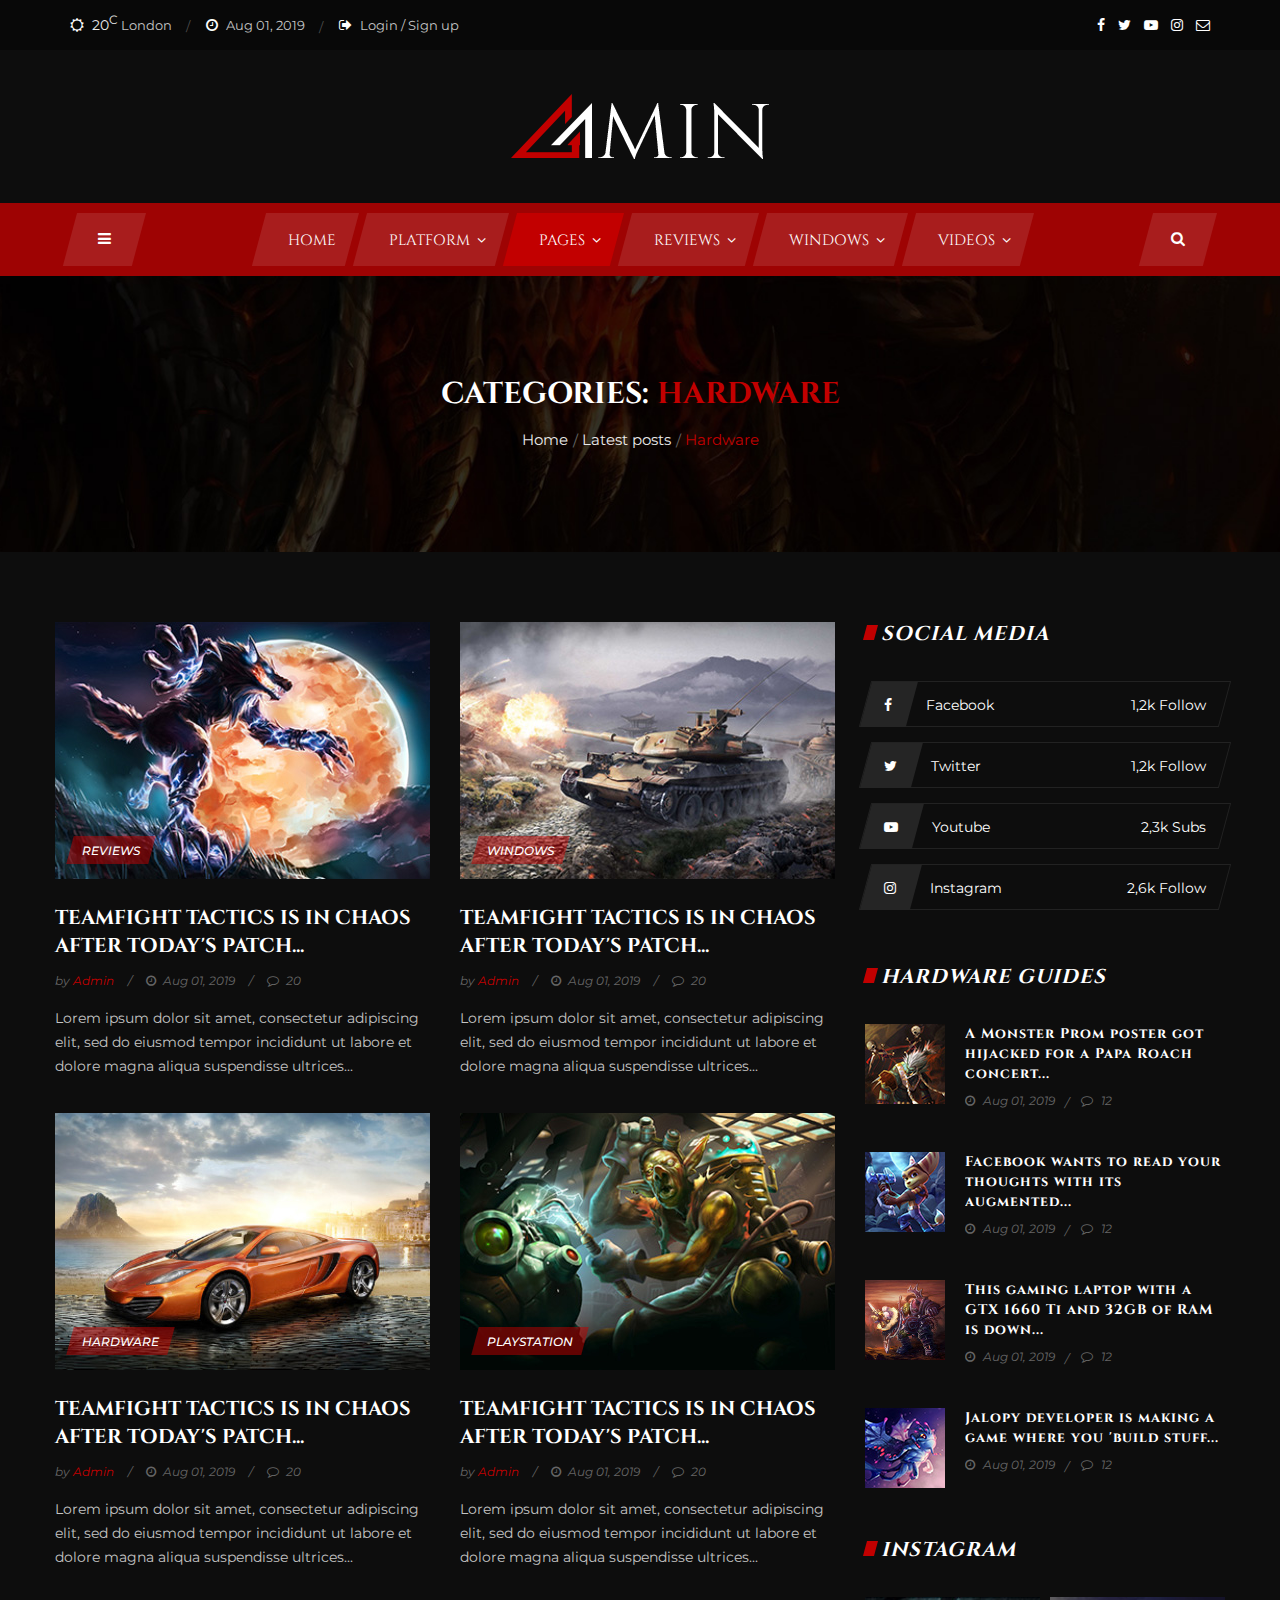
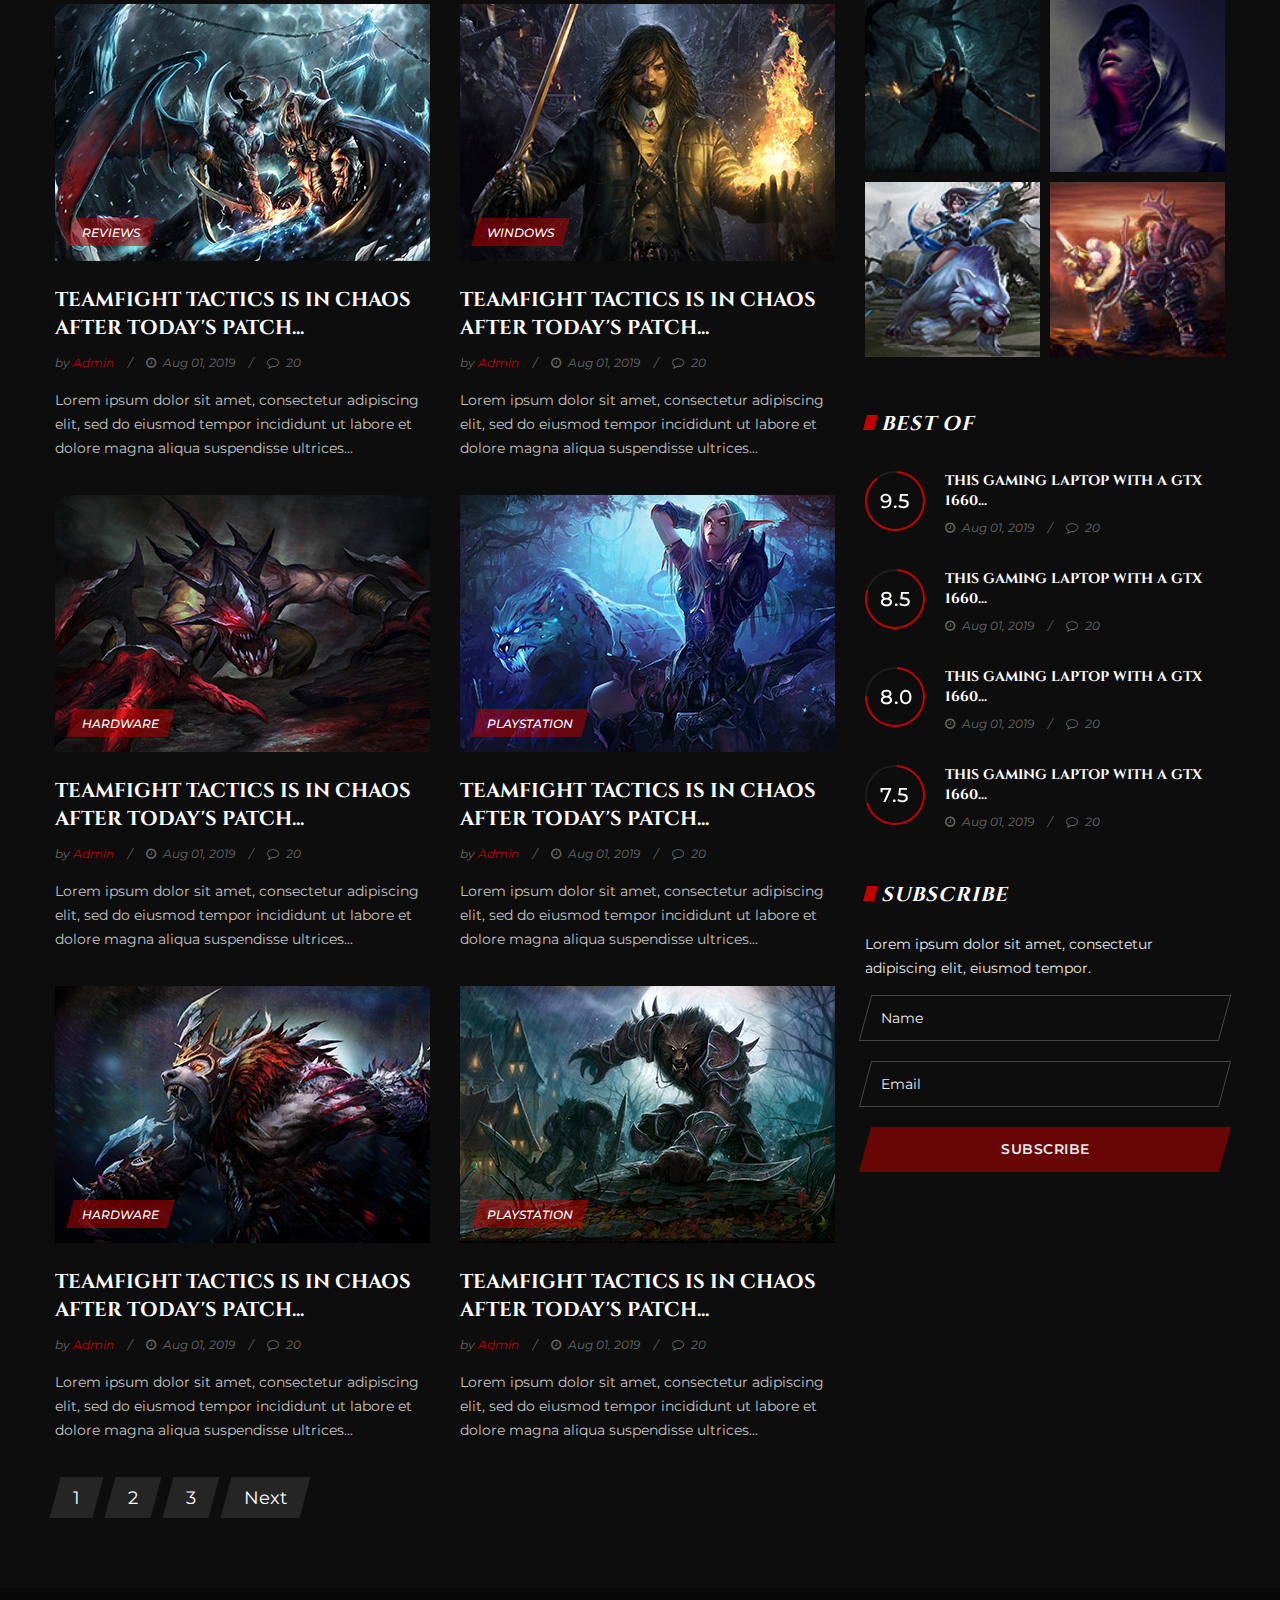
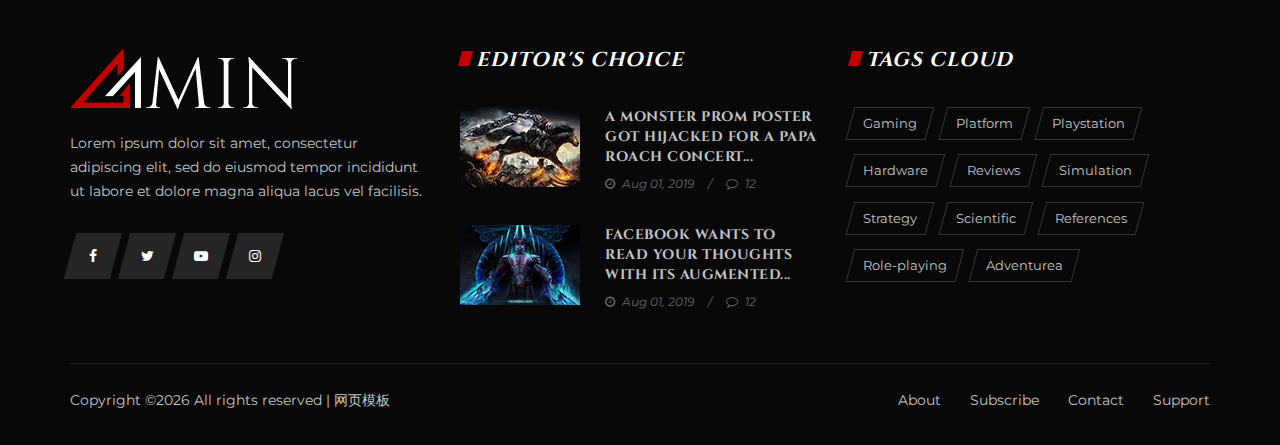
<file: categories-grid.html>
<!DOCTYPE html>
<html lang="zxx">

<head>
    <meta charset="UTF-8">
    <meta name="description" content="Amin Template">
    <meta name="keywords" content="Amin, unica, creative, html">
    <meta name="viewport" content="width=device-width, initial-scale=1.0">
    <meta http-equiv="X-UA-Compatible" content="ie=edge">
    <title>Amin | Template</title>

    <!-- Google Font -->
    <link href="https://fonts.googleapis.com/css?family=Montserrat:300,400,500,600,700,800,900&display=swap"
        rel="stylesheet">
    <link href="https://fonts.googleapis.com/css?family=Cinzel:400,700,900&display=swap" rel="stylesheet">

    <!-- Css Styles -->
    <link rel="stylesheet" href="css/bootstrap.min.css" type="text/css">
    <link rel="stylesheet" href="css/font-awesome.min.css" type="text/css">
    <link rel="stylesheet" href="css/elegant-icons.css" type="text/css">
    <link rel="stylesheet" href="css/owl.carousel.min.css" type="text/css">
    <link rel="stylesheet" href="css/barfiller.css" type="text/css">
    <link rel="stylesheet" href="css/magnific-popup.css" type="text/css">
    <link rel="stylesheet" href="css/slicknav.min.css" type="text/css">
    <link rel="stylesheet" href="css/style.css" type="text/css">
</head>

<body>
    <!-- Page Preloder -->
    <div id="preloder">
        <div class="loader"></div>
    </div>

    <!-- Humberger Menu Begin -->
    <div class="humberger-menu-overlay"></div>
    <div class="humberger-menu-wrapper">
        <div class="hw-logo">
            <a href="#"><img src="img/f-logo.png" alt=""></a>
        </div>
        <div class="hw-menu mobile-menu">
            <ul>
                <li><a href="./index.html">Home</a></li>
                <li><a href="#">Pages <i class="fa fa-angle-down"></i></a>
                    <ul class="dropdown">
                        <li><a href="./categories-list.html">Categories</a></li>
                        <li><a href="./categories-grid.html">Categories grid</a></li>
                        <li><a href="./typography.html">Typography</a></li>
                        <li><a href="./details-post-default.html">Post default</a></li>
                        <li><a href="./details-post-gallery.html">Post gallery</a></li>
                        <li><a href="./details-post-review.html">Post review</a></li>
                        <li><a href="./contact.html">Contact</a></li>
                    </ul>
                </li>
                <li><a href="#">Reviews <i class="fa fa-angle-down"></i></a>
                    <ul class="dropdown">
                        <li><a href="#">Playstation</a></li>
                        <li><a href="#">Windows</a></li>
                        <li><a href="#">Mobile</a></li>
                        <li><a href="#">Xbox</a></li>
                    </ul>
                </li>
                <li><a href="#">Windows <i class="fa fa-angle-down"></i></a>
                    <ul class="dropdown">
                        <li><a href="#">Playstation</a></li>
                        <li><a href="#">Windows</a></li>
                        <li><a href="#">Mobile</a></li>
                        <li><a href="#">Xbox</a></li>
                    </ul>
                </li>
                <li><a href="#">Videos <i class="fa fa-angle-down"></i></a>
                    <ul class="dropdown">
                        <li><a href="#">Playstation</a></li>
                        <li><a href="#">Windows</a></li>
                        <li><a href="#">Mobile</a></li>
                        <li><a href="#">Xbox</a></li>
                    </ul>
                </li>
            </ul>
        </div>
        <div id="mobile-menu-wrap"></div>
        <div class="hw-copyright">
            Copyright © <a target="_blank" href="http://www.mobanwang.com/" title="网页模板">网页模板</a>. All rights reserved
        </div>
        <div class="hw-social">
            <a href="#"><i class="fa fa-facebook"></i></a>
            <a href="#"><i class="fa fa-twitter"></i></a>
            <a href="#"><i class="fa fa-youtube-play"></i></a>
            <a href="#"><i class="fa fa-instagram"></i></a>
        </div>
        <div class="hw-insta-media">
            <div class="section-title">
                <h5>Instagram</h5>
            </div>
            <div class="insta-pic">
                <img src="img/instagram/ip-1.jpg" alt="">
                <img src="img/instagram/ip-2.jpg" alt="">
                <img src="img/instagram/ip-3.jpg" alt="">
                <img src="img/instagram/ip-4.jpg" alt="">
            </div>
        </div>
    </div>
    <!-- Humberger Menu End -->

    <!-- Header Section Begin -->
    <header class="header-section">
        <div class="ht-options">
            <div class="container">
                <div class="row">
                    <div class="col-lg-6 col-md-8">
                        <div class="ht-widget">
                            <ul>
                                <li><i class="fa fa-sun-o"></i> <span>20<sup>c</sup></span> London</li>
                                <li><i class="fa fa-clock-o"></i> Aug 01, 2019</li>
                                <li class="signup-switch signup-open"><i class="fa fa-sign-out"></i> Login / Sign up
                                </li>
                            </ul>
                        </div>
                    </div>
                    <div class="col-lg-6 col-md-4">
                        <div class="ht-social">
                            <a href="#"><i class="fa fa-facebook"></i></a>
                            <a href="#"><i class="fa fa-twitter"></i></a>
                            <a href="#"><i class="fa fa-youtube-play"></i></a>
                            <a href="#"><i class="fa fa-instagram"></i></a>
                            <a href="#"><i class="fa fa-envelope-o"></i></a>
                        </div>
                    </div>
                </div>
            </div>
        </div>
        <div class="logo">
            <div class="container">
                <div class="row">
                    <div class="col-lg-12 text-center">
                       <a href="./index.html"><img src="img/logo.png" alt=""></a>
                    </div>
                </div>
            </div>
        </div>
        <div class="nav-options">
            <div class="container">
                <div class="humberger-menu humberger-open">
                    <i class="fa fa-bars"></i>
                </div>
                <div class="nav-search search-switch">
                    <i class="fa fa-search"></i>
                </div>
                <div class="nav-menu">
                    <ul>
                        <li><a href="./index.html"><span>Home</span></a></li>
                        <li class="mega-menu"><a href="#"><span>Platform <i class="fa fa-angle-down"></i></span></a>
                            <div class="megamenu-wrapper">
                                <ul class="mw-nav">
                                    <li><a href="#"><span>Playstation</span></a></li>
                                    <li><a href="#"><span>Windows</span></a></li>
                                    <li><a href="#"><span>Mobile</span></a></li>
                                    <li><a href="#"><span>Xbox</span></a></li>
                                </ul>
                                <div class="mw-post">
                                    <div class="mw-post-item">
                                        <div class="mw-pic">
                                            <img src="img/megamenu/mm-1.jpg" alt="">
                                        </div>
                                        <div class="mw-text">
                                            <h6><a href="#">A Monster Prom poster got hijacked for a Papa Roach
                                                    concert...</a></h6>
                                            <ul>
                                                <li><i class="fa fa-clock-o"></i> Aug 01, 2019</li>
                                                <li><i class="fa fa-comment-o"></i> 12</li>
                                            </ul>
                                        </div>
                                    </div>
                                    <div class="mw-post-item">
                                        <div class="mw-pic">
                                            <img src="img/megamenu/mm-2.jpg" alt="">
                                        </div>
                                        <div class="mw-text">
                                            <h6><a href="#">A new Borderlands 3 trailer introduces Moze and her...</a>
                                            </h6>
                                            <ul>
                                                <li><i class="fa fa-clock-o"></i> Aug 01, 2019</li>
                                                <li><i class="fa fa-comment-o"></i> 12</li>
                                            </ul>
                                        </div>
                                    </div>
                                    <div class="mw-post-item">
                                        <div class="mw-pic">
                                            <img src="img/megamenu/mm-3.jpg" alt="">
                                        </div>
                                        <div class="mw-text">
                                            <h6><a href="#">Teamfight Tactics is in chaos after today's patch...</a>
                                            </h6>
                                            <ul>
                                                <li><i class="fa fa-clock-o"></i> Aug 01, 2019</li>
                                                <li><i class="fa fa-comment-o"></i> 12</li>
                                            </ul>
                                        </div>
                                    </div>
                                    <div class="mw-post-item">
                                        <div class="mw-pic">
                                            <img src="img/megamenu/mm-4.jpg" alt="">
                                        </div>
                                        <div class="mw-text">
                                            <h6><a href="#">Borderlands 2 dev explains why there's mysterious
                                                    boxes...</a></h6>
                                            <ul>
                                                <li><i class="fa fa-clock-o"></i> Aug 01, 2019</li>
                                                <li><i class="fa fa-comment-o"></i> 12</li>
                                            </ul>
                                        </div>
                                    </div>
                                    <div class="mw-post-item">
                                        <div class="mw-pic">
                                            <img src="img/megamenu/mm-5.jpg" alt="">
                                        </div>
                                        <div class="mw-text">
                                            <h6><a href="#">Capcom asks select fans to test new Resident Evil game</a>
                                            </h6>
                                            <ul>
                                                <li><i class="fa fa-clock-o"></i> Aug 01, 2019</li>
                                                <li><i class="fa fa-comment-o"></i> 12</li>
                                            </ul>
                                        </div>
                                    </div>
                                </div>
                            </div>
                        </li>
                        <li class="active"><a href="#"><span>Pages <i class="fa fa-angle-down"></i></span></a>
                            <ul class="dropdown">
                                <li><a href="./categories-list.html">Categories</a></li>
                                <li><a href="./categories-grid.html">Categories grid</a></li>
                                <li><a href="./typography.html">Typography</a></li>
                                <li><a href="./details-post-default.html">Post default</a></li>
                                <li><a href="./details-post-gallery.html">Post gallery</a></li>
                                <li><a href="./details-post-review.html">Post review</a></li>
                                <li><a href="./contact.html">Contact</a></li>
                            </ul>
                        </li>
                        <li><a href="#"><span>Reviews <i class="fa fa-angle-down"></i></span></a></li>
                        <li><a href="#"><span>Windows <i class="fa fa-angle-down"></i></span></a></li>
                        <li><a href="#"><span>Videos <i class="fa fa-angle-down"></i></span></a></li>
                    </ul>
                </div>
            </div>
        </div>
    </header>
    <!-- Header End -->

    <!-- Breadcrumb Section Begin -->
    <section class="breadcrumb-section set-bg spad" data-setbg="img/breadcrumb-bg.jpg">
        <div class="container">
            <div class="row">
                <div class="col-lg-12 text-center">
                    <div class="breadcrumb-text">
                        <h3>Categories: <span>hardware</span></h3>
                        <div class="bt-option">
                            <a href="#">Home</a>
                            <a href="#">Latest posts</a>
                            <span>Hardware</span>
                        </div>
                    </div>
                </div>
            </div>
        </div>
    </section>
    <!-- Breadcrumb Section End -->

    <!-- Categories Grid Section Begin -->
    <section class="categories-grid-section spad">
        <div class="container">
            <div class="row">
                <div class="col-lg-8 p-0">
                    <div class="row">
                        <div class="col-lg-6">
                            <div class="cg-item">
                                <div class="cg-pic set-bg" data-setbg="img/categories-grid/cg-1.jpg">
                                    <div class="label"><span>Reviews</span></div>
                                </div>
                                <div class="cg-text">
                                    <h5><a href="#">Teamfight Tactics is in chaos after today's patch...</a></h5>
                                    <ul>
                                        <li>by <span>Admin</span></li>
                                        <li><i class="fa fa-clock-o"></i> Aug 01, 2019</li>
                                        <li><i class="fa fa-comment-o"></i> 20</li>
                                    </ul>
                                    <p>Lorem ipsum dolor sit amet, consectetur adipiscing elit, sed do eiusmod tempor
                                        incididunt ut labore et dolore magna aliqua suspendisse ultrices...</p>
                                </div>
                            </div>
                        </div>
                        <div class="col-lg-6">
                            <div class="cg-item">
                                <div class="cg-pic set-bg" data-setbg="img/categories-grid/cg-2.jpg">
                                    <div class="label"><span>Windows</span></div>
                                </div>
                                <div class="cg-text">
                                    <h5><a href="#">Teamfight Tactics is in chaos after today's patch...</a></h5>
                                    <ul>
                                        <li>by <span>Admin</span></li>
                                        <li><i class="fa fa-clock-o"></i> Aug 01, 2019</li>
                                        <li><i class="fa fa-comment-o"></i> 20</li>
                                    </ul>
                                    <p>Lorem ipsum dolor sit amet, consectetur adipiscing elit, sed do eiusmod tempor
                                        incididunt ut labore et dolore magna aliqua suspendisse ultrices...</p>
                                </div>
                            </div>
                        </div>
                        <div class="col-lg-6">
                            <div class="cg-item">
                                <div class="cg-pic set-bg" data-setbg="img/categories-grid/cg-3.jpg">
                                    <div class="label"><span>Hardware</span></div>
                                </div>
                                <div class="cg-text">
                                    <h5><a href="#">Teamfight Tactics is in chaos after today's patch...</a></h5>
                                    <ul>
                                        <li>by <span>Admin</span></li>
                                        <li><i class="fa fa-clock-o"></i> Aug 01, 2019</li>
                                        <li><i class="fa fa-comment-o"></i> 20</li>
                                    </ul>
                                    <p>Lorem ipsum dolor sit amet, consectetur adipiscing elit, sed do eiusmod tempor
                                        incididunt ut labore et dolore magna aliqua suspendisse ultrices...</p>
                                </div>
                            </div>
                        </div>
                        <div class="col-lg-6">
                            <div class="cg-item">
                                <div class="cg-pic set-bg" data-setbg="img/categories-grid/cg-4.jpg">
                                    <div class="label"><span>Playstation</span></div>
                                </div>
                                <div class="cg-text">
                                    <h5><a href="#">Teamfight Tactics is in chaos after today's patch...</a></h5>
                                    <ul>
                                        <li>by <span>Admin</span></li>
                                        <li><i class="fa fa-clock-o"></i> Aug 01, 2019</li>
                                        <li><i class="fa fa-comment-o"></i> 20</li>
                                    </ul>
                                    <p>Lorem ipsum dolor sit amet, consectetur adipiscing elit, sed do eiusmod tempor
                                        incididunt ut labore et dolore magna aliqua suspendisse ultrices...</p>
                                </div>
                            </div>
                        </div>
                        <div class="col-lg-6">
                            <div class="cg-item">
                                <div class="cg-pic set-bg" data-setbg="img/categories-grid/cg-5.jpg">
                                    <div class="label"><span>Reviews</span></div>
                                </div>
                                <div class="cg-text">
                                    <h5><a href="#">Teamfight Tactics is in chaos after today's patch...</a></h5>
                                    <ul>
                                        <li>by <span>Admin</span></li>
                                        <li><i class="fa fa-clock-o"></i> Aug 01, 2019</li>
                                        <li><i class="fa fa-comment-o"></i> 20</li>
                                    </ul>
                                    <p>Lorem ipsum dolor sit amet, consectetur adipiscing elit, sed do eiusmod tempor
                                        incididunt ut labore et dolore magna aliqua suspendisse ultrices...</p>
                                </div>
                            </div>
                        </div>
                        <div class="col-lg-6">
                            <div class="cg-item">
                                <div class="cg-pic set-bg" data-setbg="img/categories-grid/cg-6.jpg">
                                    <div class="label"><span>Windows</span></div>
                                </div>
                                <div class="cg-text">
                                    <h5><a href="#">Teamfight Tactics is in chaos after today's patch...</a></h5>
                                    <ul>
                                        <li>by <span>Admin</span></li>
                                        <li><i class="fa fa-clock-o"></i> Aug 01, 2019</li>
                                        <li><i class="fa fa-comment-o"></i> 20</li>
                                    </ul>
                                    <p>Lorem ipsum dolor sit amet, consectetur adipiscing elit, sed do eiusmod tempor
                                        incididunt ut labore et dolore magna aliqua suspendisse ultrices...</p>
                                </div>
                            </div>
                        </div>
                        <div class="col-lg-6">
                            <div class="cg-item">
                                <div class="cg-pic set-bg" data-setbg="img/categories-grid/cg-7.jpg">
                                    <div class="label"><span>Hardware</span></div>
                                </div>
                                <div class="cg-text">
                                    <h5><a href="#">Teamfight Tactics is in chaos after today's patch...</a></h5>
                                    <ul>
                                        <li>by <span>Admin</span></li>
                                        <li><i class="fa fa-clock-o"></i> Aug 01, 2019</li>
                                        <li><i class="fa fa-comment-o"></i> 20</li>
                                    </ul>
                                    <p>Lorem ipsum dolor sit amet, consectetur adipiscing elit, sed do eiusmod tempor
                                        incididunt ut labore et dolore magna aliqua suspendisse ultrices...</p>
                                </div>
                            </div>
                        </div>
                        <div class="col-lg-6">
                            <div class="cg-item">
                                <div class="cg-pic set-bg" data-setbg="img/categories-grid/cg-8.jpg">
                                    <div class="label"><span>Playstation</span></div>
                                </div>
                                <div class="cg-text">
                                    <h5><a href="#">Teamfight Tactics is in chaos after today's patch...</a></h5>
                                    <ul>
                                        <li>by <span>Admin</span></li>
                                        <li><i class="fa fa-clock-o"></i> Aug 01, 2019</li>
                                        <li><i class="fa fa-comment-o"></i> 20</li>
                                    </ul>
                                    <p>Lorem ipsum dolor sit amet, consectetur adipiscing elit, sed do eiusmod tempor
                                        incididunt ut labore et dolore magna aliqua suspendisse ultrices...</p>
                                </div>
                            </div>
                        </div>
                        <div class="col-lg-6">
                            <div class="cg-item">
                                <div class="cg-pic set-bg" data-setbg="img/categories-grid/cg-9.jpg">
                                    <div class="label"><span>Hardware</span></div>
                                </div>
                                <div class="cg-text">
                                    <h5><a href="#">Teamfight Tactics is in chaos after today's patch...</a></h5>
                                    <ul>
                                        <li>by <span>Admin</span></li>
                                        <li><i class="fa fa-clock-o"></i> Aug 01, 2019</li>
                                        <li><i class="fa fa-comment-o"></i> 20</li>
                                    </ul>
                                    <p>Lorem ipsum dolor sit amet, consectetur adipiscing elit, sed do eiusmod tempor
                                        incididunt ut labore et dolore magna aliqua suspendisse ultrices...</p>
                                </div>
                            </div>
                        </div>
                        <div class="col-lg-6">
                            <div class="cg-item">
                                <div class="cg-pic set-bg" data-setbg="img/categories-grid/cg-10.jpg">
                                    <div class="label"><span>Playstation</span></div>
                                </div>
                                <div class="cg-text">
                                    <h5><a href="#">Teamfight Tactics is in chaos after today's patch...</a></h5>
                                    <ul>
                                        <li>by <span>Admin</span></li>
                                        <li><i class="fa fa-clock-o"></i> Aug 01, 2019</li>
                                        <li><i class="fa fa-comment-o"></i> 20</li>
                                    </ul>
                                    <p>Lorem ipsum dolor sit amet, consectetur adipiscing elit, sed do eiusmod tempor
                                        incididunt ut labore et dolore magna aliqua suspendisse ultrices...</p>
                                </div>
                            </div>
                        </div>
                    </div>
                    <div class="pagination-item">
                        <a href="#"><span>1</span></a>
                        <a href="#"><span>2</span></a>
                        <a href="#"><span>3</span></a>
                        <a href="#"><span>Next</span></a>
                    </div>
                </div>
                <div class="col-lg-4 col-md-7 p-0">
                    <div class="sidebar-option">
                        <div class="social-media">
                            <div class="section-title">
                                <h5>Social media</h5>
                            </div>
                            <ul>
                                <li>
                                    <div class="sm-icon"><i class="fa fa-facebook"></i></div>
                                    <span>Facebook</span>
                                    <div class="follow">1,2k Follow</div>
                                </li>
                                <li>
                                    <div class="sm-icon"><i class="fa fa-twitter"></i></div>
                                    <span>Twitter</span>
                                    <div class="follow">1,2k Follow</div>
                                </li>
                                <li>
                                    <div class="sm-icon"><i class="fa fa-youtube-play"></i></div>
                                    <span>Youtube</span>
                                    <div class="follow">2,3k Subs</div>
                                </li>
                                <li>
                                    <div class="sm-icon"><i class="fa fa-instagram"></i></div>
                                    <span>Instagram</span>
                                    <div class="follow">2,6k Follow</div>
                                </li>
                            </ul>
                        </div>
                        <div class="hardware-guides">
                            <div class="section-title">
                                <h5>Hardware guides</h5>
                            </div>
                            <div class="trending-item">
                                <div class="ti-pic">
                                    <img src="img/trending/trending-5.jpg" alt="">
                                </div>
                                <div class="ti-text">
                                    <h6><a href="#">A Monster Prom poster got hijacked for a Papa Roach concert...</a>
                                    </h6>
                                    <ul>
                                        <li><i class="fa fa-clock-o"></i> Aug 01, 2019</li>
                                        <li><i class="fa fa-comment-o"></i> 12</li>
                                    </ul>
                                </div>
                            </div>
                            <div class="trending-item">
                                <div class="ti-pic">
                                    <img src="img/trending/trending-6.jpg" alt="">
                                </div>
                                <div class="ti-text">
                                    <h6><a href="#">Facebook wants to read your thoughts with its augmented...</a></h6>
                                    <ul>
                                        <li><i class="fa fa-clock-o"></i> Aug 01, 2019</li>
                                        <li><i class="fa fa-comment-o"></i> 12</li>
                                    </ul>
                                </div>
                            </div>
                            <div class="trending-item">
                                <div class="ti-pic">
                                    <img src="img/trending/trending-7.jpg" alt="">
                                </div>
                                <div class="ti-text">
                                    <h6><a href="#">This gaming laptop with a GTX 1660 Ti and 32GB of RAM is down...</a>
                                    </h6>
                                    <ul>
                                        <li><i class="fa fa-clock-o"></i> Aug 01, 2019</li>
                                        <li><i class="fa fa-comment-o"></i> 12</li>
                                    </ul>
                                </div>
                            </div>
                            <div class="trending-item">
                                <div class="ti-pic">
                                    <img src="img/trending/trending-8.jpg" alt="">
                                </div>
                                <div class="ti-text">
                                    <h6><a href="#">Jalopy developer is making a game where you 'build stuff...</a></h6>
                                    <ul>
                                        <li><i class="fa fa-clock-o"></i> Aug 01, 2019</li>
                                        <li><i class="fa fa-comment-o"></i> 12</li>
                                    </ul>
                                </div>
                            </div>
                        </div>
                        <div class="insta-media">
                            <div class="section-title">
                                <h5>Instagram</h5>
                            </div>
                            <div class="insta-pic">
                                <img src="img/instagram/ip-1.jpg" alt="">
                                <img src="img/instagram/ip-2.jpg" alt="">
                                <img src="img/instagram/ip-3.jpg" alt="">
                                <img src="img/instagram/ip-4.jpg" alt="">
                            </div>
                        </div>
                        <div class="best-of-post">
                            <div class="section-title">
                                <h5>Best of</h5>
                            </div>
                            <div class="bp-item">
                                <div class="bp-loader">
                                    <div class="loader-circle-wrap">
                                        <div class="loader-circle">
                                            <span class="circle-progress-1" data-cpid="id-1" data-cpvalue="95"
                                                data-cpcolor="#c20000"></span>
                                            <div class="review-point">9.5</div>
                                        </div>
                                    </div>
                                </div>
                                <div class="bp-text">
                                    <h6><a href="#">This gaming laptop with a GTX 1660...</a></h6>
                                    <ul>
                                        <li><i class="fa fa-clock-o"></i> Aug 01, 2019</li>
                                        <li><i class="fa fa-comment-o"></i> 20</li>
                                    </ul>
                                </div>
                            </div>
                            <div class="bp-item">
                                <div class="bp-loader">
                                    <div class="loader-circle-wrap">
                                        <div class="loader-circle">
                                            <span class="circle-progress-1" data-cpid="id-2" data-cpvalue="85"
                                                data-cpcolor="#c20000"></span>
                                            <div class="review-point">8.5</div>
                                        </div>
                                    </div>
                                </div>
                                <div class="bp-text">
                                    <h6><a href="#">This gaming laptop with a GTX 1660...</a></h6>
                                    <ul>
                                        <li><i class="fa fa-clock-o"></i> Aug 01, 2019</li>
                                        <li><i class="fa fa-comment-o"></i> 20</li>
                                    </ul>
                                </div>
                            </div>
                            <div class="bp-item">
                                <div class="bp-loader">
                                    <div class="loader-circle-wrap">
                                        <div class="loader-circle">
                                            <span class="circle-progress-1" data-cpid="id-3" data-cpvalue="80"
                                                data-cpcolor="#c20000"></span>
                                            <div class="review-point">8.0</div>
                                        </div>
                                    </div>
                                </div>
                                <div class="bp-text">
                                    <h6><a href="#">This gaming laptop with a GTX 1660...</a></h6>
                                    <ul>
                                        <li><i class="fa fa-clock-o"></i> Aug 01, 2019</li>
                                        <li><i class="fa fa-comment-o"></i> 20</li>
                                    </ul>
                                </div>
                            </div>
                            <div class="bp-item">
                                <div class="bp-loader">
                                    <div class="loader-circle-wrap">
                                        <div class="loader-circle">
                                            <span class="circle-progress-1" data-cpid="id-4" data-cpvalue="75"
                                                data-cpcolor="#c20000"></span>
                                            <div class="review-point">7.5</div>
                                        </div>
                                    </div>
                                </div>
                                <div class="bp-text">
                                    <h6><a href="#">This gaming laptop with a GTX 1660...</a></h6>
                                    <ul>
                                        <li><i class="fa fa-clock-o"></i> Aug 01, 2019</li>
                                        <li><i class="fa fa-comment-o"></i> 20</li>
                                    </ul>
                                </div>
                            </div>
                        </div>
                        <div class="subscribe-option">
                            <div class="section-title">
                                <h5>Subscribe</h5>
                            </div>
                            <p>Lorem ipsum dolor sit amet, consectetur adipiscing elit, eiusmod tempor.</p>
                            <form action="#">
                                <input type="text" placeholder="Name">
                                <input type="text" placeholder="Email">
                                <button type="submit"><span>Subscribe</span></button>
                            </form>
                        </div>
                    </div>
                </div>
            </div>
        </div>
    </section>
    <!-- Categories Grid Section End -->

    <!-- Footer Section Begin -->
    <footer class="footer-section">
        <div class="container">
            <div class="row">
                <div class="col-lg-4">
                    <div class="footer-about">
                        <div class="fa-logo">
                            <a href="#"><img src="img/f-logo.png" alt=""></a>
                        </div>
                        <p>Lorem ipsum dolor sit amet, consectetur adipiscing elit, sed do eiusmod tempor incididunt ut
                            labore et dolore magna aliqua lacus vel facilisis.</p>
                        <div class="fa-social">
                            <a href="#"><i class="fa fa-facebook"></i></a>
                            <a href="#"><i class="fa fa-twitter"></i></a>
                            <a href="#"><i class="fa fa-youtube-play"></i></a>
                            <a href="#"><i class="fa fa-instagram"></i></a>
                        </div>
                    </div>
                </div>
                <div class="col-lg-4 col-md-6">
                    <div class="editor-choice">
                        <div class="section-title">
                            <h5>Editor's Choice</h5>
                        </div>
                        <div class="ec-item">
                            <div class="ec-pic">
                                <img src="img/trending/editor-1.jpg" alt="">
                            </div>
                            <div class="ec-text">
                                <h6><a href="#">A Monster Prom poster got hijacked for a Papa Roach concert...</a>
                                </h6>
                                <ul>
                                    <li><i class="fa fa-clock-o"></i> Aug 01, 2019</li>
                                    <li><i class="fa fa-comment-o"></i> 12</li>
                                </ul>
                            </div>
                        </div>
                        <div class="ec-item">
                            <div class="ec-pic">
                                <img src="img/trending/editor-2.jpg" alt="">
                            </div>
                            <div class="ec-text">
                                <h6><a href="#">Facebook wants to read your thoughts with its augmented...</a>
                                </h6>
                                <ul>
                                    <li><i class="fa fa-clock-o"></i> Aug 01, 2019</li>
                                    <li><i class="fa fa-comment-o"></i> 12</li>
                                </ul>
                            </div>
                        </div>
                    </div>
                </div>
                <div class="col-lg-4 col-md-6">
                    <div class="tags-cloud">
                        <div class="section-title">
                            <h5>Tags Cloud</h5>
                        </div>
                        <div class="tag-list">
                            <a href="#"><span>Gaming</span></a>
                            <a href="#"><span>Platform</span></a>
                            <a href="#"><span>Playstation</span></a>
                            <a href="#"><span>Hardware</span></a>
                            <a href="#"><span>Reviews</span></a>
                            <a href="#"><span>Simulation</span></a>
                            <a href="#"><span>Strategy</span></a>
                            <a href="#"><span>Scientific</span></a>
                            <a href="#"><span>References</span></a>
                            <a href="#"><span>Role-playing</span></a>
                            <a href="#"><span>Adventurea</span></a>
                        </div>
                    </div>
                </div>
            </div>
            <div class="copyright-area">
                <div class="row">
                    <div class="col-lg-6">
                        <div class="ca-text"><p>
  Copyright &copy;<script>document.write(new Date().getFullYear());</script> All rights reserved | <a target="_blank" href="http://www.mobanwang.com/" title="网页模板">网页模板</a>
  </p></div>
                    </div>
                    <div class="col-lg-6">
                        <div class="ca-links">
                            <a href="#">About</a>
                            <a href="#">Subscribe</a>
                            <a href="#">Contact</a>
                            <a href="#">Support</a>
                        </div>
                    </div>
                </div>
            </div>
        </div>
    </footer>
    <!-- Footer Section End -->

    <!-- Sign Up Section Begin -->
    <div class="signup-section">
        <div class="signup-close"><i class="fa fa-close"></i></div>
        <div class="signup-text">
            <div class="container">
                <div class="signup-title">
                    <h2>Sign up</h2>
                    <p>Fill out the form below to recieve a free and confidential</p>
                </div>
                <form action="#" class="signup-form">
                    <div class="sf-input-list">
                        <input type="text" class="input-value" placeholder="User Name*">
                        <input type="text" class="input-value" placeholder="Password">
                        <input type="text" class="input-value" placeholder="Confirm Password">
                        <input type="text" class="input-value" placeholder="Email Address">
                        <input type="text" class="input-value" placeholder="Full Name">
                    </div>
                    <div class="radio-check">
                        <label for="rc-agree">I agree with the term & conditions
                            <input type="checkbox" id="rc-agree">
                            <span class="checkbox"></span>
                        </label>
                    </div>
                    <button type="submit"><span>REGISTER NOW</span></button>
                </form>
            </div>
        </div>
    </div>
    <!-- Sign Up Section End -->

    <!-- Search model Begin -->
    <div class="search-model">
        <div class="h-100 d-flex align-items-center justify-content-center">
            <div class="search-close-switch">+</div>
            <form class="search-model-form">
                <input type="text" id="search-input" placeholder="Search here.....">
            </form>
        </div>
    </div>
    <!-- Search model end -->

    <!-- Js Plugins -->
    <script src="js/jquery-3.3.1.min.js"></script>
    <script src="js/bootstrap.min.js"></script>
    <script src="js/jquery.magnific-popup.min.js"></script>
    <script src="js/circle-progress.min.js"></script>
    <script src="js/jquery.barfiller.js"></script>
    <script src="js/jquery.slicknav.js"></script>
    <script src="js/owl.carousel.min.js"></script>
    <script src="js/main.js"></script>
</body>

</html>
</file>
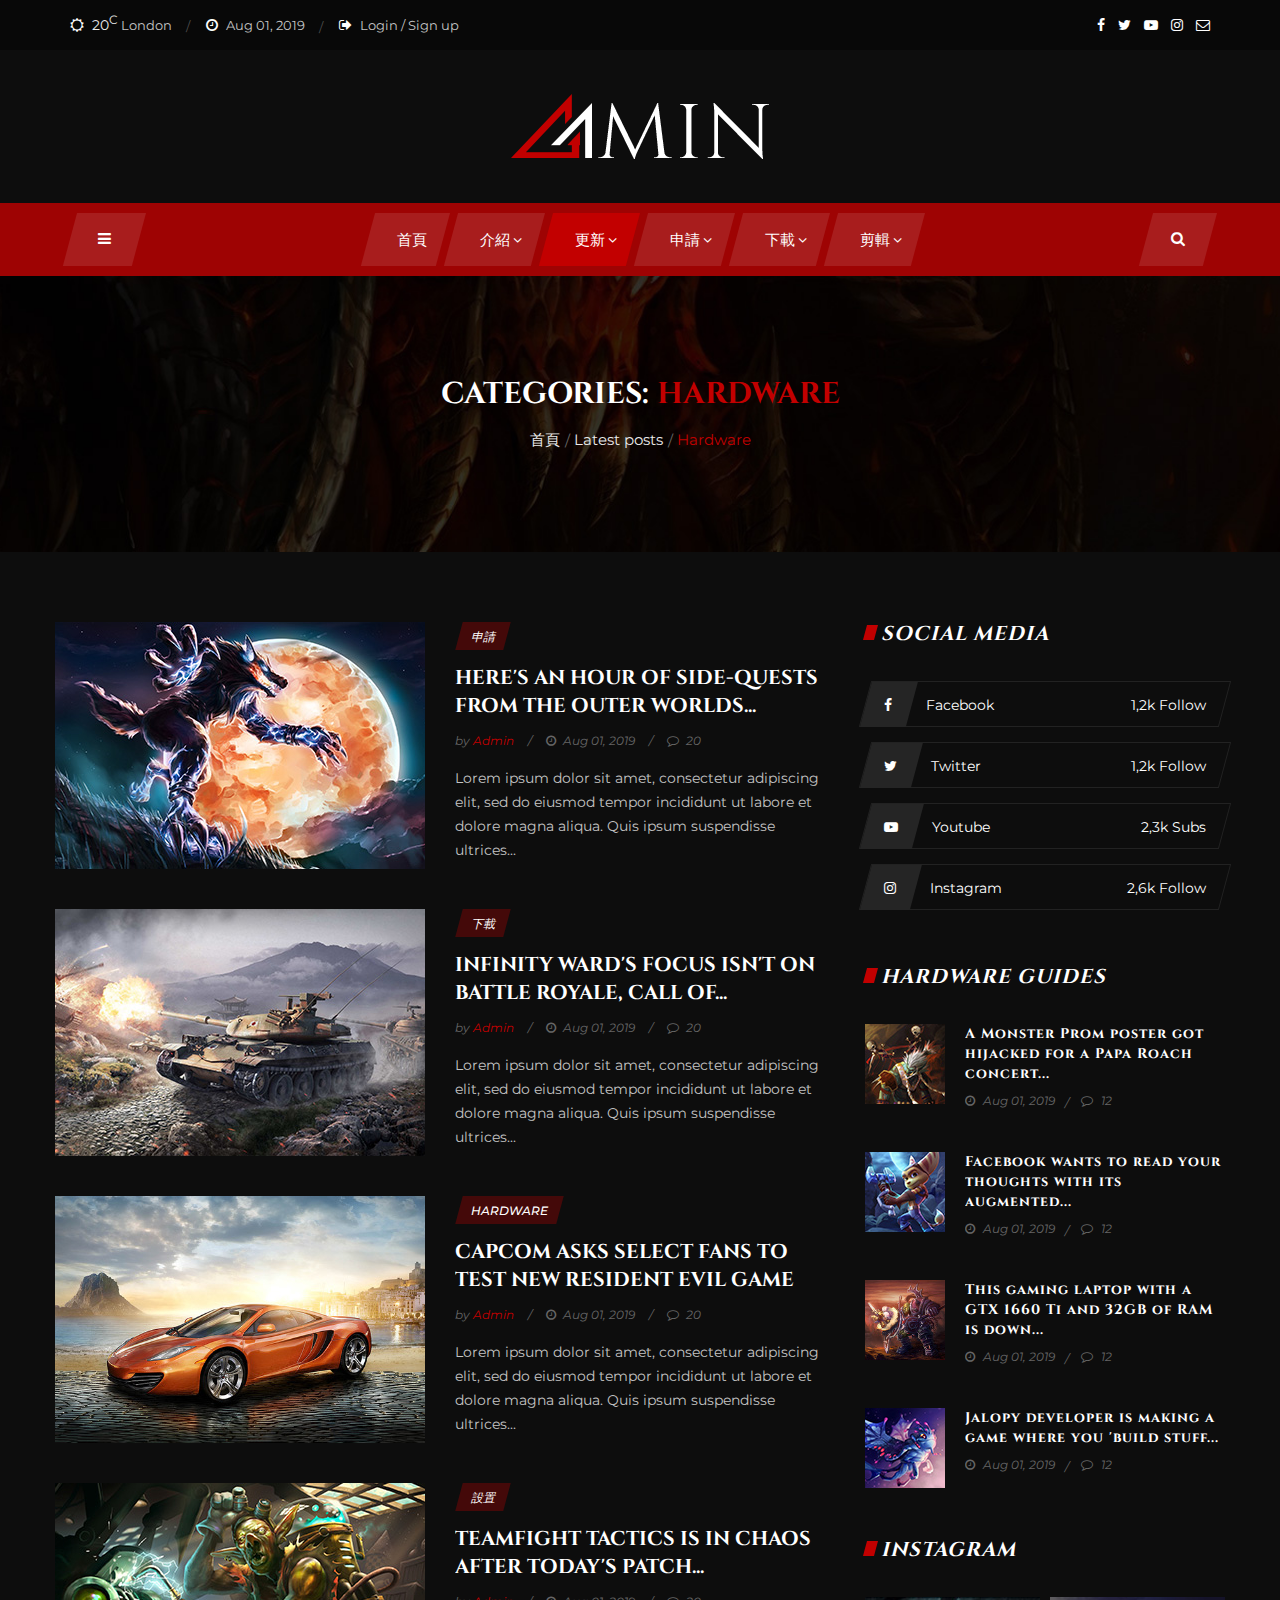
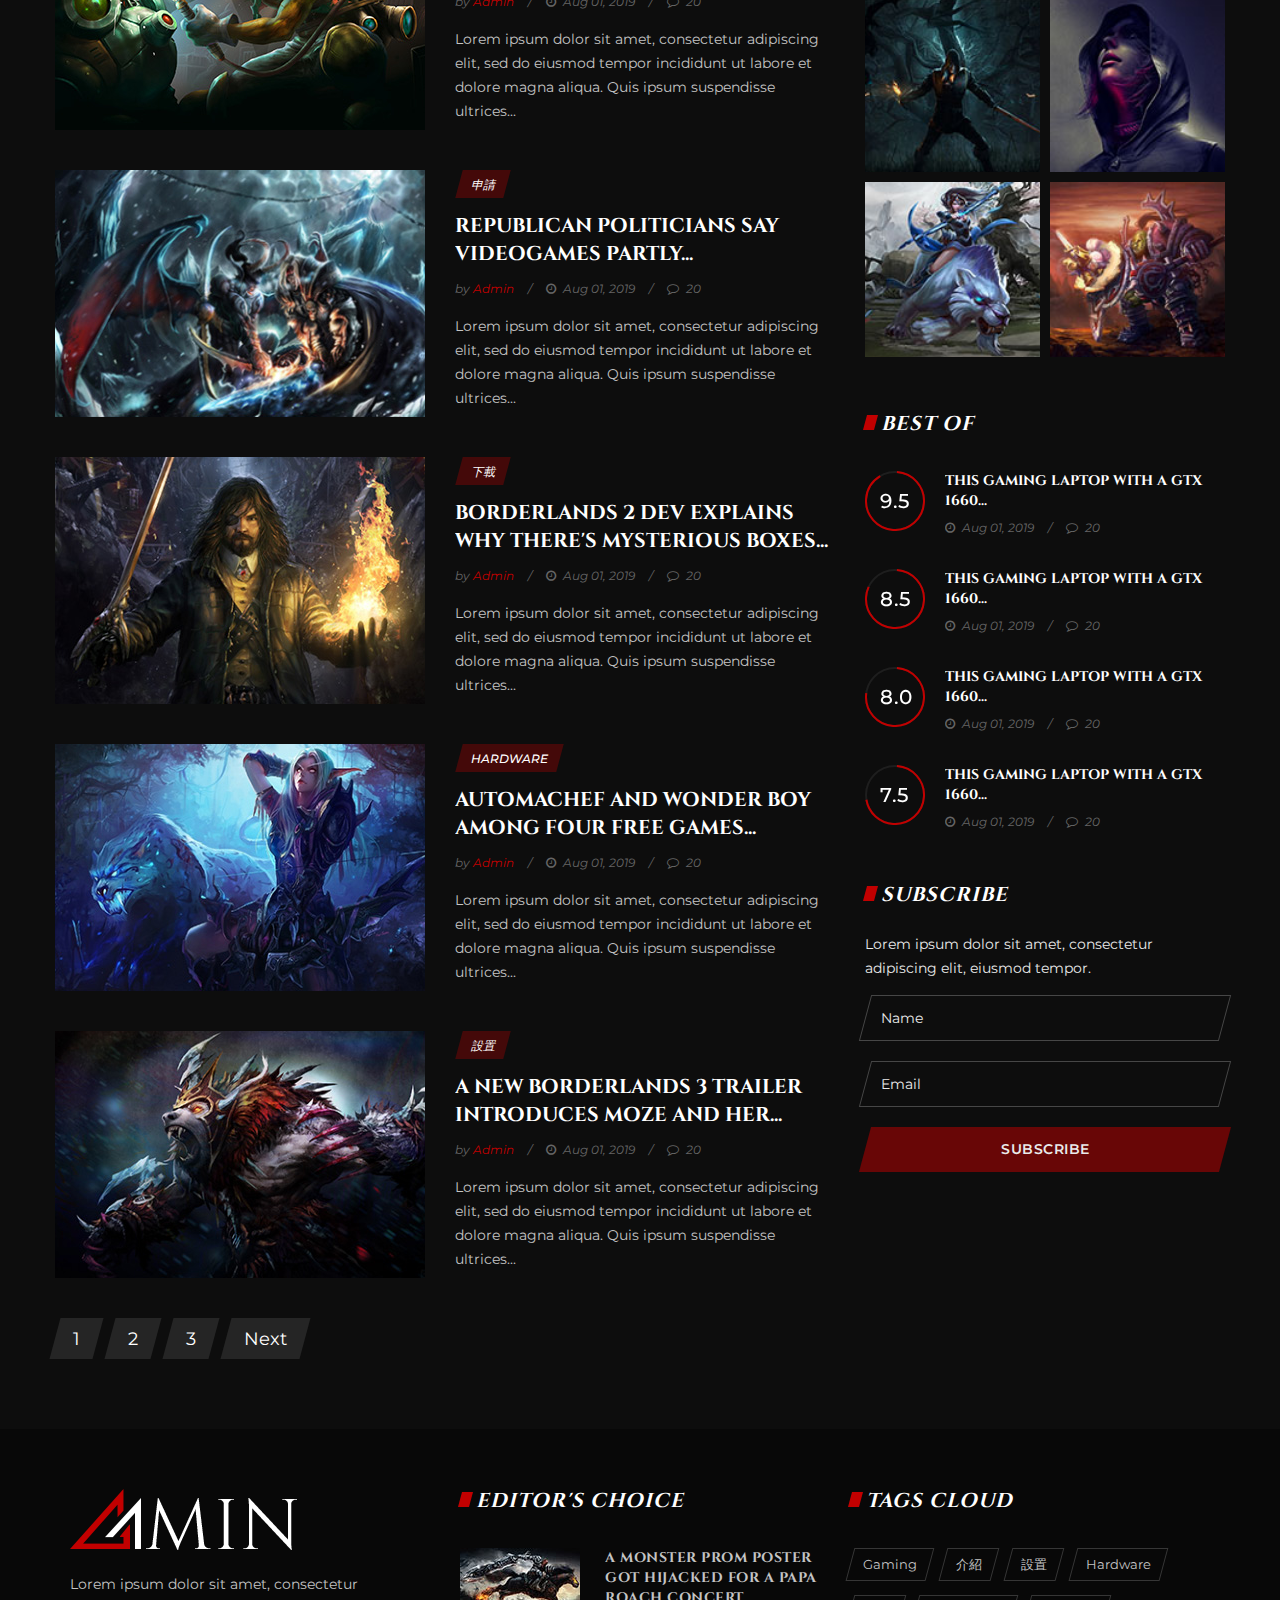
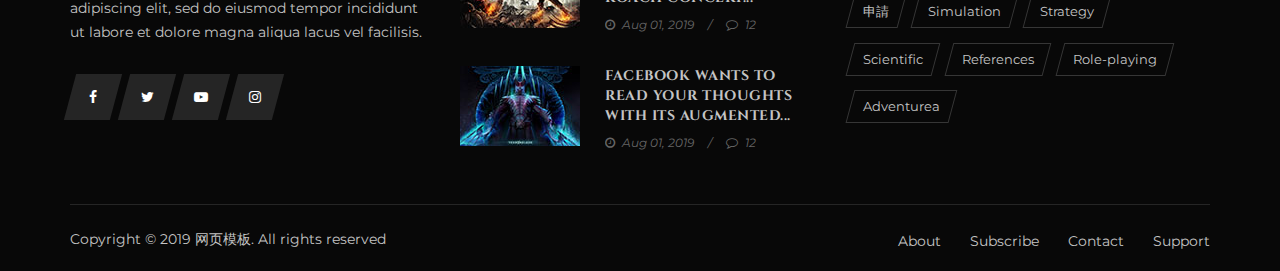
<file: categories-list.html>
<!DOCTYPE html>
<html lang="zxx">

<head>
    <meta charset="UTF-8">
    <meta name="description" content="Amin Template">
    <meta name="keywords" content="Amin, unica, creative, html">
    <meta name="viewport" content="width=device-width, initial-scale=1.0">
    <meta http-equiv="X-UA-Compatible" content="ie=edge">
    <title>Amin | Template</title>

    <!-- Google Font -->
    <link href="https://fonts.googleapis.com/css?family=Montserrat:300,400,500,600,700,800,900&display=swap"
        rel="stylesheet">
    <link href="https://fonts.googleapis.com/css?family=Cinzel:400,700,900&display=swap" rel="stylesheet">

    <!-- Css Styles -->
    <link rel="stylesheet" href="css/bootstrap.min.css" type="text/css">
    <link rel="stylesheet" href="css/font-awesome.min.css" type="text/css">
    <link rel="stylesheet" href="css/elegant-icons.css" type="text/css">
    <link rel="stylesheet" href="css/owl.carousel.min.css" type="text/css">
    <link rel="stylesheet" href="css/barfiller.css" type="text/css">
    <link rel="stylesheet" href="css/magnific-popup.css" type="text/css">
    <link rel="stylesheet" href="css/slicknav.min.css" type="text/css">
    <link rel="stylesheet" href="css/style.css" type="text/css">
</head>

<body>
    <!-- Page Preloder -->
    <div id="preloder">
        <div class="loader"></div>
    </div>

    <!-- Humberger Menu Begin -->
    <div class="humberger-menu-overlay"></div>
    <div class="humberger-menu-wrapper">
        <div class="hw-logo">
            <a href="#"><img src="img/f-logo.png" alt=""></a>
        </div>
        <div class="hw-menu mobile-menu">
            <ul>
                <li><a href="./index.html">首頁</a></li>
                <li><a href="#">更新<i class="fa fa-angle-down"></i></a>
                    <ul class="dropdown">
                        <li><a href="#">詳情</a></li>
                    </ul>
                </li>
				<li><a href="#">介紹<i class="fa fa-angle-down"></i></a>
				    <ul class="dropdown">
                        <li><a href="#">設置</a></li>
                        <li><a href="#">職業</a></li>
						<li><a href="#">地圖</a></li>
                        <li><a href="#">武器</a></li>
                        <li><a href="#">防具</a></li>
						<li><a href="#">道具</a></li>
						<li><a href="#">娃娃</a></li>
						<li><a href="#">魔法</a></li>
                    </ul>
                </li>
                <li><a href="#">申請<i class="fa fa-angle-down"></i></a>
                    <ul class="dropdown">
                        <li><a href="#">遊戲帳號</a></li>
                    </ul>
                </li>
                <li><a href="#">下載<i class="fa fa-angle-down"></i></a>
                    <ul class="dropdown">
                        <li><a href="#">下載區</a></li>
                    </ul>
                </li>
                <li><a href="#">剪輯<i class="fa fa-angle-down"></i></a>
                    <ul class="dropdown">
                        <li><a href="#">遊戲彩蛋</a></li>
                    </ul>
                </li>
            </ul>
        </div>
        <div id="mobile-menu-wrap"></div>
        <div class="hw-copyright">
            <p>
  Copyright &copy;<script>document.write(new Date().getFullYear());</script> All rights reserved | <a target="_blank" href="http://www.mobanwang.com/" title="网页模板">网页模板</a>
  </p>
        </div>
        <div class="hw-social">
            <a href="#"><i class="fa fa-facebook"></i></a>
            <a href="#"><i class="fa fa-twitter"></i></a>
            <a href="#"><i class="fa fa-youtube-play"></i></a>
            <a href="#"><i class="fa fa-instagram"></i></a>
        </div>
        <div class="hw-insta-media">
            <div class="section-title">
                <h5>Instagram</h5>
            </div>
            <div class="insta-pic">
                <img src="img/instagram/ip-1.jpg" alt="">
                <img src="img/instagram/ip-2.jpg" alt="">
                <img src="img/instagram/ip-3.jpg" alt="">
                <img src="img/instagram/ip-4.jpg" alt="">
            </div>
        </div>
    </div>
    <!-- Humberger Menu End -->

    <!-- Header Section Begin -->
    <header class="header-section">
        <div class="ht-options">
            <div class="container">
                <div class="row">
                    <div class="col-lg-6 col-md-8">
                        <div class="ht-widget">
                            <ul>
                                <li><i class="fa fa-sun-o"></i> <span>20<sup>c</sup></span> London</li>
                                <li><i class="fa fa-clock-o"></i> Aug 01, 2019</li>
                                <li class="signup-switch signup-open"><i class="fa fa-sign-out"></i> Login / Sign up
                                </li>
                            </ul>
                        </div>
                    </div>
                    <div class="col-lg-6 col-md-4">
                        <div class="ht-social">
                            <a href="#"><i class="fa fa-facebook"></i></a>
                            <a href="#"><i class="fa fa-twitter"></i></a>
                            <a href="#"><i class="fa fa-youtube-play"></i></a>
                            <a href="#"><i class="fa fa-instagram"></i></a>
                            <a href="#"><i class="fa fa-envelope-o"></i></a>
                        </div>
                    </div>
                </div>
            </div>
        </div>
        <div class="logo">
            <div class="container">
                <div class="row">
                    <div class="col-lg-12 text-center">
                       <a href="./index.html"><img src="img/logo.png" alt=""></a>
                    </div>
                </div>
            </div>
        </div>
        <div class="nav-options">
            <div class="container">
                <div class="humberger-menu humberger-open">
                    <i class="fa fa-bars"></i>
                </div>
                <div class="nav-search search-switch">
                    <i class="fa fa-search"></i>
                </div>
                <div class="nav-menu">
                    <ul>
                        <li><a href="./index.html"><span>首頁</span></a></li>
                        <li class="mega-menu"><a href="#"><span>介紹<i class="fa fa-angle-down"></i></span></a>
                            <div class="megamenu-wrapper">
                                <ul class="mw-nav">
                                    <li><a href="#"><span>設置</span></a></li>
                                    <li><a href="#"><span>職業</span></a></li>
									<li><a href="#"><span>地圖</span></a></li>
                                    <li><a href="#"><span>武器</span></a></li>
                                    <li><a href="#"><span>防具</span></a></li>
									<li><a href="#"><span>道具</span></a></li>
									<li><a href="#"><span>娃娃</span></a></li>
									<li><a href="#"><span>魔法</span></a></li>
                                </ul>
                                <div class="mw-post">
                                    <div class="mw-post-item">
                                        <div class="mw-pic">
                                            <img src="img/megamenu/mm-1.jpg" alt="">
                                        </div>
                                        <div class="mw-text">
                                            <h6><a href="#">A Monster Prom poster got hijacked for a Papa Roach
                                                    concert...</a></h6>
                                            <ul>
                                                <li><i class="fa fa-clock-o"></i> Aug 01, 2019</li>
                                                <li><i class="fa fa-comment-o"></i> 12</li>
                                            </ul>
                                        </div>
                                    </div>
                                    <div class="mw-post-item">
                                        <div class="mw-pic">
                                            <img src="img/megamenu/mm-2.jpg" alt="">
                                        </div>
                                        <div class="mw-text">
                                            <h6><a href="#">A new Borderlands 3 trailer introduces Moze and her...</a>
                                            </h6>
                                            <ul>
                                                <li><i class="fa fa-clock-o"></i> Aug 01, 2019</li>
                                                <li><i class="fa fa-comment-o"></i> 12</li>
                                            </ul>
                                        </div>
                                    </div>
                                    <div class="mw-post-item">
                                        <div class="mw-pic">
                                            <img src="img/megamenu/mm-3.jpg" alt="">
                                        </div>
                                        <div class="mw-text">
                                            <h6><a href="#">Teamfight Tactics is in chaos after today's patch...</a>
                                            </h6>
                                            <ul>
                                                <li><i class="fa fa-clock-o"></i> Aug 01, 2019</li>
                                                <li><i class="fa fa-comment-o"></i> 12</li>
                                            </ul>
                                        </div>
                                    </div>
                                    <div class="mw-post-item">
                                        <div class="mw-pic">
                                            <img src="img/megamenu/mm-4.jpg" alt="">
                                        </div>
                                        <div class="mw-text">
                                            <h6><a href="#">Borderlands 2 dev explains why there's mysterious
                                                    boxes...</a></h6>
                                            <ul>
                                                <li><i class="fa fa-clock-o"></i> Aug 01, 2019</li>
                                                <li><i class="fa fa-comment-o"></i> 12</li>
                                            </ul>
                                        </div>
                                    </div>
                                    <div class="mw-post-item">
                                        <div class="mw-pic">
                                            <img src="img/megamenu/mm-5.jpg" alt="">
                                        </div>
                                        <div class="mw-text">
                                            <h6><a href="#">Capcom asks select fans to test new Resident Evil game</a>
                                            </h6>
                                            <ul>
                                                <li><i class="fa fa-clock-o"></i> Aug 01, 2019</li>
                                                <li><i class="fa fa-comment-o"></i> 12</li>
                                            </ul>
                                        </div>
                                    </div>
                                </div>
                            </div>
                        </li>
                        <li class="active"><a href="#"><span>更新<i class="fa fa-angle-down"></i></span></a>
                            <ul class="dropdown">
                                <li><a href="#">詳情</a></li>
                            </ul>
                        </li>
                        <li><a href="#"><span>申請<i class="fa fa-angle-down"></i></span></a></li>
                        <li><a href="#"><span>下載<i class="fa fa-angle-down"></i></span></a></li>
                        <li><a href="#"><span>剪輯<i class="fa fa-angle-down"></i></span></a></li>
                    </ul>
                </div>
            </div>
        </div>
    </header>
    <!-- Header End -->

    <!-- Breadcrumb Section Begin -->
    <section class="breadcrumb-section set-bg spad" data-setbg="img/breadcrumb-bg.jpg">
        <div class="container">
            <div class="row">
                <div class="col-lg-12 text-center">
                    <div class="breadcrumb-text">
                        <h3>Categories: <span>hardware</span></h3>
                        <div class="bt-option">
                            <a href="#">首頁</a>
                            <a href="#">Latest posts</a>
                            <span>Hardware</span>
                        </div>
                    </div>
                </div>
            </div>
        </div>
    </section>
    <!-- Breadcrumb Section End -->

    <!-- Categories list Section Begin -->
    <section class="categories-list-section spad">
        <div class="container">
            <div class="row">
                <div class="col-lg-8 p-0">
                    <div class="cl-item">
                        <div class="cl-pic">
                            <img src="img/categories-list/cl-1.jpg" alt="">
                        </div>
                        <div class="cl-text">
                            <div class="label"><span>申請</span></div>
                            <h5><a href="#">Here's an hour of side-quests from The Outer Worlds...</a></h5>
                            <ul>
                                <li>by <span>Admin</span></li>
                                <li><i class="fa fa-clock-o"></i> Aug 01, 2019</li>
                                <li><i class="fa fa-comment-o"></i> 20</li>
                            </ul>
                            <p>Lorem ipsum dolor sit amet, consectetur adipiscing elit, sed do eiusmod tempor incididunt
                                ut labore et dolore magna aliqua. Quis ipsum suspendisse ultrices...</p>
                        </div>
                    </div>
                    <div class="cl-item">
                        <div class="cl-pic">
                            <img src="img/categories-list/cl-2.jpg" alt="">
                        </div>
                        <div class="cl-text">
                            <div class="label"><span>下載</span></div>
                            <h5><a href="#">Infinity Ward's focus isn't on battle royale, Call of...</a></h5>
                            <ul>
                                <li>by <span>Admin</span></li>
                                <li><i class="fa fa-clock-o"></i> Aug 01, 2019</li>
                                <li><i class="fa fa-comment-o"></i> 20</li>
                            </ul>
                            <p>Lorem ipsum dolor sit amet, consectetur adipiscing elit, sed do eiusmod tempor incididunt
                                ut labore et dolore magna aliqua. Quis ipsum suspendisse ultrices...</p>
                        </div>
                    </div>
                    <div class="cl-item">
                        <div class="cl-pic">
                            <img src="img/categories-list/cl-3.jpg" alt="">
                        </div>
                        <div class="cl-text">
                            <div class="label"><span>Hardware</span></div>
                            <h5><a href="#">Capcom asks select fans to test new Resident Evil game</a></h5>
                            <ul>
                                <li>by <span>Admin</span></li>
                                <li><i class="fa fa-clock-o"></i> Aug 01, 2019</li>
                                <li><i class="fa fa-comment-o"></i> 20</li>
                            </ul>
                            <p>Lorem ipsum dolor sit amet, consectetur adipiscing elit, sed do eiusmod tempor incididunt
                                ut labore et dolore magna aliqua. Quis ipsum suspendisse ultrices...</p>
                        </div>
                    </div>
                    <div class="cl-item">
                        <div class="cl-pic">
                            <img src="img/categories-list/cl-4.jpg" alt="">
                        </div>
                        <div class="cl-text">
                            <div class="label"><span>設置</span></div>
                            <h5><a href="#">Teamfight Tactics is in chaos after today's patch...</a></h5>
                            <ul>
                                <li>by <span>Admin</span></li>
                                <li><i class="fa fa-clock-o"></i> Aug 01, 2019</li>
                                <li><i class="fa fa-comment-o"></i> 20</li>
                            </ul>
                            <p>Lorem ipsum dolor sit amet, consectetur adipiscing elit, sed do eiusmod tempor incididunt
                                ut labore et dolore magna aliqua. Quis ipsum suspendisse ultrices...</p>
                        </div>
                    </div>
                    <div class="cl-item">
                        <div class="cl-pic">
                            <img src="img/categories-list/cl-5.jpg" alt="">
                        </div>
                        <div class="cl-text">
                            <div class="label"><span>申請</span></div>
                            <h5><a href="#">Republican politicians say videogames partly...</a></h5>
                            <ul>
                                <li>by <span>Admin</span></li>
                                <li><i class="fa fa-clock-o"></i> Aug 01, 2019</li>
                                <li><i class="fa fa-comment-o"></i> 20</li>
                            </ul>
                            <p>Lorem ipsum dolor sit amet, consectetur adipiscing elit, sed do eiusmod tempor incididunt
                                ut labore et dolore magna aliqua. Quis ipsum suspendisse ultrices...</p>
                        </div>
                    </div>
                    <div class="cl-item">
                        <div class="cl-pic">
                            <img src="img/categories-list/cl-6.jpg" alt="">
                        </div>
                        <div class="cl-text">
                            <div class="label"><span>下載</span></div>
                            <h5><a href="#">Borderlands 2 dev explains why there's mysterious boxes...</a></h5>
                            <ul>
                                <li>by <span>Admin</span></li>
                                <li><i class="fa fa-clock-o"></i> Aug 01, 2019</li>
                                <li><i class="fa fa-comment-o"></i> 20</li>
                            </ul>
                            <p>Lorem ipsum dolor sit amet, consectetur adipiscing elit, sed do eiusmod tempor incididunt
                                ut labore et dolore magna aliqua. Quis ipsum suspendisse ultrices...</p>
                        </div>
                    </div>
                    <div class="cl-item">
                        <div class="cl-pic">
                            <img src="img/categories-list/cl-7.jpg" alt="">
                        </div>
                        <div class="cl-text">
                            <div class="label"><span>Hardware</span></div>
                            <h5><a href="#">Automachef and Wonder Boy among four free games...</a></h5>
                            <ul>
                                <li>by <span>Admin</span></li>
                                <li><i class="fa fa-clock-o"></i> Aug 01, 2019</li>
                                <li><i class="fa fa-comment-o"></i> 20</li>
                            </ul>
                            <p>Lorem ipsum dolor sit amet, consectetur adipiscing elit, sed do eiusmod tempor incididunt
                                ut labore et dolore magna aliqua. Quis ipsum suspendisse ultrices...</p>
                        </div>
                    </div>
                    <div class="cl-item">
                        <div class="cl-pic">
                            <img src="img/categories-list/cl-8.jpg" alt="">
                        </div>
                        <div class="cl-text">
                            <div class="label"><span>設置</span></div>
                            <h5><a href="#">A new Borderlands 3 trailer introduces Moze and her...</a></h5>
                            <ul>
                                <li>by <span>Admin</span></li>
                                <li><i class="fa fa-clock-o"></i> Aug 01, 2019</li>
                                <li><i class="fa fa-comment-o"></i> 20</li>
                            </ul>
                            <p>Lorem ipsum dolor sit amet, consectetur adipiscing elit, sed do eiusmod tempor incididunt
                                ut labore et dolore magna aliqua. Quis ipsum suspendisse ultrices...</p>
                        </div>
                    </div>
                    <div class="pagination-item">
                        <a href="#"><span>1</span></a>
                        <a href="#"><span>2</span></a>
                        <a href="#"><span>3</span></a>
                        <a href="#"><span>Next</span></a>
                    </div>
                </div>
                <div class="col-lg-4 col-md-7 p-0">
                    <div class="sidebar-option">
                        <div class="social-media">
                            <div class="section-title">
                                <h5>Social media</h5>
                            </div>
                            <ul>
                                <li>
                                    <div class="sm-icon"><i class="fa fa-facebook"></i></div>
                                    <span>Facebook</span>
                                    <div class="follow">1,2k Follow</div>
                                </li>
                                <li>
                                    <div class="sm-icon"><i class="fa fa-twitter"></i></div>
                                    <span>Twitter</span>
                                    <div class="follow">1,2k Follow</div>
                                </li>
                                <li>
                                    <div class="sm-icon"><i class="fa fa-youtube-play"></i></div>
                                    <span>Youtube</span>
                                    <div class="follow">2,3k Subs</div>
                                </li>
                                <li>
                                    <div class="sm-icon"><i class="fa fa-instagram"></i></div>
                                    <span>Instagram</span>
                                    <div class="follow">2,6k Follow</div>
                                </li>
                            </ul>
                        </div>
                        <div class="hardware-guides">
                            <div class="section-title">
                                <h5>Hardware guides</h5>
                            </div>
                            <div class="trending-item">
                                <div class="ti-pic">
                                    <img src="img/trending/trending-5.jpg" alt="">
                                </div>
                                <div class="ti-text">
                                    <h6><a href="#">A Monster Prom poster got hijacked for a Papa Roach concert...</a>
                                    </h6>
                                    <ul>
                                        <li><i class="fa fa-clock-o"></i> Aug 01, 2019</li>
                                        <li><i class="fa fa-comment-o"></i> 12</li>
                                    </ul>
                                </div>
                            </div>
                            <div class="trending-item">
                                <div class="ti-pic">
                                    <img src="img/trending/trending-6.jpg" alt="">
                                </div>
                                <div class="ti-text">
                                    <h6><a href="#">Facebook wants to read your thoughts with its augmented...</a></h6>
                                    <ul>
                                        <li><i class="fa fa-clock-o"></i> Aug 01, 2019</li>
                                        <li><i class="fa fa-comment-o"></i> 12</li>
                                    </ul>
                                </div>
                            </div>
                            <div class="trending-item">
                                <div class="ti-pic">
                                    <img src="img/trending/trending-7.jpg" alt="">
                                </div>
                                <div class="ti-text">
                                    <h6><a href="#">This gaming laptop with a GTX 1660 Ti and 32GB of RAM is down...</a>
                                    </h6>
                                    <ul>
                                        <li><i class="fa fa-clock-o"></i> Aug 01, 2019</li>
                                        <li><i class="fa fa-comment-o"></i> 12</li>
                                    </ul>
                                </div>
                            </div>
                            <div class="trending-item">
                                <div class="ti-pic">
                                    <img src="img/trending/trending-8.jpg" alt="">
                                </div>
                                <div class="ti-text">
                                    <h6><a href="#">Jalopy developer is making a game where you 'build stuff...</a></h6>
                                    <ul>
                                        <li><i class="fa fa-clock-o"></i> Aug 01, 2019</li>
                                        <li><i class="fa fa-comment-o"></i> 12</li>
                                    </ul>
                                </div>
                            </div>
                        </div>
                        <div class="insta-media">
                            <div class="section-title">
                                <h5>Instagram</h5>
                            </div>
                            <div class="insta-pic">
                                <img src="img/instagram/ip-1.jpg" alt="">
                                <img src="img/instagram/ip-2.jpg" alt="">
                                <img src="img/instagram/ip-3.jpg" alt="">
                                <img src="img/instagram/ip-4.jpg" alt="">
                            </div>
                        </div>
                        <div class="best-of-post">
                            <div class="section-title">
                                <h5>Best of</h5>
                            </div>
                            <div class="bp-item">
                                <div class="bp-loader">
                                    <div class="loader-circle-wrap">
                                        <div class="loader-circle">
                                            <span class="circle-progress-1" data-cpid="id-1" data-cpvalue="95"
                                                data-cpcolor="#c20000"></span>
                                            <div class="review-point">9.5</div>
                                        </div>
                                    </div>
                                </div>
                                <div class="bp-text">
                                    <h6><a href="#">This gaming laptop with a GTX 1660...</a></h6>
                                    <ul>
                                        <li><i class="fa fa-clock-o"></i> Aug 01, 2019</li>
                                        <li><i class="fa fa-comment-o"></i> 20</li>
                                    </ul>
                                </div>
                            </div>
                            <div class="bp-item">
                                <div class="bp-loader">
                                    <div class="loader-circle-wrap">
                                        <div class="loader-circle">
                                            <span class="circle-progress-1" data-cpid="id-2" data-cpvalue="85"
                                                data-cpcolor="#c20000"></span>
                                            <div class="review-point">8.5</div>
                                        </div>
                                    </div>
                                </div>
                                <div class="bp-text">
                                    <h6><a href="#">This gaming laptop with a GTX 1660...</a></h6>
                                    <ul>
                                        <li><i class="fa fa-clock-o"></i> Aug 01, 2019</li>
                                        <li><i class="fa fa-comment-o"></i> 20</li>
                                    </ul>
                                </div>
                            </div>
                            <div class="bp-item">
                                <div class="bp-loader">
                                    <div class="loader-circle-wrap">
                                        <div class="loader-circle">
                                            <span class="circle-progress-1" data-cpid="id-3" data-cpvalue="80"
                                                data-cpcolor="#c20000"></span>
                                            <div class="review-point">8.0</div>
                                        </div>
                                    </div>
                                </div>
                                <div class="bp-text">
                                    <h6><a href="#">This gaming laptop with a GTX 1660...</a></h6>
                                    <ul>
                                        <li><i class="fa fa-clock-o"></i> Aug 01, 2019</li>
                                        <li><i class="fa fa-comment-o"></i> 20</li>
                                    </ul>
                                </div>
                            </div>
                            <div class="bp-item">
                                <div class="bp-loader">
                                    <div class="loader-circle-wrap">
                                        <div class="loader-circle">
                                            <span class="circle-progress-1" data-cpid="id-4" data-cpvalue="75"
                                                data-cpcolor="#c20000"></span>
                                            <div class="review-point">7.5</div>
                                        </div>
                                    </div>
                                </div>
                                <div class="bp-text">
                                    <h6><a href="#">This gaming laptop with a GTX 1660...</a></h6>
                                    <ul>
                                        <li><i class="fa fa-clock-o"></i> Aug 01, 2019</li>
                                        <li><i class="fa fa-comment-o"></i> 20</li>
                                    </ul>
                                </div>
                            </div>
                        </div>
                        <div class="subscribe-option">
                            <div class="section-title">
                                <h5>Subscribe</h5>
                            </div>
                            <p>Lorem ipsum dolor sit amet, consectetur adipiscing elit, eiusmod tempor.</p>
                            <form action="#">
                                <input type="text" placeholder="Name">
                                <input type="text" placeholder="Email">
                                <button type="submit"><span>Subscribe</span></button>
                            </form>
                        </div>
                    </div>
                </div>
            </div>
        </div>
    </section>
    <!-- Categories List Section End -->

    <!-- Footer Section Begin -->
    <footer class="footer-section">
        <div class="container">
            <div class="row">
                <div class="col-lg-4">
                    <div class="footer-about">
                        <div class="fa-logo">
                            <a href="#"><img src="img/f-logo.png" alt=""></a>
                        </div>
                        <p>Lorem ipsum dolor sit amet, consectetur adipiscing elit, sed do eiusmod tempor incididunt ut
                            labore et dolore magna aliqua lacus vel facilisis.</p>
                        <div class="fa-social">
                            <a href="#"><i class="fa fa-facebook"></i></a>
                            <a href="#"><i class="fa fa-twitter"></i></a>
                            <a href="#"><i class="fa fa-youtube-play"></i></a>
                            <a href="#"><i class="fa fa-instagram"></i></a>
                        </div>
                    </div>
                </div>
                <div class="col-lg-4 col-md-6">
                    <div class="editor-choice">
                        <div class="section-title">
                            <h5>Editor's Choice</h5>
                        </div>
                        <div class="ec-item">
                            <div class="ec-pic">
                                <img src="img/trending/editor-1.jpg" alt="">
                            </div>
                            <div class="ec-text">
                                <h6><a href="#">A Monster Prom poster got hijacked for a Papa Roach concert...</a>
                                </h6>
                                <ul>
                                    <li><i class="fa fa-clock-o"></i> Aug 01, 2019</li>
                                    <li><i class="fa fa-comment-o"></i> 12</li>
                                </ul>
                            </div>
                        </div>
                        <div class="ec-item">
                            <div class="ec-pic">
                                <img src="img/trending/editor-2.jpg" alt="">
                            </div>
                            <div class="ec-text">
                                <h6><a href="#">Facebook wants to read your thoughts with its augmented...</a>
                                </h6>
                                <ul>
                                    <li><i class="fa fa-clock-o"></i> Aug 01, 2019</li>
                                    <li><i class="fa fa-comment-o"></i> 12</li>
                                </ul>
                            </div>
                        </div>
                    </div>
                </div>
                <div class="col-lg-4 col-md-6">
                    <div class="tags-cloud">
                        <div class="section-title">
                            <h5>Tags Cloud</h5>
                        </div>
                        <div class="tag-list">
                            <a href="#"><span>Gaming</span></a>
                            <a href="#"><span>介紹</span></a>
                            <a href="#"><span>設置</span></a>
                            <a href="#"><span>Hardware</span></a>
                            <a href="#"><span>申請</span></a>
                            <a href="#"><span>Simulation</span></a>
                            <a href="#"><span>Strategy</span></a>
                            <a href="#"><span>Scientific</span></a>
                            <a href="#"><span>References</span></a>
                            <a href="#"><span>Role-playing</span></a>
                            <a href="#"><span>Adventurea</span></a>
                        </div>
                    </div>
                </div>
            </div>
            <div class="copyright-area">
                <div class="row">
                    <div class="col-lg-6">
                        <div class="ca-text">Copyright &copy; 2019 <a target="_blank" href="http://www.mobanwang.com/" title="网页模板">网页模板</a>. All rights reserved</div>
                    </div>
                    <div class="col-lg-6">
                        <div class="ca-links">
                            <a href="#">About</a>
                            <a href="#">Subscribe</a>
                            <a href="#">Contact</a>
                            <a href="#">Support</a>
                        </div>
                    </div>
                </div>
            </div>
        </div>
    </footer>
    <!-- Footer Section End -->

    <!-- Sign Up Section Begin -->
    <div class="signup-section">
        <div class="signup-close"><i class="fa fa-close"></i></div>
        <div class="signup-text">
            <div class="container">
                <div class="signup-title">
                    <h2>Sign up</h2>
                    <p>Fill out the form below to recieve a free and confidential</p>
                </div>
                <form action="#" class="signup-form">
                    <div class="sf-input-list">
                        <input type="text" class="input-value" placeholder="User Name*">
                        <input type="text" class="input-value" placeholder="Password">
                        <input type="text" class="input-value" placeholder="Confirm Password">
                        <input type="text" class="input-value" placeholder="Email Address">
                        <input type="text" class="input-value" placeholder="Full Name">
                    </div>
                    <div class="radio-check">
                        <label for="rc-agree">I agree with the term & conditions
                            <input type="checkbox" id="rc-agree">
                            <span class="checkbox"></span>
                        </label>
                    </div>
                    <button type="submit"><span>REGISTER NOW</span></button>
                </form>
            </div>
        </div>
    </div>
    <!-- Sign Up Section End -->

    <!-- Search model Begin -->
    <div class="search-model">
        <div class="h-100 d-flex align-items-center justify-content-center">
            <div class="search-close-switch">+</div>
            <form class="search-model-form">
                <input type="text" id="search-input" placeholder="Search here.....">
            </form>
        </div>
    </div>
    <!-- Search model end -->

    <!-- Js Plugins -->
    <script src="js/jquery-3.3.1.min.js"></script>
    <script src="js/bootstrap.min.js"></script>
    <script src="js/jquery.magnific-popup.min.js"></script>
    <script src="js/circle-progress.min.js"></script>
    <script src="js/jquery.barfiller.js"></script>
    <script src="js/jquery.slicknav.js"></script>
    <script src="js/owl.carousel.min.js"></script>
    <script src="js/main.js"></script>
</body>

</html>
</file>
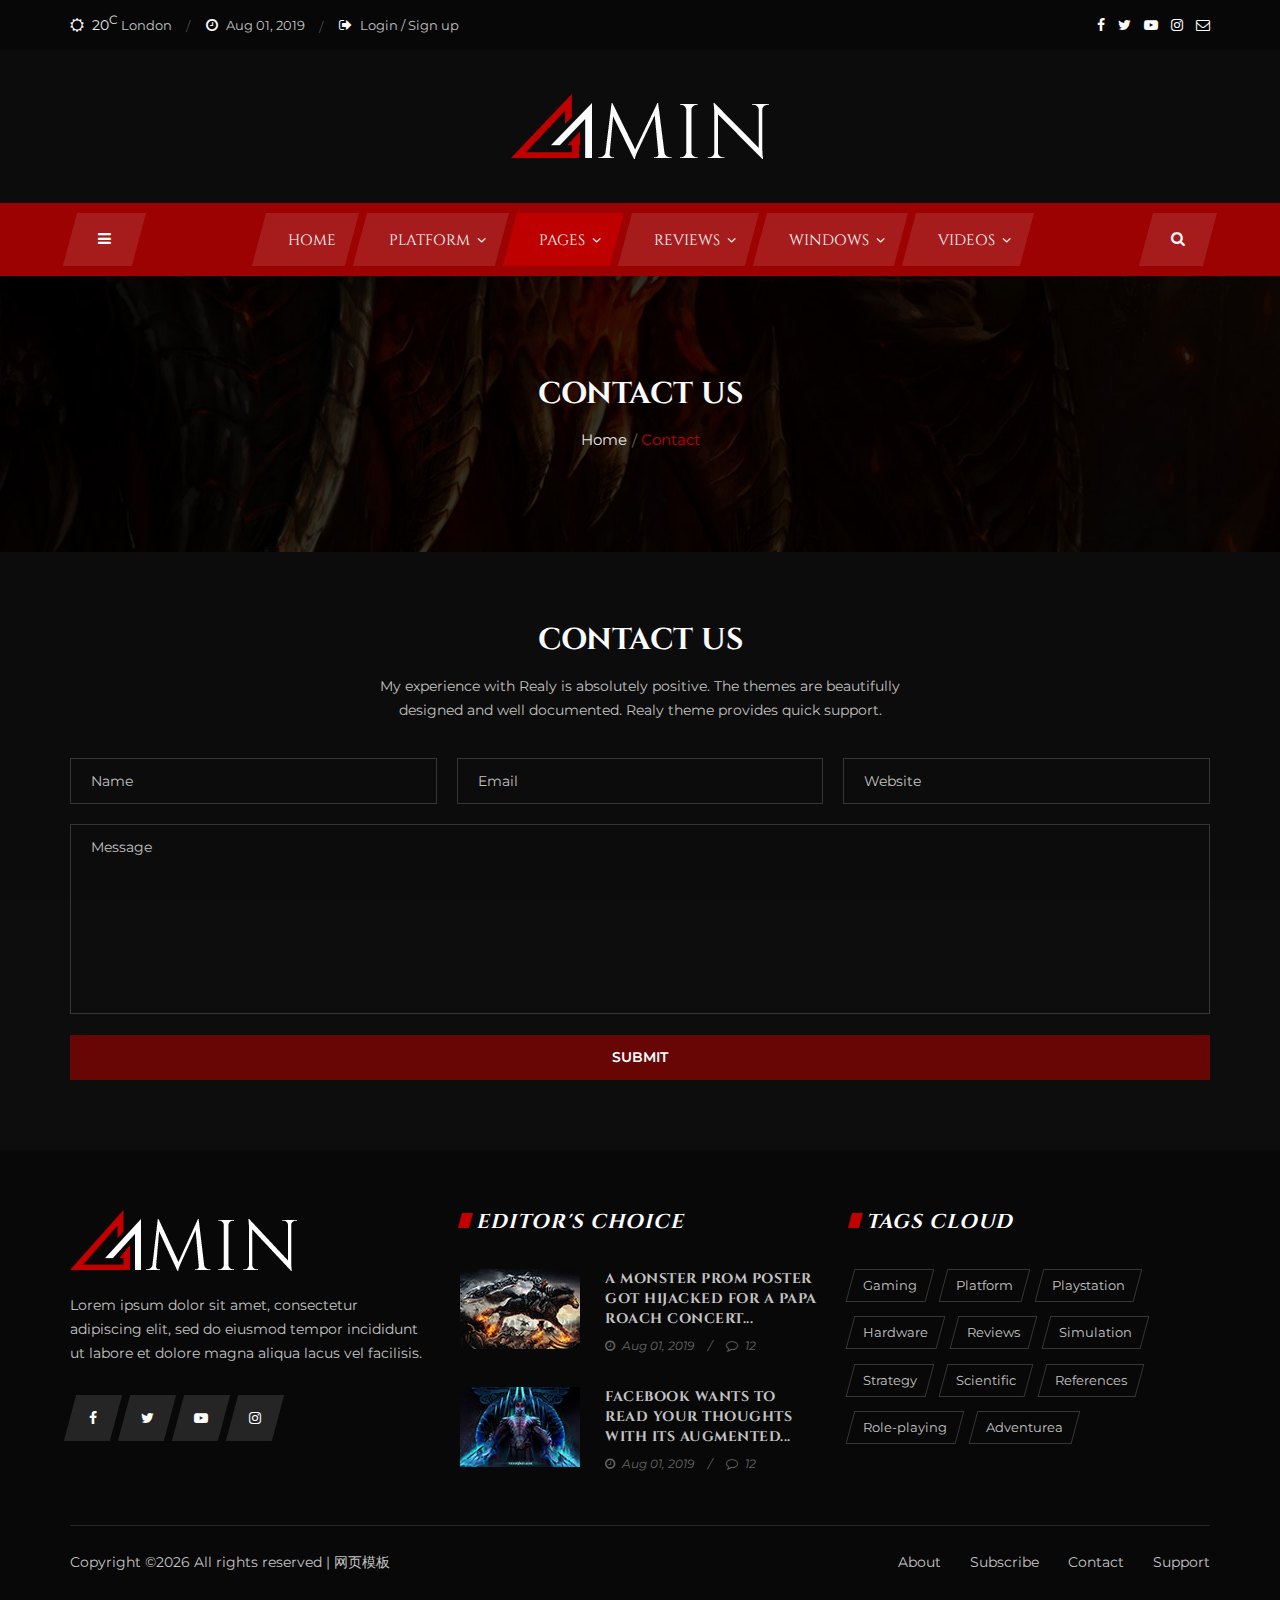
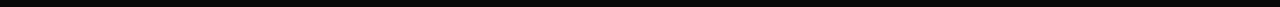
<file: contact.html>
<!DOCTYPE html>
<html lang="zxx">

<head>
    <meta charset="UTF-8">
    <meta name="description" content="Amin Template">
    <meta name="keywords" content="Amin, unica, creative, html">
    <meta name="viewport" content="width=device-width, initial-scale=1.0">
    <meta http-equiv="X-UA-Compatible" content="ie=edge">
    <title>Amin | Template</title>

    <!-- Google Font -->
    <link href="https://fonts.googleapis.com/css?family=Montserrat:300,400,500,600,700,800,900&display=swap"
        rel="stylesheet">
    <link href="https://fonts.googleapis.com/css?family=Cinzel:400,700,900&display=swap" rel="stylesheet">

    <!-- Css Styles -->
    <link rel="stylesheet" href="css/bootstrap.min.css" type="text/css">
    <link rel="stylesheet" href="css/font-awesome.min.css" type="text/css">
    <link rel="stylesheet" href="css/elegant-icons.css" type="text/css">
    <link rel="stylesheet" href="css/owl.carousel.min.css" type="text/css">
    <link rel="stylesheet" href="css/barfiller.css" type="text/css">
    <link rel="stylesheet" href="css/magnific-popup.css" type="text/css">
    <link rel="stylesheet" href="css/slicknav.min.css" type="text/css">
    <link rel="stylesheet" href="css/style.css" type="text/css">
</head>

<body>
    <!-- Page Preloder -->
    <div id="preloder">
        <div class="loader"></div>
    </div>

    <!-- Humberger Menu Begin -->
    <div class="humberger-menu-overlay"></div>
    <div class="humberger-menu-wrapper">
        <div class="hw-logo">
            <a href="#"><img src="img/f-logo.png" alt=""></a>
        </div>
        <div class="hw-menu mobile-menu">
            <ul>
                <li><a href="./index.html">Home</a></li>
                <li><a href="#">Pages <i class="fa fa-angle-down"></i></a>
                    <ul class="dropdown">
                        <li><a href="./categories-list.html">Categories</a></li>
                        <li><a href="./categories-grid.html">Categories grid</a></li>
                        <li><a href="./typography.html">Typography</a></li>
                        <li><a href="./details-post-default.html">Post default</a></li>
                        <li><a href="./details-post-gallery.html">Post gallery</a></li>
                        <li><a href="./details-post-review.html">Post review</a></li>
                        <li><a href="./contact.html">Contact</a></li>
                    </ul>
                </li>
                <li><a href="#">Reviews <i class="fa fa-angle-down"></i></a>
                    <ul class="dropdown">
                        <li><a href="#">Playstation</a></li>
                        <li><a href="#">Windows</a></li>
                        <li><a href="#">Mobile</a></li>
                        <li><a href="#">Xbox</a></li>
                    </ul>
                </li>
                <li><a href="#">Windows <i class="fa fa-angle-down"></i></a>
                    <ul class="dropdown">
                        <li><a href="#">Playstation</a></li>
                        <li><a href="#">Windows</a></li>
                        <li><a href="#">Mobile</a></li>
                        <li><a href="#">Xbox</a></li>
                    </ul>
                </li>
                <li><a href="#">Videos <i class="fa fa-angle-down"></i></a>
                    <ul class="dropdown">
                        <li><a href="#">Playstation</a></li>
                        <li><a href="#">Windows</a></li>
                        <li><a href="#">Mobile</a></li>
                        <li><a href="#">Xbox</a></li>
                    </ul>
                </li>
            </ul>
        </div>
        <div id="mobile-menu-wrap"></div>
        <div class="hw-copyright">
            Copyright © <a target="_blank" href="http://www.mobanwang.com/" title="网页模板">网页模板</a>. All rights reserved
        </div>
        <div class="hw-social">
            <a href="#"><i class="fa fa-facebook"></i></a>
            <a href="#"><i class="fa fa-twitter"></i></a>
            <a href="#"><i class="fa fa-youtube-play"></i></a>
            <a href="#"><i class="fa fa-instagram"></i></a>
        </div>
        <div class="hw-insta-media">
            <div class="section-title">
                <h5>Instagram</h5>
            </div>
            <div class="insta-pic">
                <img src="img/instagram/ip-1.jpg" alt="">
                <img src="img/instagram/ip-2.jpg" alt="">
                <img src="img/instagram/ip-3.jpg" alt="">
                <img src="img/instagram/ip-4.jpg" alt="">
            </div>
        </div>
    </div>
    <!-- Humberger Menu End -->

    <!-- Header Section Begin -->
    <header class="header-section">
        <div class="ht-options">
            <div class="container">
                <div class="row">
                    <div class="col-lg-6 col-md-8">
                        <div class="ht-widget">
                            <ul>
                                <li><i class="fa fa-sun-o"></i> <span>20<sup>c</sup></span> London</li>
                                <li><i class="fa fa-clock-o"></i> Aug 01, 2019</li>
                                <li class="signup-switch signup-open"><i class="fa fa-sign-out"></i> Login / Sign up
                                </li>
                            </ul>
                        </div>
                    </div>
                    <div class="col-lg-6 col-md-4">
                        <div class="ht-social">
                            <a href="#"><i class="fa fa-facebook"></i></a>
                            <a href="#"><i class="fa fa-twitter"></i></a>
                            <a href="#"><i class="fa fa-youtube-play"></i></a>
                            <a href="#"><i class="fa fa-instagram"></i></a>
                            <a href="#"><i class="fa fa-envelope-o"></i></a>
                        </div>
                    </div>
                </div>
            </div>
        </div>
        <div class="logo">
            <div class="container">
                <div class="row">
                    <div class="col-lg-12 text-center">
                       <a href="./index.html"><img src="img/logo.png" alt=""></a>
                    </div>
                </div>
            </div>
        </div>
        <div class="nav-options">
            <div class="container">
                <div class="humberger-menu humberger-open">
                    <i class="fa fa-bars"></i>
                </div>
                <div class="nav-search search-switch">
                    <i class="fa fa-search"></i>
                </div>
                <div class="nav-menu">
                    <ul>
                        <li><a href="./index.html"><span>Home</span></a></li>
                        <li class="mega-menu"><a href="#"><span>Platform <i class="fa fa-angle-down"></i></span></a>
                            <div class="megamenu-wrapper">
                                <ul class="mw-nav">
                                    <li><a href="#"><span>Playstation</span></a></li>
                                    <li><a href="#"><span>Windows</span></a></li>
                                    <li><a href="#"><span>Mobile</span></a></li>
                                    <li><a href="#"><span>Xbox</span></a></li>
                                </ul>
                                <div class="mw-post">
                                    <div class="mw-post-item">
                                        <div class="mw-pic">
                                            <img src="img/megamenu/mm-1.jpg" alt="">
                                        </div>
                                        <div class="mw-text">
                                            <h6><a href="#">A Monster Prom poster got hijacked for a Papa Roach
                                                    concert...</a></h6>
                                            <ul>
                                                <li><i class="fa fa-clock-o"></i> Aug 01, 2019</li>
                                                <li><i class="fa fa-comment-o"></i> 12</li>
                                            </ul>
                                        </div>
                                    </div>
                                    <div class="mw-post-item">
                                        <div class="mw-pic">
                                            <img src="img/megamenu/mm-2.jpg" alt="">
                                        </div>
                                        <div class="mw-text">
                                            <h6><a href="#">A new Borderlands 3 trailer introduces Moze and her...</a>
                                            </h6>
                                            <ul>
                                                <li><i class="fa fa-clock-o"></i> Aug 01, 2019</li>
                                                <li><i class="fa fa-comment-o"></i> 12</li>
                                            </ul>
                                        </div>
                                    </div>
                                    <div class="mw-post-item">
                                        <div class="mw-pic">
                                            <img src="img/megamenu/mm-3.jpg" alt="">
                                        </div>
                                        <div class="mw-text">
                                            <h6><a href="#">Teamfight Tactics is in chaos after today's patch...</a>
                                            </h6>
                                            <ul>
                                                <li><i class="fa fa-clock-o"></i> Aug 01, 2019</li>
                                                <li><i class="fa fa-comment-o"></i> 12</li>
                                            </ul>
                                        </div>
                                    </div>
                                    <div class="mw-post-item">
                                        <div class="mw-pic">
                                            <img src="img/megamenu/mm-4.jpg" alt="">
                                        </div>
                                        <div class="mw-text">
                                            <h6><a href="#">Borderlands 2 dev explains why there's mysterious
                                                    boxes...</a></h6>
                                            <ul>
                                                <li><i class="fa fa-clock-o"></i> Aug 01, 2019</li>
                                                <li><i class="fa fa-comment-o"></i> 12</li>
                                            </ul>
                                        </div>
                                    </div>
                                    <div class="mw-post-item">
                                        <div class="mw-pic">
                                            <img src="img/megamenu/mm-5.jpg" alt="">
                                        </div>
                                        <div class="mw-text">
                                            <h6><a href="#">Capcom asks select fans to test new Resident Evil game</a>
                                            </h6>
                                            <ul>
                                                <li><i class="fa fa-clock-o"></i> Aug 01, 2019</li>
                                                <li><i class="fa fa-comment-o"></i> 12</li>
                                            </ul>
                                        </div>
                                    </div>
                                </div>
                            </div>
                        </li>
                        <li class="active"><a href="#"><span>Pages <i class="fa fa-angle-down"></i></span></a>
                            <ul class="dropdown">
                                <li><a href="./categories-list.html">Categories</a></li>
                                <li><a href="./categories-grid.html">Categories grid</a></li>
                                <li><a href="./typography.html">Typography</a></li>
                                <li><a href="./details-post-default.html">Post default</a></li>
                                <li><a href="./details-post-gallery.html">Post gallery</a></li>
                                <li><a href="./details-post-review.html">Post review</a></li>
                                <li><a href="./contact.html">Contact</a></li>
                            </ul>
                        </li>
                        <li><a href="#"><span>Reviews <i class="fa fa-angle-down"></i></span></a></li>
                        <li><a href="#"><span>Windows <i class="fa fa-angle-down"></i></span></a></li>
                        <li><a href="#"><span>Videos <i class="fa fa-angle-down"></i></span></a></li>
                    </ul>
                </div>
            </div>
        </div>
    </header>
    <!-- Header End -->

    <!-- Breadcrumb Section Begin -->
    <section class="breadcrumb-section set-bg spad" data-setbg="img/breadcrumb-bg.jpg">
        <div class="container">
            <div class="row">
                <div class="col-lg-12 text-center">
                    <div class="breadcrumb-text">
                        <h3>Contact us</h3>
                        <div class="bt-option">
                            <a href="./home.html">Home</a>
                            <span>Contact</span>
                        </div>
                    </div>
                </div>
            </div>
        </div>
    </section>
    <!-- Breadcrumb Section End -->

    <!-- Contact Section Begin -->
    <section class="contact-section spad">
        <div class="container">
            <div class="row">
                <div class="col-lg-12">
                    <div class="contact-text">
                        <div class="contact-title">
                            <h3>Contact us</h3>
                            <p>My experience with Realy is absolutely positive. The themes are beautifully<br />
                                designed and well documented. Realy theme provides quick support.</p>
                        </div>
                        <div class="contact-form">
                            <div class="dt-leave-comment">
                                <form action="#">
                                    <div class="input-list">
                                        <input type="text" placeholder="Name">
                                        <input type="text" placeholder="Email">
                                        <input type="text" placeholder="Website">
                                    </div>
                                    <textarea placeholder="Message"></textarea>
                                    <button type="submit">Submit</button>
                                </form>
                            </div>
                        </div>
                    </div>
                </div>
            </div>
        </div>
    </section>
    <!-- Contact Section End -->

    <!-- Footer Section Begin -->
    <footer class="footer-section">
        <div class="container">
            <div class="row">
                <div class="col-lg-4">
                    <div class="footer-about">
                        <div class="fa-logo">
                            <a href="#"><img src="img/f-logo.png" alt=""></a>
                        </div>
                        <p>Lorem ipsum dolor sit amet, consectetur adipiscing elit, sed do eiusmod tempor incididunt ut
                            labore et dolore magna aliqua lacus vel facilisis.</p>
                        <div class="fa-social">
                            <a href="#"><i class="fa fa-facebook"></i></a>
                            <a href="#"><i class="fa fa-twitter"></i></a>
                            <a href="#"><i class="fa fa-youtube-play"></i></a>
                            <a href="#"><i class="fa fa-instagram"></i></a>
                        </div>
                    </div>
                </div>
                <div class="col-lg-4 col-md-6">
                    <div class="editor-choice">
                        <div class="section-title">
                            <h5>Editor's Choice</h5>
                        </div>
                        <div class="ec-item">
                            <div class="ec-pic">
                                <img src="img/trending/editor-1.jpg" alt="">
                            </div>
                            <div class="ec-text">
                                <h6><a href="#">A Monster Prom poster got hijacked for a Papa Roach concert...</a>
                                </h6>
                                <ul>
                                    <li><i class="fa fa-clock-o"></i> Aug 01, 2019</li>
                                    <li><i class="fa fa-comment-o"></i> 12</li>
                                </ul>
                            </div>
                        </div>
                        <div class="ec-item">
                            <div class="ec-pic">
                                <img src="img/trending/editor-2.jpg" alt="">
                            </div>
                            <div class="ec-text">
                                <h6><a href="#">Facebook wants to read your thoughts with its augmented...</a>
                                </h6>
                                <ul>
                                    <li><i class="fa fa-clock-o"></i> Aug 01, 2019</li>
                                    <li><i class="fa fa-comment-o"></i> 12</li>
                                </ul>
                            </div>
                        </div>
                    </div>
                </div>
                <div class="col-lg-4 col-md-6">
                    <div class="tags-cloud">
                        <div class="section-title">
                            <h5>Tags Cloud</h5>
                        </div>
                        <div class="tag-list">
                            <a href="#"><span>Gaming</span></a>
                            <a href="#"><span>Platform</span></a>
                            <a href="#"><span>Playstation</span></a>
                            <a href="#"><span>Hardware</span></a>
                            <a href="#"><span>Reviews</span></a>
                            <a href="#"><span>Simulation</span></a>
                            <a href="#"><span>Strategy</span></a>
                            <a href="#"><span>Scientific</span></a>
                            <a href="#"><span>References</span></a>
                            <a href="#"><span>Role-playing</span></a>
                            <a href="#"><span>Adventurea</span></a>
                        </div>
                    </div>
                </div>
            </div>
            <div class="copyright-area">
                <div class="row">
                    <div class="col-lg-6">
                        <div class="ca-text"><p>
  Copyright &copy;<script>document.write(new Date().getFullYear());</script> All rights reserved | <a target="_blank" href="http://www.mobanwang.com/" title="网页模板">网页模板</a>
  </p></div>
                    </div>
                    <div class="col-lg-6">
                        <div class="ca-links">
                            <a href="#">About</a>
                            <a href="#">Subscribe</a>
                            <a href="#">Contact</a>
                            <a href="#">Support</a>
                        </div>
                    </div>
                </div>
            </div>
        </div>
    </footer>
    <!-- Footer Section End -->

    <!-- Sign Up Section Begin -->
    <div class="signup-section">
        <div class="signup-close"><i class="fa fa-close"></i></div>
        <div class="signup-text">
            <div class="container">
                <div class="signup-title">
                    <h2>Sign up</h2>
                    <p>Fill out the form below to recieve a free and confidential</p>
                </div>
                <form action="#" class="signup-form">
                    <div class="sf-input-list">
                        <input type="text" class="input-value" placeholder="User Name*">
                        <input type="text" class="input-value" placeholder="Password">
                        <input type="text" class="input-value" placeholder="Confirm Password">
                        <input type="text" class="input-value" placeholder="Email Address">
                        <input type="text" class="input-value" placeholder="Full Name">
                    </div>
                    <div class="radio-check">
                        <label for="rc-agree">I agree with the term & conditions
                            <input type="checkbox" id="rc-agree">
                            <span class="checkbox"></span>
                        </label>
                    </div>
                    <button type="submit"><span>REGISTER NOW</span></button>
                </form>
            </div>
        </div>
    </div>
    <!-- Sign Up Section End -->

    <!-- Search model Begin -->
    <div class="search-model">
        <div class="h-100 d-flex align-items-center justify-content-center">
            <div class="search-close-switch">+</div>
            <form class="search-model-form">
                <input type="text" id="search-input" placeholder="Search here.....">
            </form>
        </div>
    </div>
    <!-- Search model end -->

    <!-- Js Plugins -->
    <script src="js/jquery-3.3.1.min.js"></script>
    <script src="js/bootstrap.min.js"></script>
    <script src="js/jquery.magnific-popup.min.js"></script>
    <script src="js/circle-progress.min.js"></script>
    <script src="js/jquery.barfiller.js"></script>
    <script src="js/jquery.slicknav.js"></script>
    <script src="js/owl.carousel.min.js"></script>
    <script src="js/main.js"></script>
</body>

</html>
</file>
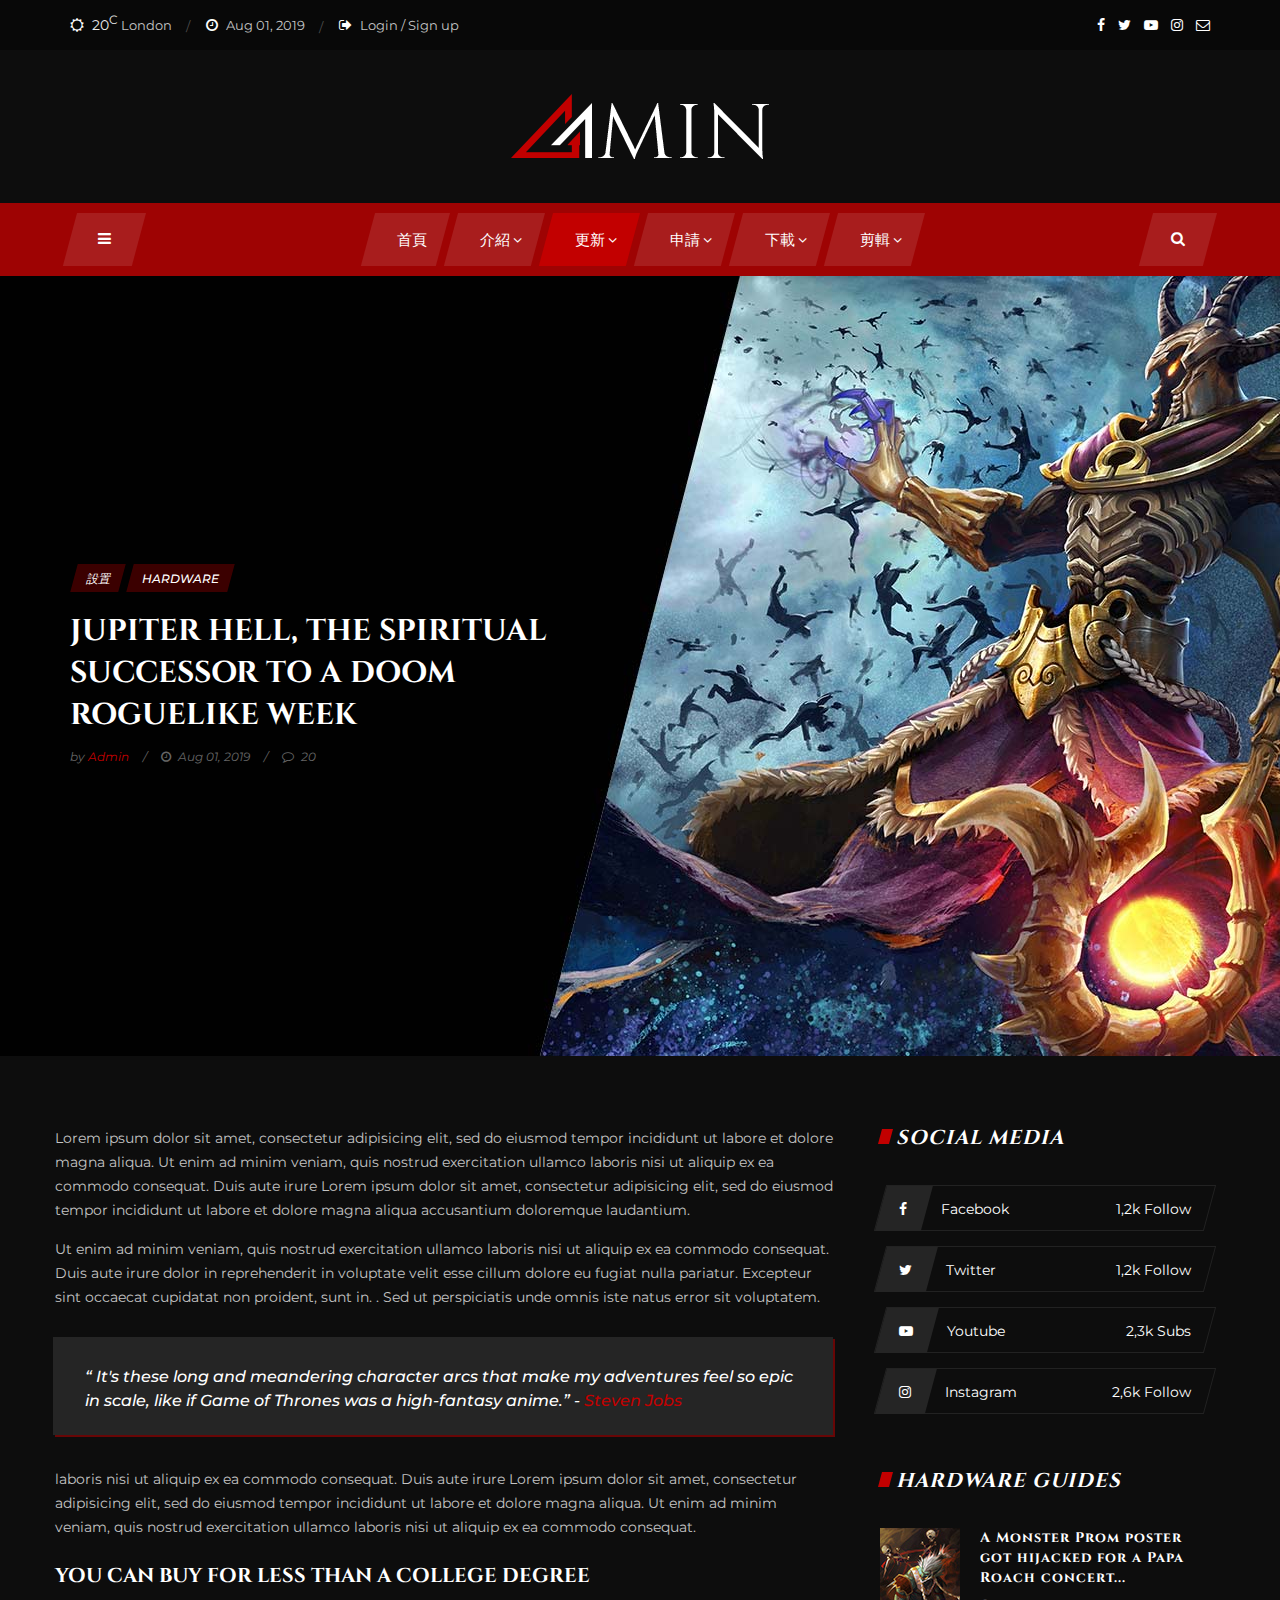
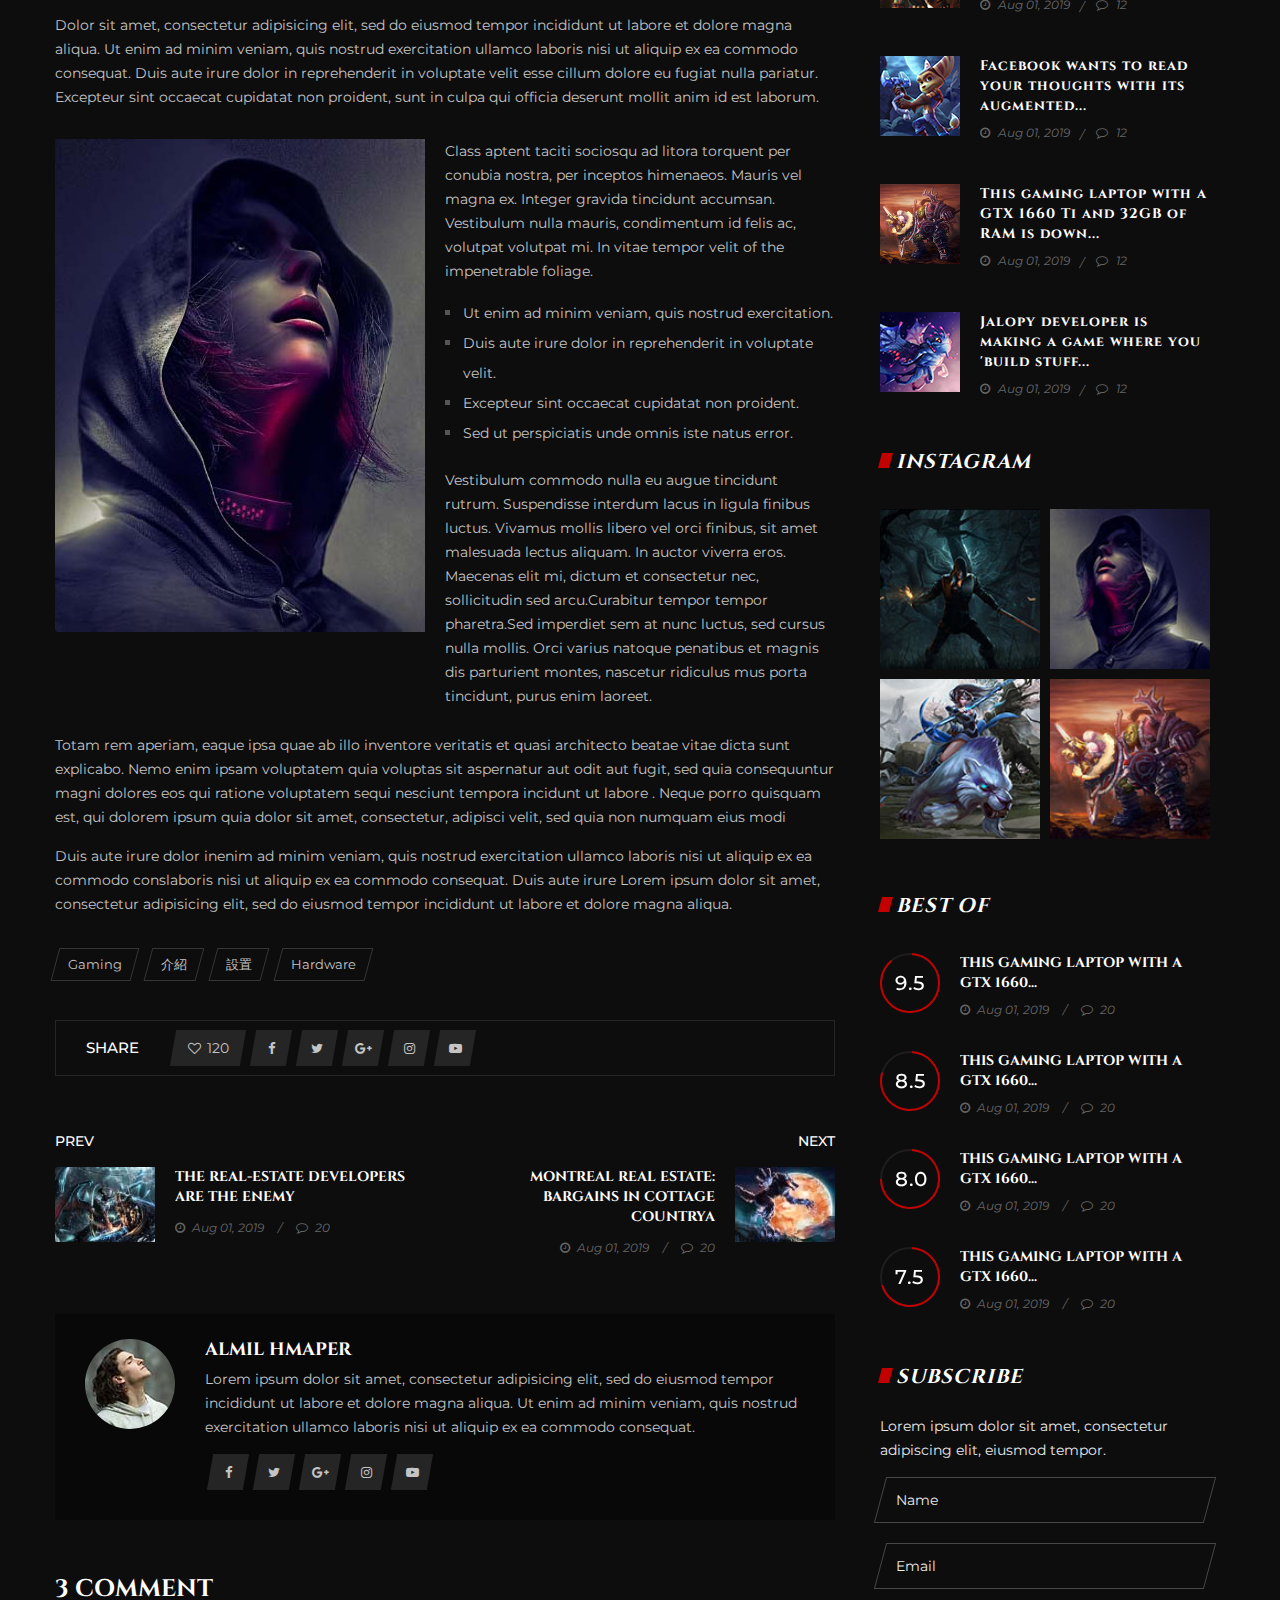
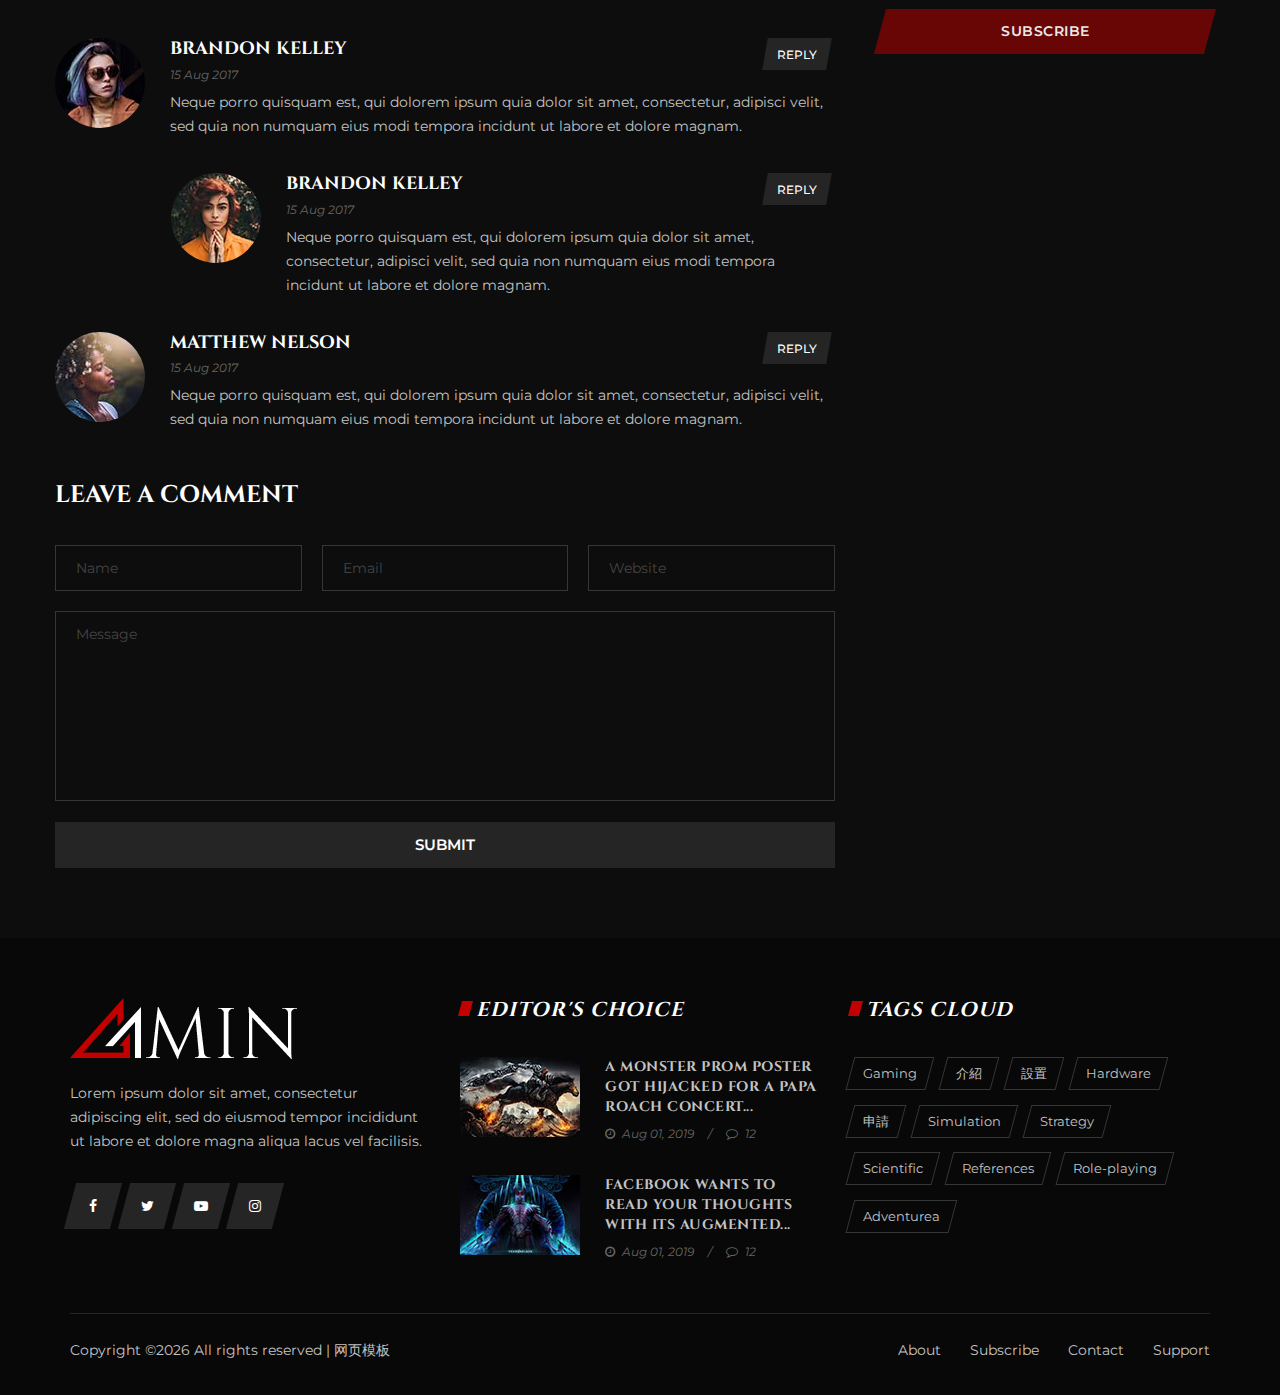
<file: details-post-default.html>
<!DOCTYPE html>
<html lang="zxx">

<head>
    <meta charset="UTF-8">
    <meta name="description" content="Amin Template">
    <meta name="keywords" content="Amin, unica, creative, html">
    <meta name="viewport" content="width=device-width, initial-scale=1.0">
    <meta http-equiv="X-UA-Compatible" content="ie=edge">
    <title>Amin | Template</title>

    <!-- Google Font -->
    <link href="https://fonts.googleapis.com/css?family=Montserrat:300,400,500,600,700,800,900&display=swap"
        rel="stylesheet">
    <link href="https://fonts.googleapis.com/css?family=Cinzel:400,700,900&display=swap" rel="stylesheet">

    <!-- Css Styles -->
    <link rel="stylesheet" href="css/bootstrap.min.css" type="text/css">
    <link rel="stylesheet" href="css/font-awesome.min.css" type="text/css">
    <link rel="stylesheet" href="css/elegant-icons.css" type="text/css">
    <link rel="stylesheet" href="css/owl.carousel.min.css" type="text/css">
    <link rel="stylesheet" href="css/barfiller.css" type="text/css">
    <link rel="stylesheet" href="css/magnific-popup.css" type="text/css">
    <link rel="stylesheet" href="css/slicknav.min.css" type="text/css">
    <link rel="stylesheet" href="css/style.css" type="text/css">
</head>

<body>
    <!-- Page Preloder -->
    <div id="preloder">
        <div class="loader"></div>
    </div>

    <!-- Humberger Menu Begin -->
    <div class="humberger-menu-overlay"></div>
    <div class="humberger-menu-wrapper">
        <div class="hw-logo">
            <a href="#"><img src="img/f-logo.png" alt=""></a>
        </div>
        <div class="hw-menu mobile-menu">
            <ul>
                <li><a href="./index.html">首頁</a></li>
                <li><a href="#">更新<i class="fa fa-angle-down"></i></a>
                    <ul class="dropdown">
                        <li><a href="#">詳情</a></li>
                    </ul>
                </li>
				<li><a href="#">介紹<i class="fa fa-angle-down"></i></a>
				    <ul class="dropdown">
                        <li><a href="#">設置</a></li>
                        <li><a href="#">職業</a></li>
						<li><a href="#">地圖</a></li>
                        <li><a href="#">武器</a></li>
                        <li><a href="#">防具</a></li>
						<li><a href="#">道具</a></li>
						<li><a href="#">娃娃</a></li>
						<li><a href="#">魔法</a></li>
                    </ul>
                </li>
                <li><a href="#">申請<i class="fa fa-angle-down"></i></a>
				    <ul class="dropdown">
                        <li><a href="#">遊戲帳號</a></li>
                    </ul>
                </li>
                <li><a href="#">下載<i class="fa fa-angle-down"></i></a>
                    <ul class="dropdown">
                        <li><a href="#">下載區</a></li>
                    </ul>
                </li>
                <li><a href="#">剪輯<i class="fa fa-angle-down"></i></a>
                    <ul class="dropdown">
                        <li><a href="#">遊戲彩蛋</a></li>
                    </ul>
                </li>
            </ul>
        </div>
        <div id="mobile-menu-wrap"></div>
        <div class="hw-copyright">
            Copyright © <a target="_blank" href="http://www.mobanwang.com/" title="网页模板">网页模板</a>. All rights reserved
        </div>
        <div class="hw-social">
            <a href="#"><i class="fa fa-facebook"></i></a>
            <a href="#"><i class="fa fa-twitter"></i></a>
            <a href="#"><i class="fa fa-youtube-play"></i></a>
            <a href="#"><i class="fa fa-instagram"></i></a>
        </div>
        <div class="hw-insta-media">
            <div class="section-title">
                <h5>Instagram</h5>
            </div>
            <div class="insta-pic">
                <img src="img/instagram/ip-1.jpg" alt="">
                <img src="img/instagram/ip-2.jpg" alt="">
                <img src="img/instagram/ip-3.jpg" alt="">
                <img src="img/instagram/ip-4.jpg" alt="">
            </div>
        </div>
    </div>
    <!-- Humberger Menu End -->

    <!-- Header Section Begin -->
    <header class="header-section">
        <div class="ht-options">
            <div class="container">
                <div class="row">
                    <div class="col-lg-6 col-md-8">
                        <div class="ht-widget">
                            <ul>
                                <li><i class="fa fa-sun-o"></i> <span>20<sup>c</sup></span> London</li>
                                <li><i class="fa fa-clock-o"></i> Aug 01, 2019</li>
                                <li class="signup-switch signup-open"><i class="fa fa-sign-out"></i> Login / Sign up
                                </li>
                            </ul>
                        </div>
                    </div>
                    <div class="col-lg-6 col-md-4">
                        <div class="ht-social">
                            <a href="#"><i class="fa fa-facebook"></i></a>
                            <a href="#"><i class="fa fa-twitter"></i></a>
                            <a href="#"><i class="fa fa-youtube-play"></i></a>
                            <a href="#"><i class="fa fa-instagram"></i></a>
                            <a href="#"><i class="fa fa-envelope-o"></i></a>
                        </div>
                    </div>
                </div>
            </div>
        </div>
        <div class="logo">
            <div class="container">
                <div class="row">
                    <div class="col-lg-12 text-center">
                       <a href="./index.html"><img src="img/logo.png" alt=""></a>
                    </div>
                </div>
            </div>
        </div>
        <div class="nav-options">
            <div class="container">
                <div class="humberger-menu humberger-open">
                    <i class="fa fa-bars"></i>
                </div>
                <div class="nav-search search-switch">
                    <i class="fa fa-search"></i>
                </div>
                <div class="nav-menu">
                    <ul>
                        <li><a href="./index.html"><span>首頁</span></a></li>
                        <li class="mega-menu"><a href="#"><span>介紹<i class="fa fa-angle-down"></i></span></a>
                            <div class="megamenu-wrapper">
                                <ul class="mw-nav">
                                    <li><a href="#"><span>設置</span></a></li>
                                    <li><a href="#"><span>職業</span></a></li>
									<li><a href="#"><span>地圖</span></a></li>
                                    <li><a href="#"><span>武器</span></a></li>
                                    <li><a href="#"><span>防具</span></a></li>
									<li><a href="#"><span>道具</span></a></li>
									<li><a href="#"><span>娃娃</span></a></li>
									<li><a href="#"><span>魔法</span></a></li>
                                </ul>
                                <div class="mw-post">
                                    <div class="mw-post-item">
                                        <div class="mw-pic">
                                            <img src="img/megamenu/mm-1.jpg" alt="">
                                        </div>
                                        <div class="mw-text">
                                            <h6><a href="#">A Monster Prom poster got hijacked for a Papa Roach
                                                    concert...</a></h6>
                                            <ul>
                                                <li><i class="fa fa-clock-o"></i> Aug 01, 2019</li>
                                                <li><i class="fa fa-comment-o"></i> 12</li>
                                            </ul>
                                        </div>
                                    </div>
                                    <div class="mw-post-item">
                                        <div class="mw-pic">
                                            <img src="img/megamenu/mm-2.jpg" alt="">
                                        </div>
                                        <div class="mw-text">
                                            <h6><a href="#">A new Borderlands 3 trailer introduces Moze and her...</a>
                                            </h6>
                                            <ul>
                                                <li><i class="fa fa-clock-o"></i> Aug 01, 2019</li>
                                                <li><i class="fa fa-comment-o"></i> 12</li>
                                            </ul>
                                        </div>
                                    </div>
                                    <div class="mw-post-item">
                                        <div class="mw-pic">
                                            <img src="img/megamenu/mm-3.jpg" alt="">
                                        </div>
                                        <div class="mw-text">
                                            <h6><a href="#">Teamfight Tactics is in chaos after today's patch...</a>
                                            </h6>
                                            <ul>
                                                <li><i class="fa fa-clock-o"></i> Aug 01, 2019</li>
                                                <li><i class="fa fa-comment-o"></i> 12</li>
                                            </ul>
                                        </div>
                                    </div>
                                    <div class="mw-post-item">
                                        <div class="mw-pic">
                                            <img src="img/megamenu/mm-4.jpg" alt="">
                                        </div>
                                        <div class="mw-text">
                                            <h6><a href="#">Borderlands 2 dev explains why there's mysterious
                                                    boxes...</a></h6>
                                            <ul>
                                                <li><i class="fa fa-clock-o"></i> Aug 01, 2019</li>
                                                <li><i class="fa fa-comment-o"></i> 12</li>
                                            </ul>
                                        </div>
                                    </div>
                                    <div class="mw-post-item">
                                        <div class="mw-pic">
                                            <img src="img/megamenu/mm-5.jpg" alt="">
                                        </div>
                                        <div class="mw-text">
                                            <h6><a href="#">Capcom asks select fans to test new Resident Evil game</a>
                                            </h6>
                                            <ul>
                                                <li><i class="fa fa-clock-o"></i> Aug 01, 2019</li>
                                                <li><i class="fa fa-comment-o"></i> 12</li>
                                            </ul>
                                        </div>
                                    </div>
                                </div>
                            </div>
                        </li>
                        <li class="active"><a href="#"><span>更新<i class="fa fa-angle-down"></i></span></a>
                            <ul class="dropdown">
                                <li><a href="#">詳情</a></li>
                            </ul>
                        </li>
                        <li><a href="#"><span>申請<i class="fa fa-angle-down"></i></span></a></li>
                        <li><a href="#"><span>下載<i class="fa fa-angle-down"></i></span></a></li>
                        <li><a href="#"><span>剪輯<i class="fa fa-angle-down"></i></span></a></li>
                    </ul>
                </div>
            </div>
        </div>
    </header>
    <!-- Header End -->

    <!-- Details Hero Section Begin -->
    <section class="details-hero-section set-bg" data-setbg="img/details/details-post.jpg">
        <div class="container">
            <div class="row">
                <div class="col-lg-6">
                    <div class="details-hero-text">
                        <div class="label"><span>設置</span></div>
                        <div class="label"><span>Hardware</span></div>
                        <h3>Jupiter Hell, the spiritual successor to a Doom roguelike week</h3>
                        <ul>
                            <li>by <span>Admin</span></li>
                            <li><i class="fa fa-clock-o"></i> Aug 01, 2019</li>
                            <li><i class="fa fa-comment-o"></i> 20</li>
                        </ul>
                    </div>
                </div>
            </div>
        </div>
    </section>
    <!-- Details Hero Section End -->

    <!-- Details Post Section Begin -->
    <section class="details-post-section spad">
        <div class="container">
            <div class="row">
                <div class="col-lg-8 p-0">
                    <div class="details-text">
                        <div class="dt-desc">
                            <p>Lorem ipsum dolor sit amet, consectetur adipisicing elit, sed do eiusmod tempor
                                incididunt ut labore et dolore magna aliqua. Ut enim ad minim veniam, quis nostrud
                                exercitation ullamco laboris nisi ut aliquip ex ea commodo consequat. Duis aute irure
                                Lorem ipsum dolor sit amet, consectetur adipisicing elit, sed do eiusmod tempor
                                incididunt ut labore et dolore magna aliqua accusantium doloremque laudantium.</p>
                            <p>Ut enim ad minim veniam, quis nostrud exercitation ullamco laboris nisi ut aliquip ex ea
                                commodo consequat. Duis aute irure dolor in reprehenderit in voluptate velit esse cillum
                                dolore eu fugiat nulla pariatur. Excepteur sint occaecat cupidatat non proident, sunt
                                in. . Sed ut perspiciatis unde omnis iste natus error sit voluptatem.</p>
                        </div>
                        <div class="dt-quote">
                            <p>“ It's these long and meandering character arcs that make my adventures feel so epic in
                                scale, like if Game of Thrones was a high-fantasy anime.” - <span>Steven Jobs</span></p>
                        </div>
                        <div class="dt-item">
                            <p>laboris nisi ut aliquip ex ea commodo consequat. Duis aute irure Lorem ipsum dolor sit
                                amet, consectetur adipisicing elit, sed do eiusmod tempor incididunt ut labore et dolore
                                magna aliqua. Ut enim ad minim veniam, quis nostrud exercitation ullamco laboris nisi ut
                                aliquip ex ea commodo consequat.</p>
                            <h5>You Can Buy For Less Than A College Degree</h5>
                            <p>Dolor sit amet, consectetur adipisicing elit, sed do eiusmod tempor incididunt ut labore
                                et dolore magna aliqua. Ut enim ad minim veniam, quis nostrud exercitation ullamco
                                laboris nisi ut aliquip ex ea commodo consequat. Duis aute irure dolor in reprehenderit
                                in voluptate velit esse cillum dolore eu fugiat nulla pariatur. Excepteur sint occaecat
                                cupidatat non proident, sunt in culpa qui officia deserunt mollit anim id est laborum.
                            </p>
                        </div>
                        <div class="dt-pic-item">
                            <div class="dp-pic">
                                <img src="img/details/dp-p.jpg" alt="">
                            </div>
                            <div class="dp-text">
                                <p>Class aptent taciti sociosqu ad litora torquent per conubia nostra, per inceptos
                                    himenaeos. Mauris vel magna ex. Integer gravida tincidunt accumsan. Vestibulum nulla
                                    mauris, condimentum id felis ac, volutpat volutpat mi. In vitae tempor velit of the
                                    impenetrable foliage.</p>
                                <ul>
                                    <li>Ut enim ad minim veniam, quis nostrud exercitation. </li>
                                    <li>Duis aute irure dolor in reprehenderit in voluptate velit.</li>
                                    <li>Excepteur sint occaecat cupidatat non proident.</li>
                                    <li>Sed ut perspiciatis unde omnis iste natus error.</li>
                                </ul>
                                <p>Vestibulum commodo nulla eu augue tincidunt rutrum. Suspendisse interdum lacus in
                                    ligula finibus luctus. Vivamus mollis libero vel orci finibus, sit amet malesuada
                                    lectus aliquam. In auctor viverra eros. Maecenas elit mi, dictum et consectetur nec,
                                    sollicitudin sed arcu.Curabitur tempor tempor pharetra.Sed imperdiet sem at nunc
                                    luctus, sed cursus nulla mollis. Orci varius natoque penatibus et magnis dis
                                    parturient montes, nascetur ridiculus mus porta tincidunt, purus enim laoreet.</p>
                            </div>
                        </div>
                        <div class="dt-last-desc">
                            <p>Totam rem aperiam, eaque ipsa quae ab illo inventore veritatis et quasi architecto beatae
                                vitae dicta sunt explicabo. Nemo enim ipsam voluptatem quia voluptas sit aspernatur aut
                                odit aut fugit, sed quia consequuntur magni dolores eos qui ratione voluptatem sequi
                                nesciunt tempora incidunt ut labore . Neque porro quisquam est, qui dolorem ipsum quia
                                dolor sit amet, consectetur, adipisci velit, sed quia non numquam eius modi</p>
                            <p>Duis aute irure dolor inenim ad minim veniam, quis nostrud exercitation ullamco laboris
                                nisi ut aliquip ex ea commodo conslaboris nisi ut aliquip ex ea commodo consequat. Duis
                                aute irure Lorem ipsum dolor sit amet, consectetur adipisicing elit, sed do eiusmod
                                tempor incididunt ut labore et dolore magna aliqua.</p>
                        </div>
                        <div class="dt-tags">
                            <a href="#"><span>Gaming</span></a>
                            <a href="#"><span>介紹</span></a>
                            <a href="#"><span>設置</span></a>
                            <a href="#"><span>Hardware</span></a>
                        </div>
                        <div class="dt-share">
                            <div class="ds-title">Share</div>
                            <div class="ds-links">
                                <a href="#" class="wide"><i class="fa fa-heart-o"></i><span>120</span></a>
                                <a href="#"><i class="fa fa-facebook"></i></a>
                                <a href="#"><i class="fa fa-twitter"></i></a>
                                <a href="#"><i class="fa fa-google-plus"></i></a>
                                <a href="#"><i class="fa fa-instagram"></i></a>
                                <a href="#"><i class="fa fa-youtube-play"></i></a>
                            </div>
                        </div>
                        <div class="dt-related-post">
                            <div class="row">
                                <div class="col-lg-6">
                                    <a href="#" class="rp-prev">
                                        <span>Prev</span>
                                        <div class="rp-pic">
                                            <img src="img/details/prev.jpg" alt="">
                                        </div>
                                        <div class="rp-text">
                                            <h6>The Real-Estate Developers Are the Enemy</h6>
                                            <ul>
                                                <li><i class="fa fa-clock-o"></i> Aug 01, 2019</li>
                                                <li><i class="fa fa-comment-o"></i> 20</li>
                                            </ul>
                                        </div>
                                    </a>
                                </div>
                                <div class="col-lg-6">
                                    <a href="#" class="rp-next">
                                        <span>Next</span>
                                        <div class="rp-pic">
                                            <img src="img/details/next.jpg" alt="">
                                        </div>
                                        <div class="rp-text">
                                            <h6>Montreal real estate: Bargains in cottage countrya</h6>
                                            <ul>
                                                <li><i class="fa fa-clock-o"></i> Aug 01, 2019</li>
                                                <li><i class="fa fa-comment-o"></i> 20</li>
                                            </ul>
                                        </div>
                                    </a>
                                </div>
                            </div>
                        </div>
                        <div class="dt-author">
                            <div class="da-pic">
                                <img src="img/details/author-pic.jpg" alt="">
                            </div>
                            <div class="da-text">
                                <h5>Almil Hmaper</h5>
                                <p>Lorem ipsum dolor sit amet, consectetur adipisicing elit, sed do eiusmod tempor
                                    incididunt ut labore et dolore magna aliqua. Ut enim ad minim veniam, quis nostrud
                                    exercitation ullamco laboris nisi ut aliquip ex ea commodo consequat.</p>
                                <div class="da-links">
                                    <a href="#"><i class="fa fa-facebook"></i></a>
                                    <a href="#"><i class="fa fa-twitter"></i></a>
                                    <a href="#"><i class="fa fa-google-plus"></i></a>
                                    <a href="#"><i class="fa fa-instagram"></i></a>
                                    <a href="#"><i class="fa fa-youtube-play"></i></a>
                                </div>
                            </div>
                        </div>
                        <div class="dt-comment">
                            <h4>3 comment</h4>
                            <div class="dc-item">
                                <div class="dc-pic">
                                    <img src="img/details/comment/comment-1.jpg" alt="">
                                </div>
                                <div class="dc-text">
                                    <h5>Brandon Kelley</h5>
                                    <span class="c-date">15 Aug 2017</span>
                                    <p>Neque porro quisquam est, qui dolorem ipsum quia dolor sit amet, consectetur,
                                        adipisci velit, sed quia non numquam eius modi tempora incidunt ut labore et
                                        dolore magnam.</p>
                                    <a href="#" class="reply-btn"><span>Reply</span></a>
                                </div>
                            </div>
                            <div class="dc-item reply-item">
                                <div class="dc-pic">
                                    <img src="img/details/comment/comment-2.jpg" alt="">
                                </div>
                                <div class="dc-text">
                                    <h5>Brandon Kelley</h5>
                                    <span class="c-date">15 Aug 2017</span>
                                    <p>Neque porro quisquam est, qui dolorem ipsum quia dolor sit amet, consectetur,
                                        adipisci velit, sed quia non numquam eius modi tempora incidunt ut labore et
                                        dolore magnam.</p>
                                    <a href="#" class="reply-btn"><span>Reply</span></a>
                                </div>
                            </div>
                            <div class="dc-item">
                                <div class="dc-pic">
                                    <img src="img/details/comment/comment-3.jpg" alt="">
                                </div>
                                <div class="dc-text">
                                    <h5>Matthew Nelson</h5>
                                    <span class="c-date">15 Aug 2017</span>
                                    <p>Neque porro quisquam est, qui dolorem ipsum quia dolor sit amet, consectetur,
                                        adipisci velit, sed quia non numquam eius modi tempora incidunt ut labore et
                                        dolore magnam.</p>
                                    <a href="#" class="reply-btn"><span>Reply</span></a>
                                </div>
                            </div>
                        </div>
                        <div class="dt-leave-comment">
                            <h4>Leave a comment</h4>
                            <form action="#">
                                <div class="input-list">
                                    <input type="text" placeholder="Name">
                                    <input type="text" placeholder="Email">
                                    <input type="text" placeholder="Website">
                                </div>
                                <textarea placeholder="Message"></textarea>
                                <button type="submit">Submit</button>
                            </form>
                        </div>
                    </div>
                </div>
                <div class="col-lg-4 col-md-7">
                    <div class="sidebar-option">
                        <div class="social-media">
                            <div class="section-title">
                                <h5>Social media</h5>
                            </div>
                            <ul>
                                <li>
                                    <div class="sm-icon"><i class="fa fa-facebook"></i></div>
                                    <span>Facebook</span>
                                    <div class="follow">1,2k Follow</div>
                                </li>
                                <li>
                                    <div class="sm-icon"><i class="fa fa-twitter"></i></div>
                                    <span>Twitter</span>
                                    <div class="follow">1,2k Follow</div>
                                </li>
                                <li>
                                    <div class="sm-icon"><i class="fa fa-youtube-play"></i></div>
                                    <span>Youtube</span>
                                    <div class="follow">2,3k Subs</div>
                                </li>
                                <li>
                                    <div class="sm-icon"><i class="fa fa-instagram"></i></div>
                                    <span>Instagram</span>
                                    <div class="follow">2,6k Follow</div>
                                </li>
                            </ul>
                        </div>
                        <div class="hardware-guides">
                            <div class="section-title">
                                <h5>Hardware guides</h5>
                            </div>
                            <div class="trending-item">
                                <div class="ti-pic">
                                    <img src="img/trending/trending-5.jpg" alt="">
                                </div>
                                <div class="ti-text">
                                    <h6><a href="#">A Monster Prom poster got hijacked for a Papa Roach concert...</a>
                                    </h6>
                                    <ul>
                                        <li><i class="fa fa-clock-o"></i> Aug 01, 2019</li>
                                        <li><i class="fa fa-comment-o"></i> 12</li>
                                    </ul>
                                </div>
                            </div>
                            <div class="trending-item">
                                <div class="ti-pic">
                                    <img src="img/trending/trending-6.jpg" alt="">
                                </div>
                                <div class="ti-text">
                                    <h6><a href="#">Facebook wants to read your thoughts with its augmented...</a></h6>
                                    <ul>
                                        <li><i class="fa fa-clock-o"></i> Aug 01, 2019</li>
                                        <li><i class="fa fa-comment-o"></i> 12</li>
                                    </ul>
                                </div>
                            </div>
                            <div class="trending-item">
                                <div class="ti-pic">
                                    <img src="img/trending/trending-7.jpg" alt="">
                                </div>
                                <div class="ti-text">
                                    <h6><a href="#">This gaming laptop with a GTX 1660 Ti and 32GB of RAM is down...</a>
                                    </h6>
                                    <ul>
                                        <li><i class="fa fa-clock-o"></i> Aug 01, 2019</li>
                                        <li><i class="fa fa-comment-o"></i> 12</li>
                                    </ul>
                                </div>
                            </div>
                            <div class="trending-item">
                                <div class="ti-pic">
                                    <img src="img/trending/trending-8.jpg" alt="">
                                </div>
                                <div class="ti-text">
                                    <h6><a href="#">Jalopy developer is making a game where you 'build stuff...</a></h6>
                                    <ul>
                                        <li><i class="fa fa-clock-o"></i> Aug 01, 2019</li>
                                        <li><i class="fa fa-comment-o"></i> 12</li>
                                    </ul>
                                </div>
                            </div>
                        </div>
                        <div class="insta-media">
                            <div class="section-title">
                                <h5>Instagram</h5>
                            </div>
                            <div class="insta-pic">
                                <img src="img/instagram/ip-1.jpg" alt="">
                                <img src="img/instagram/ip-2.jpg" alt="">
                                <img src="img/instagram/ip-3.jpg" alt="">
                                <img src="img/instagram/ip-4.jpg" alt="">
                            </div>
                        </div>
                        <div class="best-of-post">
                            <div class="section-title">
                                <h5>Best of</h5>
                            </div>
                            <div class="bp-item">
                                <div class="bp-loader">
                                    <div class="loader-circle-wrap">
                                        <div class="loader-circle">
                                            <span class="circle-progress-1" data-cpid="id-1" data-cpvalue="95"
                                                data-cpcolor="#c20000"></span>
                                            <div class="review-point">9.5</div>
                                        </div>
                                    </div>
                                </div>
                                <div class="bp-text">
                                    <h6><a href="#">This gaming laptop with a GTX 1660...</a></h6>
                                    <ul>
                                        <li><i class="fa fa-clock-o"></i> Aug 01, 2019</li>
                                        <li><i class="fa fa-comment-o"></i> 20</li>
                                    </ul>
                                </div>
                            </div>
                            <div class="bp-item">
                                <div class="bp-loader">
                                    <div class="loader-circle-wrap">
                                        <div class="loader-circle">
                                            <span class="circle-progress-1" data-cpid="id-2" data-cpvalue="85"
                                                data-cpcolor="#c20000"></span>
                                            <div class="review-point">8.5</div>
                                        </div>
                                    </div>
                                </div>
                                <div class="bp-text">
                                    <h6><a href="#">This gaming laptop with a GTX 1660...</a></h6>
                                    <ul>
                                        <li><i class="fa fa-clock-o"></i> Aug 01, 2019</li>
                                        <li><i class="fa fa-comment-o"></i> 20</li>
                                    </ul>
                                </div>
                            </div>
                            <div class="bp-item">
                                <div class="bp-loader">
                                    <div class="loader-circle-wrap">
                                        <div class="loader-circle">
                                            <span class="circle-progress-1" data-cpid="id-3" data-cpvalue="80"
                                                data-cpcolor="#c20000"></span>
                                            <div class="review-point">8.0</div>
                                        </div>
                                    </div>
                                </div>
                                <div class="bp-text">
                                    <h6><a href="#">This gaming laptop with a GTX 1660...</a></h6>
                                    <ul>
                                        <li><i class="fa fa-clock-o"></i> Aug 01, 2019</li>
                                        <li><i class="fa fa-comment-o"></i> 20</li>
                                    </ul>
                                </div>
                            </div>
                            <div class="bp-item">
                                <div class="bp-loader">
                                    <div class="loader-circle-wrap">
                                        <div class="loader-circle">
                                            <span class="circle-progress-1" data-cpid="id-4" data-cpvalue="75"
                                                data-cpcolor="#c20000"></span>
                                            <div class="review-point">7.5</div>
                                        </div>
                                    </div>
                                </div>
                                <div class="bp-text">
                                    <h6><a href="#">This gaming laptop with a GTX 1660...</a></h6>
                                    <ul>
                                        <li><i class="fa fa-clock-o"></i> Aug 01, 2019</li>
                                        <li><i class="fa fa-comment-o"></i> 20</li>
                                    </ul>
                                </div>
                            </div>
                        </div>
                        <div class="subscribe-option">
                            <div class="section-title">
                                <h5>Subscribe</h5>
                            </div>
                            <p>Lorem ipsum dolor sit amet, consectetur adipiscing elit, eiusmod tempor.</p>
                            <form action="#">
                                <input type="text" placeholder="Name">
                                <input type="text" placeholder="Email">
                                <button type="submit"><span>Subscribe</span></button>
                            </form>
                        </div>
                    </div>
                </div>
            </div>
        </div>
    </section>
    <!-- Details Post Section End -->

    <!-- Footer Section Begin -->
    <footer class="footer-section">
        <div class="container">
            <div class="row">
                <div class="col-lg-4">
                    <div class="footer-about">
                        <div class="fa-logo">
                            <a href="#"><img src="img/f-logo.png" alt=""></a>
                        </div>
                        <p>Lorem ipsum dolor sit amet, consectetur adipiscing elit, sed do eiusmod tempor incididunt ut
                            labore et dolore magna aliqua lacus vel facilisis.</p>
                        <div class="fa-social">
                            <a href="#"><i class="fa fa-facebook"></i></a>
                            <a href="#"><i class="fa fa-twitter"></i></a>
                            <a href="#"><i class="fa fa-youtube-play"></i></a>
                            <a href="#"><i class="fa fa-instagram"></i></a>
                        </div>
                    </div>
                </div>
                <div class="col-lg-4 col-md-6">
                    <div class="editor-choice">
                        <div class="section-title">
                            <h5>Editor's Choice</h5>
                        </div>
                        <div class="ec-item">
                            <div class="ec-pic">
                                <img src="img/trending/editor-1.jpg" alt="">
                            </div>
                            <div class="ec-text">
                                <h6><a href="#">A Monster Prom poster got hijacked for a Papa Roach concert...</a>
                                </h6>
                                <ul>
                                    <li><i class="fa fa-clock-o"></i> Aug 01, 2019</li>
                                    <li><i class="fa fa-comment-o"></i> 12</li>
                                </ul>
                            </div>
                        </div>
                        <div class="ec-item">
                            <div class="ec-pic">
                                <img src="img/trending/editor-2.jpg" alt="">
                            </div>
                            <div class="ec-text">
                                <h6><a href="#">Facebook wants to read your thoughts with its augmented...</a>
                                </h6>
                                <ul>
                                    <li><i class="fa fa-clock-o"></i> Aug 01, 2019</li>
                                    <li><i class="fa fa-comment-o"></i> 12</li>
                                </ul>
                            </div>
                        </div>
                    </div>
                </div>
                <div class="col-lg-4 col-md-6">
                    <div class="tags-cloud">
                        <div class="section-title">
                            <h5>Tags Cloud</h5>
                        </div>
                        <div class="tag-list">
                            <a href="#"><span>Gaming</span></a>
                            <a href="#"><span>介紹</span></a>
                            <a href="#"><span>設置</span></a>
                            <a href="#"><span>Hardware</span></a>
                            <a href="#"><span>申請</span></a>
                            <a href="#"><span>Simulation</span></a>
                            <a href="#"><span>Strategy</span></a>
                            <a href="#"><span>Scientific</span></a>
                            <a href="#"><span>References</span></a>
                            <a href="#"><span>Role-playing</span></a>
                            <a href="#"><span>Adventurea</span></a>
                        </div>
                    </div>
                </div>
            </div>
            <div class="copyright-area">
                <div class="row">
                    <div class="col-lg-6">
                        <div class="ca-text"><p>
  Copyright &copy;<script>document.write(new Date().getFullYear());</script> All rights reserved | <a target="_blank" href="http://www.mobanwang.com/" title="网页模板">网页模板</a>
  </p></div>
                    </div>
                    <div class="col-lg-6">
                        <div class="ca-links">
                            <a href="#">About</a>
                            <a href="#">Subscribe</a>
                            <a href="#">Contact</a>
                            <a href="#">Support</a>
                        </div>
                    </div>
                </div>
            </div>
        </div>
    </footer>
    <!-- Footer Section End -->

    <!-- Sign Up Section Begin -->
    <div class="signup-section">
        <div class="signup-close"><i class="fa fa-close"></i></div>
        <div class="signup-text">
            <div class="container">
                <div class="signup-title">
                    <h2>Sign up</h2>
                    <p>Fill out the form below to recieve a free and confidential</p>
                </div>
                <form action="#" class="signup-form">
                    <div class="sf-input-list">
                        <input type="text" class="input-value" placeholder="User Name*">
                        <input type="text" class="input-value" placeholder="Password">
                        <input type="text" class="input-value" placeholder="Confirm Password">
                        <input type="text" class="input-value" placeholder="Email Address">
                        <input type="text" class="input-value" placeholder="Full Name">
                    </div>
                    <div class="radio-check">
                        <label for="rc-agree">I agree with the term & conditions
                            <input type="checkbox" id="rc-agree">
                            <span class="checkbox"></span>
                        </label>
                    </div>
                    <button type="submit"><span>REGISTER NOW</span></button>
                </form>
            </div>
        </div>
    </div>
    <!-- Sign Up Section End -->

    <!-- Search model Begin -->
    <div class="search-model">
        <div class="h-100 d-flex align-items-center justify-content-center">
            <div class="search-close-switch">+</div>
            <form class="search-model-form">
                <input type="text" id="search-input" placeholder="Search here.....">
            </form>
        </div>
    </div>
    <!-- Search model end -->

    <!-- Js Plugins -->
    <script src="js/jquery-3.3.1.min.js"></script>
    <script src="js/bootstrap.min.js"></script>
    <script src="js/jquery.magnific-popup.min.js"></script>
    <script src="js/circle-progress.min.js"></script>
    <script src="js/jquery.barfiller.js"></script>
    <script src="js/jquery.slicknav.js"></script>
    <script src="js/owl.carousel.min.js"></script>
    <script src="js/main.js"></script>
</body>

</html>
</file>
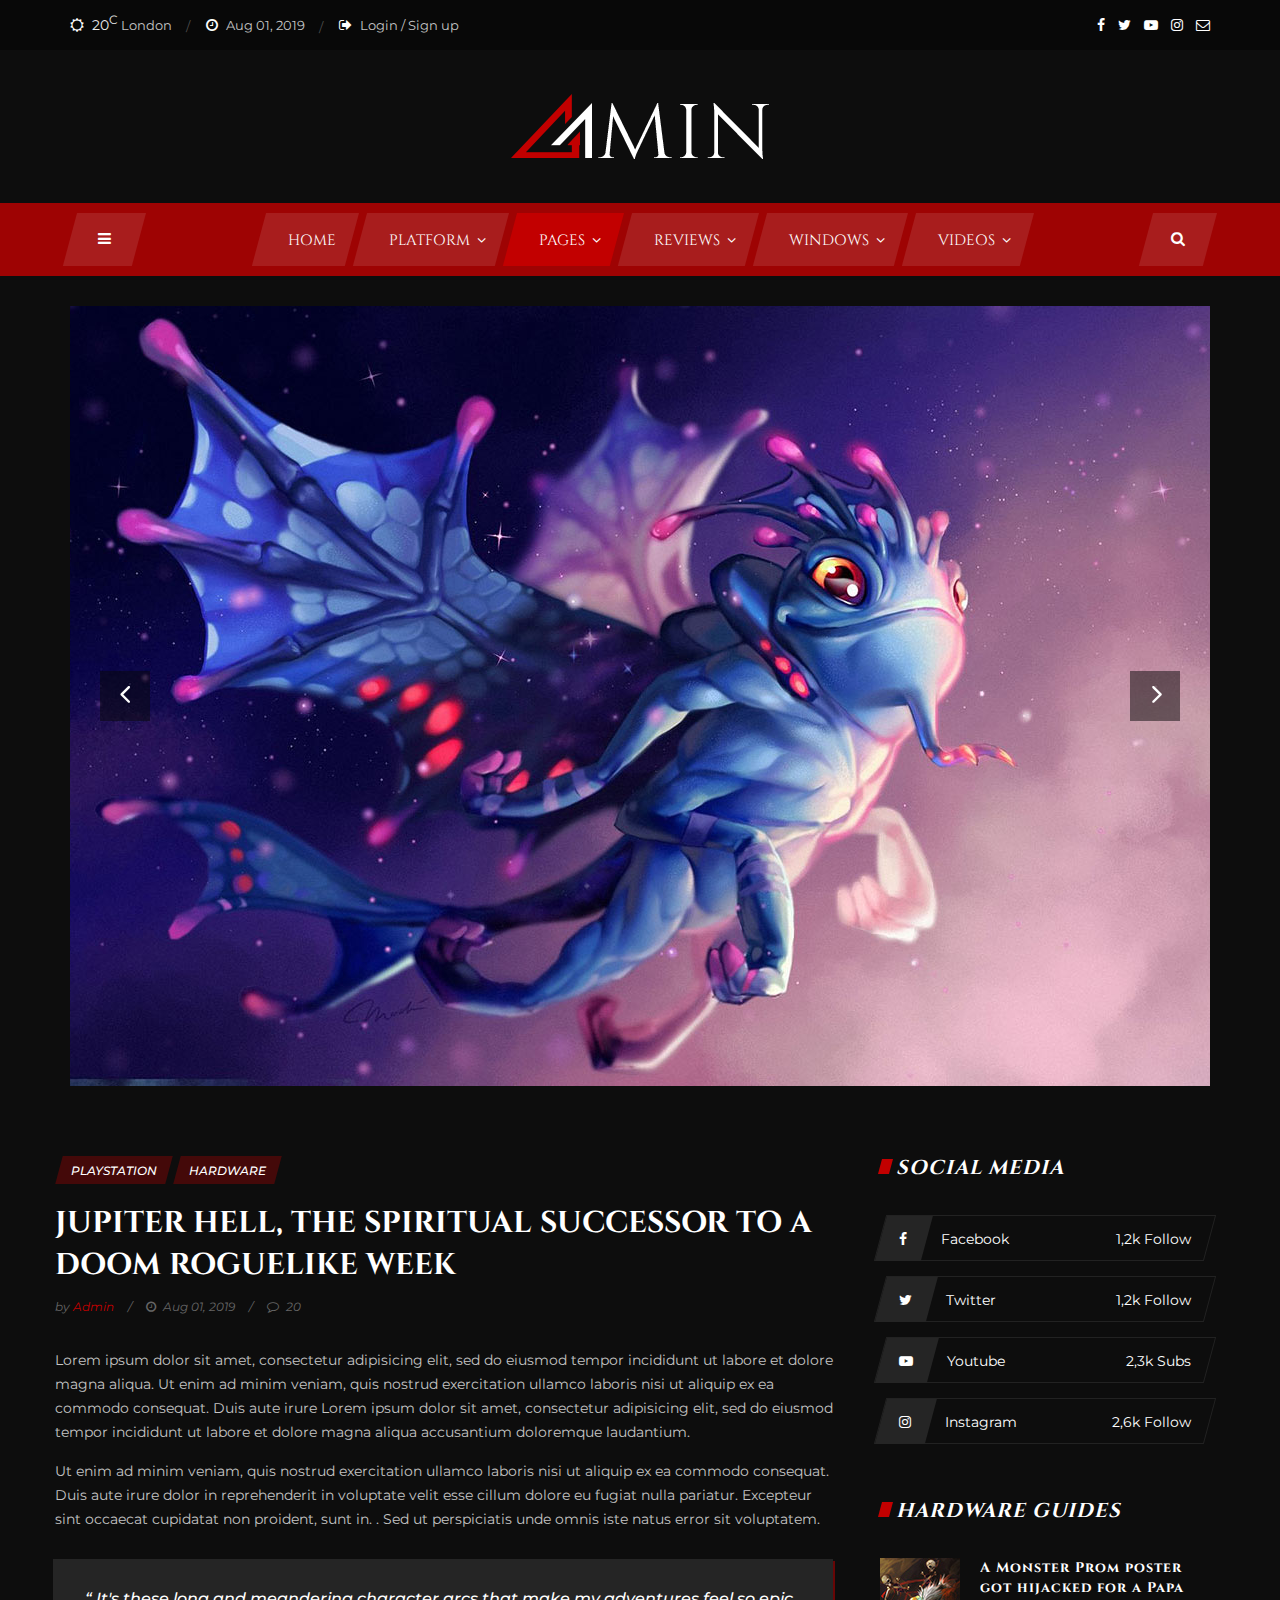
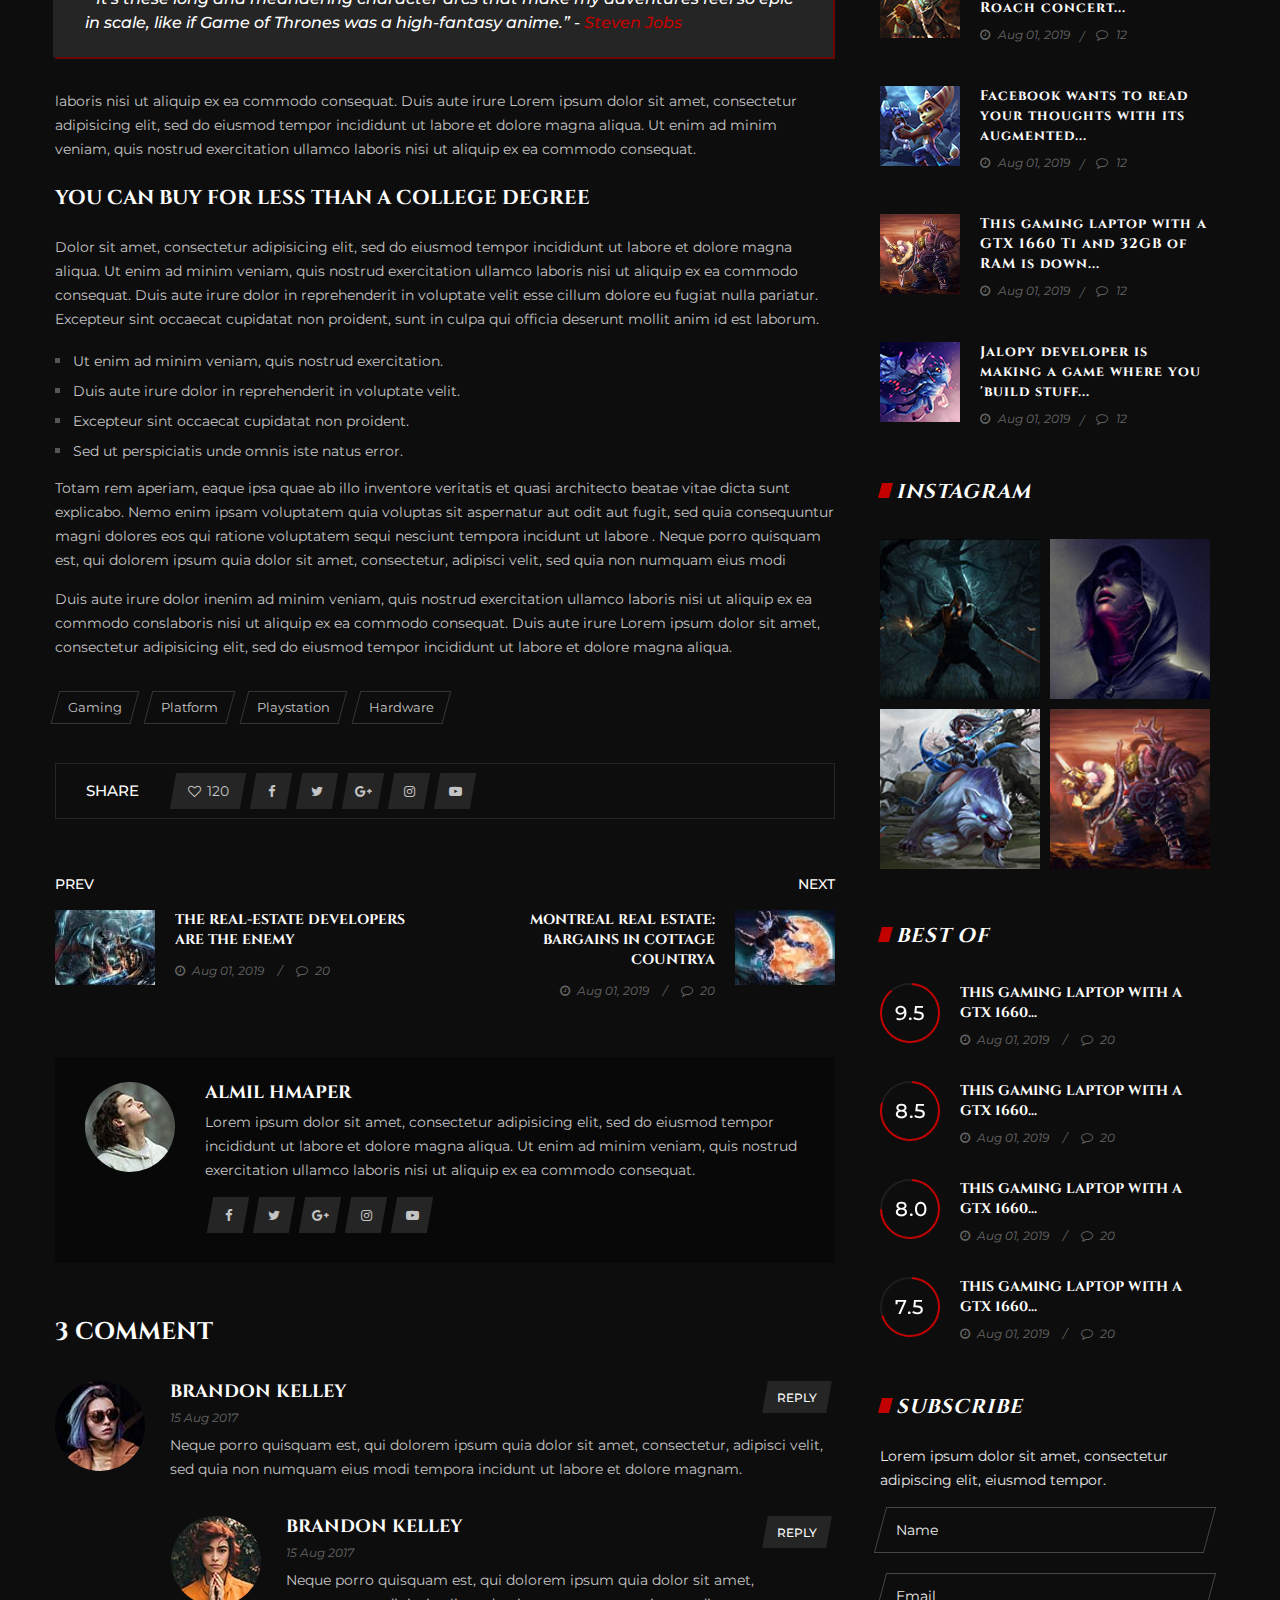
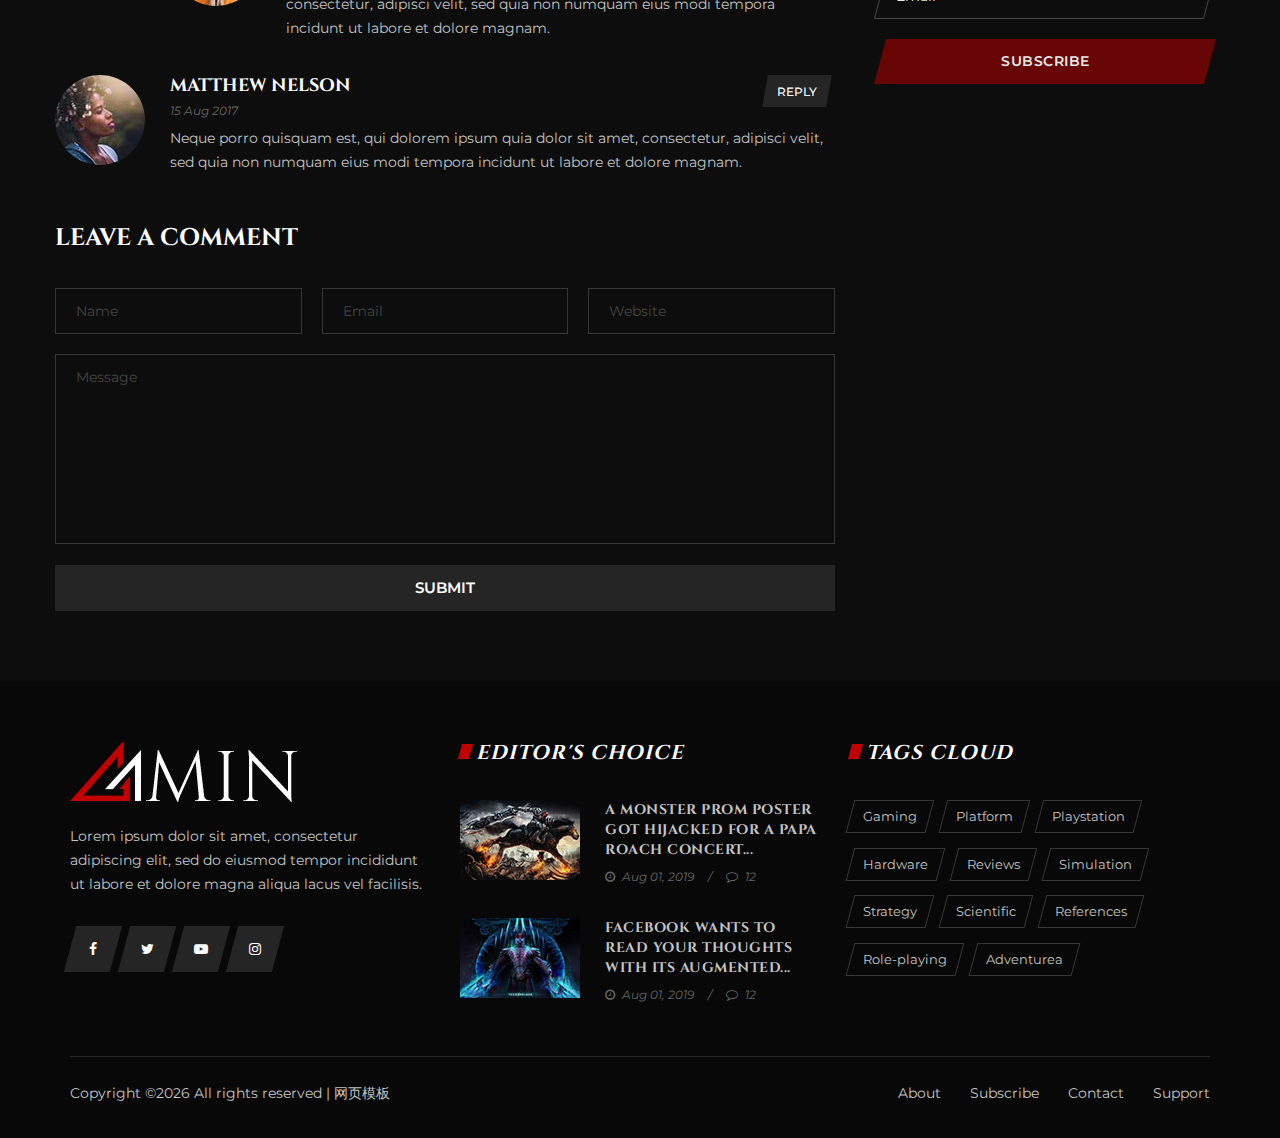
<file: details-post-gallery.html>
<!DOCTYPE html>
<html lang="zxx">

<head>
    <meta charset="UTF-8">
    <meta name="description" content="Amin Template">
    <meta name="keywords" content="Amin, unica, creative, html">
    <meta name="viewport" content="width=device-width, initial-scale=1.0">
    <meta http-equiv="X-UA-Compatible" content="ie=edge">
    <title>Amin | Template</title>

    <!-- Google Font -->
    <link href="https://fonts.googleapis.com/css?family=Montserrat:300,400,500,600,700,800,900&display=swap"
        rel="stylesheet">
    <link href="https://fonts.googleapis.com/css?family=Cinzel:400,700,900&display=swap" rel="stylesheet">

    <!-- Css Styles -->
    <link rel="stylesheet" href="css/bootstrap.min.css" type="text/css">
    <link rel="stylesheet" href="css/font-awesome.min.css" type="text/css">
    <link rel="stylesheet" href="css/elegant-icons.css" type="text/css">
    <link rel="stylesheet" href="css/owl.carousel.min.css" type="text/css">
    <link rel="stylesheet" href="css/barfiller.css" type="text/css">
    <link rel="stylesheet" href="css/magnific-popup.css" type="text/css">
    <link rel="stylesheet" href="css/slicknav.min.css" type="text/css">
    <link rel="stylesheet" href="css/style.css" type="text/css">
</head>

<body>
    <!-- Page Preloder -->
    <div id="preloder">
        <div class="loader"></div>
    </div>

    <!-- Humberger Menu Begin -->
    <div class="humberger-menu-overlay"></div>
    <div class="humberger-menu-wrapper">
        <div class="hw-logo">
            <a href="#"><img src="img/f-logo.png" alt=""></a>
        </div>
        <div class="hw-menu mobile-menu">
            <ul>
                <li><a href="./index.html">Home</a></li>
                <li><a href="#">Pages <i class="fa fa-angle-down"></i></a>
                    <ul class="dropdown">
                        <li><a href="./categories-list.html">Categories</a></li>
                        <li><a href="./categories-grid.html">Categories grid</a></li>
                        <li><a href="./typography.html">Typography</a></li>
                        <li><a href="./details-post-default.html">Post default</a></li>
                        <li><a href="./details-post-gallery.html">Post gallery</a></li>
                        <li><a href="./details-post-review.html">Post review</a></li>
                        <li><a href="./contact.html">Contact</a></li>
                    </ul>
                </li>
                <li><a href="#">Reviews <i class="fa fa-angle-down"></i></a>
                    <ul class="dropdown">
                        <li><a href="#">Playstation</a></li>
                        <li><a href="#">Windows</a></li>
                        <li><a href="#">Mobile</a></li>
                        <li><a href="#">Xbox</a></li>
                    </ul>
                </li>
                <li><a href="#">Windows <i class="fa fa-angle-down"></i></a>
                    <ul class="dropdown">
                        <li><a href="#">Playstation</a></li>
                        <li><a href="#">Windows</a></li>
                        <li><a href="#">Mobile</a></li>
                        <li><a href="#">Xbox</a></li>
                    </ul>
                </li>
                <li><a href="#">Videos <i class="fa fa-angle-down"></i></a>
                    <ul class="dropdown">
                        <li><a href="#">Playstation</a></li>
                        <li><a href="#">Windows</a></li>
                        <li><a href="#">Mobile</a></li>
                        <li><a href="#">Xbox</a></li>
                    </ul>
                </li>
            </ul>
        </div>
        <div id="mobile-menu-wrap"></div>
        <div class="hw-copyright">
            Copyright © <a target="_blank" href="http://www.mobanwang.com/" title="网页模板">网页模板</a>. All rights reserved
        </div>
        <div class="hw-social">
            <a href="#"><i class="fa fa-facebook"></i></a>
            <a href="#"><i class="fa fa-twitter"></i></a>
            <a href="#"><i class="fa fa-youtube-play"></i></a>
            <a href="#"><i class="fa fa-instagram"></i></a>
        </div>
        <div class="hw-insta-media">
            <div class="section-title">
                <h5>Instagram</h5>
            </div>
            <div class="insta-pic">
                <img src="img/instagram/ip-1.jpg" alt="">
                <img src="img/instagram/ip-2.jpg" alt="">
                <img src="img/instagram/ip-3.jpg" alt="">
                <img src="img/instagram/ip-4.jpg" alt="">
            </div>
        </div>
    </div>
    <!-- Humberger Menu End -->

    <!-- Header Section Begin -->
    <header class="header-section">
        <div class="ht-options">
            <div class="container">
                <div class="row">
                    <div class="col-lg-6 col-md-8">
                        <div class="ht-widget">
                            <ul>
                                <li><i class="fa fa-sun-o"></i> <span>20<sup>c</sup></span> London</li>
                                <li><i class="fa fa-clock-o"></i> Aug 01, 2019</li>
                                <li class="signup-switch signup-open"><i class="fa fa-sign-out"></i> Login / Sign up
                                </li>
                            </ul>
                        </div>
                    </div>
                    <div class="col-lg-6 col-md-4">
                        <div class="ht-social">
                            <a href="#"><i class="fa fa-facebook"></i></a>
                            <a href="#"><i class="fa fa-twitter"></i></a>
                            <a href="#"><i class="fa fa-youtube-play"></i></a>
                            <a href="#"><i class="fa fa-instagram"></i></a>
                            <a href="#"><i class="fa fa-envelope-o"></i></a>
                        </div>
                    </div>
                </div>
            </div>
        </div>
        <div class="logo">
            <div class="container">
                <div class="row">
                    <div class="col-lg-12 text-center">
                       <a href="./index.html"><img src="img/logo.png" alt=""></a>
                    </div>
                </div>
            </div>
        </div>
        <div class="nav-options">
            <div class="container">
                <div class="humberger-menu humberger-open">
                    <i class="fa fa-bars"></i>
                </div>
                <div class="nav-search search-switch">
                    <i class="fa fa-search"></i>
                </div>
                <div class="nav-menu">
                    <ul>
                        <li><a href="./index.html"><span>Home</span></a></li>
                        <li class="mega-menu"><a href="#"><span>Platform <i class="fa fa-angle-down"></i></span></a>
                            <div class="megamenu-wrapper">
                                <ul class="mw-nav">
                                    <li><a href="#"><span>Playstation</span></a></li>
                                    <li><a href="#"><span>Windows</span></a></li>
                                    <li><a href="#"><span>Mobile</span></a></li>
                                    <li><a href="#"><span>Xbox</span></a></li>
                                </ul>
                                <div class="mw-post">
                                    <div class="mw-post-item">
                                        <div class="mw-pic">
                                            <img src="img/megamenu/mm-1.jpg" alt="">
                                        </div>
                                        <div class="mw-text">
                                            <h6><a href="#">A Monster Prom poster got hijacked for a Papa Roach
                                                    concert...</a></h6>
                                            <ul>
                                                <li><i class="fa fa-clock-o"></i> Aug 01, 2019</li>
                                                <li><i class="fa fa-comment-o"></i> 12</li>
                                            </ul>
                                        </div>
                                    </div>
                                    <div class="mw-post-item">
                                        <div class="mw-pic">
                                            <img src="img/megamenu/mm-2.jpg" alt="">
                                        </div>
                                        <div class="mw-text">
                                            <h6><a href="#">A new Borderlands 3 trailer introduces Moze and her...</a>
                                            </h6>
                                            <ul>
                                                <li><i class="fa fa-clock-o"></i> Aug 01, 2019</li>
                                                <li><i class="fa fa-comment-o"></i> 12</li>
                                            </ul>
                                        </div>
                                    </div>
                                    <div class="mw-post-item">
                                        <div class="mw-pic">
                                            <img src="img/megamenu/mm-3.jpg" alt="">
                                        </div>
                                        <div class="mw-text">
                                            <h6><a href="#">Teamfight Tactics is in chaos after today's patch...</a>
                                            </h6>
                                            <ul>
                                                <li><i class="fa fa-clock-o"></i> Aug 01, 2019</li>
                                                <li><i class="fa fa-comment-o"></i> 12</li>
                                            </ul>
                                        </div>
                                    </div>
                                    <div class="mw-post-item">
                                        <div class="mw-pic">
                                            <img src="img/megamenu/mm-4.jpg" alt="">
                                        </div>
                                        <div class="mw-text">
                                            <h6><a href="#">Borderlands 2 dev explains why there's mysterious
                                                    boxes...</a></h6>
                                            <ul>
                                                <li><i class="fa fa-clock-o"></i> Aug 01, 2019</li>
                                                <li><i class="fa fa-comment-o"></i> 12</li>
                                            </ul>
                                        </div>
                                    </div>
                                    <div class="mw-post-item">
                                        <div class="mw-pic">
                                            <img src="img/megamenu/mm-5.jpg" alt="">
                                        </div>
                                        <div class="mw-text">
                                            <h6><a href="#">Capcom asks select fans to test new Resident Evil game</a>
                                            </h6>
                                            <ul>
                                                <li><i class="fa fa-clock-o"></i> Aug 01, 2019</li>
                                                <li><i class="fa fa-comment-o"></i> 12</li>
                                            </ul>
                                        </div>
                                    </div>
                                </div>
                            </div>
                        </li>
                        <li class="active"><a href="#"><span>Pages <i class="fa fa-angle-down"></i></span></a>
                            <ul class="dropdown">
                                <li><a href="./categories-list.html">Categories</a></li>
                                <li><a href="./categories-grid.html">Categories grid</a></li>
                                <li><a href="./typography.html">Typography</a></li>
                                <li><a href="./details-post-default.html">Post default</a></li>
                                <li><a href="./details-post-gallery.html">Post gallery</a></li>
                                <li><a href="./details-post-review.html">Post review</a></li>
                                <li><a href="./contact.html">Contact</a></li>
                            </ul>
                        </li>
                        <li><a href="#"><span>Reviews <i class="fa fa-angle-down"></i></span></a></li>
                        <li><a href="#"><span>Windows <i class="fa fa-angle-down"></i></span></a></li>
                        <li><a href="#"><span>Videos <i class="fa fa-angle-down"></i></span></a></li>
                    </ul>
                </div>
            </div>
        </div>
    </header>
    <!-- Header End -->

    <!-- Details Gallery Section Begin -->
    <div class="details-gallery-section">
        <div class="container">
            <div class="row">
                <div class="col-lg-12">
                    <div class="dg-slider owl-carousel">
                        <div class="dg-item set-bg" data-setbg="img/details/gallery/gallery-1.jpg"></div>
                        <div class="dg-item set-bg" data-setbg="img/details/gallery/gallery-1.jpg"></div>
                    </div>
                </div>
            </div>
        </div>
    </div>
    <!-- Details Gallery Section End -->

    <!-- Details Post Section Begin -->
    <section class="details-post-section spad">
        <div class="container">
            <div class="row">
                <div class="col-lg-8 p-0">
                    <div class="details-text gallery-page">
                        <div class="dt-title-gallery details-hero-text">
                            <div class="label"><span>Playstation</span></div>
                            <div class="label"><span>Hardware</span></div>
                            <h3>Jupiter Hell, the spiritual successor to a Doom roguelike week</h3>
                            <ul>
                                <li>by <span>Admin</span></li>
                                <li><i class="fa fa-clock-o"></i> Aug 01, 2019</li>
                                <li><i class="fa fa-comment-o"></i> 20</li>
                            </ul>
                        </div>
                        <div class="dt-desc">
                            <p>Lorem ipsum dolor sit amet, consectetur adipisicing elit, sed do eiusmod tempor
                                incididunt ut labore et dolore magna aliqua. Ut enim ad minim veniam, quis nostrud
                                exercitation ullamco laboris nisi ut aliquip ex ea commodo consequat. Duis aute irure
                                Lorem ipsum dolor sit amet, consectetur adipisicing elit, sed do eiusmod tempor
                                incididunt ut labore et dolore magna aliqua accusantium doloremque laudantium.</p>
                            <p>Ut enim ad minim veniam, quis nostrud exercitation ullamco laboris nisi ut aliquip ex ea
                                commodo consequat. Duis aute irure dolor in reprehenderit in voluptate velit esse cillum
                                dolore eu fugiat nulla pariatur. Excepteur sint occaecat cupidatat non proident, sunt
                                in. . Sed ut perspiciatis unde omnis iste natus error sit voluptatem.</p>
                        </div>
                        <div class="dt-quote">
                            <p>“ It's these long and meandering character arcs that make my adventures feel so epic in
                                scale, like if Game of Thrones was a high-fantasy anime.” - <span>Steven Jobs</span></p>
                        </div>
                        <div class="dt-item">
                            <p>laboris nisi ut aliquip ex ea commodo consequat. Duis aute irure Lorem ipsum dolor sit
                                amet, consectetur adipisicing elit, sed do eiusmod tempor incididunt ut labore et dolore
                                magna aliqua. Ut enim ad minim veniam, quis nostrud exercitation ullamco laboris nisi ut
                                aliquip ex ea commodo consequat.</p>
                            <h5>You Can Buy For Less Than A College Degree</h5>
                            <p>Dolor sit amet, consectetur adipisicing elit, sed do eiusmod tempor incididunt ut labore
                                et dolore magna aliqua. Ut enim ad minim veniam, quis nostrud exercitation ullamco
                                laboris nisi ut aliquip ex ea commodo consequat. Duis aute irure dolor in reprehenderit
                                in voluptate velit esse cillum dolore eu fugiat nulla pariatur. Excepteur sint occaecat
                                cupidatat non proident, sunt in culpa qui officia deserunt mollit anim id est laborum.
                            </p>
                        </div>
                        <div class="dt-pic-item">
                            <div class="dp-text">
                                <ul>
                                    <li>Ut enim ad minim veniam, quis nostrud exercitation. </li>
                                    <li>Duis aute irure dolor in reprehenderit in voluptate velit.</li>
                                    <li>Excepteur sint occaecat cupidatat non proident.</li>
                                    <li>Sed ut perspiciatis unde omnis iste natus error.</li>
                                </ul>
                            </div>
                        </div>
                        <div class="dt-last-desc">
                            <p>Totam rem aperiam, eaque ipsa quae ab illo inventore veritatis et quasi architecto beatae
                                vitae dicta sunt explicabo. Nemo enim ipsam voluptatem quia voluptas sit aspernatur aut
                                odit aut fugit, sed quia consequuntur magni dolores eos qui ratione voluptatem sequi
                                nesciunt tempora incidunt ut labore . Neque porro quisquam est, qui dolorem ipsum quia
                                dolor sit amet, consectetur, adipisci velit, sed quia non numquam eius modi</p>
                            <p>Duis aute irure dolor inenim ad minim veniam, quis nostrud exercitation ullamco laboris
                                nisi ut aliquip ex ea commodo conslaboris nisi ut aliquip ex ea commodo consequat. Duis
                                aute irure Lorem ipsum dolor sit amet, consectetur adipisicing elit, sed do eiusmod
                                tempor incididunt ut labore et dolore magna aliqua.</p>
                        </div>
                        <div class="dt-tags">
                            <a href="#"><span>Gaming</span></a>
                            <a href="#"><span>Platform</span></a>
                            <a href="#"><span>Playstation</span></a>
                            <a href="#"><span>Hardware</span></a>
                        </div>
                        <div class="dt-share">
                            <div class="ds-title">Share</div>
                            <div class="ds-links">
                                <a href="#" class="wide"><i class="fa fa-heart-o"></i><span>120</span></a>
                                <a href="#"><i class="fa fa-facebook"></i></a>
                                <a href="#"><i class="fa fa-twitter"></i></a>
                                <a href="#"><i class="fa fa-google-plus"></i></a>
                                <a href="#"><i class="fa fa-instagram"></i></a>
                                <a href="#"><i class="fa fa-youtube-play"></i></a>
                            </div>
                        </div>
                        <div class="dt-related-post">
                            <div class="row">
                                <div class="col-lg-6">
                                    <a href="#" class="rp-prev">
                                        <span>Prev</span>
                                        <div class="rp-pic">
                                            <img src="img/details/prev.jpg" alt="">
                                        </div>
                                        <div class="rp-text">
                                            <h6>The Real-Estate Developers Are the Enemy</h6>
                                            <ul>
                                                <li><i class="fa fa-clock-o"></i> Aug 01, 2019</li>
                                                <li><i class="fa fa-comment-o"></i> 20</li>
                                            </ul>
                                        </div>
                                    </a>
                                </div>
                                <div class="col-lg-6">
                                    <a href="#" class="rp-next">
                                        <span>Next</span>
                                        <div class="rp-pic">
                                            <img src="img/details/next.jpg" alt="">
                                        </div>
                                        <div class="rp-text">
                                            <h6>Montreal real estate: Bargains in cottage countrya</h6>
                                            <ul>
                                                <li><i class="fa fa-clock-o"></i> Aug 01, 2019</li>
                                                <li><i class="fa fa-comment-o"></i> 20</li>
                                            </ul>
                                        </div>
                                    </a>
                                </div>
                            </div>
                        </div>
                        <div class="dt-author">
                            <div class="da-pic">
                                <img src="img/details/author-pic.jpg" alt="">
                            </div>
                            <div class="da-text">
                                <h5>Almil Hmaper</h5>
                                <p>Lorem ipsum dolor sit amet, consectetur adipisicing elit, sed do eiusmod tempor
                                    incididunt ut labore et dolore magna aliqua. Ut enim ad minim veniam, quis nostrud
                                    exercitation ullamco laboris nisi ut aliquip ex ea commodo consequat.</p>
                                <div class="da-links">
                                    <a href="#"><i class="fa fa-facebook"></i></a>
                                    <a href="#"><i class="fa fa-twitter"></i></a>
                                    <a href="#"><i class="fa fa-google-plus"></i></a>
                                    <a href="#"><i class="fa fa-instagram"></i></a>
                                    <a href="#"><i class="fa fa-youtube-play"></i></a>
                                </div>
                            </div>
                        </div>
                        <div class="dt-comment">
                            <h4>3 comment</h4>
                            <div class="dc-item">
                                <div class="dc-pic">
                                    <img src="img/details/comment/comment-1.jpg" alt="">
                                </div>
                                <div class="dc-text">
                                    <h5>Brandon Kelley</h5>
                                    <span class="c-date">15 Aug 2017</span>
                                    <p>Neque porro quisquam est, qui dolorem ipsum quia dolor sit amet, consectetur,
                                        adipisci velit, sed quia non numquam eius modi tempora incidunt ut labore et
                                        dolore magnam.</p>
                                    <a href="#" class="reply-btn"><span>Reply</span></a>
                                </div>
                            </div>
                            <div class="dc-item reply-item">
                                <div class="dc-pic">
                                    <img src="img/details/comment/comment-2.jpg" alt="">
                                </div>
                                <div class="dc-text">
                                    <h5>Brandon Kelley</h5>
                                    <span class="c-date">15 Aug 2017</span>
                                    <p>Neque porro quisquam est, qui dolorem ipsum quia dolor sit amet, consectetur,
                                        adipisci velit, sed quia non numquam eius modi tempora incidunt ut labore et
                                        dolore magnam.</p>
                                    <a href="#" class="reply-btn"><span>Reply</span></a>
                                </div>
                            </div>
                            <div class="dc-item">
                                <div class="dc-pic">
                                    <img src="img/details/comment/comment-3.jpg" alt="">
                                </div>
                                <div class="dc-text">
                                    <h5>Matthew Nelson</h5>
                                    <span class="c-date">15 Aug 2017</span>
                                    <p>Neque porro quisquam est, qui dolorem ipsum quia dolor sit amet, consectetur,
                                        adipisci velit, sed quia non numquam eius modi tempora incidunt ut labore et
                                        dolore magnam.</p>
                                    <a href="#" class="reply-btn"><span>Reply</span></a>
                                </div>
                            </div>
                        </div>
                        <div class="dt-leave-comment">
                            <h4>Leave a comment</h4>
                            <form action="#">
                                <div class="input-list">
                                    <input type="text" placeholder="Name">
                                    <input type="text" placeholder="Email">
                                    <input type="text" placeholder="Website">
                                </div>
                                <textarea placeholder="Message"></textarea>
                                <button type="submit">Submit</button>
                            </form>
                        </div>
                    </div>
                </div>
                <div class="col-lg-4 col-md-7">
                    <div class="sidebar-option">
                        <div class="social-media">
                            <div class="section-title">
                                <h5>Social media</h5>
                            </div>
                            <ul>
                                <li>
                                    <div class="sm-icon"><i class="fa fa-facebook"></i></div>
                                    <span>Facebook</span>
                                    <div class="follow">1,2k Follow</div>
                                </li>
                                <li>
                                    <div class="sm-icon"><i class="fa fa-twitter"></i></div>
                                    <span>Twitter</span>
                                    <div class="follow">1,2k Follow</div>
                                </li>
                                <li>
                                    <div class="sm-icon"><i class="fa fa-youtube-play"></i></div>
                                    <span>Youtube</span>
                                    <div class="follow">2,3k Subs</div>
                                </li>
                                <li>
                                    <div class="sm-icon"><i class="fa fa-instagram"></i></div>
                                    <span>Instagram</span>
                                    <div class="follow">2,6k Follow</div>
                                </li>
                            </ul>
                        </div>
                        <div class="hardware-guides">
                            <div class="section-title">
                                <h5>Hardware guides</h5>
                            </div>
                            <div class="trending-item">
                                <div class="ti-pic">
                                    <img src="img/trending/trending-5.jpg" alt="">
                                </div>
                                <div class="ti-text">
                                    <h6><a href="#">A Monster Prom poster got hijacked for a Papa Roach concert...</a>
                                    </h6>
                                    <ul>
                                        <li><i class="fa fa-clock-o"></i> Aug 01, 2019</li>
                                        <li><i class="fa fa-comment-o"></i> 12</li>
                                    </ul>
                                </div>
                            </div>
                            <div class="trending-item">
                                <div class="ti-pic">
                                    <img src="img/trending/trending-6.jpg" alt="">
                                </div>
                                <div class="ti-text">
                                    <h6><a href="#">Facebook wants to read your thoughts with its augmented...</a></h6>
                                    <ul>
                                        <li><i class="fa fa-clock-o"></i> Aug 01, 2019</li>
                                        <li><i class="fa fa-comment-o"></i> 12</li>
                                    </ul>
                                </div>
                            </div>
                            <div class="trending-item">
                                <div class="ti-pic">
                                    <img src="img/trending/trending-7.jpg" alt="">
                                </div>
                                <div class="ti-text">
                                    <h6><a href="#">This gaming laptop with a GTX 1660 Ti and 32GB of RAM is down...</a>
                                    </h6>
                                    <ul>
                                        <li><i class="fa fa-clock-o"></i> Aug 01, 2019</li>
                                        <li><i class="fa fa-comment-o"></i> 12</li>
                                    </ul>
                                </div>
                            </div>
                            <div class="trending-item">
                                <div class="ti-pic">
                                    <img src="img/trending/trending-8.jpg" alt="">
                                </div>
                                <div class="ti-text">
                                    <h6><a href="#">Jalopy developer is making a game where you 'build stuff...</a></h6>
                                    <ul>
                                        <li><i class="fa fa-clock-o"></i> Aug 01, 2019</li>
                                        <li><i class="fa fa-comment-o"></i> 12</li>
                                    </ul>
                                </div>
                            </div>
                        </div>
                        <div class="insta-media">
                            <div class="section-title">
                                <h5>Instagram</h5>
                            </div>
                            <div class="insta-pic">
                                <img src="img/instagram/ip-1.jpg" alt="">
                                <img src="img/instagram/ip-2.jpg" alt="">
                                <img src="img/instagram/ip-3.jpg" alt="">
                                <img src="img/instagram/ip-4.jpg" alt="">
                            </div>
                        </div>
                        <div class="best-of-post">
                            <div class="section-title">
                                <h5>Best of</h5>
                            </div>
                            <div class="bp-item">
                                <div class="bp-loader">
                                    <div class="loader-circle-wrap">
                                        <div class="loader-circle">
                                            <span class="circle-progress-1" data-cpid="id-1" data-cpvalue="95"
                                                data-cpcolor="#c20000"></span>
                                            <div class="review-point">9.5</div>
                                        </div>
                                    </div>
                                </div>
                                <div class="bp-text">
                                    <h6><a href="#">This gaming laptop with a GTX 1660...</a></h6>
                                    <ul>
                                        <li><i class="fa fa-clock-o"></i> Aug 01, 2019</li>
                                        <li><i class="fa fa-comment-o"></i> 20</li>
                                    </ul>
                                </div>
                            </div>
                            <div class="bp-item">
                                <div class="bp-loader">
                                    <div class="loader-circle-wrap">
                                        <div class="loader-circle">
                                            <span class="circle-progress-1" data-cpid="id-2" data-cpvalue="85"
                                                data-cpcolor="#c20000"></span>
                                            <div class="review-point">8.5</div>
                                        </div>
                                    </div>
                                </div>
                                <div class="bp-text">
                                    <h6><a href="#">This gaming laptop with a GTX 1660...</a></h6>
                                    <ul>
                                        <li><i class="fa fa-clock-o"></i> Aug 01, 2019</li>
                                        <li><i class="fa fa-comment-o"></i> 20</li>
                                    </ul>
                                </div>
                            </div>
                            <div class="bp-item">
                                <div class="bp-loader">
                                    <div class="loader-circle-wrap">
                                        <div class="loader-circle">
                                            <span class="circle-progress-1" data-cpid="id-3" data-cpvalue="80"
                                                data-cpcolor="#c20000"></span>
                                            <div class="review-point">8.0</div>
                                        </div>
                                    </div>
                                </div>
                                <div class="bp-text">
                                    <h6><a href="#">This gaming laptop with a GTX 1660...</a></h6>
                                    <ul>
                                        <li><i class="fa fa-clock-o"></i> Aug 01, 2019</li>
                                        <li><i class="fa fa-comment-o"></i> 20</li>
                                    </ul>
                                </div>
                            </div>
                            <div class="bp-item">
                                <div class="bp-loader">
                                    <div class="loader-circle-wrap">
                                        <div class="loader-circle">
                                            <span class="circle-progress-1" data-cpid="id-4" data-cpvalue="75"
                                                data-cpcolor="#c20000"></span>
                                            <div class="review-point">7.5</div>
                                        </div>
                                    </div>
                                </div>
                                <div class="bp-text">
                                    <h6><a href="#">This gaming laptop with a GTX 1660...</a></h6>
                                    <ul>
                                        <li><i class="fa fa-clock-o"></i> Aug 01, 2019</li>
                                        <li><i class="fa fa-comment-o"></i> 20</li>
                                    </ul>
                                </div>
                            </div>
                        </div>
                        <div class="subscribe-option">
                            <div class="section-title">
                                <h5>Subscribe</h5>
                            </div>
                            <p>Lorem ipsum dolor sit amet, consectetur adipiscing elit, eiusmod tempor.</p>
                            <form action="#">
                                <input type="text" placeholder="Name">
                                <input type="text" placeholder="Email">
                                <button type="submit"><span>Subscribe</span></button>
                            </form>
                        </div>
                    </div>
                </div>
            </div>
        </div>
    </section>
    <!-- Details Post Section End -->

    <!-- Footer Section Begin -->
    <footer class="footer-section">
        <div class="container">
            <div class="row">
                <div class="col-lg-4">
                    <div class="footer-about">
                        <div class="fa-logo">
                            <a href="#"><img src="img/f-logo.png" alt=""></a>
                        </div>
                        <p>Lorem ipsum dolor sit amet, consectetur adipiscing elit, sed do eiusmod tempor incididunt ut
                            labore et dolore magna aliqua lacus vel facilisis.</p>
                        <div class="fa-social">
                            <a href="#"><i class="fa fa-facebook"></i></a>
                            <a href="#"><i class="fa fa-twitter"></i></a>
                            <a href="#"><i class="fa fa-youtube-play"></i></a>
                            <a href="#"><i class="fa fa-instagram"></i></a>
                        </div>
                    </div>
                </div>
                <div class="col-lg-4 col-md-6">
                    <div class="editor-choice">
                        <div class="section-title">
                            <h5>Editor's Choice</h5>
                        </div>
                        <div class="ec-item">
                            <div class="ec-pic">
                                <img src="img/trending/editor-1.jpg" alt="">
                            </div>
                            <div class="ec-text">
                                <h6><a href="#">A Monster Prom poster got hijacked for a Papa Roach concert...</a>
                                </h6>
                                <ul>
                                    <li><i class="fa fa-clock-o"></i> Aug 01, 2019</li>
                                    <li><i class="fa fa-comment-o"></i> 12</li>
                                </ul>
                            </div>
                        </div>
                        <div class="ec-item">
                            <div class="ec-pic">
                                <img src="img/trending/editor-2.jpg" alt="">
                            </div>
                            <div class="ec-text">
                                <h6><a href="#">Facebook wants to read your thoughts with its augmented...</a>
                                </h6>
                                <ul>
                                    <li><i class="fa fa-clock-o"></i> Aug 01, 2019</li>
                                    <li><i class="fa fa-comment-o"></i> 12</li>
                                </ul>
                            </div>
                        </div>
                    </div>
                </div>
                <div class="col-lg-4 col-md-6">
                    <div class="tags-cloud">
                        <div class="section-title">
                            <h5>Tags Cloud</h5>
                        </div>
                        <div class="tag-list">
                            <a href="#"><span>Gaming</span></a>
                            <a href="#"><span>Platform</span></a>
                            <a href="#"><span>Playstation</span></a>
                            <a href="#"><span>Hardware</span></a>
                            <a href="#"><span>Reviews</span></a>
                            <a href="#"><span>Simulation</span></a>
                            <a href="#"><span>Strategy</span></a>
                            <a href="#"><span>Scientific</span></a>
                            <a href="#"><span>References</span></a>
                            <a href="#"><span>Role-playing</span></a>
                            <a href="#"><span>Adventurea</span></a>
                        </div>
                    </div>
                </div>
            </div>
            <div class="copyright-area">
                <div class="row">
                    <div class="col-lg-6">
                        <div class="ca-text"><p>
  Copyright &copy;<script>document.write(new Date().getFullYear());</script> All rights reserved | <a target="_blank" href="http://www.mobanwang.com/" title="网页模板">网页模板</a>
  </p></div>
                    </div>
                    <div class="col-lg-6">
                        <div class="ca-links">
                            <a href="#">About</a>
                            <a href="#">Subscribe</a>
                            <a href="#">Contact</a>
                            <a href="#">Support</a>
                        </div>
                    </div>
                </div>
            </div>
        </div>
    </footer>
    <!-- Footer Section End -->

    <!-- Sign Up Section Begin -->
    <div class="signup-section">
        <div class="signup-close"><i class="fa fa-close"></i></div>
        <div class="signup-text">
            <div class="container">
                <div class="signup-title">
                    <h2>Sign up</h2>
                    <p>Fill out the form below to recieve a free and confidential</p>
                </div>
                <form action="#" class="signup-form">
                    <div class="sf-input-list">
                        <input type="text" class="input-value" placeholder="User Name*">
                        <input type="text" class="input-value" placeholder="Password">
                        <input type="text" class="input-value" placeholder="Confirm Password">
                        <input type="text" class="input-value" placeholder="Email Address">
                        <input type="text" class="input-value" placeholder="Full Name">
                    </div>
                    <div class="radio-check">
                        <label for="rc-agree">I agree with the term & conditions
                            <input type="checkbox" id="rc-agree">
                            <span class="checkbox"></span>
                        </label>
                    </div>
                    <button type="submit"><span>REGISTER NOW</span></button>
                </form>
            </div>
        </div>
    </div>
    <!-- Sign Up Section End -->

    <!-- Search model Begin -->
    <div class="search-model">
        <div class="h-100 d-flex align-items-center justify-content-center">
            <div class="search-close-switch">+</div>
            <form class="search-model-form">
                <input type="text" id="search-input" placeholder="Search here.....">
            </form>
        </div>
    </div>
    <!-- Search model end -->

    <!-- Js Plugins -->
    <script src="js/jquery-3.3.1.min.js"></script>
    <script src="js/bootstrap.min.js"></script>
    <script src="js/jquery.magnific-popup.min.js"></script>
    <script src="js/circle-progress.min.js"></script>
    <script src="js/jquery.barfiller.js"></script>
    <script src="js/jquery.slicknav.js"></script>
    <script src="js/owl.carousel.min.js"></script>
    <script src="js/main.js"></script>
</body>

</html>
</file>
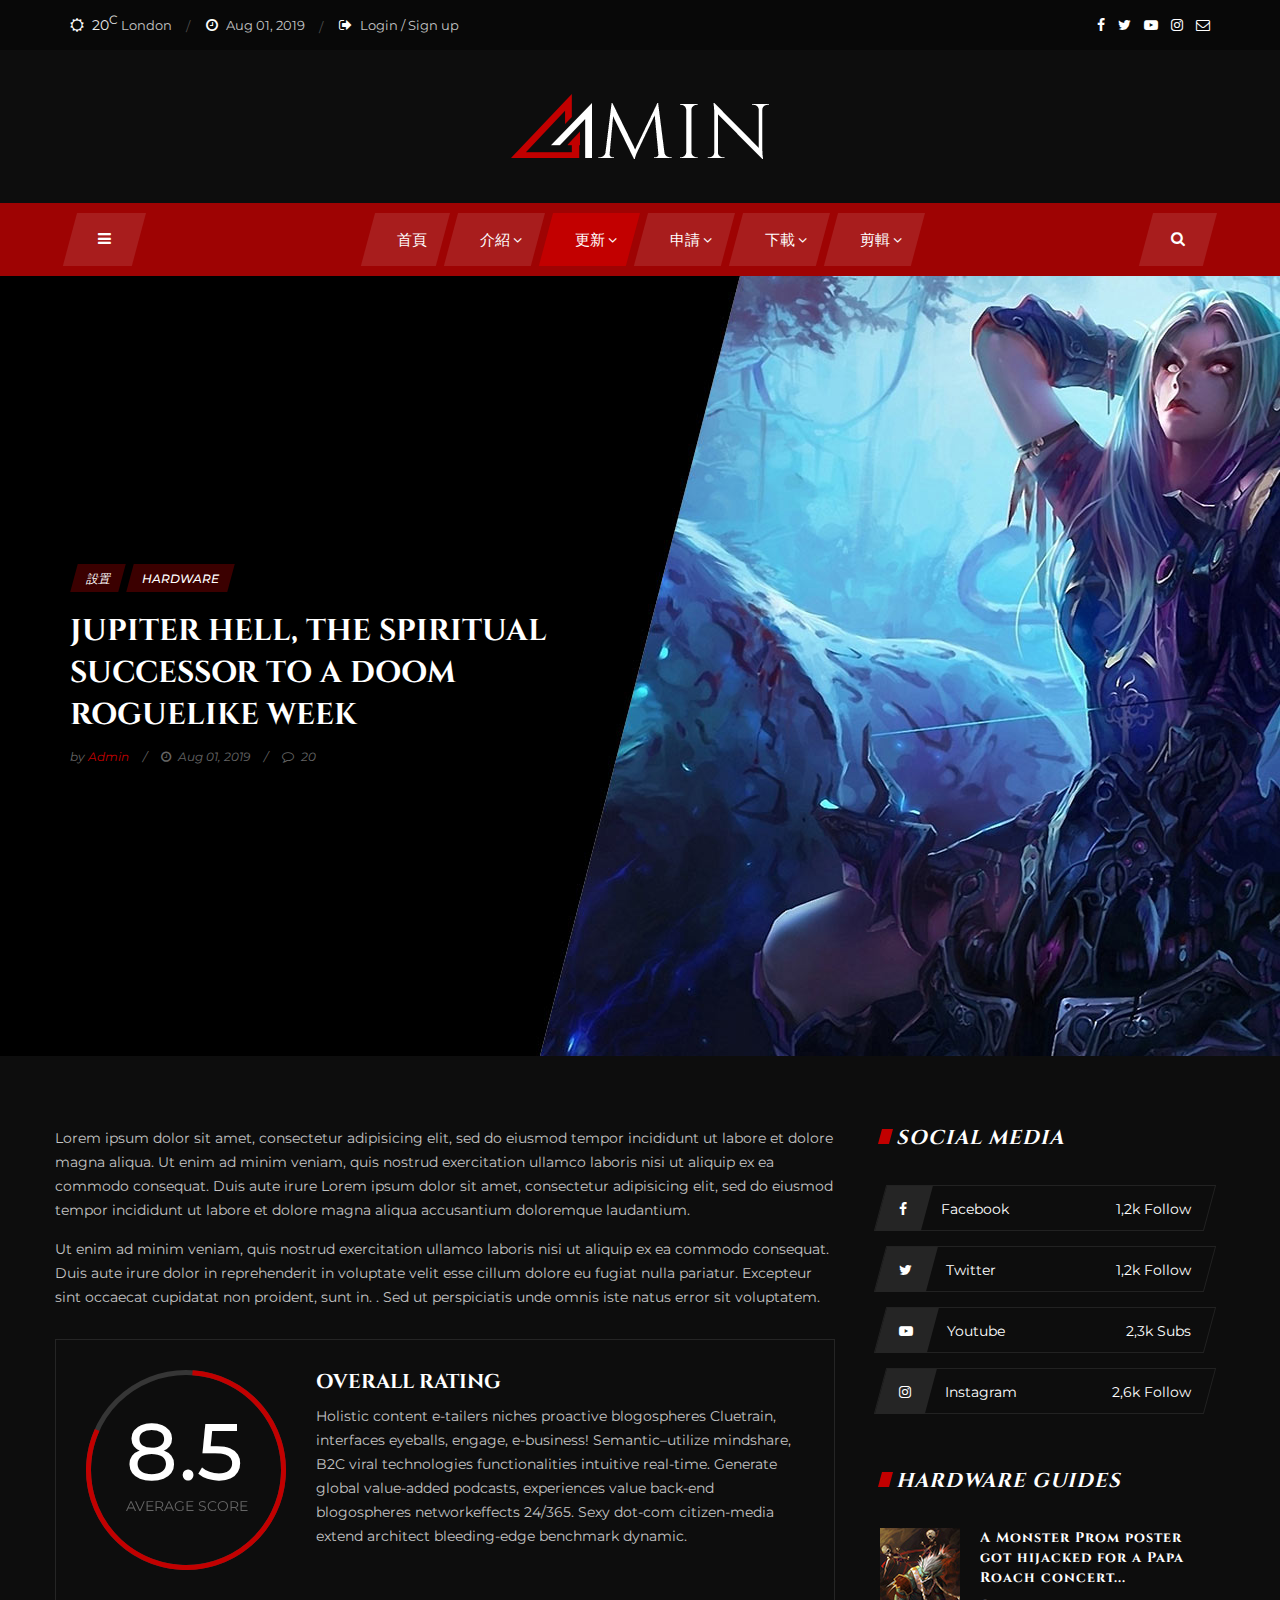
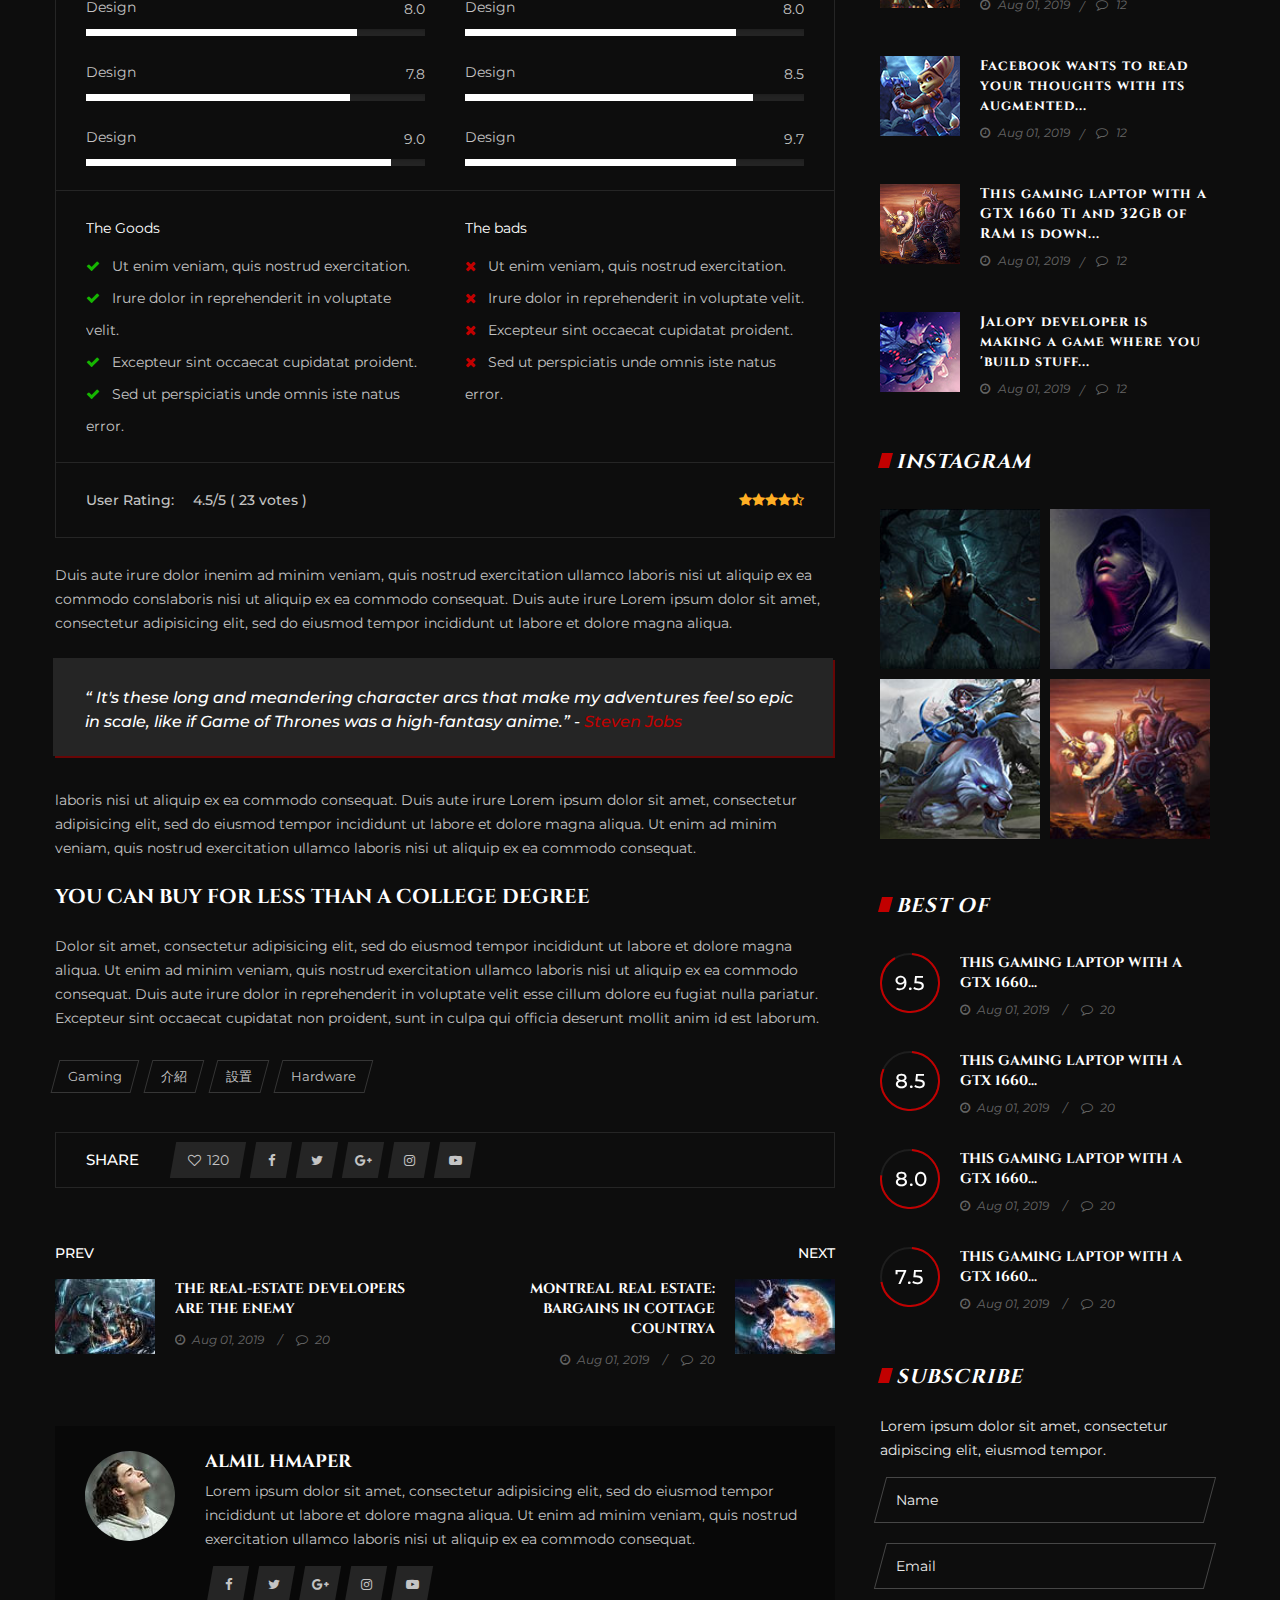
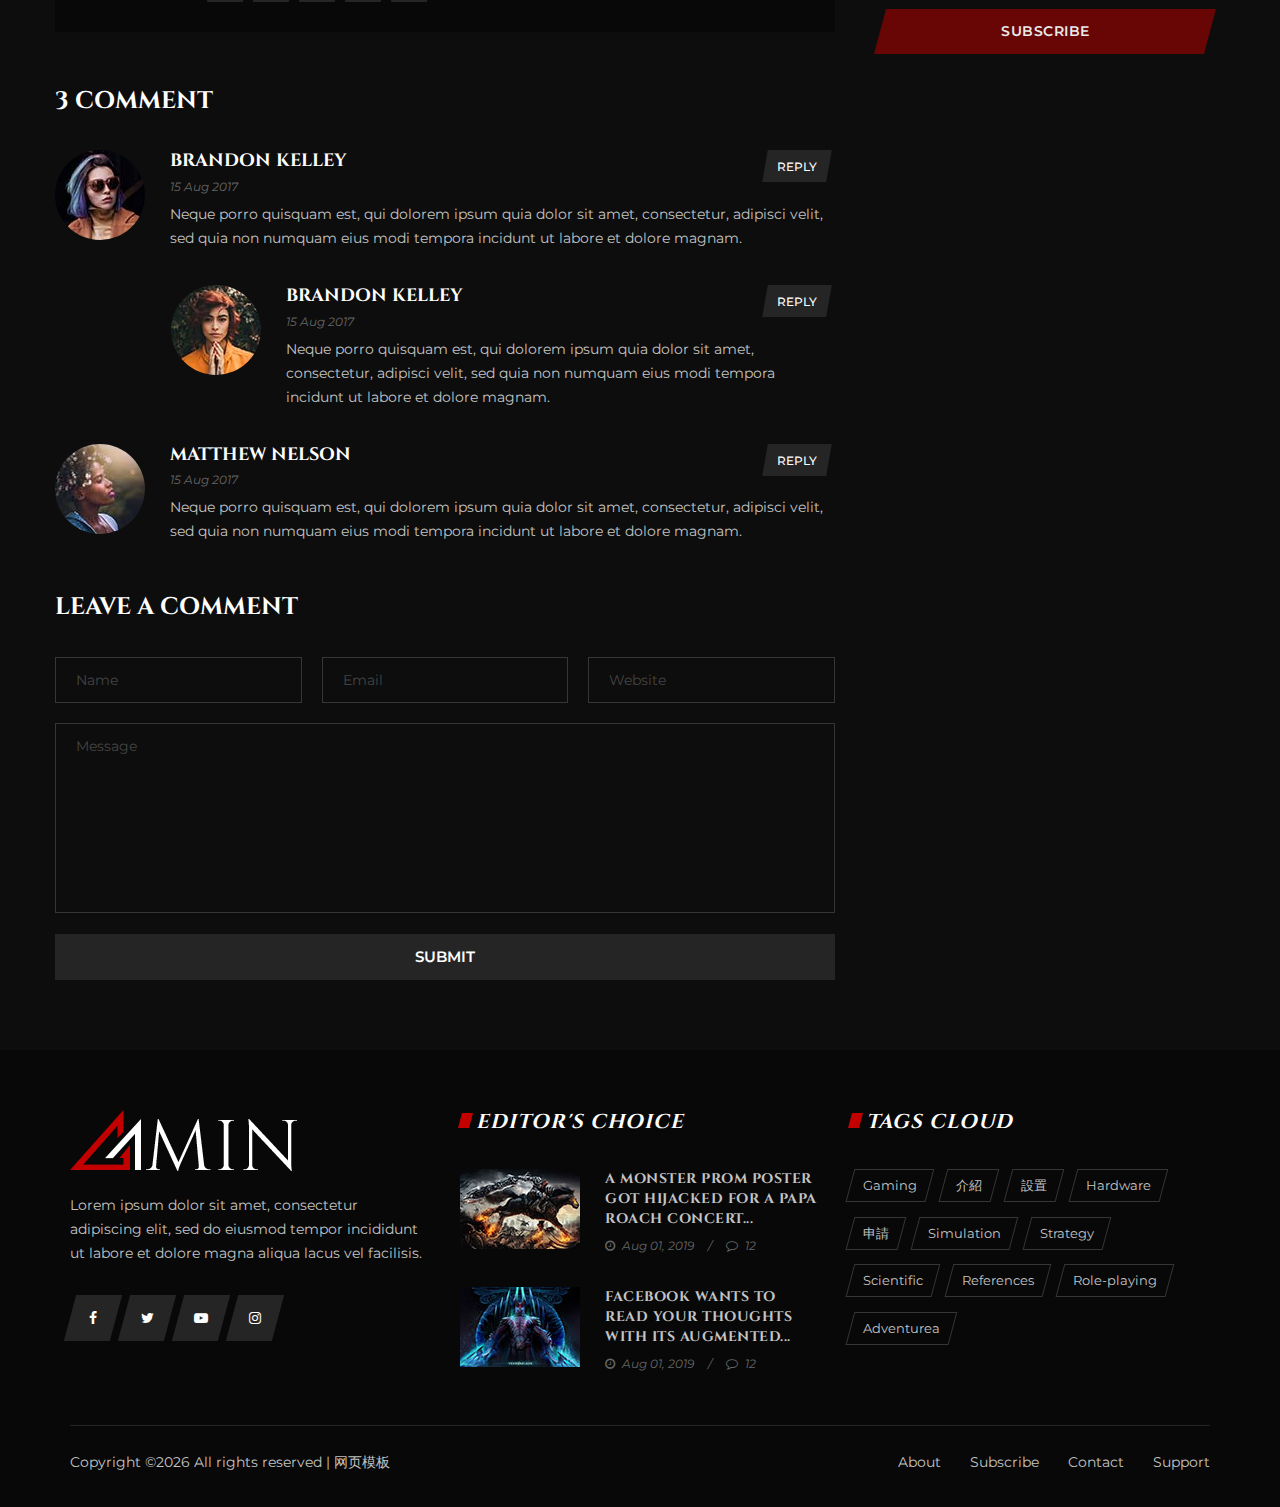
<file: details-post-review.html>
<!DOCTYPE html>
<html lang="zxx">

<head>
    <meta charset="UTF-8">
    <meta name="description" content="Amin Template">
    <meta name="keywords" content="Amin, unica, creative, html">
    <meta name="viewport" content="width=device-width, initial-scale=1.0">
    <meta http-equiv="X-UA-Compatible" content="ie=edge">
    <title>Amin | Template</title>

    <!-- Google Font -->
    <link href="https://fonts.googleapis.com/css?family=Montserrat:300,400,500,600,700,800,900&display=swap"
        rel="stylesheet">
    <link href="https://fonts.googleapis.com/css?family=Cinzel:400,700,900&display=swap" rel="stylesheet">

    <!-- Css Styles -->
    <link rel="stylesheet" href="css/bootstrap.min.css" type="text/css">
    <link rel="stylesheet" href="css/font-awesome.min.css" type="text/css">
    <link rel="stylesheet" href="css/elegant-icons.css" type="text/css">
    <link rel="stylesheet" href="css/owl.carousel.min.css" type="text/css">
    <link rel="stylesheet" href="css/barfiller.css" type="text/css">
    <link rel="stylesheet" href="css/magnific-popup.css" type="text/css">
    <link rel="stylesheet" href="css/slicknav.min.css" type="text/css">
    <link rel="stylesheet" href="css/style.css" type="text/css">
</head>

<body>
    <!-- Page Preloder -->
    <div id="preloder">
        <div class="loader"></div>
    </div>

    <!-- Humberger Menu Begin -->
    <div class="humberger-menu-overlay"></div>
    <div class="humberger-menu-wrapper">
        <div class="hw-logo">
            <a href="#"><img src="img/f-logo.png" alt=""></a>
        </div>
        <div class="hw-menu mobile-menu">
            <ul>
                <li><a href="./index.html">首頁</a></li>
                <li><a href="#">更新<i class="fa fa-angle-down"></i></a>
                    <ul class="dropdown">
                        <li><a href="#">詳情</a></li>
                    </ul>
                </li>
				<li><a href="#">介紹<i class="fa fa-angle-down"></i></a>
				    <ul class="dropdown">
                        <li><a href="#">設置</a></li>
                        <li><a href="#">職業</a></li>
						<li><a href="#">地圖</a></li>
                        <li><a href="#">武器</a></li>
                        <li><a href="#">防具</a></li>
						<li><a href="#">道具</a></li>
						<li><a href="#">娃娃</a></li>
						<li><a href="#">魔法</a></li>
                    </ul>
                </li>
                <li><a href="#">申請<i class="fa fa-angle-down"></i></a>
                    <ul class="dropdown">
                        <li><a href="#">遊戲帳號</a></li>
                    </ul>
                </li>
                <li><a href="#">下載<i class="fa fa-angle-down"></i></a>
                    <ul class="dropdown">
                        <li><a href="#">下載區</a></li>
                    </ul>
                </li>
                <li><a href="#">剪輯<i class="fa fa-angle-down"></i></a>
                    <ul class="dropdown">
                        <li><a href="#">遊戲彩蛋</a></li>
                    </ul>
                </li>
            </ul>
        </div>
        <div id="mobile-menu-wrap"></div>
        <div class="hw-copyright">
            Copyright © <a target="_blank" href="http://www.mobanwang.com/" title="网页模板">网页模板</a>. All rights reserved
        </div>
        <div class="hw-social">
            <a href="#"><i class="fa fa-facebook"></i></a>
            <a href="#"><i class="fa fa-twitter"></i></a>
            <a href="#"><i class="fa fa-youtube-play"></i></a>
            <a href="#"><i class="fa fa-instagram"></i></a>
        </div>
        <div class="hw-insta-media">
            <div class="section-title">
                <h5>Instagram</h5>
            </div>
            <div class="insta-pic">
                <img src="img/instagram/ip-1.jpg" alt="">
                <img src="img/instagram/ip-2.jpg" alt="">
                <img src="img/instagram/ip-3.jpg" alt="">
                <img src="img/instagram/ip-4.jpg" alt="">
            </div>
        </div>
    </div>
    <!-- Humberger Menu End -->

    <!-- Header Section Begin -->
    <header class="header-section">
        <div class="ht-options">
            <div class="container">
                <div class="row">
                    <div class="col-lg-6 col-md-8">
                        <div class="ht-widget">
                            <ul>
                                <li><i class="fa fa-sun-o"></i> <span>20<sup>c</sup></span> London</li>
                                <li><i class="fa fa-clock-o"></i> Aug 01, 2019</li>
                                <li class="signup-switch signup-open"><i class="fa fa-sign-out"></i> Login / Sign up
                                </li>
                            </ul>
                        </div>
                    </div>
                    <div class="col-lg-6 col-md-4">
                        <div class="ht-social">
                            <a href="#"><i class="fa fa-facebook"></i></a>
                            <a href="#"><i class="fa fa-twitter"></i></a>
                            <a href="#"><i class="fa fa-youtube-play"></i></a>
                            <a href="#"><i class="fa fa-instagram"></i></a>
                            <a href="#"><i class="fa fa-envelope-o"></i></a>
                        </div>
                    </div>
                </div>
            </div>
        </div>
        <div class="logo">
            <div class="container">
                <div class="row">
                    <div class="col-lg-12 text-center">
                       <a href="./index.html"><img src="img/logo.png" alt=""></a>
                    </div>
                </div>
            </div>
        </div>
        <div class="nav-options">
            <div class="container">
                <div class="humberger-menu humberger-open">
                    <i class="fa fa-bars"></i>
                </div>
                <div class="nav-search search-switch">
                    <i class="fa fa-search"></i>
                </div>
                <div class="nav-menu">
                    <ul>
                        <li><a href="./index.html"><span>首頁</span></a></li>
                        <li class="mega-menu"><a href="#"><span>介紹<i class="fa fa-angle-down"></i></span></a>
                            <div class="megamenu-wrapper">
                                <ul class="mw-nav">
                                    <li><a href="#"><span>設置</span></a></li>
                                    <li><a href="#"><span>職業</span></a></li>
									<li><a href="#"><span>地圖</span></a></li>
                                    <li><a href="#"><span>武器</span></a></li>
                                    <li><a href="#"><span>防具</span></a></li>
									<li><a href="#"><span>道具</span></a></li>
									<li><a href="#"><span>娃娃</span></a></li>
									<li><a href="#"><span>魔法</span></a></li>
                                </ul>
                                <div class="mw-post">
                                    <div class="mw-post-item">
                                        <div class="mw-pic">
                                            <img src="img/megamenu/mm-1.jpg" alt="">
                                        </div>
                                        <div class="mw-text">
                                            <h6><a href="#">A Monster Prom poster got hijacked for a Papa Roach
                                                    concert...</a></h6>
                                            <ul>
                                                <li><i class="fa fa-clock-o"></i> Aug 01, 2019</li>
                                                <li><i class="fa fa-comment-o"></i> 12</li>
                                            </ul>
                                        </div>
                                    </div>
                                    <div class="mw-post-item">
                                        <div class="mw-pic">
                                            <img src="img/megamenu/mm-2.jpg" alt="">
                                        </div>
                                        <div class="mw-text">
                                            <h6><a href="#">A new Borderlands 3 trailer introduces Moze and her...</a>
                                            </h6>
                                            <ul>
                                                <li><i class="fa fa-clock-o"></i> Aug 01, 2019</li>
                                                <li><i class="fa fa-comment-o"></i> 12</li>
                                            </ul>
                                        </div>
                                    </div>
                                    <div class="mw-post-item">
                                        <div class="mw-pic">
                                            <img src="img/megamenu/mm-3.jpg" alt="">
                                        </div>
                                        <div class="mw-text">
                                            <h6><a href="#">Teamfight Tactics is in chaos after today's patch...</a>
                                            </h6>
                                            <ul>
                                                <li><i class="fa fa-clock-o"></i> Aug 01, 2019</li>
                                                <li><i class="fa fa-comment-o"></i> 12</li>
                                            </ul>
                                        </div>
                                    </div>
                                    <div class="mw-post-item">
                                        <div class="mw-pic">
                                            <img src="img/megamenu/mm-4.jpg" alt="">
                                        </div>
                                        <div class="mw-text">
                                            <h6><a href="#">Borderlands 2 dev explains why there's mysterious
                                                    boxes...</a></h6>
                                            <ul>
                                                <li><i class="fa fa-clock-o"></i> Aug 01, 2019</li>
                                                <li><i class="fa fa-comment-o"></i> 12</li>
                                            </ul>
                                        </div>
                                    </div>
                                    <div class="mw-post-item">
                                        <div class="mw-pic">
                                            <img src="img/megamenu/mm-5.jpg" alt="">
                                        </div>
                                        <div class="mw-text">
                                            <h6><a href="#">Capcom asks select fans to test new Resident Evil game</a>
                                            </h6>
                                            <ul>
                                                <li><i class="fa fa-clock-o"></i> Aug 01, 2019</li>
                                                <li><i class="fa fa-comment-o"></i> 12</li>
                                            </ul>
                                        </div>
                                    </div>
                                </div>
                            </div>
                        </li>
                        <li class="active"><a href="#"><span>更新<i class="fa fa-angle-down"></i></span></a>
                            <ul class="dropdown">
                                <li><a href="#">詳情</a></li>
                            </ul>
                        </li>
                        <li><a href="#"><span>申請<i class="fa fa-angle-down"></i></span></a></li>
                        <li><a href="#"><span>下載<i class="fa fa-angle-down"></i></span></a></li>
                        <li><a href="#"><span>剪輯<i class="fa fa-angle-down"></i></span></a></li>
                    </ul>
                </div>
            </div>
        </div>
    </header>
    <!-- Header End -->

    <!-- Details Hero Section Begin -->
    <section class="details-hero-section set-bg" data-setbg="img/details/details-post-review.jpg">
        <div class="container">
            <div class="row">
                <div class="col-lg-6">
                    <div class="details-hero-text">
                        <div class="label"><span>設置</span></div>
                        <div class="label"><span>Hardware</span></div>
                        <h3>Jupiter Hell, the spiritual successor to a Doom roguelike week</h3>
                        <ul>
                            <li>by <span>Admin</span></li>
                            <li><i class="fa fa-clock-o"></i> Aug 01, 2019</li>
                            <li><i class="fa fa-comment-o"></i> 20</li>
                        </ul>
                    </div>
                </div>
            </div>
        </div>
    </section>
    <!-- Details Hero Section End -->

    <!-- Details Post Section Begin -->
    <section class="details-post-section spad">
        <div class="container">
            <div class="row">
                <div class="col-lg-8 p-0">
                    <div class="details-text">
                        <div class="dt-desc">
                            <p>Lorem ipsum dolor sit amet, consectetur adipisicing elit, sed do eiusmod tempor
                                incididunt ut labore et dolore magna aliqua. Ut enim ad minim veniam, quis nostrud
                                exercitation ullamco laboris nisi ut aliquip ex ea commodo consequat. Duis aute irure
                                Lorem ipsum dolor sit amet, consectetur adipisicing elit, sed do eiusmod tempor
                                incididunt ut labore et dolore magna aliqua accusantium doloremque laudantium.</p>
                            <p>Ut enim ad minim veniam, quis nostrud exercitation ullamco laboris nisi ut aliquip ex ea
                                commodo consequat. Duis aute irure dolor in reprehenderit in voluptate velit esse cillum
                                dolore eu fugiat nulla pariatur. Excepteur sint occaecat cupidatat non proident, sunt
                                in. . Sed ut perspiciatis unde omnis iste natus error sit voluptatem.</p>
                        </div>
                        <div class="dt-overall-rating">
                            <div class="or-heading">
                                <div class="or-item">
                                    <div class="or-loader">
                                        <div class="loader-circle-wrap">
                                            <div class="loader-circle">
                                                <span class="circle-progress-2" data-cpid="id-5" data-cpvalue="85"
                                                    data-cpcolor="#c20000"></span>
                                                <div class="review-point">
                                                    <div>8.5</div>
                                                    <span>AVERAGE SCORE</span>
                                                </div>
                                            </div>
                                        </div>
                                    </div>
                                    <div class="or-text">
                                        <h5>Overall rating</h5>
                                        <p>Holistic content e-tailers niches proactive blogospheres Cluetrain,
                                            interfaces eyeballs, engage, e-business! Semantic–utilize mindshare, B2C
                                            viral technologies functionalities intuitive real-time. Generate global
                                            value-added podcasts, experiences value back-end blogospheres networkeffects
                                            24/365. Sexy dot-com citizen-media extend architect bleeding-edge benchmark
                                            dynamic.</p>
                                    </div>
                                </div>
                                <div class="or-skill">
                                    <div class="skill-item">
                                        <p>Design</p>
                                        <div id="bar-1" class="barfiller">
                                            <span class="fill" data-percentage="80"></span>
                                            <div class="tipWrap" style="display: inline;">
                                                <span class="tip"></span>
                                                <span class="bar-point">8.0</span>
                                            </div>
                                        </div>
                                    </div>
                                    <div class="skill-item">
                                        <p>Design</p>
                                        <div id="bar-2" class="barfiller">
                                            <span class="fill" data-percentage="80"></span>
                                            <div class="tipWrap" style="display: inline;">
                                                <span class="tip"></span>
                                                <span class="bar-point">8.0</span>
                                            </div>
                                        </div>
                                    </div>
                                    <div class="skill-item">
                                        <p>Design</p>
                                        <div id="bar-3" class="barfiller">
                                            <span class="fill" data-percentage="78"></span>
                                            <div class="tipWrap" style="display: inline;">
                                                <span class="tip"></span>
                                                <span class="bar-point">7.8</span>
                                            </div>
                                        </div>
                                    </div>
                                    <div class="skill-item">
                                        <p>Design</p>
                                        <div id="bar-4" class="barfiller">
                                            <span class="fill" data-percentage="85"></span>
                                            <div class="tipWrap" style="display: inline;">
                                                <span class="tip"></span>
                                                <span class="bar-point">8.5</span>
                                            </div>
                                        </div>
                                    </div>
                                    <div class="skill-item">
                                        <p>Design</p>
                                        <div id="bar-5" class="barfiller">
                                            <span class="fill" data-percentage="90"></span>
                                            <div class="tipWrap" style="display: inline;">
                                                <span class="tip"></span>
                                                <span class="bar-point">9.0</span>
                                            </div>
                                        </div>
                                    </div>
                                    <div class="skill-item">
                                        <p>Design</p>
                                        <div id="bar-6" class="barfiller">
                                            <span class="fill" data-percentage="80"></span>
                                            <div class="tipWrap" style="display: inline;">
                                                <span class="tip"></span>
                                                <span class="bar-point">9.7</span>
                                            </div>
                                        </div>
                                    </div>
                                </div>
                            </div>
                            <div class="or-qualities">
                                <div class="qualities-item">
                                    <p>The Goods</p>
                                    <ul>
                                        <li><i class="fa fa-check"></i> Ut enim veniam, quis nostrud exercitation.</li>
                                        <li><i class="fa fa-check"></i> Irure dolor in reprehenderit in voluptate velit.
                                        </li>
                                        <li><i class="fa fa-check"></i> Excepteur sint occaecat cupidatat proident.</li>
                                        <li><i class="fa fa-check"></i> Sed ut perspiciatis unde omnis iste natus error.
                                        </li>
                                    </ul>
                                </div>
                                <div class="qualities-item bad-item">
                                    <p>The bads</p>
                                    <ul>
                                        <li><i class="fa fa-close"></i> Ut enim veniam, quis nostrud exercitation.</li>
                                        <li><i class="fa fa-close"></i> Irure dolor in reprehenderit in voluptate velit.
                                        </li>
                                        <li><i class="fa fa-close"></i> Excepteur sint occaecat cupidatat proident.</li>
                                        <li><i class="fa fa-close"></i> Sed ut perspiciatis unde omnis iste natus error.
                                        </li>
                                    </ul>
                                </div>
                            </div>
                            <div class="or-rating">
                                <p><span>User Rating:</span> 4.5/5 ( 23 votes )</p>
                                <div class="rating-star">
                                    <i class="fa fa-star"></i>
                                    <i class="fa fa-star"></i>
                                    <i class="fa fa-star"></i>
                                    <i class="fa fa-star"></i>
                                    <i class="fa fa-star-half-o"></i>
                                </div>
                            </div>
                        </div>
                        <div class="dt-desc-more">
                            <p>Duis aute irure dolor inenim ad minim veniam, quis nostrud exercitation ullamco laboris
                                nisi ut aliquip ex ea commodo conslaboris nisi ut aliquip ex ea commodo consequat. Duis
                                aute irure Lorem ipsum dolor sit amet, consectetur adipisicing elit, sed do eiusmod
                                tempor incididunt ut labore et dolore magna aliqua.</p>
                        </div>
                        <div class="dt-quote">
                            <p>“ It's these long and meandering character arcs that make my adventures feel so epic in
                                scale, like if Game of Thrones was a high-fantasy anime.” - <span>Steven Jobs</span></p>
                        </div>
                        <div class="dt-item">
                            <p>laboris nisi ut aliquip ex ea commodo consequat. Duis aute irure Lorem ipsum dolor sit
                                amet, consectetur adipisicing elit, sed do eiusmod tempor incididunt ut labore et dolore
                                magna aliqua. Ut enim ad minim veniam, quis nostrud exercitation ullamco laboris nisi ut
                                aliquip ex ea commodo consequat.</p>
                            <h5>You Can Buy For Less Than A College Degree</h5>
                            <p>Dolor sit amet, consectetur adipisicing elit, sed do eiusmod tempor incididunt ut labore
                                et dolore magna aliqua. Ut enim ad minim veniam, quis nostrud exercitation ullamco
                                laboris nisi ut aliquip ex ea commodo consequat. Duis aute irure dolor in reprehenderit
                                in voluptate velit esse cillum dolore eu fugiat nulla pariatur. Excepteur sint occaecat
                                cupidatat non proident, sunt in culpa qui officia deserunt mollit anim id est laborum.
                            </p>
                        </div>
                        <div class="dt-tags">
                            <a href="#"><span>Gaming</span></a>
                            <a href="#"><span>介紹</span></a>
                            <a href="#"><span>設置</span></a>
                            <a href="#"><span>Hardware</span></a>
                        </div>
                        <div class="dt-share">
                            <div class="ds-title">Share</div>
                            <div class="ds-links">
                                <a href="#" class="wide"><i class="fa fa-heart-o"></i><span>120</span></a>
                                <a href="#"><i class="fa fa-facebook"></i></a>
                                <a href="#"><i class="fa fa-twitter"></i></a>
                                <a href="#"><i class="fa fa-google-plus"></i></a>
                                <a href="#"><i class="fa fa-instagram"></i></a>
                                <a href="#"><i class="fa fa-youtube-play"></i></a>
                            </div>
                        </div>
                        <div class="dt-related-post">
                            <div class="row">
                                <div class="col-lg-6">
                                    <a href="#" class="rp-prev">
                                        <span>Prev</span>
                                        <div class="rp-pic">
                                            <img src="img/details/prev.jpg" alt="">
                                        </div>
                                        <div class="rp-text">
                                            <h6>The Real-Estate Developers Are the Enemy</h6>
                                            <ul>
                                                <li><i class="fa fa-clock-o"></i> Aug 01, 2019</li>
                                                <li><i class="fa fa-comment-o"></i> 20</li>
                                            </ul>
                                        </div>
                                    </a>
                                </div>
                                <div class="col-lg-6">
                                    <a href="#" class="rp-next">
                                        <span>Next</span>
                                        <div class="rp-pic">
                                            <img src="img/details/next.jpg" alt="">
                                        </div>
                                        <div class="rp-text">
                                            <h6>Montreal real estate: Bargains in cottage countrya</h6>
                                            <ul>
                                                <li><i class="fa fa-clock-o"></i> Aug 01, 2019</li>
                                                <li><i class="fa fa-comment-o"></i> 20</li>
                                            </ul>
                                        </div>
                                    </a>
                                </div>
                            </div>
                        </div>
                        <div class="dt-author">
                            <div class="da-pic">
                                <img src="img/details/author-pic.jpg" alt="">
                            </div>
                            <div class="da-text">
                                <h5>Almil Hmaper</h5>
                                <p>Lorem ipsum dolor sit amet, consectetur adipisicing elit, sed do eiusmod tempor
                                    incididunt ut labore et dolore magna aliqua. Ut enim ad minim veniam, quis nostrud
                                    exercitation ullamco laboris nisi ut aliquip ex ea commodo consequat.</p>
                                <div class="da-links">
                                    <a href="#"><i class="fa fa-facebook"></i></a>
                                    <a href="#"><i class="fa fa-twitter"></i></a>
                                    <a href="#"><i class="fa fa-google-plus"></i></a>
                                    <a href="#"><i class="fa fa-instagram"></i></a>
                                    <a href="#"><i class="fa fa-youtube-play"></i></a>
                                </div>
                            </div>
                        </div>
                        <div class="dt-comment">
                            <h4>3 comment</h4>
                            <div class="dc-item">
                                <div class="dc-pic">
                                    <img src="img/details/comment/comment-1.jpg" alt="">
                                </div>
                                <div class="dc-text">
                                    <h5>Brandon Kelley</h5>
                                    <span class="c-date">15 Aug 2017</span>
                                    <p>Neque porro quisquam est, qui dolorem ipsum quia dolor sit amet, consectetur,
                                        adipisci velit, sed quia non numquam eius modi tempora incidunt ut labore et
                                        dolore magnam.</p>
                                    <a href="#" class="reply-btn"><span>Reply</span></a>
                                </div>
                            </div>
                            <div class="dc-item reply-item">
                                <div class="dc-pic">
                                    <img src="img/details/comment/comment-2.jpg" alt="">
                                </div>
                                <div class="dc-text">
                                    <h5>Brandon Kelley</h5>
                                    <span class="c-date">15 Aug 2017</span>
                                    <p>Neque porro quisquam est, qui dolorem ipsum quia dolor sit amet, consectetur,
                                        adipisci velit, sed quia non numquam eius modi tempora incidunt ut labore et
                                        dolore magnam.</p>
                                    <a href="#" class="reply-btn"><span>Reply</span></a>
                                </div>
                            </div>
                            <div class="dc-item">
                                <div class="dc-pic">
                                    <img src="img/details/comment/comment-3.jpg" alt="">
                                </div>
                                <div class="dc-text">
                                    <h5>Matthew Nelson</h5>
                                    <span class="c-date">15 Aug 2017</span>
                                    <p>Neque porro quisquam est, qui dolorem ipsum quia dolor sit amet, consectetur,
                                        adipisci velit, sed quia non numquam eius modi tempora incidunt ut labore et
                                        dolore magnam.</p>
                                    <a href="#" class="reply-btn"><span>Reply</span></a>
                                </div>
                            </div>
                        </div>
                        <div class="dt-leave-comment">
                            <h4>Leave a comment</h4>
                            <form action="#">
                                <div class="input-list">
                                    <input type="text" placeholder="Name">
                                    <input type="text" placeholder="Email">
                                    <input type="text" placeholder="Website">
                                </div>
                                <textarea placeholder="Message"></textarea>
                                <button type="submit">Submit</button>
                            </form>
                        </div>
                    </div>
                </div>
                <div class="col-lg-4 col-md-7">
                    <div class="sidebar-option">
                        <div class="social-media">
                            <div class="section-title">
                                <h5>Social media</h5>
                            </div>
                            <ul>
                                <li>
                                    <div class="sm-icon"><i class="fa fa-facebook"></i></div>
                                    <span>Facebook</span>
                                    <div class="follow">1,2k Follow</div>
                                </li>
                                <li>
                                    <div class="sm-icon"><i class="fa fa-twitter"></i></div>
                                    <span>Twitter</span>
                                    <div class="follow">1,2k Follow</div>
                                </li>
                                <li>
                                    <div class="sm-icon"><i class="fa fa-youtube-play"></i></div>
                                    <span>Youtube</span>
                                    <div class="follow">2,3k Subs</div>
                                </li>
                                <li>
                                    <div class="sm-icon"><i class="fa fa-instagram"></i></div>
                                    <span>Instagram</span>
                                    <div class="follow">2,6k Follow</div>
                                </li>
                            </ul>
                        </div>
                        <div class="hardware-guides">
                            <div class="section-title">
                                <h5>Hardware guides</h5>
                            </div>
                            <div class="trending-item">
                                <div class="ti-pic">
                                    <img src="img/trending/trending-5.jpg" alt="">
                                </div>
                                <div class="ti-text">
                                    <h6><a href="#">A Monster Prom poster got hijacked for a Papa Roach concert...</a>
                                    </h6>
                                    <ul>
                                        <li><i class="fa fa-clock-o"></i> Aug 01, 2019</li>
                                        <li><i class="fa fa-comment-o"></i> 12</li>
                                    </ul>
                                </div>
                            </div>
                            <div class="trending-item">
                                <div class="ti-pic">
                                    <img src="img/trending/trending-6.jpg" alt="">
                                </div>
                                <div class="ti-text">
                                    <h6><a href="#">Facebook wants to read your thoughts with its augmented...</a></h6>
                                    <ul>
                                        <li><i class="fa fa-clock-o"></i> Aug 01, 2019</li>
                                        <li><i class="fa fa-comment-o"></i> 12</li>
                                    </ul>
                                </div>
                            </div>
                            <div class="trending-item">
                                <div class="ti-pic">
                                    <img src="img/trending/trending-7.jpg" alt="">
                                </div>
                                <div class="ti-text">
                                    <h6><a href="#">This gaming laptop with a GTX 1660 Ti and 32GB of RAM is down...</a>
                                    </h6>
                                    <ul>
                                        <li><i class="fa fa-clock-o"></i> Aug 01, 2019</li>
                                        <li><i class="fa fa-comment-o"></i> 12</li>
                                    </ul>
                                </div>
                            </div>
                            <div class="trending-item">
                                <div class="ti-pic">
                                    <img src="img/trending/trending-8.jpg" alt="">
                                </div>
                                <div class="ti-text">
                                    <h6><a href="#">Jalopy developer is making a game where you 'build stuff...</a></h6>
                                    <ul>
                                        <li><i class="fa fa-clock-o"></i> Aug 01, 2019</li>
                                        <li><i class="fa fa-comment-o"></i> 12</li>
                                    </ul>
                                </div>
                            </div>
                        </div>
                        <div class="insta-media">
                            <div class="section-title">
                                <h5>Instagram</h5>
                            </div>
                            <div class="insta-pic">
                                <img src="img/instagram/ip-1.jpg" alt="">
                                <img src="img/instagram/ip-2.jpg" alt="">
                                <img src="img/instagram/ip-3.jpg" alt="">
                                <img src="img/instagram/ip-4.jpg" alt="">
                            </div>
                        </div>
                        <div class="best-of-post">
                            <div class="section-title">
                                <h5>Best of</h5>
                            </div>
                            <div class="bp-item">
                                <div class="bp-loader">
                                    <div class="loader-circle-wrap">
                                        <div class="loader-circle">
                                            <span class="circle-progress-1" data-cpid="id-1" data-cpvalue="95"
                                                data-cpcolor="#c20000"></span>
                                            <div class="review-point">9.5</div>
                                        </div>
                                    </div>
                                </div>
                                <div class="bp-text">
                                    <h6><a href="#">This gaming laptop with a GTX 1660...</a></h6>
                                    <ul>
                                        <li><i class="fa fa-clock-o"></i> Aug 01, 2019</li>
                                        <li><i class="fa fa-comment-o"></i> 20</li>
                                    </ul>
                                </div>
                            </div>
                            <div class="bp-item">
                                <div class="bp-loader">
                                    <div class="loader-circle-wrap">
                                        <div class="loader-circle">
                                            <span class="circle-progress-1" data-cpid="id-2" data-cpvalue="85"
                                                data-cpcolor="#c20000"></span>
                                            <div class="review-point">8.5</div>
                                        </div>
                                    </div>
                                </div>
                                <div class="bp-text">
                                    <h6><a href="#">This gaming laptop with a GTX 1660...</a></h6>
                                    <ul>
                                        <li><i class="fa fa-clock-o"></i> Aug 01, 2019</li>
                                        <li><i class="fa fa-comment-o"></i> 20</li>
                                    </ul>
                                </div>
                            </div>
                            <div class="bp-item">
                                <div class="bp-loader">
                                    <div class="loader-circle-wrap">
                                        <div class="loader-circle">
                                            <span class="circle-progress-1" data-cpid="id-3" data-cpvalue="80"
                                                data-cpcolor="#c20000"></span>
                                            <div class="review-point">8.0</div>
                                        </div>
                                    </div>
                                </div>
                                <div class="bp-text">
                                    <h6><a href="#">This gaming laptop with a GTX 1660...</a></h6>
                                    <ul>
                                        <li><i class="fa fa-clock-o"></i> Aug 01, 2019</li>
                                        <li><i class="fa fa-comment-o"></i> 20</li>
                                    </ul>
                                </div>
                            </div>
                            <div class="bp-item">
                                <div class="bp-loader">
                                    <div class="loader-circle-wrap">
                                        <div class="loader-circle">
                                            <span class="circle-progress-1" data-cpid="id-4" data-cpvalue="75"
                                                data-cpcolor="#c20000"></span>
                                            <div class="review-point">7.5</div>
                                        </div>
                                    </div>
                                </div>
                                <div class="bp-text">
                                    <h6><a href="#">This gaming laptop with a GTX 1660...</a></h6>
                                    <ul>
                                        <li><i class="fa fa-clock-o"></i> Aug 01, 2019</li>
                                        <li><i class="fa fa-comment-o"></i> 20</li>
                                    </ul>
                                </div>
                            </div>
                        </div>
                        <div class="subscribe-option">
                            <div class="section-title">
                                <h5>Subscribe</h5>
                            </div>
                            <p>Lorem ipsum dolor sit amet, consectetur adipiscing elit, eiusmod tempor.</p>
                            <form action="#">
                                <input type="text" placeholder="Name">
                                <input type="text" placeholder="Email">
                                <button type="submit"><span>Subscribe</span></button>
                            </form>
                        </div>
                    </div>
                </div>
            </div>
        </div>
    </section>
    <!-- Details Post Section End -->

    <!-- Footer Section Begin -->
    <footer class="footer-section">
        <div class="container">
            <div class="row">
                <div class="col-lg-4">
                    <div class="footer-about">
                        <div class="fa-logo">
                            <a href="#"><img src="img/f-logo.png" alt=""></a>
                        </div>
                        <p>Lorem ipsum dolor sit amet, consectetur adipiscing elit, sed do eiusmod tempor incididunt ut
                            labore et dolore magna aliqua lacus vel facilisis.</p>
                        <div class="fa-social">
                            <a href="#"><i class="fa fa-facebook"></i></a>
                            <a href="#"><i class="fa fa-twitter"></i></a>
                            <a href="#"><i class="fa fa-youtube-play"></i></a>
                            <a href="#"><i class="fa fa-instagram"></i></a>
                        </div>
                    </div>
                </div>
                <div class="col-lg-4 col-md-6">
                    <div class="editor-choice">
                        <div class="section-title">
                            <h5>Editor's Choice</h5>
                        </div>
                        <div class="ec-item">
                            <div class="ec-pic">
                                <img src="img/trending/editor-1.jpg" alt="">
                            </div>
                            <div class="ec-text">
                                <h6><a href="#">A Monster Prom poster got hijacked for a Papa Roach concert...</a>
                                </h6>
                                <ul>
                                    <li><i class="fa fa-clock-o"></i> Aug 01, 2019</li>
                                    <li><i class="fa fa-comment-o"></i> 12</li>
                                </ul>
                            </div>
                        </div>
                        <div class="ec-item">
                            <div class="ec-pic">
                                <img src="img/trending/editor-2.jpg" alt="">
                            </div>
                            <div class="ec-text">
                                <h6><a href="#">Facebook wants to read your thoughts with its augmented...</a>
                                </h6>
                                <ul>
                                    <li><i class="fa fa-clock-o"></i> Aug 01, 2019</li>
                                    <li><i class="fa fa-comment-o"></i> 12</li>
                                </ul>
                            </div>
                        </div>
                    </div>
                </div>
                <div class="col-lg-4 col-md-6">
                    <div class="tags-cloud">
                        <div class="section-title">
                            <h5>Tags Cloud</h5>
                        </div>
                        <div class="tag-list">
                            <a href="#"><span>Gaming</span></a>
                            <a href="#"><span>介紹</span></a>
                            <a href="#"><span>設置</span></a>
                            <a href="#"><span>Hardware</span></a>
                            <a href="#"><span>申請</span></a>
                            <a href="#"><span>Simulation</span></a>
                            <a href="#"><span>Strategy</span></a>
                            <a href="#"><span>Scientific</span></a>
                            <a href="#"><span>References</span></a>
                            <a href="#"><span>Role-playing</span></a>
                            <a href="#"><span>Adventurea</span></a>
                        </div>
                    </div>
                </div>
            </div>
            <div class="copyright-area">
                <div class="row">
                    <div class="col-lg-6">
                        <div class="ca-text"><p>
  Copyright &copy;<script>document.write(new Date().getFullYear());</script> All rights reserved | <a target="_blank" href="http://www.mobanwang.com/" title="网页模板">网页模板</a>
  </p></div>
                    </div>
                    <div class="col-lg-6">
                        <div class="ca-links">
                            <a href="#">About</a>
                            <a href="#">Subscribe</a>
                            <a href="#">Contact</a>
                            <a href="#">Support</a>
                        </div>
                    </div>
                </div>
            </div>
        </div>
    </footer>
    <!-- Footer Section End -->

    <!-- Sign Up Section Begin -->
    <div class="signup-section">
        <div class="signup-close"><i class="fa fa-close"></i></div>
        <div class="signup-text">
            <div class="container">
                <div class="signup-title">
                    <h2>Sign up</h2>
                    <p>Fill out the form below to recieve a free and confidential</p>
                </div>
                <form action="#" class="signup-form">
                    <div class="sf-input-list">
                        <input type="text" class="input-value" placeholder="User Name*">
                        <input type="text" class="input-value" placeholder="Password">
                        <input type="text" class="input-value" placeholder="Confirm Password">
                        <input type="text" class="input-value" placeholder="Email Address">
                        <input type="text" class="input-value" placeholder="Full Name">
                    </div>
                    <div class="radio-check">
                        <label for="rc-agree">I agree with the term & conditions
                            <input type="checkbox" id="rc-agree">
                            <span class="checkbox"></span>
                        </label>
                    </div>
                    <button type="submit"><span>REGISTER NOW</span></button>
                </form>
            </div>
        </div>
    </div>
    <!-- Sign Up Section End -->

    <!-- Search model Begin -->
    <div class="search-model">
        <div class="h-100 d-flex align-items-center justify-content-center">
            <div class="search-close-switch">+</div>
            <form class="search-model-form">
                <input type="text" id="search-input" placeholder="Search here.....">
            </form>
        </div>
    </div>
    <!-- Search model end -->

    <!-- Js Plugins -->
    <script src="js/jquery-3.3.1.min.js"></script>
    <script src="js/bootstrap.min.js"></script>
    <script src="js/jquery.magnific-popup.min.js"></script>
    <script src="js/circle-progress.min.js"></script>
    <script src="js/jquery.barfiller.js"></script>
    <script src="js/jquery.slicknav.js"></script>
    <script src="js/owl.carousel.min.js"></script>
    <script src="js/main.js"></script>
</body>

</html>
</file>
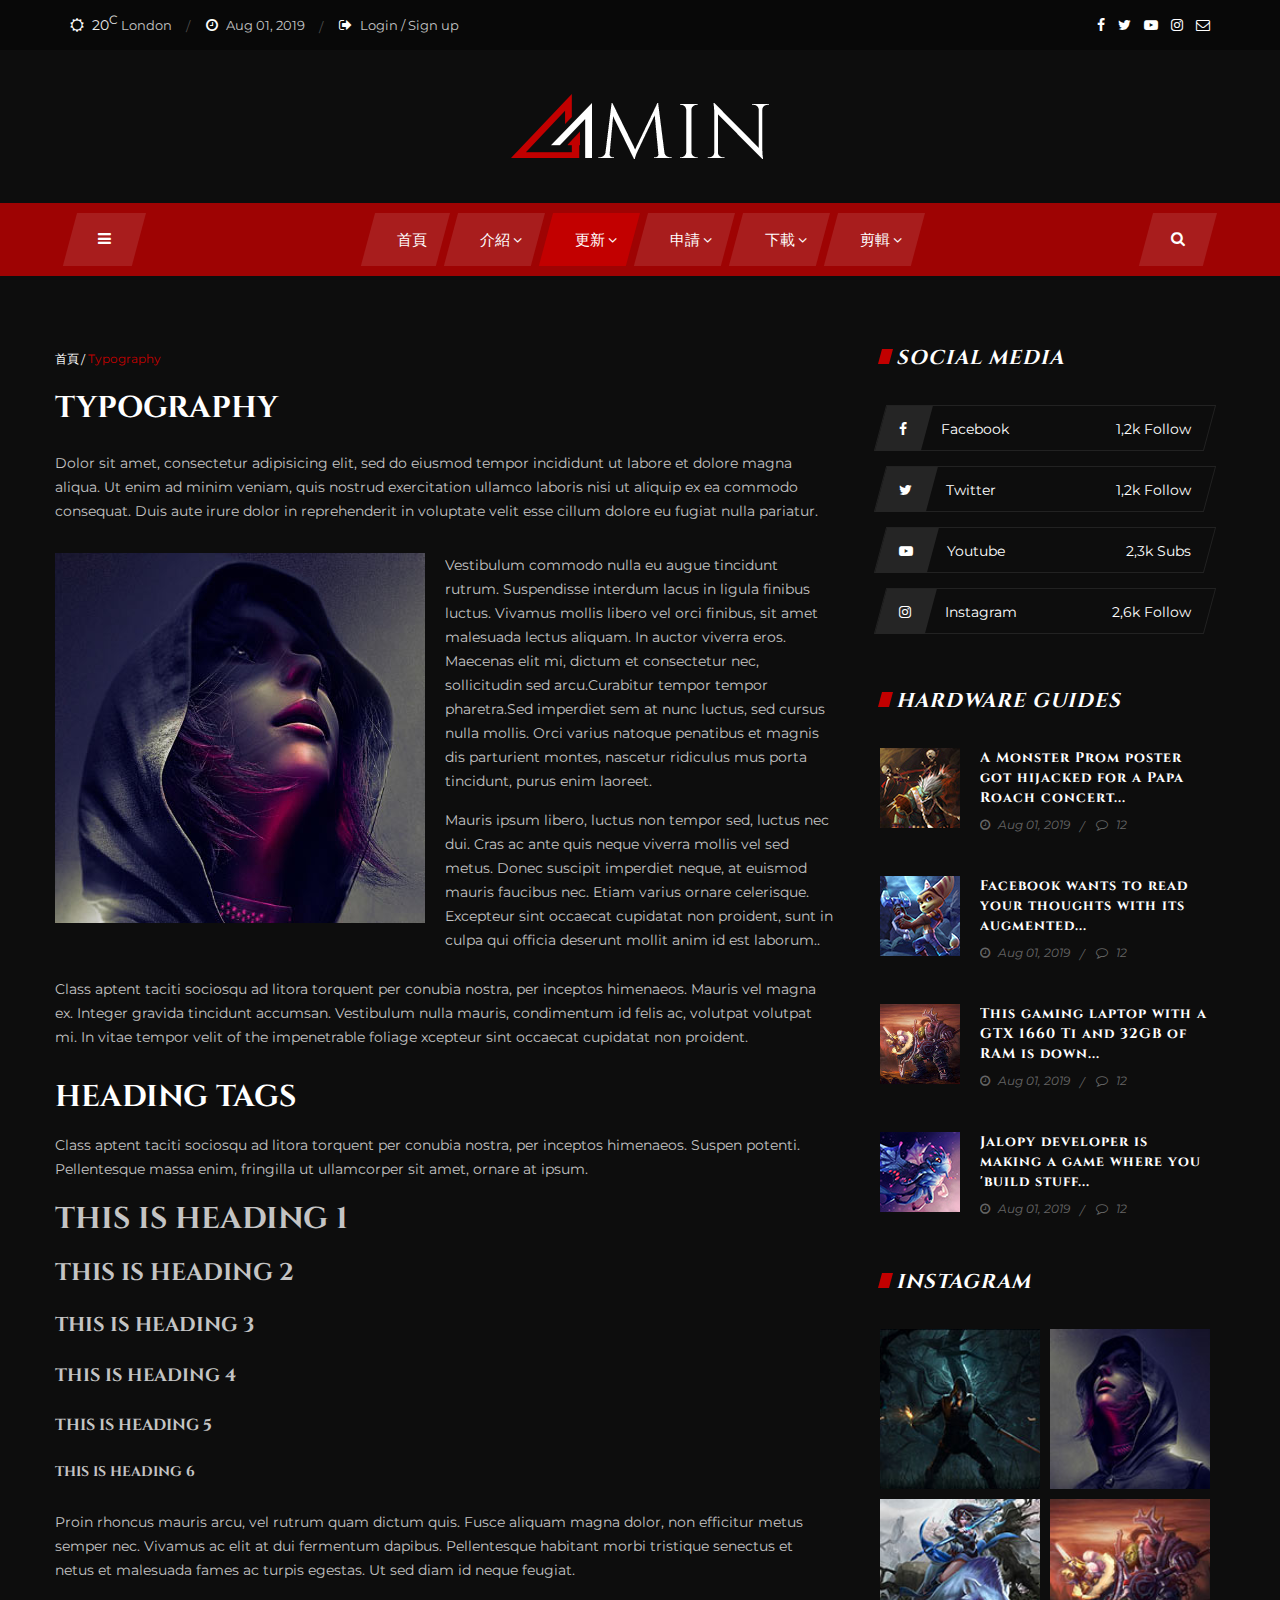
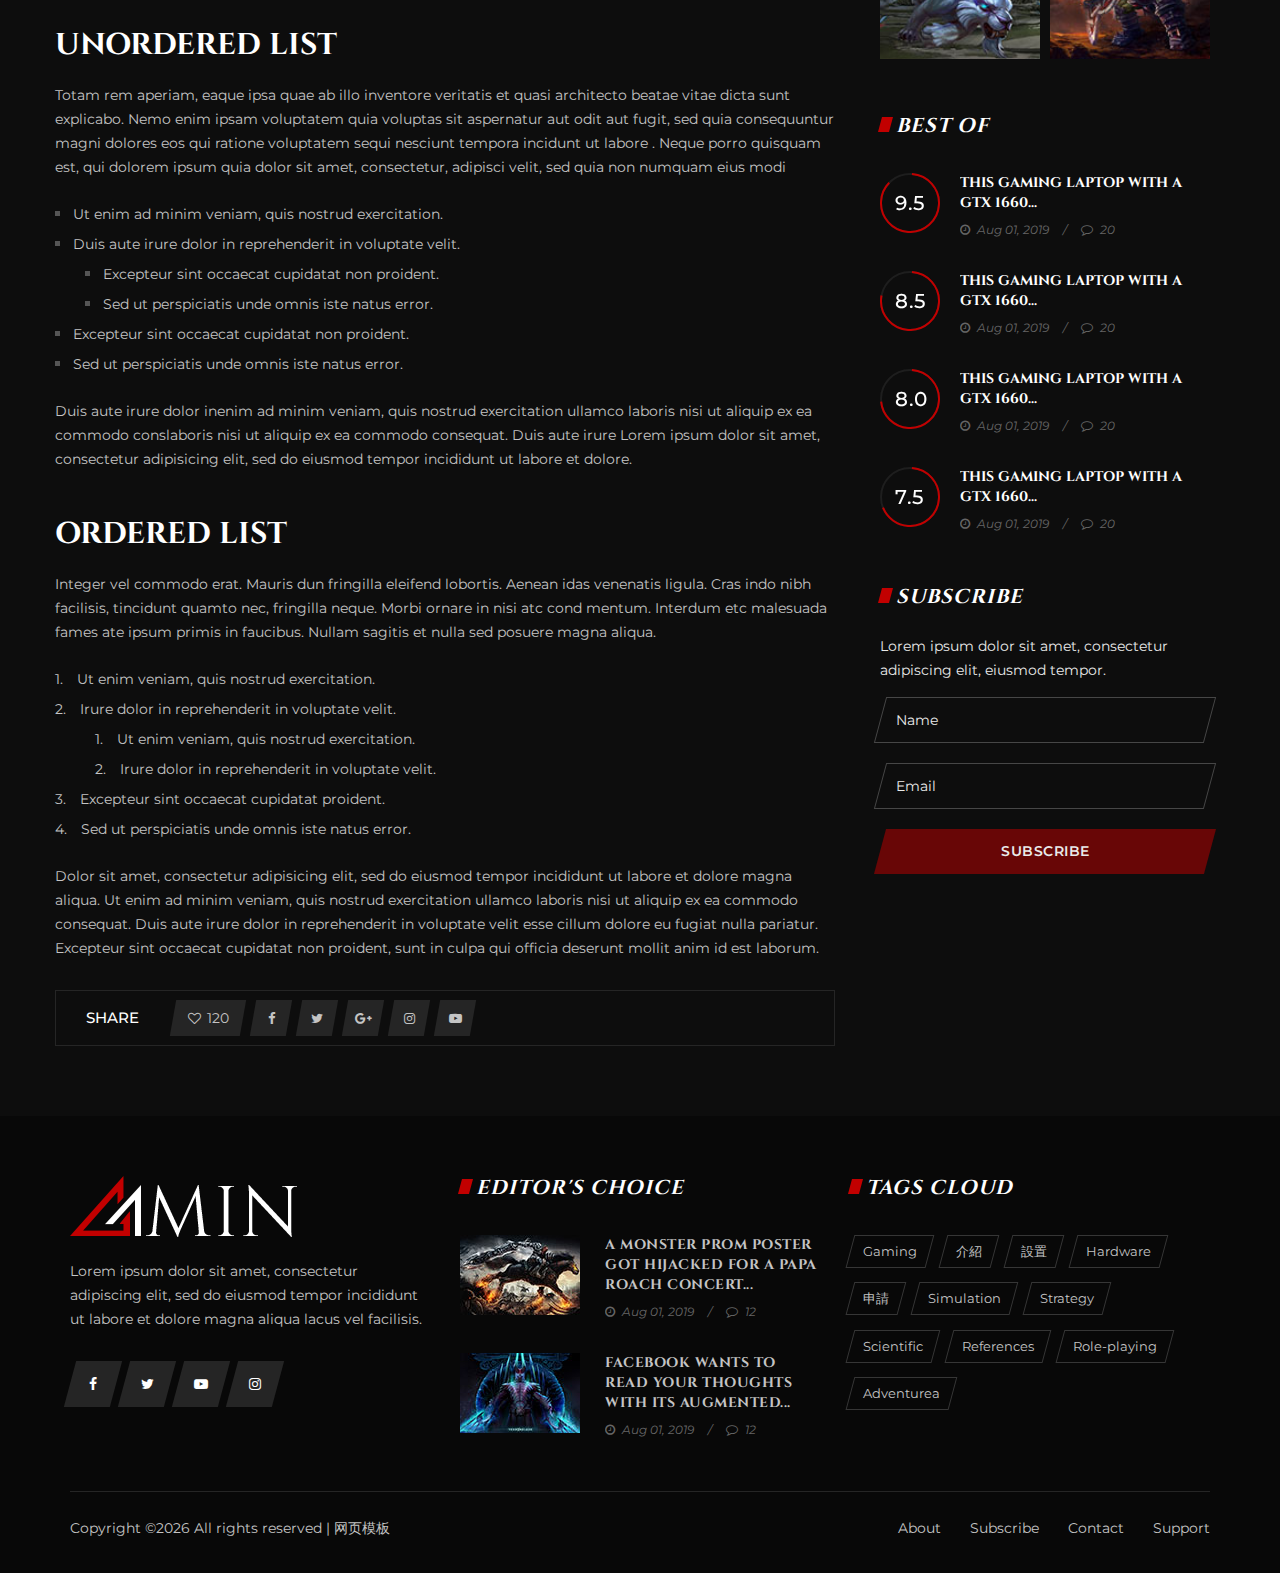
<file: typography.html>
<!DOCTYPE html>
<html lang="zxx">

<head>
    <meta charset="UTF-8">
    <meta name="description" content="Amin Template">
    <meta name="keywords" content="Amin, unica, creative, html">
    <meta name="viewport" content="width=device-width, initial-scale=1.0">
    <meta http-equiv="X-UA-Compatible" content="ie=edge">
    <title>Amin | Template</title>

    <!-- Google Font -->
    <link href="https://fonts.googleapis.com/css?family=Montserrat:300,400,500,600,700,800,900&display=swap"
        rel="stylesheet">
    <link href="https://fonts.googleapis.com/css?family=Cinzel:400,700,900&display=swap" rel="stylesheet">

    <!-- Css Styles -->
    <link rel="stylesheet" href="css/bootstrap.min.css" type="text/css">
    <link rel="stylesheet" href="css/font-awesome.min.css" type="text/css">
    <link rel="stylesheet" href="css/elegant-icons.css" type="text/css">
    <link rel="stylesheet" href="css/owl.carousel.min.css" type="text/css">
    <link rel="stylesheet" href="css/barfiller.css" type="text/css">
    <link rel="stylesheet" href="css/magnific-popup.css" type="text/css">
    <link rel="stylesheet" href="css/slicknav.min.css" type="text/css">
    <link rel="stylesheet" href="css/style.css" type="text/css">
</head>

<body>
    <!-- Page Preloder -->
    <div id="preloder">
        <div class="loader"></div>
    </div>

    <!-- Humberger Menu Begin -->
    <div class="humberger-menu-overlay"></div>
    <div class="humberger-menu-wrapper">
        <div class="hw-logo">
            <a href="#"><img src="img/f-logo.png" alt=""></a>
        </div>
        <div class="hw-menu mobile-menu">
            <ul>
                <li><a href="./index.html">首頁</a></li>
                <li><a href="#">更新<i class="fa fa-angle-down"></i></a>
                    <ul class="dropdown">
                        <li><a href="#">詳情</a></li>
                    </ul>
                </li>
				<li><a href="#">介紹<i class="fa fa-angle-down"></i></a>
				    <ul class="dropdown">
                        <li><a href="#">設置</a></li>
                        <li><a href="#">職業</a></li>
                        <li><a href="#">武器</a></li>
                        <li><a href="#">防具</a></li>
						<li><a href="#">道具</a></li>
						<li><a href="#">娃娃</a></li>
						<li><a href="#">魔法</a></li>
                    </ul>
                </li>
                <li><a href="#">申請<i class="fa fa-angle-down"></i></a>
                    <ul class="dropdown">
                        <li><a href="#">遊戲帳號</a></li>
                    </ul>
                </li>
                <li><a href="#">下載<i class="fa fa-angle-down"></i></a>
                    <ul class="dropdown">
                        <li><a href="#">下載區</a></li>
                    </ul>
                </li>
                <li><a href="#">剪輯<i class="fa fa-angle-down"></i></a>
                    <ul class="dropdown">
                        <li><a href="#">遊戲彩蛋</a></li>
                    </ul>
                </li>
            </ul>
        </div>
        <div id="mobile-menu-wrap"></div>
        <div class="hw-copyright">
            Copyright © <a target="_blank" href="http://www.mobanwang.com/" title="网页模板">网页模板</a>. All rights reserved
        </div>
        <div class="hw-social">
            <a href="#"><i class="fa fa-facebook"></i></a>
            <a href="#"><i class="fa fa-twitter"></i></a>
            <a href="#"><i class="fa fa-youtube-play"></i></a>
            <a href="#"><i class="fa fa-instagram"></i></a>
        </div>
        <div class="hw-insta-media">
            <div class="section-title">
                <h5>Instagram</h5>
            </div>
            <div class="insta-pic">
                <img src="img/instagram/ip-1.jpg" alt="">
                <img src="img/instagram/ip-2.jpg" alt="">
                <img src="img/instagram/ip-3.jpg" alt="">
                <img src="img/instagram/ip-4.jpg" alt="">
            </div>
        </div>
    </div>
    <!-- Humberger Menu End -->

    <!-- Header Section Begin -->
    <header class="header-section">
        <div class="ht-options">
            <div class="container">
                <div class="row">
                    <div class="col-lg-6 col-md-8">
                        <div class="ht-widget">
                            <ul>
                                <li><i class="fa fa-sun-o"></i> <span>20<sup>c</sup></span> London</li>
                                <li><i class="fa fa-clock-o"></i> Aug 01, 2019</li>
                                <li class="signup-switch signup-open"><i class="fa fa-sign-out"></i> Login / Sign up
                                </li>
                            </ul>
                        </div>
                    </div>
                    <div class="col-lg-6 col-md-4">
                        <div class="ht-social">
                            <a href="#"><i class="fa fa-facebook"></i></a>
                            <a href="#"><i class="fa fa-twitter"></i></a>
                            <a href="#"><i class="fa fa-youtube-play"></i></a>
                            <a href="#"><i class="fa fa-instagram"></i></a>
                            <a href="#"><i class="fa fa-envelope-o"></i></a>
                        </div>
                    </div>
                </div>
            </div>
        </div>
        <div class="logo">
            <div class="container">
                <div class="row">
                    <div class="col-lg-12 text-center">
                       <a href="./index.html"><img src="img/logo.png" alt=""></a>
                    </div>
                </div>
            </div>
        </div>
        <div class="nav-options">
            <div class="container">
                <div class="humberger-menu humberger-open">
                    <i class="fa fa-bars"></i>
                </div>
                <div class="nav-search search-switch">
                    <i class="fa fa-search"></i>
                </div>
                <div class="nav-menu">
                    <ul>
                        <li><a href="./index.html"><span>首頁</span></a></li>
                        <li class="mega-menu"><a href="#"><span>介紹<i class="fa fa-angle-down"></i></span></a>
                            <div class="megamenu-wrapper">
                                <ul class="mw-nav">
                                    <li><a href="#"><span>設置</span></a></li>
                                    <li><a href="#"><span>職業</span></a></li>
									<li><a href="#"><span>地圖</span></a></li>
                                    <li><a href="#"><span>武器</span></a></li>
                                    <li><a href="#"><span>防具</span></a></li>
									<li><a href="#"><span>道具</span></a></li>
									<li><a href="#"><span>娃娃</span></a></li>
									<li><a href="#"><span>魔法</span></a></li>
                                </ul>
                                <div class="mw-post">
                                    <div class="mw-post-item">
                                        <div class="mw-pic">
                                            <img src="img/megamenu/mm-1.jpg" alt="">
                                        </div>
                                        <div class="mw-text">
                                            <h6><a href="#">A Monster Prom poster got hijacked for a Papa Roach
                                                    concert...</a></h6>
                                            <ul>
                                                <li><i class="fa fa-clock-o"></i> Aug 01, 2019</li>
                                                <li><i class="fa fa-comment-o"></i> 12</li>
                                            </ul>
                                        </div>
                                    </div>
                                    <div class="mw-post-item">
                                        <div class="mw-pic">
                                            <img src="img/megamenu/mm-2.jpg" alt="">
                                        </div>
                                        <div class="mw-text">
                                            <h6><a href="#">A new Borderlands 3 trailer introduces Moze and her...</a>
                                            </h6>
                                            <ul>
                                                <li><i class="fa fa-clock-o"></i> Aug 01, 2019</li>
                                                <li><i class="fa fa-comment-o"></i> 12</li>
                                            </ul>
                                        </div>
                                    </div>
                                    <div class="mw-post-item">
                                        <div class="mw-pic">
                                            <img src="img/megamenu/mm-3.jpg" alt="">
                                        </div>
                                        <div class="mw-text">
                                            <h6><a href="#">Teamfight Tactics is in chaos after today's patch...</a>
                                            </h6>
                                            <ul>
                                                <li><i class="fa fa-clock-o"></i> Aug 01, 2019</li>
                                                <li><i class="fa fa-comment-o"></i> 12</li>
                                            </ul>
                                        </div>
                                    </div>
                                    <div class="mw-post-item">
                                        <div class="mw-pic">
                                            <img src="img/megamenu/mm-4.jpg" alt="">
                                        </div>
                                        <div class="mw-text">
                                            <h6><a href="#">Borderlands 2 dev explains why there's mysterious
                                                    boxes...</a></h6>
                                            <ul>
                                                <li><i class="fa fa-clock-o"></i> Aug 01, 2019</li>
                                                <li><i class="fa fa-comment-o"></i> 12</li>
                                            </ul>
                                        </div>
                                    </div>
                                    <div class="mw-post-item">
                                        <div class="mw-pic">
                                            <img src="img/megamenu/mm-5.jpg" alt="">
                                        </div>
                                        <div class="mw-text">
                                            <h6><a href="#">Capcom asks select fans to test new Resident Evil game</a>
                                            </h6>
                                            <ul>
                                                <li><i class="fa fa-clock-o"></i> Aug 01, 2019</li>
                                                <li><i class="fa fa-comment-o"></i> 12</li>
                                            </ul>
                                        </div>
                                    </div>
                                </div>
                            </div>
                        </li>
                        <li class="active"><a href="#"><span>更新<i class="fa fa-angle-down"></i></span></a>
                            <ul class="dropdown">
                                <li><a href="#">詳情</a></li>
                            </ul>
                        </li>
                        <li><a href="#"><span>申請<i class="fa fa-angle-down"></i></span></a></li>
                        <li><a href="#"><span>下載<i class="fa fa-angle-down"></i></span></a></li>
                        <li><a href="#"><span>剪輯<i class="fa fa-angle-down"></i></span></a></li>
                    </ul>
                </div>
            </div>
        </div>
    </header>
    <!-- Header End -->

    <!-- Details Post Section Begin -->
    <section class="details-post-section spad">
        <div class="container">
            <div class="row">
                <div class="col-lg-8 p-0">
                    <div class="details-text typography-page">
                        <div class="dt-breadcrumb">
                            <div class="dt-bread-option">
                                <a href="#">首頁</a>
                                <span>Typography</span>
                            </div>
                            <h3>TYPOGRAPHY</h3>
                        </div>
                        <div class="dt-desc">
                            <p>Dolor sit amet, consectetur adipisicing elit, sed do eiusmod tempor incididunt ut labore
                                et dolore magna aliqua. Ut enim ad minim veniam, quis nostrud exercitation ullamco
                                laboris nisi ut aliquip ex ea commodo consequat. Duis aute irure dolor in reprehenderit
                                in voluptate velit esse cillum dolore eu fugiat nulla pariatur.</p>
                        </div>
                        <div class="dt-pic-item">
                            <div class="dp-pic">
                                <img src="img/details/dp-p1.jpg" alt="">
                            </div>
                            <div class="dp-text">
                                <p>Vestibulum commodo nulla eu augue tincidunt rutrum. Suspendisse interdum lacus in
                                    ligula finibus luctus. Vivamus mollis libero vel orci finibus, sit amet malesuada
                                    lectus aliquam. In auctor viverra eros. Maecenas elit mi, dictum et consectetur nec,
                                    sollicitudin sed arcu.Curabitur tempor tempor pharetra.Sed imperdiet sem at nunc
                                    luctus, sed cursus nulla mollis. Orci varius natoque penatibus et magnis dis
                                    parturient montes, nascetur ridiculus mus porta tincidunt, purus enim laoreet.</p>
                                <p>Mauris ipsum libero, luctus non tempor sed, luctus nec dui. Cras ac ante quis neque
                                    viverra mollis vel sed metus. Donec suscipit imperdiet neque, at euismod mauris
                                    faucibus nec. Etiam varius ornare celerisque. Excepteur sint occaecat cupidatat non
                                    proident, sunt in culpa qui officia deserunt mollit anim id est laborum..</p>
                            </div>
                        </div>
                        <div class="dt-desc">
                            <p>Class aptent taciti sociosqu ad litora torquent per conubia nostra, per inceptos
                                himenaeos. Mauris vel magna ex. Integer gravida tincidunt accumsan. Vestibulum nulla
                                mauris, condimentum id felis ac, volutpat volutpat mi. In vitae tempor velit of the
                                impenetrable foliage xcepteur sint occaecat cupidatat non proident.</p>
                        </div>
                        <div class="dt-heading-tags">
                            <h3 class="title">Heading tags</h3>
                            <p>Class aptent taciti sociosqu ad litora torquent per conubia nostra, per inceptos
                                himenaeos. Suspen potenti. Pellentesque massa enim, fringilla ut ullamcorper sit amet,
                                ornare at ipsum.</p>
                            <div class="heading-list">
                                <h3>This is heading 1</h3>
                                <h4>This is heading 2</h4>
                                <h5 class="large-h5">This is heading 3</h5>
                                <h5>This is heading 4</h5>
                                <h6>This is heading 5</h6>
                                <h6 class="small-h6">This is heading 6</h6>
                            </div>
                            <p>Proin rhoncus mauris arcu, vel rutrum quam dictum quis. Fusce aliquam magna dolor, non
                                efficitur metus semper nec. Vivamus ac elit at dui fermentum dapibus. Pellentesque
                                habitant morbi tristique senectus et netus et malesuada fames ac turpis egestas. Ut sed
                                diam id neque feugiat.</p>
                        </div>
                        <div class="dt-listing unorder-list">
                            <h3>Unordered List</h3>
                            <p>Totam rem aperiam, eaque ipsa quae ab illo inventore veritatis et quasi architecto beatae
                                vitae dicta sunt explicabo. Nemo enim ipsam voluptatem quia voluptas sit aspernatur aut
                                odit aut fugit, sed quia consequuntur magni dolores eos qui ratione voluptatem sequi
                                nesciunt tempora incidunt ut labore . Neque porro quisquam est, qui dolorem ipsum quia
                                dolor sit amet, consectetur, adipisci velit, sed quia non numquam eius modi</p>
                            <ul>
                                <li>Ut enim ad minim veniam, quis nostrud exercitation. </li>
                                <li>Duis aute irure dolor in reprehenderit in voluptate velit.</li>
                                <li class="unorder-inner">Excepteur sint occaecat cupidatat non proident.</li>
                                <li class="unorder-inner">Sed ut perspiciatis unde omnis iste natus error.</li>
                                <li>Excepteur sint occaecat cupidatat non proident.</li>
                                <li>Sed ut perspiciatis unde omnis iste natus error.</li>
                            </ul>
                            <p>Duis aute irure dolor inenim ad minim veniam, quis nostrud exercitation ullamco laboris
                                nisi ut aliquip ex ea commodo conslaboris nisi ut aliquip ex ea commodo consequat. Duis
                                aute irure Lorem ipsum dolor sit amet, consectetur adipisicing elit, sed do eiusmod
                                tempor incididunt ut labore et dolore.</p>
                        </div>
                        <div class="dt-listing order-list">
                            <h3>Ordered List</h3>
                            <p>Integer vel commodo erat. Mauris dun fringilla eleifend lobortis. Aenean idas venenatis
                                ligula. Cras indo nibh facilisis, tincidunt quamto nec, fringilla neque. Morbi ornare in
                                nisi atc cond mentum. Interdum etc malesuada fames ate ipsum primis in faucibus. Nullam
                                sagitis et nulla sed posuere magna aliqua.</p>
                            <ul>
                                <li><span>1.</span> Ut enim veniam, quis nostrud exercitation.</li>
                                <li><span>2.</span> Irure dolor in reprehenderit in voluptate velit. </li>
                                <li class="order-inner"><span>1.</span> Ut enim veniam, quis nostrud exercitation.</li>
                                <li class="order-inner"><span>2.</span> Irure dolor in reprehenderit in voluptate velit.
                                </li>
                                <li><span>3.</span> Excepteur sint occaecat cupidatat proident.</li>
                                <li><span>4.</span> Sed ut perspiciatis unde omnis iste natus error.</li>
                            </ul>
                            <p>Dolor sit amet, consectetur adipisicing elit, sed do eiusmod tempor incididunt ut labore
                                et dolore magna aliqua. Ut enim ad minim veniam, quis nostrud exercitation ullamco
                                laboris nisi ut aliquip ex ea commodo consequat. Duis aute irure dolor in reprehenderit
                                in voluptate velit esse cillum dolore eu fugiat nulla pariatur. Excepteur sint occaecat
                                cupidatat non proident, sunt in culpa qui officia deserunt mollit anim id est laborum.
                            </p>
                        </div>
                        <div class="dt-share">
                            <div class="ds-title">Share</div>
                            <div class="ds-links">
                                <a href="#" class="wide"><i class="fa fa-heart-o"></i><span>120</span></a>
                                <a href="#"><i class="fa fa-facebook"></i></a>
                                <a href="#"><i class="fa fa-twitter"></i></a>
                                <a href="#"><i class="fa fa-google-plus"></i></a>
                                <a href="#"><i class="fa fa-instagram"></i></a>
                                <a href="#"><i class="fa fa-youtube-play"></i></a>
                            </div>
                        </div>
                    </div>
                </div>
                <div class="col-lg-4 col-md-7">
                    <div class="sidebar-option">
                        <div class="social-media">
                            <div class="section-title">
                                <h5>Social media</h5>
                            </div>
                            <ul>
                                <li>
                                    <div class="sm-icon"><i class="fa fa-facebook"></i></div>
                                    <span>Facebook</span>
                                    <div class="follow">1,2k Follow</div>
                                </li>
                                <li>
                                    <div class="sm-icon"><i class="fa fa-twitter"></i></div>
                                    <span>Twitter</span>
                                    <div class="follow">1,2k Follow</div>
                                </li>
                                <li>
                                    <div class="sm-icon"><i class="fa fa-youtube-play"></i></div>
                                    <span>Youtube</span>
                                    <div class="follow">2,3k Subs</div>
                                </li>
                                <li>
                                    <div class="sm-icon"><i class="fa fa-instagram"></i></div>
                                    <span>Instagram</span>
                                    <div class="follow">2,6k Follow</div>
                                </li>
                            </ul>
                        </div>
                        <div class="hardware-guides">
                            <div class="section-title">
                                <h5>Hardware guides</h5>
                            </div>
                            <div class="trending-item">
                                <div class="ti-pic">
                                    <img src="img/trending/trending-5.jpg" alt="">
                                </div>
                                <div class="ti-text">
                                    <h6><a href="#">A Monster Prom poster got hijacked for a Papa Roach concert...</a>
                                    </h6>
                                    <ul>
                                        <li><i class="fa fa-clock-o"></i> Aug 01, 2019</li>
                                        <li><i class="fa fa-comment-o"></i> 12</li>
                                    </ul>
                                </div>
                            </div>
                            <div class="trending-item">
                                <div class="ti-pic">
                                    <img src="img/trending/trending-6.jpg" alt="">
                                </div>
                                <div class="ti-text">
                                    <h6><a href="#">Facebook wants to read your thoughts with its augmented...</a></h6>
                                    <ul>
                                        <li><i class="fa fa-clock-o"></i> Aug 01, 2019</li>
                                        <li><i class="fa fa-comment-o"></i> 12</li>
                                    </ul>
                                </div>
                            </div>
                            <div class="trending-item">
                                <div class="ti-pic">
                                    <img src="img/trending/trending-7.jpg" alt="">
                                </div>
                                <div class="ti-text">
                                    <h6><a href="#">This gaming laptop with a GTX 1660 Ti and 32GB of RAM is down...</a>
                                    </h6>
                                    <ul>
                                        <li><i class="fa fa-clock-o"></i> Aug 01, 2019</li>
                                        <li><i class="fa fa-comment-o"></i> 12</li>
                                    </ul>
                                </div>
                            </div>
                            <div class="trending-item">
                                <div class="ti-pic">
                                    <img src="img/trending/trending-8.jpg" alt="">
                                </div>
                                <div class="ti-text">
                                    <h6><a href="#">Jalopy developer is making a game where you 'build stuff...</a></h6>
                                    <ul>
                                        <li><i class="fa fa-clock-o"></i> Aug 01, 2019</li>
                                        <li><i class="fa fa-comment-o"></i> 12</li>
                                    </ul>
                                </div>
                            </div>
                        </div>
                        <div class="insta-media">
                            <div class="section-title">
                                <h5>Instagram</h5>
                            </div>
                            <div class="insta-pic">
                                <img src="img/instagram/ip-1.jpg" alt="">
                                <img src="img/instagram/ip-2.jpg" alt="">
                                <img src="img/instagram/ip-3.jpg" alt="">
                                <img src="img/instagram/ip-4.jpg" alt="">
                            </div>
                        </div>
                        <div class="best-of-post">
                            <div class="section-title">
                                <h5>Best of</h5>
                            </div>
                            <div class="bp-item">
                                <div class="bp-loader">
                                    <div class="loader-circle-wrap">
                                        <div class="loader-circle">
                                            <span class="circle-progress-1" data-cpid="id-1" data-cpvalue="95"
                                                data-cpcolor="#c20000"></span>
                                            <div class="review-point">9.5</div>
                                        </div>
                                    </div>
                                </div>
                                <div class="bp-text">
                                    <h6><a href="#">This gaming laptop with a GTX 1660...</a></h6>
                                    <ul>
                                        <li><i class="fa fa-clock-o"></i> Aug 01, 2019</li>
                                        <li><i class="fa fa-comment-o"></i> 20</li>
                                    </ul>
                                </div>
                            </div>
                            <div class="bp-item">
                                <div class="bp-loader">
                                    <div class="loader-circle-wrap">
                                        <div class="loader-circle">
                                            <span class="circle-progress-1" data-cpid="id-2" data-cpvalue="85"
                                                data-cpcolor="#c20000"></span>
                                            <div class="review-point">8.5</div>
                                        </div>
                                    </div>
                                </div>
                                <div class="bp-text">
                                    <h6><a href="#">This gaming laptop with a GTX 1660...</a></h6>
                                    <ul>
                                        <li><i class="fa fa-clock-o"></i> Aug 01, 2019</li>
                                        <li><i class="fa fa-comment-o"></i> 20</li>
                                    </ul>
                                </div>
                            </div>
                            <div class="bp-item">
                                <div class="bp-loader">
                                    <div class="loader-circle-wrap">
                                        <div class="loader-circle">
                                            <span class="circle-progress-1" data-cpid="id-3" data-cpvalue="80"
                                                data-cpcolor="#c20000"></span>
                                            <div class="review-point">8.0</div>
                                        </div>
                                    </div>
                                </div>
                                <div class="bp-text">
                                    <h6><a href="#">This gaming laptop with a GTX 1660...</a></h6>
                                    <ul>
                                        <li><i class="fa fa-clock-o"></i> Aug 01, 2019</li>
                                        <li><i class="fa fa-comment-o"></i> 20</li>
                                    </ul>
                                </div>
                            </div>
                            <div class="bp-item">
                                <div class="bp-loader">
                                    <div class="loader-circle-wrap">
                                        <div class="loader-circle">
                                            <span class="circle-progress-1" data-cpid="id-4" data-cpvalue="75"
                                                data-cpcolor="#c20000"></span>
                                            <div class="review-point">7.5</div>
                                        </div>
                                    </div>
                                </div>
                                <div class="bp-text">
                                    <h6><a href="#">This gaming laptop with a GTX 1660...</a></h6>
                                    <ul>
                                        <li><i class="fa fa-clock-o"></i> Aug 01, 2019</li>
                                        <li><i class="fa fa-comment-o"></i> 20</li>
                                    </ul>
                                </div>
                            </div>
                        </div>
                        <div class="subscribe-option">
                            <div class="section-title">
                                <h5>Subscribe</h5>
                            </div>
                            <p>Lorem ipsum dolor sit amet, consectetur adipiscing elit, eiusmod tempor.</p>
                            <form action="#">
                                <input type="text" placeholder="Name">
                                <input type="text" placeholder="Email">
                                <button type="submit"><span>Subscribe</span></button>
                            </form>
                        </div>
                    </div>
                </div>
            </div>
        </div>
    </section>
    <!-- Details Post Section End -->

    <!-- Footer Section Begin -->
    <footer class="footer-section">
        <div class="container">
            <div class="row">
                <div class="col-lg-4">
                    <div class="footer-about">
                        <div class="fa-logo">
                            <a href="#"><img src="img/f-logo.png" alt=""></a>
                        </div>
                        <p>Lorem ipsum dolor sit amet, consectetur adipiscing elit, sed do eiusmod tempor incididunt ut
                            labore et dolore magna aliqua lacus vel facilisis.</p>
                        <div class="fa-social">
                            <a href="#"><i class="fa fa-facebook"></i></a>
                            <a href="#"><i class="fa fa-twitter"></i></a>
                            <a href="#"><i class="fa fa-youtube-play"></i></a>
                            <a href="#"><i class="fa fa-instagram"></i></a>
                        </div>
                    </div>
                </div>
                <div class="col-lg-4 col-md-6">
                    <div class="editor-choice">
                        <div class="section-title">
                            <h5>Editor's Choice</h5>
                        </div>
                        <div class="ec-item">
                            <div class="ec-pic">
                                <img src="img/trending/editor-1.jpg" alt="">
                            </div>
                            <div class="ec-text">
                                <h6><a href="#">A Monster Prom poster got hijacked for a Papa Roach concert...</a>
                                </h6>
                                <ul>
                                    <li><i class="fa fa-clock-o"></i> Aug 01, 2019</li>
                                    <li><i class="fa fa-comment-o"></i> 12</li>
                                </ul>
                            </div>
                        </div>
                        <div class="ec-item">
                            <div class="ec-pic">
                                <img src="img/trending/editor-2.jpg" alt="">
                            </div>
                            <div class="ec-text">
                                <h6><a href="#">Facebook wants to read your thoughts with its augmented...</a>
                                </h6>
                                <ul>
                                    <li><i class="fa fa-clock-o"></i> Aug 01, 2019</li>
                                    <li><i class="fa fa-comment-o"></i> 12</li>
                                </ul>
                            </div>
                        </div>
                    </div>
                </div>
                <div class="col-lg-4 col-md-6">
                    <div class="tags-cloud">
                        <div class="section-title">
                            <h5>Tags Cloud</h5>
                        </div>
                        <div class="tag-list">
                            <a href="#"><span>Gaming</span></a>
                            <a href="#"><span>介紹</span></a>
                            <a href="#"><span>設置</span></a>
                            <a href="#"><span>Hardware</span></a>
                            <a href="#"><span>申請</span></a>
                            <a href="#"><span>Simulation</span></a>
                            <a href="#"><span>Strategy</span></a>
                            <a href="#"><span>Scientific</span></a>
                            <a href="#"><span>References</span></a>
                            <a href="#"><span>Role-playing</span></a>
                            <a href="#"><span>Adventurea</span></a>
                        </div>
                    </div>
                </div>
            </div>
            <div class="copyright-area">
                <div class="row">
                    <div class="col-lg-6">
                        <div class="ca-text"><p>
  Copyright &copy;<script>document.write(new Date().getFullYear());</script> All rights reserved | <a target="_blank" href="http://www.mobanwang.com/" title="网页模板">网页模板</a>
  </p></div>
                    </div>
                    <div class="col-lg-6">
                        <div class="ca-links">
                            <a href="#">About</a>
                            <a href="#">Subscribe</a>
                            <a href="#">Contact</a>
                            <a href="#">Support</a>
                        </div>
                    </div>
                </div>
            </div>
        </div>
    </footer>
    <!-- Footer Section End -->

    <!-- Sign Up Section Begin -->
    <div class="signup-section">
        <div class="signup-close"><i class="fa fa-close"></i></div>
        <div class="signup-text">
            <div class="container">
                <div class="signup-title">
                    <h2>Sign up</h2>
                    <p>Fill out the form below to recieve a free and confidential</p>
                </div>
                <form action="#" class="signup-form">
                    <div class="sf-input-list">
                        <input type="text" class="input-value" placeholder="User Name*">
                        <input type="text" class="input-value" placeholder="Password">
                        <input type="text" class="input-value" placeholder="Confirm Password">
                        <input type="text" class="input-value" placeholder="Email Address">
                        <input type="text" class="input-value" placeholder="Full Name">
                    </div>
                    <div class="radio-check">
                        <label for="rc-agree">I agree with the term & conditions
                            <input type="checkbox" id="rc-agree">
                            <span class="checkbox"></span>
                        </label>
                    </div>
                    <button type="submit"><span>REGISTER NOW</span></button>
                </form>
            </div>
        </div>
    </div>
    <!-- Sign Up Section End -->

    <!-- Search model Begin -->
    <div class="search-model">
        <div class="h-100 d-flex align-items-center justify-content-center">
            <div class="search-close-switch">+</div>
            <form class="search-model-form">
                <input type="text" id="search-input" placeholder="Search here.....">
            </form>
        </div>
    </div>
    <!-- Search model end -->

    <!-- Js Plugins -->
    <script src="js/jquery-3.3.1.min.js"></script>
    <script src="js/bootstrap.min.js"></script>
    <script src="js/jquery.magnific-popup.min.js"></script>
    <script src="js/circle-progress.min.js"></script>
    <script src="js/jquery.barfiller.js"></script>
    <script src="js/jquery.slicknav.js"></script>
    <script src="js/owl.carousel.min.js"></script>
    <script src="js/main.js"></script>
</body>

</html>
</file>
<file: css/elegant-icons.css>
@font-face {
	font-family: 'ElegantIcons';
	src:url('../fonts/ElegantIcons.eot');
	src:url('../fonts/ElegantIcons.eot?#iefix') format('embedded-opentype'),
		url('../fonts/ElegantIcons.woff') format('woff'),
		url('../fonts/ElegantIcons.ttf') format('truetype'),
		url('../fonts/ElegantIcons.svg#ElegantIcons') format('svg');
	font-weight: normal;
	font-style: normal;
}

/* Use the following CSS code if you want to use data attributes for inserting your icons */
[data-icon]:before {
	font-family: 'ElegantIcons';
	content: attr(data-icon);
	speak: none;
	font-weight: normal;
	font-variant: normal;
	text-transform: none;
	line-height: 1;
	-webkit-font-smoothing: antialiased;
	-moz-osx-font-smoothing: grayscale;
}

/* Use the following CSS code if you want to have a class per icon */
/*
Instead of a list of all class selectors,
you can use the generic selector below, but it's slower:
[class*="your-class-prefix"] {
*/
.arrow_up, .arrow_down, .arrow_left, .arrow_right, .arrow_left-up, .arrow_right-up, .arrow_right-down, .arrow_left-down, .arrow-up-down, .arrow_up-down_alt, .arrow_left-right_alt, .arrow_left-right, .arrow_expand_alt2, .arrow_expand_alt, .arrow_condense, .arrow_expand, .arrow_move, .arrow_carrot-up, .arrow_carrot-down, .arrow_carrot-left, .arrow_carrot-right, .arrow_carrot-2up, .arrow_carrot-2down, .arrow_carrot-2left, .arrow_carrot-2right, .arrow_carrot-up_alt2, .arrow_carrot-down_alt2, .arrow_carrot-left_alt2, .arrow_carrot-right_alt2, .arrow_carrot-2up_alt2, .arrow_carrot-2down_alt2, .arrow_carrot-2left_alt2, .arrow_carrot-2right_alt2, .arrow_triangle-up, .arrow_triangle-down, .arrow_triangle-left, .arrow_triangle-right, .arrow_triangle-up_alt2, .arrow_triangle-down_alt2, .arrow_triangle-left_alt2, .arrow_triangle-right_alt2, .arrow_back, .icon_minus-06, .icon_plus, .icon_close, .icon_check, .icon_minus_alt2, .icon_plus_alt2, .icon_close_alt2, .icon_check_alt2, .icon_zoom-out_alt, .icon_zoom-in_alt, .icon_search, .icon_box-empty, .icon_box-selected, .icon_minus-box, .icon_plus-box, .icon_box-checked, .icon_circle-empty, .icon_circle-slelected, .icon_stop_alt2, .icon_stop, .icon_pause_alt2, .icon_pause, .icon_menu, .icon_menu-square_alt2, .icon_menu-circle_alt2, .icon_ul, .icon_ol, .icon_adjust-horiz, .icon_adjust-vert, .icon_document_alt, .icon_documents_alt, .icon_pencil, .icon_pencil-edit_alt, .icon_pencil-edit, .icon_folder-alt, .icon_folder-open_alt, .icon_folder-add_alt, .icon_info_alt, .icon_error-oct_alt, .icon_error-circle_alt, .icon_error-triangle_alt, .icon_question_alt2, .icon_question, .icon_comment_alt, .icon_chat_alt, .icon_vol-mute_alt, .icon_volume-low_alt, .icon_volume-high_alt, .icon_quotations, .icon_quotations_alt2, .icon_clock_alt, .icon_lock_alt, .icon_lock-open_alt, .icon_key_alt, .icon_cloud_alt, .icon_cloud-upload_alt, .icon_cloud-download_alt, .icon_image, .icon_images, .icon_lightbulb_alt, .icon_gift_alt, .icon_house_alt, .icon_genius, .icon_mobile, .icon_tablet, .icon_laptop, .icon_desktop, .icon_camera_alt, .icon_mail_alt, .icon_cone_alt, .icon_ribbon_alt, .icon_bag_alt, .icon_creditcard, .icon_cart_alt, .icon_paperclip, .icon_tag_alt, .icon_tags_alt, .icon_trash_alt, .icon_cursor_alt, .icon_mic_alt, .icon_compass_alt, .icon_pin_alt, .icon_pushpin_alt, .icon_map_alt, .icon_drawer_alt, .icon_toolbox_alt, .icon_book_alt, .icon_calendar, .icon_film, .icon_table, .icon_contacts_alt, .icon_headphones, .icon_lifesaver, .icon_piechart, .icon_refresh, .icon_link_alt, .icon_link, .icon_loading, .icon_blocked, .icon_archive_alt, .icon_heart_alt, .icon_star_alt, .icon_star-half_alt, .icon_star, .icon_star-half, .icon_tools, .icon_tool, .icon_cog, .icon_cogs, .arrow_up_alt, .arrow_down_alt, .arrow_left_alt, .arrow_right_alt, .arrow_left-up_alt, .arrow_right-up_alt, .arrow_right-down_alt, .arrow_left-down_alt, .arrow_condense_alt, .arrow_expand_alt3, .arrow_carrot_up_alt, .arrow_carrot-down_alt, .arrow_carrot-left_alt, .arrow_carrot-right_alt, .arrow_carrot-2up_alt, .arrow_carrot-2dwnn_alt, .arrow_carrot-2left_alt, .arrow_carrot-2right_alt, .arrow_triangle-up_alt, .arrow_triangle-down_alt, .arrow_triangle-left_alt, .arrow_triangle-right_alt, .icon_minus_alt, .icon_plus_alt, .icon_close_alt, .icon_check_alt, .icon_zoom-out, .icon_zoom-in, .icon_stop_alt, .icon_menu-square_alt, .icon_menu-circle_alt, .icon_document, .icon_documents, .icon_pencil_alt, .icon_folder, .icon_folder-open, .icon_folder-add, .icon_folder_upload, .icon_folder_download, .icon_info, .icon_error-circle, .icon_error-oct, .icon_error-triangle, .icon_question_alt, .icon_comment, .icon_chat, .icon_vol-mute, .icon_volume-low, .icon_volume-high, .icon_quotations_alt, .icon_clock, .icon_lock, .icon_lock-open, .icon_key, .icon_cloud, .icon_cloud-upload, .icon_cloud-download, .icon_lightbulb, .icon_gift, .icon_house, .icon_camera, .icon_mail, .icon_cone, .icon_ribbon, .icon_bag, .icon_cart, .icon_tag, .icon_tags, .icon_trash, .icon_cursor, .icon_mic, .icon_compass, .icon_pin, .icon_pushpin, .icon_map, .icon_drawer, .icon_toolbox, .icon_book, .icon_contacts, .icon_archive, .icon_heart, .icon_profile, .icon_group, .icon_grid-2x2, .icon_grid-3x3, .icon_music, .icon_pause_alt, .icon_phone, .icon_upload, .icon_download, .social_facebook, .social_twitter, .social_pinterest, .social_googleplus, .social_tumblr, .social_tumbleupon, .social_wordpress, .social_instagram, .social_dribbble, .social_vimeo, .social_linkedin, .social_rss, .social_deviantart, .social_share, .social_myspace, .social_skype, .social_youtube, .social_picassa, .social_googledrive, .social_flickr, .social_blogger, .social_spotify, .social_delicious, .social_facebook_circle, .social_twitter_circle, .social_pinterest_circle, .social_googleplus_circle, .social_tumblr_circle, .social_stumbleupon_circle, .social_wordpress_circle, .social_instagram_circle, .social_dribbble_circle, .social_vimeo_circle, .social_linkedin_circle, .social_rss_circle, .social_deviantart_circle, .social_share_circle, .social_myspace_circle, .social_skype_circle, .social_youtube_circle, .social_picassa_circle, .social_googledrive_alt2, .social_flickr_circle, .social_blogger_circle, .social_spotify_circle, .social_delicious_circle, .social_facebook_square, .social_twitter_square, .social_pinterest_square, .social_googleplus_square, .social_tumblr_square, .social_stumbleupon_square, .social_wordpress_square, .social_instagram_square, .social_dribbble_square, .social_vimeo_square, .social_linkedin_square, .social_rss_square, .social_deviantart_square, .social_share_square, .social_myspace_square, .social_skype_square, .social_youtube_square, .social_picassa_square, .social_googledrive_square, .social_flickr_square, .social_blogger_square, .social_spotify_square, .social_delicious_square, .icon_printer, .icon_calulator, .icon_building, .icon_floppy, .icon_drive, .icon_search-2, .icon_id, .icon_id-2, .icon_puzzle, .icon_like, .icon_dislike, .icon_mug, .icon_currency, .icon_wallet, .icon_pens, .icon_easel, .icon_flowchart, .icon_datareport, .icon_briefcase, .icon_shield, .icon_percent, .icon_globe, .icon_globe-2, .icon_target, .icon_hourglass, .icon_balance, .icon_rook, .icon_printer-alt, .icon_calculator_alt, .icon_building_alt, .icon_floppy_alt, .icon_drive_alt, .icon_search_alt, .icon_id_alt, .icon_id-2_alt, .icon_puzzle_alt, .icon_like_alt, .icon_dislike_alt, .icon_mug_alt, .icon_currency_alt, .icon_wallet_alt, .icon_pens_alt, .icon_easel_alt, .icon_flowchart_alt, .icon_datareport_alt, .icon_briefcase_alt, .icon_shield_alt, .icon_percent_alt, .icon_globe_alt, .icon_clipboard {
	font-family: 'ElegantIcons';
	speak: none;
	font-style: normal;
	font-weight: normal;
	font-variant: normal;
	text-transform: none;
	line-height: 1;
	-webkit-font-smoothing: antialiased;
}
.arrow_up:before {
	content: "\21";
}
.arrow_down:before {
	content: "\22";
}
.arrow_left:before {
	content: "\23";
}
.arrow_right:before {
	content: "\24";
}
.arrow_left-up:before {
	content: "\25";
}
.arrow_right-up:before {
	content: "\26";
}
.arrow_right-down:before {
	content: "\27";
}
.arrow_left-down:before {
	content: "\28";
}
.arrow-up-down:before {
	content: "\29";
}
.arrow_up-down_alt:before {
	content: "\2a";
}
.arrow_left-right_alt:before {
	content: "\2b";
}
.arrow_left-right:before {
	content: "\2c";
}
.arrow_expand_alt2:before {
	content: "\2d";
}
.arrow_expand_alt:before {
	content: "\2e";
}
.arrow_condense:before {
	content: "\2f";
}
.arrow_expand:before {
	content: "\30";
}
.arrow_move:before {
	content: "\31";
}
.arrow_carrot-up:before {
	content: "\32";
}
.arrow_carrot-down:before {
	content: "\33";
}
.arrow_carrot-left:before {
	content: "\34";
}
.arrow_carrot-right:before {
	content: "\35";
}
.arrow_carrot-2up:before {
	content: "\36";
}
.arrow_carrot-2down:before {
	content: "\37";
}
.arrow_carrot-2left:before {
	content: "\38";
}
.arrow_carrot-2right:before {
	content: "\39";
}
.arrow_carrot-up_alt2:before {
	content: "\3a";
}
.arrow_carrot-down_alt2:before {
	content: "\3b";
}
.arrow_carrot-left_alt2:before {
	content: "\3c";
}
.arrow_carrot-right_alt2:before {
	content: "\3d";
}
.arrow_carrot-2up_alt2:before {
	content: "\3e";
}
.arrow_carrot-2down_alt2:before {
	content: "\3f";
}
.arrow_carrot-2left_alt2:before {
	content: "\40";
}
.arrow_carrot-2right_alt2:before {
	content: "\41";
}
.arrow_triangle-up:before {
	content: "\42";
}
.arrow_triangle-down:before {
	content: "\43";
}
.arrow_triangle-left:before {
	content: "\44";
}
.arrow_triangle-right:before {
	content: "\45";
}
.arrow_triangle-up_alt2:before {
	content: "\46";
}
.arrow_triangle-down_alt2:before {
	content: "\47";
}
.arrow_triangle-left_alt2:before {
	content: "\48";
}
.arrow_triangle-right_alt2:before {
	content: "\49";
}
.arrow_back:before {
	content: "\4a";
}
.icon_minus-06:before {
	content: "\4b";
}
.icon_plus:before {
	content: "\4c";
}
.icon_close:before {
	content: "\4d";
}
.icon_check:before {
	content: "\4e";
}
.icon_minus_alt2:before {
	content: "\4f";
}
.icon_plus_alt2:before {
	content: "\50";
}
.icon_close_alt2:before {
	content: "\51";
}
.icon_check_alt2:before {
	content: "\52";
}
.icon_zoom-out_alt:before {
	content: "\53";
}
.icon_zoom-in_alt:before {
	content: "\54";
}
.icon_search:before {
	content: "\55";
}
.icon_box-empty:before {
	content: "\56";
}
.icon_box-selected:before {
	content: "\57";
}
.icon_minus-box:before {
	content: "\58";
}
.icon_plus-box:before {
	content: "\59";
}
.icon_box-checked:before {
	content: "\5a";
}
.icon_circle-empty:before {
	content: "\5b";
}
.icon_circle-slelected:before {
	content: "\5c";
}
.icon_stop_alt2:before {
	content: "\5d";
}
.icon_stop:before {
	content: "\5e";
}
.icon_pause_alt2:before {
	content: "\5f";
}
.icon_pause:before {
	content: "\60";
}
.icon_menu:before {
	content: "\61";
}
.icon_menu-square_alt2:before {
	content: "\62";
}
.icon_menu-circle_alt2:before {
	content: "\63";
}
.icon_ul:before {
	content: "\64";
}
.icon_ol:before {
	content: "\65";
}
.icon_adjust-horiz:before {
	content: "\66";
}
.icon_adjust-vert:before {
	content: "\67";
}
.icon_document_alt:before {
	content: "\68";
}
.icon_documents_alt:before {
	content: "\69";
}
.icon_pencil:before {
	content: "\6a";
}
.icon_pencil-edit_alt:before {
	content: "\6b";
}
.icon_pencil-edit:before {
	content: "\6c";
}
.icon_folder-alt:before {
	content: "\6d";
}
.icon_folder-open_alt:before {
	content: "\6e";
}
.icon_folder-add_alt:before {
	content: "\6f";
}
.icon_info_alt:before {
	content: "\70";
}
.icon_error-oct_alt:before {
	content: "\71";
}
.icon_error-circle_alt:before {
	content: "\72";
}
.icon_error-triangle_alt:before {
	content: "\73";
}
.icon_question_alt2:before {
	content: "\74";
}
.icon_question:before {
	content: "\75";
}
.icon_comment_alt:before {
	content: "\76";
}
.icon_chat_alt:before {
	content: "\77";
}
.icon_vol-mute_alt:before {
	content: "\78";
}
.icon_volume-low_alt:before {
	content: "\79";
}
.icon_volume-high_alt:before {
	content: "\7a";
}
.icon_quotations:before {
	content: "\7b";
}
.icon_quotations_alt2:before {
	content: "\7c";
}
.icon_clock_alt:before {
	content: "\7d";
}
.icon_lock_alt:before {
	content: "\7e";
}
.icon_lock-open_alt:before {
	content: "\e000";
}
.icon_key_alt:before {
	content: "\e001";
}
.icon_cloud_alt:before {
	content: "\e002";
}
.icon_cloud-upload_alt:before {
	content: "\e003";
}
.icon_cloud-download_alt:before {
	content: "\e004";
}
.icon_image:before {
	content: "\e005";
}
.icon_images:before {
	content: "\e006";
}
.icon_lightbulb_alt:before {
	content: "\e007";
}
.icon_gift_alt:before {
	content: "\e008";
}
.icon_house_alt:before {
	content: "\e009";
}
.icon_genius:before {
	content: "\e00a";
}
.icon_mobile:before {
	content: "\e00b";
}
.icon_tablet:before {
	content: "\e00c";
}
.icon_laptop:before {
	content: "\e00d";
}
.icon_desktop:before {
	content: "\e00e";
}
.icon_camera_alt:before {
	content: "\e00f";
}
.icon_mail_alt:before {
	content: "\e010";
}
.icon_cone_alt:before {
	content: "\e011";
}
.icon_ribbon_alt:before {
	content: "\e012";
}
.icon_bag_alt:before {
	content: "\e013";
}
.icon_creditcard:before {
	content: "\e014";
}
.icon_cart_alt:before {
	content: "\e015";
}
.icon_paperclip:before {
	content: "\e016";
}
.icon_tag_alt:before {
	content: "\e017";
}
.icon_tags_alt:before {
	content: "\e018";
}
.icon_trash_alt:before {
	content: "\e019";
}
.icon_cursor_alt:before {
	content: "\e01a";
}
.icon_mic_alt:before {
	content: "\e01b";
}
.icon_compass_alt:before {
	content: "\e01c";
}
.icon_pin_alt:before {
	content: "\e01d";
}
.icon_pushpin_alt:before {
	content: "\e01e";
}
.icon_map_alt:before {
	content: "\e01f";
}
.icon_drawer_alt:before {
	content: "\e020";
}
.icon_toolbox_alt:before {
	content: "\e021";
}
.icon_book_alt:before {
	content: "\e022";
}
.icon_calendar:before {
	content: "\e023";
}
.icon_film:before {
	content: "\e024";
}
.icon_table:before {
	content: "\e025";
}
.icon_contacts_alt:before {
	content: "\e026";
}
.icon_headphones:before {
	content: "\e027";
}
.icon_lifesaver:before {
	content: "\e028";
}
.icon_piechart:before {
	content: "\e029";
}
.icon_refresh:before {
	content: "\e02a";
}
.icon_link_alt:before {
	content: "\e02b";
}
.icon_link:before {
	content: "\e02c";
}
.icon_loading:before {
	content: "\e02d";
}
.icon_blocked:before {
	content: "\e02e";
}
.icon_archive_alt:before {
	content: "\e02f";
}
.icon_heart_alt:before {
	content: "\e030";
}
.icon_star_alt:before {
	content: "\e031";
}
.icon_star-half_alt:before {
	content: "\e032";
}
.icon_star:before {
	content: "\e033";
}
.icon_star-half:before {
	content: "\e034";
}
.icon_tools:before {
	content: "\e035";
}
.icon_tool:before {
	content: "\e036";
}
.icon_cog:before {
	content: "\e037";
}
.icon_cogs:before {
	content: "\e038";
}
.arrow_up_alt:before {
	content: "\e039";
}
.arrow_down_alt:before {
	content: "\e03a";
}
.arrow_left_alt:before {
	content: "\e03b";
}
.arrow_right_alt:before {
	content: "\e03c";
}
.arrow_left-up_alt:before {
	content: "\e03d";
}
.arrow_right-up_alt:before {
	content: "\e03e";
}
.arrow_right-down_alt:before {
	content: "\e03f";
}
.arrow_left-down_alt:before {
	content: "\e040";
}
.arrow_condense_alt:before {
	content: "\e041";
}
.arrow_expand_alt3:before {
	content: "\e042";
}
.arrow_carrot_up_alt:before {
	content: "\e043";
}
.arrow_carrot-down_alt:before {
	content: "\e044";
}
.arrow_carrot-left_alt:before {
	content: "\e045";
}
.arrow_carrot-right_alt:before {
	content: "\e046";
}
.arrow_carrot-2up_alt:before {
	content: "\e047";
}
.arrow_carrot-2dwnn_alt:before {
	content: "\e048";
}
.arrow_carrot-2left_alt:before {
	content: "\e049";
}
.arrow_carrot-2right_alt:before {
	content: "\e04a";
}
.arrow_triangle-up_alt:before {
	content: "\e04b";
}
.arrow_triangle-down_alt:before {
	content: "\e04c";
}
.arrow_triangle-left_alt:before {
	content: "\e04d";
}
.arrow_triangle-right_alt:before {
	content: "\e04e";
}
.icon_minus_alt:before {
	content: "\e04f";
}
.icon_plus_alt:before {
	content: "\e050";
}
.icon_close_alt:before {
	content: "\e051";
}
.icon_check_alt:before {
	content: "\e052";
}
.icon_zoom-out:before {
	content: "\e053";
}
.icon_zoom-in:before {
	content: "\e054";
}
.icon_stop_alt:before {
	content: "\e055";
}
.icon_menu-square_alt:before {
	content: "\e056";
}
.icon_menu-circle_alt:before {
	content: "\e057";
}
.icon_document:before {
	content: "\e058";
}
.icon_documents:before {
	content: "\e059";
}
.icon_pencil_alt:before {
	content: "\e05a";
}
.icon_folder:before {
	content: "\e05b";
}
.icon_folder-open:before {
	content: "\e05c";
}
.icon_folder-add:before {
	content: "\e05d";
}
.icon_folder_upload:before {
	content: "\e05e";
}
.icon_folder_download:before {
	content: "\e05f";
}
.icon_info:before {
	content: "\e060";
}
.icon_error-circle:before {
	content: "\e061";
}
.icon_error-oct:before {
	content: "\e062";
}
.icon_error-triangle:before {
	content: "\e063";
}
.icon_question_alt:before {
	content: "\e064";
}
.icon_comment:before {
	content: "\e065";
}
.icon_chat:before {
	content: "\e066";
}
.icon_vol-mute:before {
	content: "\e067";
}
.icon_volume-low:before {
	content: "\e068";
}
.icon_volume-high:before {
	content: "\e069";
}
.icon_quotations_alt:before {
	content: "\e06a";
}
.icon_clock:before {
	content: "\e06b";
}
.icon_lock:before {
	content: "\e06c";
}
.icon_lock-open:before {
	content: "\e06d";
}
.icon_key:before {
	content: "\e06e";
}
.icon_cloud:before {
	content: "\e06f";
}
.icon_cloud-upload:before {
	content: "\e070";
}
.icon_cloud-download:before {
	content: "\e071";
}
.icon_lightbulb:before {
	content: "\e072";
}
.icon_gift:before {
	content: "\e073";
}
.icon_house:before {
	content: "\e074";
}
.icon_camera:before {
	content: "\e075";
}
.icon_mail:before {
	content: "\e076";
}
.icon_cone:before {
	content: "\e077";
}
.icon_ribbon:before {
	content: "\e078";
}
.icon_bag:before {
	content: "\e079";
}
.icon_cart:before {
	content: "\e07a";
}
.icon_tag:before {
	content: "\e07b";
}
.icon_tags:before {
	content: "\e07c";
}
.icon_trash:before {
	content: "\e07d";
}
.icon_cursor:before {
	content: "\e07e";
}
.icon_mic:before {
	content: "\e07f";
}
.icon_compass:before {
	content: "\e080";
}
.icon_pin:before {
	content: "\e081";
}
.icon_pushpin:before {
	content: "\e082";
}
.icon_map:before {
	content: "\e083";
}
.icon_drawer:before {
	content: "\e084";
}
.icon_toolbox:before {
	content: "\e085";
}
.icon_book:before {
	content: "\e086";
}
.icon_contacts:before {
	content: "\e087";
}
.icon_archive:before {
	content: "\e088";
}
.icon_heart:before {
	content: "\e089";
}
.icon_profile:before {
	content: "\e08a";
}
.icon_group:before {
	content: "\e08b";
}
.icon_grid-2x2:before {
	content: "\e08c";
}
.icon_grid-3x3:before {
	content: "\e08d";
}
.icon_music:before {
	content: "\e08e";
}
.icon_pause_alt:before {
	content: "\e08f";
}
.icon_phone:before {
	content: "\e090";
}
.icon_upload:before {
	content: "\e091";
}
.icon_download:before {
	content: "\e092";
}
.social_facebook:before {
	content: "\e093";
}
.social_twitter:before {
	content: "\e094";
}
.social_pinterest:before {
	content: "\e095";
}
.social_googleplus:before {
	content: "\e096";
}
.social_tumblr:before {
	content: "\e097";
}
.social_tumbleupon:before {
	content: "\e098";
}
.social_wordpress:before {
	content: "\e099";
}
.social_instagram:before {
	content: "\e09a";
}
.social_dribbble:before {
	content: "\e09b";
}
.social_vimeo:before {
	content: "\e09c";
}
.social_linkedin:before {
	content: "\e09d";
}
.social_rss:before {
	content: "\e09e";
}
.social_deviantart:before {
	content: "\e09f";
}
.social_share:before {
	content: "\e0a0";
}
.social_myspace:before {
	content: "\e0a1";
}
.social_skype:before {
	content: "\e0a2";
}
.social_youtube:before {
	content: "\e0a3";
}
.social_picassa:before {
	content: "\e0a4";
}
.social_googledrive:before {
	content: "\e0a5";
}
.social_flickr:before {
	content: "\e0a6";
}
.social_blogger:before {
	content: "\e0a7";
}
.social_spotify:before {
	content: "\e0a8";
}
.social_delicious:before {
	content: "\e0a9";
}
.social_facebook_circle:before {
	content: "\e0aa";
}
.social_twitter_circle:before {
	content: "\e0ab";
}
.social_pinterest_circle:before {
	content: "\e0ac";
}
.social_googleplus_circle:before {
	content: "\e0ad";
}
.social_tumblr_circle:before {
	content: "\e0ae";
}
.social_stumbleupon_circle:before {
	content: "\e0af";
}
.social_wordpress_circle:before {
	content: "\e0b0";
}
.social_instagram_circle:before {
	content: "\e0b1";
}
.social_dribbble_circle:before {
	content: "\e0b2";
}
.social_vimeo_circle:before {
	content: "\e0b3";
}
.social_linkedin_circle:before {
	content: "\e0b4";
}
.social_rss_circle:before {
	content: "\e0b5";
}
.social_deviantart_circle:before {
	content: "\e0b6";
}
.social_share_circle:before {
	content: "\e0b7";
}
.social_myspace_circle:before {
	content: "\e0b8";
}
.social_skype_circle:before {
	content: "\e0b9";
}
.social_youtube_circle:before {
	content: "\e0ba";
}
.social_picassa_circle:before {
	content: "\e0bb";
}
.social_googledrive_alt2:before {
	content: "\e0bc";
}
.social_flickr_circle:before {
	content: "\e0bd";
}
.social_blogger_circle:before {
	content: "\e0be";
}
.social_spotify_circle:before {
	content: "\e0bf";
}
.social_delicious_circle:before {
	content: "\e0c0";
}
.social_facebook_square:before {
	content: "\e0c1";
}
.social_twitter_square:before {
	content: "\e0c2";
}
.social_pinterest_square:before {
	content: "\e0c3";
}
.social_googleplus_square:before {
	content: "\e0c4";
}
.social_tumblr_square:before {
	content: "\e0c5";
}
.social_stumbleupon_square:before {
	content: "\e0c6";
}
.social_wordpress_square:before {
	content: "\e0c7";
}
.social_instagram_square:before {
	content: "\e0c8";
}
.social_dribbble_square:before {
	content: "\e0c9";
}
.social_vimeo_square:before {
	content: "\e0ca";
}
.social_linkedin_square:before {
	content: "\e0cb";
}
.social_rss_square:before {
	content: "\e0cc";
}
.social_deviantart_square:before {
	content: "\e0cd";
}
.social_share_square:before {
	content: "\e0ce";
}
.social_myspace_square:before {
	content: "\e0cf";
}
.social_skype_square:before {
	content: "\e0d0";
}
.social_youtube_square:before {
	content: "\e0d1";
}
.social_picassa_square:before {
	content: "\e0d2";
}
.social_googledrive_square:before {
	content: "\e0d3";
}
.social_flickr_square:before {
	content: "\e0d4";
}
.social_blogger_square:before {
	content: "\e0d5";
}
.social_spotify_square:before {
	content: "\e0d6";
}
.social_delicious_square:before {
	content: "\e0d7";
}
.icon_printer:before {
	content: "\e103";
}
.icon_calulator:before {
	content: "\e0ee";
}
.icon_building:before {
	content: "\e0ef";
}
.icon_floppy:before {
	content: "\e0e8";
}
.icon_drive:before {
	content: "\e0ea";
}
.icon_search-2:before {
	content: "\e101";
}
.icon_id:before {
	content: "\e107";
}
.icon_id-2:before {
	content: "\e108";
}
.icon_puzzle:before {
	content: "\e102";
}
.icon_like:before {
	content: "\e106";
}
.icon_dislike:before {
	content: "\e0eb";
}
.icon_mug:before {
	content: "\e105";
}
.icon_currency:before {
	content: "\e0ed";
}
.icon_wallet:before {
	content: "\e100";
}
.icon_pens:before {
	content: "\e104";
}
.icon_easel:before {
	content: "\e0e9";
}
.icon_flowchart:before {
	content: "\e109";
}
.icon_datareport:before {
	content: "\e0ec";
}
.icon_briefcase:before {
	content: "\e0fe";
}
.icon_shield:before {
	content: "\e0f6";
}
.icon_percent:before {
	content: "\e0fb";
}
.icon_globe:before {
	content: "\e0e2";
}
.icon_globe-2:before {
	content: "\e0e3";
}
.icon_target:before {
	content: "\e0f5";
}
.icon_hourglass:before {
	content: "\e0e1";
}
.icon_balance:before {
	content: "\e0ff";
}
.icon_rook:before {
	content: "\e0f8";
}
.icon_printer-alt:before {
	content: "\e0fa";
}
.icon_calculator_alt:before {
	content: "\e0e7";
}
.icon_building_alt:before {
	content: "\e0fd";
}
.icon_floppy_alt:before {
	content: "\e0e4";
}
.icon_drive_alt:before {
	content: "\e0e5";
}
.icon_search_alt:before {
	content: "\e0f7";
}
.icon_id_alt:before {
	content: "\e0e0";
}
.icon_id-2_alt:before {
	content: "\e0fc";
}
.icon_puzzle_alt:before {
	content: "\e0f9";
}
.icon_like_alt:before {
	content: "\e0dd";
}
.icon_dislike_alt:before {
	content: "\e0f1";
}
.icon_mug_alt:before {
	content: "\e0dc";
}
.icon_currency_alt:before {
	content: "\e0f3";
}
.icon_wallet_alt:before {
	content: "\e0d8";
}
.icon_pens_alt:before {
	content: "\e0db";
}
.icon_easel_alt:before {
	content: "\e0f0";
}
.icon_flowchart_alt:before {
	content: "\e0df";
}
.icon_datareport_alt:before {
	content: "\e0f2";
}
.icon_briefcase_alt:before {
	content: "\e0f4";
}
.icon_shield_alt:before {
	content: "\e0d9";
}
.icon_percent_alt:before {
	content: "\e0da";
}
.icon_globe_alt:before {
	content: "\e0de";
}
.icon_clipboard:before {
	content: "\e0e6";
}


	.glyph {
		float: left;
		text-align: center;
		padding: .75em;
		margin: .4em 1.5em .75em 0;
		width: 6em;
text-shadow: none;
	}
        .glyph_big {
        font-size: 128px;
        color: #59c5dc;
        float: left;
        margin-right: 20px;
        }

        .glyph div { padding-bottom: 10px;}

	.glyph input {
		font-family: consolas, monospace;
		font-size: 12px;
		width: 100%;
		text-align: center;
		border: 0;
		box-shadow: 0 0 0 1px #ccc;
		padding: .2em;
                -moz-border-radius: 5px;
                -webkit-border-radius: 5px;
	}
	.centered {
		margin-left: auto;
		margin-right: auto;
	}
	.glyph .fs1 {
		font-size: 2em;
	}
</file>
<file: css/barfiller.css>
body {
    font-family: Arial;
}

.barfiller {
    width:100%;
    height:12px;
    background:#fcfcfc;
    border:1px solid #ccc;
    position:relative;
    margin-bottom:20px;
    box-shadow: inset 1px 4px 9px -6px rgba(0,0,0,.5); 
    -moz-box-shadow: inset 1px 4px 9px -6px rgba(0,0,0,.5); 
}

.barfiller .fill {
    display:block;
    position:relative;
    width:0px;
    height:100%;
    background:#333;
    z-index:1;
}

.barfiller .tipWrap {
    display:none;
}

.barfiller .tip {
    margin-top:-30px;
    padding:2px 4px;
    font-size:11px;
    color:#fff;
    left:0px;
    position: relative;;
    z-index:2;
    background: #333;
} 

.barfiller .tip:after {
    border:solid;
    border-color:rgba(0,0,0,.8) transparent;
    border-width:6px 6px 0 6px;
    content:"";
    display:block;
    position:absolute;
    left:9px;
    top:100%;
    z-index:9
}
</file>
<file: css/style.css>
/*------------------------------------------------------------------
[Table of contents]

1.  Template default CSS
	1.1	Variables
	1.2	Mixins
	1.3	Flexbox
	1.4	Reset
2.  Helper Css
3.  Header Section
4.  Hero Section
5.  Latest Preview Slider Section
6.  Update News Slider Section
7.  Video Guide Slider Section
8.  Instagram Post Slider Section
9.  Contact
10.  Footer Style

-------------------------------------------------------------------*/

/*----------------------------------------*/

/* Template default CSS
/*----------------------------------------*/

html,
body {
	height: 100%;
	font-family: "Montserrat", sans-serif;
	-webkit-font-smoothing: antialiased;
	font-smoothing: antialiased;
}

h1,
h2,
h3,
h4,
h5,
h6 {
	margin: 0;
	color: #111111;
	font-weight: 400;
	font-family: "Cinzel", serif;
}

h1 {
	font-size: 70px;
}

h2 {
	font-size: 36px;
}

h3 {
	font-size: 30px;
}

h4 {
	font-size: 24px;
}

h5 {
	font-size: 18px;
}

h6 {
	font-size: 16px;
}

p {
	font-size: 14px;
	font-family: "Montserrat", sans-serif;
	color: #c4c4c4;
	font-weight: 400;
	line-height: 24px;
	margin: 0 0 15px 0;
}

img {
	max-width: 100%;
}

input:focus,
select:focus,
button:focus,
textarea:focus {
	outline: none;
}

a:hover,
a:focus {
	text-decoration: none;
	outline: none;
	color: #fff;
}

ul,
ol {
	padding: 0;
	margin: 0;
}

/*---------------------
  Helper CSS
-----------------------*/

.section-title {
	margin-bottom: 35px;
}

.section-title h5 {
	color: #ffffff;
	font-size: 20px;
	font-weight: 700;
	text-transform: uppercase;
	font-style: italic;
	padding-left: 16px;
	position: relative;
	letter-spacing: 1px;
}

.section-title h5:after {
	position: absolute;
	left: 0;
	top: 3px;
	height: 15px;
	width: 11px;
	background: #c20000;
	content: "";
	-webkit-transform: skewX(-15deg);
	-ms-transform: skewX(-15deg);
	transform: skewX(-15deg);
}

.set-bg {
	background-repeat: no-repeat;
	background-size: cover;
	background-position: top center;
}

.spad {
	padding-top: 100px;
	padding-bottom: 100px;
}

.spad-2 {
	padding-top: 50px;
	padding-bottom: 70px;
}

.text-white h1,
.text-white h2,
.text-white h3,
.text-white h4,
.text-white h5,
.text-white h6,
.text-white p,
.text-white span,
.text-white li,
.text-white a {
	color: #fff;
}

/* buttons */

.primary-btn {
	display: inline-block;
	font-size: 14px;
	padding: 17px 30px 16px;
	color: #ffffff;
	background: #c20000;
	line-height: normal;
	letter-spacing: 1px;
	text-transform: uppercase;
	font-weight: 700;
}

.primary-btn.btn-normal {
	-webkit-transition: all 0.3s;
	-o-transition: all 0.3s;
	transition: all 0.3s;
}

.primary-btn.btn-normal:hover {
	background: #c20000;
	border-color: #c20000;
}

/* Preloder */

#preloder {
	position: fixed;
	width: 100%;
	height: 100%;
	top: 0;
	left: 0;
	z-index: 999999;
	background: #000;
}

.loader {
	width: 40px;
	height: 40px;
	position: absolute;
	top: 50%;
	left: 50%;
	margin-top: -13px;
	margin-left: -13px;
	border-radius: 60px;
	animation: loader 0.8s linear infinite;
	-webkit-animation: loader 0.8s linear infinite;
}

@keyframes loader {
	0% {
		-webkit-transform: rotate(0deg);
		transform: rotate(0deg);
		border: 4px solid #f44336;
		border-left-color: transparent;
	}
	50% {
		-webkit-transform: rotate(180deg);
		transform: rotate(180deg);
		border: 4px solid #673ab7;
		border-left-color: transparent;
	}
	100% {
		-webkit-transform: rotate(360deg);
		transform: rotate(360deg);
		border: 4px solid #f44336;
		border-left-color: transparent;
	}
}

@-webkit-keyframes loader {
	0% {
		-webkit-transform: rotate(0deg);
		border: 4px solid #f44336;
		border-left-color: transparent;
	}
	50% {
		-webkit-transform: rotate(180deg);
		border: 4px solid #673ab7;
		border-left-color: transparent;
	}
	100% {
		-webkit-transform: rotate(360deg);
		border: 4px solid #f44336;
		border-left-color: transparent;
	}
}

.search-model {
	display: none;
	position: fixed;
	width: 100%;
	height: 100%;
	left: 0;
	top: 0;
	background: #000;
	z-index: 99999;
}

.search-model-form {
	padding: 0 15px;
}

.search-model-form input {
	width: 500px;
	font-size: 40px;
	border: none;
	border-bottom: 2px solid #333;
	background: none;
	color: #999;
}

.search-close-switch {
	position: absolute;
	width: 50px;
	height: 50px;
	background: #333;
	color: #fff;
	text-align: center;
	border-radius: 50%;
	font-size: 28px;
	line-height: 28px;
	top: 30px;
	cursor: pointer;
	-webkit-transform: rotate(45deg);
	-ms-transform: rotate(45deg);
	transform: rotate(45deg);
	display: -webkit-box;
	display: -ms-flexbox;
	display: flex;
	-webkit-box-align: center;
	-ms-flex-align: center;
	align-items: center;
	-webkit-box-pack: center;
	-ms-flex-pack: center;
	justify-content: center;
}

/*---------------------
  Sign Up Form
-----------------------*/

.signup-section {
	background: #0d0909;
	position: fixed;
	left: 0;
	top: 0;
	height: 100%;
	width: 100%;
	overflow: auto;
	z-index: 99;
	display: none;
}

.signup-section .signup-close {
	height: 50px;
	width: 50px;
	border: 2px solid #e10000;
	border-radius: 50%;
	font-size: 18px;
	color: #e10000;
	line-height: 46px;
	text-align: center;
	position: absolute;
	right: 30px;
	top: 30px;
	cursor: pointer;
	z-index: 9;
}

.signup-text {
	text-align: center;
	display: -webkit-box;
	display: -ms-flexbox;
	display: flex;
	-webkit-box-align: center;
	-ms-flex-align: center;
	align-items: center;
	-webkit-box-pack: center;
	-ms-flex-pack: center;
	justify-content: center;
	min-height: 100%;
	padding: 80px 0;
}

.signup-text .signup-title {
	margin-bottom: 35px;
}

.signup-text .signup-title h2 {
	font-weight: 700;
	color: #ffffff;
	font-weight: 700;
	margin-bottom: 10px;
}

.signup-text .signup-form {
	width: 545px;
	margin: 0 auto;
	text-align: center;
}

.signup-text .signup-form .sf-input-list input {
	width: 100%;
	height: 46px;
	font-size: 14px;
	color: #c4c4c4;
	padding-left: 20px;
	-webkit-transform: skewX(-15deg);
	-ms-transform: skewX(-15deg);
	transform: skewX(-15deg);
	background: transparent;
	border: 1px solid #363636;
	margin-bottom: 20px;
	-webkit-transition: all 0.3s;
	-o-transition: all 0.3s;
	transition: all 0.3s;
}

.signup-text .signup-form .sf-input-list input::-webkit-input-placeholder {
	color: #c4c4c4;
	-webkit-transform: skewX(15deg);
	transform: skewX(15deg);
}

.signup-text .signup-form .sf-input-list input::-moz-placeholder {
	color: #c4c4c4;
	-webkit-transform: skewX(15deg);
	transform: skewX(15deg);
}

.signup-text .signup-form .sf-input-list input:-ms-input-placeholder {
	color: #c4c4c4;
	-webkit-transform: skewX(15deg);
	-ms-transform: skewX(15deg);
	transform: skewX(15deg);
}

.signup-text .signup-form .sf-input-list input::-ms-input-placeholder {
	color: #c4c4c4;
	-webkit-transform: skewX(15deg);
	-ms-transform: skewX(15deg);
	transform: skewX(15deg);
}

.signup-text .signup-form .sf-input-list input::placeholder {
	color: #c4c4c4;
	-webkit-transform: skewX(15deg);
	-ms-transform: skewX(15deg);
	transform: skewX(15deg);
}

.signup-text .signup-form .sf-input-list input:focus {
	border-color: #c20000;
}

.signup-text .signup-form .radio-check {
	margin-bottom: 30px;
}

.signup-text .signup-form .radio-check label {
	font-size: 14px;
	color: #c4c4c4;
	position: relative;
	cursor: pointer;
	padding-left: 25px;
}

.signup-text .signup-form .radio-check label input {
	position: absolute;
	visibility: hidden;
}

.signup-text .signup-form .radio-check label input:checked~.checkbox {
	background: #c4c4c4;
}

.signup-text .signup-form .radio-check label .checkbox {
	position: absolute;
	left: 0;
	top: 5px;
	height: 11px;
	width: 11px;
	border: 1px solid #c4c4c4;
	border-radius: 2px;
}

.signup-text .signup-form button {
	font-size: 14px;
	color: #ffffff;
	font-weight: 600;
	text-transform: uppercase;
	background: #c20000;
	border: none;
	display: inline-block;
	padding: 12px 32px;
	-webkit-transform: skewX(-15deg);
	-ms-transform: skewX(-15deg);
	transform: skewX(-15deg);
}

.signup-text .signup-form button span {
	display: inline-block;
	-webkit-transform: skewX(15deg);
	-ms-transform: skewX(15deg);
	transform: skewX(15deg);
}

/*---------------------
  Humberger Menu
-----------------------*/

.humberger-menu-overlay {
	position: fixed;
	left: 0;
	top: 0;
	height: 100%;
	width: 100%;
	background: rgba(13, 9, 9, 0.8);
	-webkit-transition: all 0.3s;
	-o-transition: all 0.3s;
	transition: all 0.3s;
	z-index: 999;
	visibility: hidden;
}

.humberger-menu-overlay.active {
	visibility: visible;
}

.humberger-menu-wrapper {
	background: #080808;
	width: 410px;
	height: 100%;
	overflow-y: auto;
	position: fixed;
	left: -410px;
	top: 0;
	z-index: 9999;
	opacity: 0;
	visibility: hidden;
	-webkit-transition: all 0.3s;
	-o-transition: all 0.3s;
	transition: all 0.3s;
	padding: 50px;
}

.humberger-menu-wrapper.show-humberger-menu {
	left: 0;
	opacity: 1;
	visibility: visible;
}

.humberger-menu-wrapper .hw-logo {
	margin-bottom: 65px;
}

.humberger-menu-wrapper .hw-logo a {
	display: inline-block;
}

.humberger-menu-wrapper .hw-menu {
	display: none;
}

.humberger-menu-wrapper .hw-menu ul li {
	list-style: none;
}

.humberger-menu-wrapper .hw-menu ul li .dropdown {
	height: 0;
	overflow: hidden;
	-webkit-transition: all 0.7s ease-out;
	-o-transition: all 0.7s ease-out;
	transition: all 0.7s ease-out;
}

.humberger-menu-wrapper .hw-menu ul li .dropdown li a {
	color: #c4c4c4;
	font-size: 14px;
	padding-left: 20px;
	border: none;
}

.humberger-menu-wrapper .hw-menu ul li:hover>a {
	color: #e10000;
}

.humberger-menu-wrapper .hw-menu ul li a {
	font-size: 16px;
	color: #ffffff;
	text-transform: uppercase;
	font-family: "Cinzel", serif;
	padding: 15px 0;
	border-bottom: 1px solid #151515;
	display: block;
	-webkit-transition: all 0.3s;
	-o-transition: all 0.3s;
	transition: all 0.3s;
}

.humberger-menu-wrapper .hw-menu ul li a i {
	font-size: 18px;
	margin-left: 5px;
}

.humberger-menu-wrapper .hw-menu ul li:last-child a {
	border-bottom: none;
}

.humberger-menu-wrapper .slicknav_menu {
	background: transparent;
	padding: 0;
	margin-bottom: 35px;
}

.humberger-menu-wrapper .slicknav_nav ul {
	margin: 0;
}

.humberger-menu-wrapper .slicknav_nav .slicknav_arrow {
	display: none;
}

.humberger-menu-wrapper .slicknav_nav .slicknav_row,
.humberger-menu-wrapper .slicknav_nav a {
	padding: 12px 0;
	margin: 0;
	text-transform: uppercase;
	font-size: 16px;
	color: #ffffff;
}

.humberger-menu-wrapper .slicknav_nav .slicknav_row i,
.humberger-menu-wrapper .slicknav_nav a i {
	font-size: 18px;
	margin-left: 5px;
}

.humberger-menu-wrapper .slicknav_nav li {
	border-bottom: 1px solid #252525;
}

.humberger-menu-wrapper .slicknav_nav li:last-child {
	border-bottom: none;
}

.humberger-menu-wrapper .slicknav_nav li .dropdown {
	border-top: 1px solid #252525;
}

.humberger-menu-wrapper .slicknav_nav li .dropdown li {
	border-bottom: none;
}

.humberger-menu-wrapper .slicknav_nav li .dropdown li a {
	padding-left: 20px;
	font-size: 14px;
	color: #c4c4c4;
}

.humberger-menu-wrapper .slicknav_nav li .dropdown li a:hover {
	color: #e10000;
}

.humberger-menu-wrapper .slicknav_nav .slicknav_row:hover {
	border-radius: 0;
	background: transparent;
	color: #e10000;
}

.humberger-menu-wrapper .slicknav_nav a:hover {
	border-radius: 0;
	background: transparent;
	color: #e10000;
}

.humberger-menu-wrapper .slicknav_btn {
	display: none;
}

.humberger-menu-wrapper .slicknav_nav {
	display: block !important;
}

.humberger-menu-wrapper .hw-copyright {
	font-size: 15px;
	color: #c4c4c4;
	line-height: 25px;
	margin-bottom: 24px;
}

.humberger-menu-wrapper .hw-social {
	margin-left: 7px;
	margin-bottom: 55px;
}

.humberger-menu-wrapper .hw-social a {
	display: inline-block;
	font-size: 14px;
	color: #ffffff;
	background: #252525;
	height: 46px;
	width: 46px;
	line-height: 46px;
	text-align: center;
	-webkit-transform: skewX(-15deg);
	-ms-transform: skewX(-15deg);
	transform: skewX(-15deg);
	margin-right: 4px;
}

.humberger-menu-wrapper .hw-social a i {
	display: inline-block;
	-webkit-transform: skewX(15deg);
	-ms-transform: skewX(15deg);
	transform: skewX(15deg);
}

.humberger-menu-wrapper .hw-insta-media {
	overflow: hidden;
}

.humberger-menu-wrapper .hw-insta-media .section-title {
	margin-bottom: 25px;
}

.humberger-menu-wrapper .hw-insta-media .insta-pic {
	overflow: hidden;
	margin-right: -10px;
}

.humberger-menu-wrapper .hw-insta-media .insta-pic img {
	width: calc(50% - 10px);
	float: left;
	margin-bottom: 10px;
	margin-right: 10px;
}

/*---------------------
  Header
-----------------------*/

.ht-options {
	background: #080808;
	padding: 13px 0;
}

.ht-options .ht-widget ul li {
	font-size: 13px;
	color: #c4c4c4;
	list-style: none;
	display: inline-block;
	margin-right: 30px;
	position: relative;
}

.ht-options .ht-widget ul li.signup-open {
	cursor: pointer;
}

.ht-options .ht-widget ul li i {
	font-size: 14px;
	color: #ffffff;
	margin-right: 5px;
}

.ht-options .ht-widget ul li span {
	font-size: 14px;
	color: #eaeaea;
}

.ht-options .ht-widget ul li span sup {
	font-size: 12px;
	text-transform: uppercase;
}

.ht-options .ht-widget ul li:after {
	position: absolute;
	right: -18px;
	top: 2px;
	content: "/";
	color: #eaeaea4d;
}

.ht-options .ht-widget ul li:last-child {
	margin-right: 0;
}

.ht-options .ht-widget ul li:last-child:after {
	display: none;
}

.ht-options .ht-social {
	text-align: right;
}

.ht-options .ht-social a {
	font-size: 14px;
	color: #ffffff;
	display: inline-block;
	margin-left: 9px;
}

.logo {
	background: #0d0d0d;
	padding: 44px 0;
}

.logo a {
	display: inline-block;
}

.nav-options {
	background: #9e0303;
	padding: 10px 0;
}

.nav-options.humberger-change {
	background: #310a0a;
	-webkit-transition: all 0.3s;
	-o-transition: all 0.3s;
	transition: all 0.3s;
}

.nav-options.humberger-change .humberger-menu {
	background: #4e0808;
	-webkit-transition: all 0.3s;
	-o-transition: all 0.3s;
	transition: all 0.3s;
}

.nav-options.humberger-change .nav-menu ul li a {
	background: #4e0808;
}

.nav-options.humberger-change .nav-search {
	background: #4e0808;
	-webkit-transition: all 0.3s;
	-o-transition: all 0.3s;
	transition: all 0.3s;
}

.nav-options .humberger-menu {
	font-size: 15px;
	color: #ffffff;
	background: #a81d1d;
	float: left;
	padding: 15px 28px;
	-webkit-transform: skewX(-15deg);
	-ms-transform: skewX(-15deg);
	transform: skewX(-15deg);
	cursor: pointer;
	display: inline-block;
}

.nav-options .humberger-menu i {
	-webkit-transform: skewX(15deg);
	-ms-transform: skewX(15deg);
	transform: skewX(15deg);
}

.nav-options .nav-menu {
	text-align: center;
}

.nav-options .nav-menu ul li {
	list-style: none;
	display: inline-block;
	margin-right: 4px;
	position: relative;
}

.nav-options .nav-menu ul li.mega-menu {
	position: static;
}

.nav-options .nav-menu ul li .megamenu-wrapper {
	position: absolute;
	left: 50%;
	top: 295px;
	width: 1170px;
	background: #080808;
	z-index: 99;
	-webkit-transform: translateX(-585px);
	-ms-transform: translateX(-585px);
	transform: translateX(-585px);
	padding: 24px 30px 24px 30px;
	opacity: 0;
	visibility: hidden;
	-webkit-transition: all 0.5s;
	-o-transition: all 0.5s;
	transition: all 0.5s;
}

.nav-options .nav-menu ul li .megamenu-wrapper .mw-nav {
	text-align: left;
	position: relative;
	padding-left: 18px;
	margin-bottom: 24px;
}

.nav-options .nav-menu ul li .megamenu-wrapper .mw-nav::before {
	position: absolute;
	left: 0;
	top: 6px;
	height: 13px;
	width: 7px;
	background: #c20000;
	content: "";
	-webkit-transform: skewX(-15deg);
	-ms-transform: skewX(-15deg);
	transform: skewX(-15deg);
}

.nav-options .nav-menu ul li .megamenu-wrapper .mw-nav li {
	margin-right: 40px;
	position: relative;
}

.nav-options .nav-menu ul li .megamenu-wrapper .mw-nav li:last-child:after {
	display: none;
}

.nav-options .nav-menu ul li .megamenu-wrapper .mw-nav li:after {
	position: absolute;
	right: -25px;
	top: 2px;
	content: "/";
	color: #444444;
}

.nav-options .nav-menu ul li .megamenu-wrapper .mw-nav li a {
	padding: 0;
	background: transparent;
	font-size: 14px;
	font-weight: 500;
	font-style: normal;
	-webkit-transition: all 0.3s;
	-o-transition: all 0.3s;
	transition: all 0.3s;
}

.nav-options .nav-menu ul li .megamenu-wrapper .mw-nav li a:hover {
	color: #c20000;
	text-shadow: none;
}

.nav-options .nav-menu ul li .megamenu-wrapper .mw-post {
	overflow: hidden;
	margin-right: -30px;
}

.nav-options .nav-menu ul li .megamenu-wrapper .mw-post .mw-post-item {
	width: calc(20% - 30px);
	float: left;
	margin-right: 30px;
}

.nav-options .nav-menu ul li .megamenu-wrapper .mw-post .mw-post-item .mw-text {
	text-align: left;
	padding-top: 15px;
}

.nav-options .nav-menu ul li .megamenu-wrapper .mw-post .mw-post-item .mw-text h6 {
	-webkit-transform: skewX(15deg);
	-ms-transform: skewX(15deg);
	transform: skewX(15deg);
}

.nav-options .nav-menu ul li .megamenu-wrapper .mw-post .mw-post-item .mw-text h6 a {
	font-size: 13px;
	font-weight: 70;
	line-height: 20px;
	color: #ffffff;
	text-transform: uppercase;
	background: transparent;
	padding: 0;
	font-style: normal;
}

.nav-options .nav-menu ul li .megamenu-wrapper .mw-post .mw-post-item .mw-text ul li {
	list-style: none;
	font-size: 12px;
	color: #666666;
	font-style: italic;
	display: inline-block;
	position: relative;
	margin-right: 28px;
}

.nav-options .nav-menu ul li .megamenu-wrapper .mw-post .mw-post-item .mw-text ul li i {
	margin-right: 4px;
}

.nav-options .nav-menu ul li .megamenu-wrapper .mw-post .mw-post-item .mw-text ul li:last-child {
	margin-right: 0;
}

.nav-options .nav-menu ul li .megamenu-wrapper .mw-post .mw-post-item .mw-text ul li:last-child:after {
	display: none;
}

.nav-options .nav-menu ul li .megamenu-wrapper .mw-post .mw-post-item .mw-text ul li:after {
	position: absolute;
	right: -18px;
	top: 0;
	content: "/";
	color: #666666;
}

.nav-options .nav-menu ul li .dropdown {
	position: absolute;
	left: -7px;
	top: 62px;
	width: 180px;
	background: #252525;
	z-index: 99;
	text-align: left;
	padding: 13px 0 20px;
	opacity: 0;
	visibility: hidden;
	-webkit-transition: all 0.3s;
	-o-transition: all 0.3s;
	transition: all 0.3s;
}

.nav-options .nav-menu ul li .dropdown li {
	margin-right: 0;
	display: block;
}

.nav-options .nav-menu ul li .dropdown li a {
	display: block;
	text-transform: none;
	padding: 6px 0 6px 30px;
	font-weight: 400;
	-webkit-transform: skewX(0);
	-ms-transform: skewX(0);
	transform: skewX(0);
	background: transparent;
}

.nav-options .nav-menu ul li .dropdown li a:after {
	display: none;
}

.nav-options .nav-menu ul li:last-child {
	margin-right: 0;
}

.nav-options .nav-menu ul li.active a {
	background: #c20000;
}

.nav-options .nav-menu ul li:hover>a {
	background: #c20000;
	text-shadow: 1px 0px 0px #ffffff;
}

.nav-options .nav-menu ul li:hover .megamenu-wrapper {
	opacity: 1;
	visibility: visible;
	top: 275px;
}

.nav-options .nav-menu ul li:hover .dropdown {
	opacity: 1;
	visibility: visible;
}

.nav-options .nav-menu ul li a {
	font-size: 15px;
	color: #ffffff;
	font-family: "Cinzel", serif;
	text-transform: uppercase;
	padding: 17px 15px 13px 30px;
	display: inline-block;
	background: #a81d1d;
	-webkit-transform: skewX(-15deg);
	-ms-transform: skewX(-15deg);
	transform: skewX(-15deg);
	-webkit-transition: all 0.3s;
	-o-transition: all 0.3s;
	transition: all 0.3s;
}

.nav-options .nav-menu ul li a span {
	-webkit-transform: skewX(15deg);
	-ms-transform: skewX(15deg);
	transform: skewX(15deg);
	display: inline-block;
}

.nav-options .nav-menu ul li a span i {
	font-size: 14px;
	margin-left: 3px;
}

.nav-options .nav-search {
	font-size: 15px;
	color: #ffffff;
	-webkit-transform: skewX(-15deg);
	-ms-transform: skewX(-15deg);
	transform: skewX(-15deg);
	background: #a81d1d;
	padding: 15px 25px;
	display: inline-block;
	float: right;
	cursor: pointer;
}

.nav-options .nav-search i {
	-webkit-transform: skewX(15deg);
	-ms-transform: skewX(15deg);
	transform: skewX(15deg);
}

/*---------------------
  Hero
-----------------------*/

.hero-section {
	position: relative;
	padding: 160px 0;
}

.hero-section .container {
	position: relative;
	z-index: 9;
}

.hs-text {
	padding-top: 160px;
	margin-bottom: 50px;
}

.hs-text .label {
	display: inline-block;
	padding: 4px 7px 4px 12px;
	background: rgba(194, 0, 0, 0.3);
	-webkit-transform: skewX(-15deg);
	-ms-transform: skewX(-15deg);
	transform: skewX(-15deg);
}

.hs-text .label span {
	-webkit-transform: skewX(15deg);
	-ms-transform: skewX(15deg);
	transform: skewX(15deg);
	display: inline-block;
	font-size: 12px;
	color: #ffffff;
	font-weight: 500;
	font-style: italic;
	text-transform: uppercase;
}

.hs-text h3 {
	color: #ffffff;
	line-height: 42px;
	text-transform: uppercase;
	font-weight: 700;
	margin-top: 18px;
	margin-bottom: 20px;
}

.hs-text .ht-meta img {
	height: 42px;
	width: 42px;
	border-radius: 50%;
	display: inline-block;
	margin-right: 5px;
}

.hs-text .ht-meta ul {
	display: inline-block;
}

.hs-text .ht-meta ul li {
	list-style: none;
	font-size: 14px;
	color: #c4c4c4;
	font-style: italic;
	display: inline-block;
	position: relative;
	margin-right: 28px;
}

.hs-text .ht-meta ul li:last-child {
	margin-right: 0;
}

.hs-text .ht-meta ul li:last-child:after {
	display: none;
}

.hs-text .ht-meta ul li:after {
	position: absolute;
	right: -18px;
	top: 0;
	content: "/";
	color: #eaeaea;
}

.trending-post {
	background: #000000;
	padding: 35px 30px 40px 40px;
}

.trending-slider.owl-carousel .owl-nav {
	position: absolute;
	right: 0;
	top: -64px;
}

.trending-slider.owl-carousel .owl-nav button {
	font-size: 24px;
	color: #eaeaea4d;
}

.trending-slider.owl-carousel .owl-nav button:hover {
	color: #eaeaeae0;
}

.trending-slider.owl-carousel .owl-nav button.owl-prev {
	margin-right: -7px;
}

.trending-item {
	overflow: hidden;
	margin-bottom: 40px;
}

.trending-item:last-child {
	margin-bottom: 0;
}

.trending-item .ti-pic {
	float: left;
	margin-right: 20px;
}

.trending-item .ti-text {
	overflow: hidden;
}

.trending-item .ti-text h6 {
	margin-bottom: 4px;
}

.trending-item .ti-text h6 a {
	font-size: 14px;
	color: #ffffff;
	font-weight: 700;
	letter-spacing: 1px;
	line-height: 20px;
	-webkit-transition: all 0.3s;
	-o-transition: all 0.3s;
	transition: all 0.3s;
}

.trending-item .ti-text h6 a:hover {
	color: #c20000;
}

.trending-item .ti-text ul li {
	font-size: 12px;
	color: #666666;
	font-style: italic;
	display: inline-block;
	margin-right: 22px;
	position: relative;
	font-style: italic;
}

.trending-item .ti-text ul li i {
	margin-right: 5px;
}

.trending-item .ti-text ul li:last-child {
	margin-right: 0;
}

.trending-item .ti-text ul li:last-child:after {
	display: none;
}

.trending-item .ti-text ul li:after {
	position: absolute;
	right: -14px;
	top: 2px;
	content: "/";
}

.hero-slider {
	position: absolute;
	left: 0;
	top: 0;
	width: 100%;
	height: 100%;
}

.hero-slider.owl-carousel .owl-dots {
	position: relative;
	left: 0;
	bottom: 160px;
	max-width: 1140px;
	margin: 0 auto;
}

.hero-slider.owl-carousel .owl-dots button {
	height: 10px;
	width: 10px;
	border-radius: 50%;
	background: #676868;
	margin-right: 10px;
}

.hero-slider.owl-carousel .owl-dots button.active {
	background: #c20000;
}

.hero-slider .owl-stage-outer,
.hero-slider .owl-stage,
.hero-slider .owl-item,
.hero-slider .hs-item {
	height: 100%;
}

/*-------------------------
  Latest Preview Section
-------------------------*/

.latest-preview-section {
	background: #080808;
	padding-top: 65px;
	padding-bottom: 34px;
}

.latest-preview-section.page-404 {
	background: #0d0d0d;
	padding-bottom: 65px;
}

.lp-slider.owl-carousel .owl-dots {
	text-align: center;
	padding-top: 36px;
}

.lp-slider.owl-carousel .owl-dots button {
	height: 10px;
	width: 10px;
	border-radius: 50%;
	background: #676868;
	margin-right: 10px;
}

.lp-slider.owl-carousel .owl-dots button.active {
	background: #c20000;
}

.lp-slider.owl-carousel .owl-nav {
	position: absolute;
	right: 8px;
	top: -64px;
}

.lp-slider.owl-carousel .owl-nav button {
	font-size: 24px;
	color: #eaeaea4d;
}

.lp-slider.owl-carousel .owl-nav button:hover {
	color: #eaeaeae0;
}

.lp-slider.owl-carousel .owl-nav button.owl-prev {
	margin-right: -7px;
}

.lp-slider .col-lg-3 {
	max-width: 100%;
}

.lp-item .lp-pic {
	height: 180px;
	position: relative;
}

.lp-item .lp-pic .review-loader {
	background: rgba(0, 0, 0, 0.5);
	display: inline-block;
	border-radius: 50%;
	height: 40px;
	width: 40px;
	position: absolute;
	right: 10px;
	top: 10px;
}

.lp-item .lp-pic .review-loader .review-point {
	font-size: 14px;
	color: #ffffff;
	font-weight: 500;
	text-align: center;
	position: absolute;
	left: 10px;
	top: 10px;
}

.lp-item .lp-text {
	padding-top: 25px;
}

.lp-item .lp-text h6 {
	margin-bottom: 4px;
}

.lp-item .lp-text h6 a {
	color: #ffffff;
	line-height: 22px;
	font-weight: 700;
	text-transform: uppercase;
	letter-spacing: 0.5px;
}

.lp-item .lp-text ul li {
	font-size: 12px;
	color: #666666;
	font-style: italic;
	display: inline-block;
	margin-right: 22px;
	position: relative;
}

.lp-item .lp-text ul li i {
	margin-right: 5px;
}

.lp-item .lp-text ul li:last-child {
	margin-right: 0;
}

.lp-item .lp-text ul li:last-child:after {
	display: none;
}

.lp-item .lp-text ul li:after {
	position: absolute;
	right: -14px;
	top: 2px;
	content: "/";
}

/*----------------------
  Update News Section 
------------------------*/

.update-news-section {
	background: #0d0d0d;
	padding-top: 65px;
	padding-bottom: 30px;
}

.tab-elem .nav-tabs {
	border: none;
	position: absolute;
	right: 36px;
	top: 2px;
}

.tab-elem .nav-item {
	margin-right: 30px;
}

.tab-elem .nav-item .nav-link {
	font-size: 14px;
	color: #c4c4c4;
	letter-spacing: 1px;
	border: none;
	border-top-left-radius: 0;
	border-top-right-radius: 0;
	padding: 0;
}

.tab-elem .nav-item .nav-link.active {
	color: #c20000;
	background-color: transparent;
	border-color: transparent;
}

.un-slider.owl-carousel .owl-nav {
	position: absolute;
	right: 8px;
	top: -64px;
}

.un-slider.owl-carousel .owl-nav button {
	font-size: 24px;
	color: #eaeaea4d;
}

.un-slider.owl-carousel .owl-nav button:hover {
	color: #eaeaeae0;
}

.un-slider.owl-carousel .owl-nav button.owl-prev {
	margin-right: -7px;
}

.un-slider .un-big-item {
	height: 540px;
	position: relative;
	margin-bottom: 30px;
}

.un-slider .un-big-item .ub-text {
	position: absolute;
	left: 0;
	bottom: 25px;
	width: 100%;
	padding: 0 30px;
}

.un-slider .un-big-item .ub-text .label {
	display: inline-block;
	padding: 2px 7px 2px 12px;
	background: rgba(194, 0, 0, 0.5);
	-webkit-transform: skewX(-15deg);
	-ms-transform: skewX(-15deg);
	transform: skewX(-15deg);
}

.un-slider .un-big-item .ub-text .label span {
	-webkit-transform: skewX(15deg);
	-ms-transform: skewX(15deg);
	transform: skewX(15deg);
	display: inline-block;
	font-size: 12px;
	color: #ffffff;
	font-weight: 500;
	font-style: italic;
	text-transform: uppercase;
}

.un-slider .un-big-item .ub-text h5 {
	margin-top: 16px;
	margin-bottom: 2px;
}

.un-slider .un-big-item .ub-text h5 a {
	color: #ffffff;
	line-height: 28px;
	text-transform: uppercase;
	font-size: 20px;
	font-weight: 700;
}

.un-slider .un-big-item .ub-text ul li {
	list-style: none;
	font-size: 12px;
	color: #666666;
	font-style: italic;
	display: inline-block;
	position: relative;
	margin-right: 28px;
}

.un-slider .un-big-item .ub-text ul li i {
	margin-right: 4px;
}

.un-slider .un-big-item .ub-text ul li span {
	color: #c20000;
}

.un-slider .un-big-item .ub-text ul li:last-child {
	margin-right: 0;
}

.un-slider .un-big-item .ub-text ul li:last-child:after {
	display: none;
}

.un-slider .un-big-item .ub-text ul li:after {
	position: absolute;
	right: -18px;
	top: 0;
	content: "/";
	color: #666666;
}

.un-slider .un-item {
	margin-bottom: 30px;
}

.un-slider .un-item .un_pic {
	height: 166px;
	position: relative;
}

.un-slider .un-item .un_pic .label {
	display: inline-block;
	padding: 2px 7px 2px 12px;
	background: rgba(194, 0, 0, 0.5);
	-webkit-transform: skewX(-15deg);
	-ms-transform: skewX(-15deg);
	transform: skewX(-15deg);
	position: absolute;
	left: 12px;
	bottom: 10px;
}

.un-slider .un-item .un_pic .label span {
	-webkit-transform: skewX(15deg);
	-ms-transform: skewX(15deg);
	transform: skewX(15deg);
	display: inline-block;
	font-size: 12px;
	color: #ffffff;
	font-weight: 500;
	font-style: italic;
	text-transform: uppercase;
}

.un-slider .un-item .un_text {
	padding-top: 15px;
}

.un-slider .un-item .un_text h6 {
	margin-bottom: 4px;
}

.un-slider .un-item .un_text h6 a {
	font-size: 14px;
	color: #ffffff;
	line-height: 20px;
	font-weight: 700;
	text-transform: uppercase;
}

.un-slider .un-item .un_text ul li {
	list-style: none;
	font-size: 12px;
	color: #666666;
	font-style: italic;
	display: inline-block;
	position: relative;
	margin-right: 28px;
}

.un-slider .un-item .un_text ul li i {
	margin-right: 4px;
}

.un-slider .un-item .un_text ul li:last-child {
	margin-right: 0;
}

.un-slider .un-item .un_text ul li:last-child:after {
	display: none;
}

.un-slider .un-item .un_text ul li:after {
	position: absolute;
	right: -18px;
	top: 0;
	content: "/";
	color: #666666;
}

.sidebar-option {
	padding-left: 30px;
}

.sidebar-option .social-media {
	margin-bottom: 55px;
}

.sidebar-option .social-media ul li {
	border: 1px solid #222222;
	font-size: 14px;
	color: #ffffff;
	list-style: none;
	height: 46px;
	line-height: 46px;
	-webkit-transform: skewX(-15deg);
	-ms-transform: skewX(-15deg);
	transform: skewX(-15deg);
	padding: 0 18px 0 0;
	-webkit-transition: all 0.3s;
	-o-transition: all 0.3s;
	transition: all 0.3s;
	margin-bottom: 15px;
}

.sidebar-option .social-media ul li:hover {
	border-color: #40c4ff;
}

.sidebar-option .social-media ul li:hover .sm-icon {
	background: #40c4ff;
}

.sidebar-option .social-media ul li .sm-icon {
	display: inline-block;
	padding: 0 20px 0 18px;
	background: #252525;
	height: 45px;
	margin-right: 10px;
	-webkit-transition: all 0.3s;
	-o-transition: all 0.3s;
	transition: all 0.3s;
}

.sidebar-option .social-media ul li .sm-icon i {
	-webkit-transform: skewX(15deg);
	-ms-transform: skewX(15deg);
	transform: skewX(15deg);
}

.sidebar-option .social-media ul li span {
	display: inline-block;
	-webkit-transform: skewX(15deg);
	-ms-transform: skewX(15deg);
	transform: skewX(15deg);
}

.sidebar-option .social-media ul li .follow {
	display: inline-block;
	-webkit-transform: skewX(15deg);
	-ms-transform: skewX(15deg);
	transform: skewX(15deg);
	float: right;
}

.sidebar-option .hardware-guides {
	margin-bottom: 50px;
}

/*---------------------
  Video Guides Section
-----------------------*/

.video-guide-section {
	background: #080808;
	padding-top: 55px;
	padding-bottom: 50px;
}

.video-guide-section .tab-elem {
	position: relative;
}

.video-guide-section .tab-elem .nav-tabs {
	top: -58px;
	right: 25px;
}

.vg-slider.owl-carousel .owl-nav {
	position: absolute;
	right: 8px;
	top: -64px;
}

.vg-slider.owl-carousel .owl-nav button {
	font-size: 24px;
	color: #eaeaea4d;
}

.vg-slider.owl-carousel .owl-nav button:hover {
	color: #eaeaeae0;
}

.vg-slider.owl-carousel .owl-nav button.owl-prev {
	margin-right: -7px;
}

.vg-item {
	height: 252px;
	position: relative;
	margin-bottom: 15px;
	margin-left: -7.5px;
	margin-right: -7.5px;
	display: -webkit-box;
	display: -ms-flexbox;
	display: flex;
	-webkit-box-align: center;
	-ms-flex-align: center;
	align-items: center;
	-webkit-box-pack: center;
	-ms-flex-pack: center;
	justify-content: center;
}

.vg-item.large-vg {
	height: 384px;
}

.vg-item.large-vg .vg-text h5 {
	font-size: 20px;
	color: #ffffff;
	font-weight: 700;
	line-height: 28px;
	text-transform: uppercase;
	margin-bottom: 8px;
	letter-spacing: 0.5px;
}

.vg-item.large-vg .vg-text ul li {
	list-style: none;
	font-size: 12px;
	color: #666666;
	font-style: italic;
	display: inline-block;
	position: relative;
	margin-right: 28px;
}

.vg-item.large-vg .vg-text ul li i {
	margin-right: 4px;
}

.vg-item.large-vg .vg-text ul li:last-child {
	margin-right: 0;
}

.vg-item.large-vg .vg-text ul li:last-child:after {
	display: none;
}

.vg-item.large-vg .vg-text ul li:after {
	position: absolute;
	right: -18px;
	top: 0;
	content: "/";
	color: #666666;
}

.vg-item .play-btn {
	font-size: 25px;
	color: #c20000;
	position: relative;
	z-index: 99;
}

.vg-item .vg-text {
	position: absolute;
	left: 0;
	bottom: 25px;
	width: 100%;
	padding: 0 30px;
}

.vg-item .vg-text h6 {
	color: #ffffff;
	font-weight: 700;
	line-height: 22px;
	text-transform: uppercase;
	letter-spacing: 0.5px;
}

/*-------------------------
  Instagram Post Section
-------------------------*/

.instagram-post-section {
	background: #0d0d0d;
	padding: 70px 0;
}

.ip-item {
	margin-bottom: 40px;
	overflow: hidden;
}

.ip-item .ip-pic {
	float: left;
	margin-right: 30px;
	max-width: 370px;
}

.ip-item .ip-text {
	overflow: hidden;
}

.ip-item .ip-text .label {
	display: inline-block;
	padding: 2px 10px 2px 12px;
	background: rgba(194, 0, 0, 0.3);
	-webkit-transform: skewX(-15deg);
	-ms-transform: skewX(-15deg);
	transform: skewX(-15deg);
	margin-left: 4px;
}

.ip-item .ip-text .label span {
	-webkit-transform: skewX(15deg);
	-ms-transform: skewX(15deg);
	transform: skewX(15deg);
	display: inline-block;
	font-size: 12px;
	color: #ffffff;
	font-weight: 500;
	font-style: italic;
	text-transform: uppercase;
}

.ip-item .ip-text h5 {
	margin-top: 12px;
	margin-bottom: 8px;
}

.ip-item .ip-text h5 a {
	font-size: 20px;
	color: #ffffff;
	font-weight: 700;
	text-transform: uppercase;
	line-height: 28px;
	letter-spacing: 0.5px;
}

.ip-item .ip-text ul {
	margin-bottom: 14px;
}

.ip-item .ip-text ul li {
	list-style: none;
	font-size: 12px;
	color: #666666;
	font-style: italic;
	display: inline-block;
	position: relative;
	margin-right: 28px;
}

.ip-item .ip-text ul li i {
	margin-right: 4px;
}

.ip-item .ip-text ul li span {
	color: #c20000;
}

.ip-item .ip-text ul li:last-child {
	margin-right: 0;
}

.ip-item .ip-text ul li:last-child:after {
	display: none;
}

.ip-item .ip-text ul li:after {
	position: absolute;
	right: -18px;
	top: 0;
	content: "/";
	color: #666666;
}

.ip-item .ip-text p {
	margin-bottom: 0;
}

.pagination-item a {
	display: inline-block;
	font-size: 18px;
	color: #ffffff;
	background: #252525;
	padding: 8px 18px 6px;
	-webkit-transform: skewX(-15deg);
	-ms-transform: skewX(-15deg);
	transform: skewX(-15deg);
	margin-right: 8px;
	-webkit-transition: all 0.3s;
	-o-transition: all 0.3s;
	transition: all 0.3s;
}

.pagination-item a:hover {
	background: #666666;
}

.pagination-item a span {
	-webkit-transform: skewX(15deg);
	-ms-transform: skewX(15deg);
	transform: skewX(15deg);
	display: inline-block;
}

.sidebar-option .insta-media {
	margin-bottom: 45px;
}

.sidebar-option .insta-media .insta-pic {
	overflow: hidden;
	margin-right: -10px;
}

.sidebar-option .insta-media .insta-pic img {
	width: calc(50% - 10px);
	float: left;
	margin-bottom: 10px;
	margin-right: 10px;
}

.sidebar-option .best-of-post {
	margin-bottom: 50px;
}

.sidebar-option .best-of-post .bp-item {
	overflow: hidden;
	margin-bottom: 30px;
}

.sidebar-option .best-of-post .bp-item .bp-loader {
	height: 60px;
	width: 60px;
	float: left;
	margin-right: 20px;
	position: relative;
	z-index: 1;
}

.sidebar-option .best-of-post .bp-item .bp-loader:after {
	position: absolute;
	left: 0;
	top: 0;
	height: 100%;
	width: 100%;
	border: 2px solid #1e1e1e;
	content: "";
	border-radius: 50%;
	z-index: -1;
}

.sidebar-option .best-of-post .bp-item .bp-loader .review-point {
	font-size: 20px;
	color: #ffffff;
	font-weight: 500;
	letter-spacing: 0.5px;
	position: absolute;
	left: 15px;
	top: 15px;
}

.sidebar-option .best-of-post .bp-item .bp-text {
	overflow: hidden;
}

.sidebar-option .best-of-post .bp-item .bp-text h6 {
	margin-bottom: 4px;
}

.sidebar-option .best-of-post .bp-item .bp-text h6 a {
	font-size: 14px;
	color: #ffffff;
	font-weight: 700;
	line-height: 20px;
	text-transform: uppercase;
}

.sidebar-option .best-of-post .bp-item .bp-text ul li {
	list-style: none;
	font-size: 12px;
	color: #666666;
	font-style: italic;
	display: inline-block;
	position: relative;
	margin-right: 28px;
}

.sidebar-option .best-of-post .bp-item .bp-text ul li i {
	margin-right: 4px;
}

.sidebar-option .best-of-post .bp-item .bp-text ul li:last-child {
	margin-right: 0;
}

.sidebar-option .best-of-post .bp-item .bp-text ul li:last-child:after {
	display: none;
}

.sidebar-option .best-of-post .bp-item .bp-text ul li:after {
	position: absolute;
	right: -18px;
	top: 0;
	content: "/";
	color: #666666;
}

.sidebar-option .subscribe-option .section-title {
	margin-bottom: 25px;
}

.sidebar-option .subscribe-option p {
	color: #eaeaea;
}

.sidebar-option .subscribe-option form input {
	width: 100%;
	height: 46px;
	font-size: 14px;
	color: #eaeaea;
	border: 1px solid #464646;
	padding-left: 15px;
	background: transparent;
	margin-bottom: 20px;
	-webkit-transform: skewX(-15deg);
	-ms-transform: skewX(-15deg);
	transform: skewX(-15deg);
}

.sidebar-option .subscribe-option form input::-webkit-input-placeholder {
	color: #eaeaea;
	-webkit-transform: skewX(15deg);
	transform: skewX(15deg);
}

.sidebar-option .subscribe-option form input::-moz-placeholder {
	color: #eaeaea;
	-webkit-transform: skewX(15deg);
	transform: skewX(15deg);
}

.sidebar-option .subscribe-option form input:-ms-input-placeholder {
	color: #eaeaea;
	-webkit-transform: skewX(15deg);
	-ms-transform: skewX(15deg);
	transform: skewX(15deg);
}

.sidebar-option .subscribe-option form input::-ms-input-placeholder {
	color: #eaeaea;
	-webkit-transform: skewX(15deg);
	-ms-transform: skewX(15deg);
	transform: skewX(15deg);
}

.sidebar-option .subscribe-option form input::placeholder {
	color: #eaeaea;
	-webkit-transform: skewX(15deg);
	-ms-transform: skewX(15deg);
	transform: skewX(15deg);
}

.sidebar-option .subscribe-option form button {
	font-size: 14px;
	font-weight: 600;
	color: #eaeaea;
	text-transform: uppercase;
	letter-spacing: 0.5px;
	background: #680606;
	border: none;
	width: 100%;
	padding: 12px 0;
	-webkit-transform: skewX(-15deg);
	-ms-transform: skewX(-15deg);
	transform: skewX(-15deg);
}

.sidebar-option .subscribe-option form button span {
	display: inline-block;
	-webkit-transform: skewX(15deg);
	-ms-transform: skewX(15deg);
	transform: skewX(15deg);
}

/*---------------------
  Footer
-----------------------*/

.footer-section {
	background: #080808;
	padding-top: 60px;
}

.footer-about {
	margin-bottom: 30px;
}

.footer-about .fa-logo {
	margin-bottom: 22px;
}

.footer-about .fa-logo a {
	display: inline-block;
}

.footer-about p {
	margin-bottom: 30px;
}

.footer-about .fa-social a {
	display: inline-block;
	font-size: 14px;
	color: #ffffff;
	background: #252525;
	height: 46px;
	width: 46px;
	line-height: 46px;
	text-align: center;
	-webkit-transform: skewX(-15deg);
	-ms-transform: skewX(-15deg);
	transform: skewX(-15deg);
	margin-right: 4px;
}

.footer-about .fa-social a i {
	display: inline-block;
	-webkit-transform: skewX(15deg);
	-ms-transform: skewX(15deg);
	transform: skewX(15deg);
}

.editor-choice .ec-item {
	margin-bottom: 30px;
	overflow: hidden;
}

.editor-choice .ec-item .ec-pic {
	float: left;
	margin-right: 25px;
}

.editor-choice .ec-item .ec-text {
	overflow: hidden;
}

.editor-choice .ec-item .ec-text h6 {
	margin-bottom: 4px;
}

.editor-choice .ec-item .ec-text h6 a {
	font-size: 14px;
	color: #c4c4c4;
	font-weight: 700;
	text-transform: uppercase;
	letter-spacing: 0.5px;
	line-height: 20px;
}

.editor-choice .ec-item .ec-text ul li {
	list-style: none;
	font-size: 12px;
	color: #666666;
	font-style: italic;
	display: inline-block;
	position: relative;
	margin-right: 28px;
}

.editor-choice .ec-item .ec-text ul li i {
	margin-right: 4px;
}

.editor-choice .ec-item .ec-text ul li:last-child {
	margin-right: 0;
}

.editor-choice .ec-item .ec-text ul li:last-child:after {
	display: none;
}

.editor-choice .ec-item .ec-text ul li:after {
	position: absolute;
	right: -18px;
	top: 0;
	content: "/";
	color: #666666;
}

.tags-cloud .tag-list a {
	display: inline-block;
	font-size: 13px;
	color: #c4c4c4;
	padding: 6px 12px 5px;
	border: 1px solid #363636;
	-webkit-transform: skewX(-15deg);
	-ms-transform: skewX(-15deg);
	transform: skewX(-15deg);
	margin-right: 9px;
	margin-bottom: 15px;
}

.tags-cloud .tag-list a span {
	display: inline-block;
	-webkit-transform: skewX(15deg);
	-ms-transform: skewX(15deg);
	transform: skewX(15deg);
}

.copyright-area {
	border-top: 1px solid #252525;
	padding: 24px 0 18px;
	margin-top: 20px;
}

.copyright-area .ca-text {
	font-size: 14px;
	color: #c4c4c4;
}

.copyright-area .ca-text i {
	color: #c20000;
}

.copyright-area .ca-text a {
	color: #c4c4c4;
}

.copyright-area .ca-text a:hover {
	color: #c20000;
}

.copyright-area .ca-links {
	text-align: right;
}

.copyright-area .ca-links a {
	font-size: 14px;
	color: #c4c4c4;
	display: inline-block;
	margin-right: 25px;
}

.copyright-area .ca-links a:last-child {
	margin-right: 0;
}

/* ----------------------------------- Other Pages Styles ----------------------------------- */

/*---------------------
  Breadcrumb
-----------------------*/

.breadcrumb-text h3 {
	color: #ffffff;
	font-weight: 700;
	text-transform: uppercase;
	margin-bottom: 16px;
}

.breadcrumb-text h3 span {
	color: #c20000;
}

.breadcrumb-text .bt-option a {
	font-size: 15px;
	color: #eaeaea;
	display: inline-block;
	margin-right: 10px;
	position: relative;
}

.breadcrumb-text .bt-option a:after {
	position: absolute;
	right: -10px;
	top: 1px;
	content: "/";
	color: #666666;
}

.breadcrumb-text .bt-option span {
	font-size: 15px;
	color: #c20000;
	display: inline-block;
}

/*---------------------
  Categories Grid
-----------------------*/

.categories-grid-section {
	background: #0d0d0d;
	padding: 70px 0;
}

.cg-item {
	margin-bottom: 35px;
}

.cg-item .cg-pic {
	position: relative;
	height: 257px;
}

.cg-item .cg-pic .label {
	display: inline-block;
	padding: 2px 12px 2px 12px;
	background: rgba(194, 0, 0, 0.5);
	-webkit-transform: skewX(-15deg);
	-ms-transform: skewX(-15deg);
	transform: skewX(-15deg);
	position: absolute;
	left: 15px;
	bottom: 15px;
}

.cg-item .cg-pic .label span {
	-webkit-transform: skewX(15deg);
	-ms-transform: skewX(15deg);
	transform: skewX(15deg);
	display: inline-block;
	font-size: 12px;
	color: #ffffff;
	font-weight: 500;
	font-style: italic;
	text-transform: uppercase;
}

.cg-item .cg-text {
	padding-top: 25px;
}

.cg-item .cg-text h5 {
	margin-bottom: 8px;
}

.cg-item .cg-text h5 a {
	font-size: 20px;
	color: #ffffff;
	font-weight: 700;
	text-transform: uppercase;
	line-height: 28px;
}

.cg-item .cg-text ul {
	margin-bottom: 14px;
}

.cg-item .cg-text ul li {
	list-style: none;
	font-size: 12px;
	color: #666666;
	font-style: italic;
	display: inline-block;
	position: relative;
	margin-right: 28px;
}

.cg-item .cg-text ul li i {
	margin-right: 4px;
}

.cg-item .cg-text ul li span {
	color: #c20000;
}

.cg-item .cg-text ul li:last-child {
	margin-right: 0;
}

.cg-item .cg-text ul li:last-child:after {
	display: none;
}

.cg-item .cg-text ul li:after {
	position: absolute;
	right: -18px;
	top: 0;
	content: "/";
	color: #666666;
}

.cg-item .cg-text p {
	margin-bottom: 0;
}

/*---------------------
  Categories List
-----------------------*/

.categories-list-section {
	background: #0d0d0d;
	padding: 70px 0;
}

.cl-item {
	overflow: hidden;
	margin-bottom: 40px;
}

.cl-item .cl-pic {
	float: left;
	margin-right: 30px;
	max-width: 370px;
}

.cl-item .cl-text {
	overflow: hidden;
}

.cl-item .cl-text .label {
	display: inline-block;
	padding: 2px 12px 2px 12px;
	background: rgba(194, 0, 0, 0.3);
	-webkit-transform: skewX(-15deg);
	-ms-transform: skewX(-15deg);
	transform: skewX(-15deg);
	margin-left: 4px;
}

.cl-item .cl-text .label span {
	-webkit-transform: skewX(15deg);
	-ms-transform: skewX(15deg);
	transform: skewX(15deg);
	display: inline-block;
	font-size: 12px;
	color: #ffffff;
	font-weight: 500;
	font-style: italic;
	text-transform: uppercase;
}

.cl-item .cl-text h5 {
	margin-bottom: 8px;
	margin-top: 14px;
}

.cl-item .cl-text h5 a {
	font-size: 20px;
	color: #ffffff;
	font-weight: 700;
	text-transform: uppercase;
	line-height: 28px;
}

.cl-item .cl-text ul {
	margin-bottom: 14px;
}

.cl-item .cl-text ul li {
	list-style: none;
	font-size: 12px;
	color: #666666;
	font-style: italic;
	display: inline-block;
	position: relative;
	margin-right: 28px;
}

.cl-item .cl-text ul li i {
	margin-right: 4px;
}

.cl-item .cl-text ul li span {
	color: #c20000;
}

.cl-item .cl-text ul li:last-child {
	margin-right: 0;
}

.cl-item .cl-text ul li:last-child:after {
	display: none;
}

.cl-item .cl-text ul li:after {
	position: absolute;
	right: -18px;
	top: 0;
	content: "/";
	color: #666666;
}

.cl-item .cl-text p {
	margin-bottom: 0;
}

/*---------------------
  Details Hero Section
-----------------------*/

.details-hero-section {
	display: -webkit-box;
	display: -ms-flexbox;
	display: flex;
	-webkit-box-align: center;
	-ms-flex-align: center;
	align-items: center;
	-webkit-box-pack: center;
	-ms-flex-pack: center;
	justify-content: center;
	height: 780px;
}

.details-hero-text .label,
.details-text .dt-title-gallery .label,
.contact-form .dt-title-gallery .label {
	display: inline-block;
	padding: 2px 12px 2px 12px;
	background: rgba(194, 0, 0, 0.3);
	-webkit-transform: skewX(-15deg);
	-ms-transform: skewX(-15deg);
	transform: skewX(-15deg);
	margin-left: 4px;
}

.details-hero-text .label span,
.details-text .dt-title-gallery .label span,
.contact-form .dt-title-gallery .label span {
	-webkit-transform: skewX(15deg);
	-ms-transform: skewX(15deg);
	transform: skewX(15deg);
	display: inline-block;
	font-size: 12px;
	color: #ffffff;
	font-weight: 500;
	font-style: italic;
	text-transform: uppercase;
}

.details-hero-text h3,
.details-text .dt-title-gallery h3,
.contact-form .dt-title-gallery h3 {
	color: #ffffff;
	font-weight: 700;
	line-height: 42px;
	text-transform: uppercase;
	margin-top: 18px;
	margin-bottom: 8px;
}

.details-hero-text ul li,
.details-text .dt-title-gallery ul li,
.contact-form .dt-title-gallery ul li {
	list-style: none;
	font-size: 12px;
	color: #666666;
	font-style: italic;
	display: inline-block;
	position: relative;
	margin-right: 28px;
}

.details-hero-text ul li i,
.details-text .dt-title-gallery ul li i,
.contact-form .dt-title-gallery ul li i {
	margin-right: 4px;
}

.details-hero-text ul li span,
.details-text .dt-title-gallery ul li span,
.contact-form .dt-title-gallery ul li span {
	color: #c20000;
}

.details-hero-text ul li:last-child,
.details-text .dt-title-gallery ul li:last-child,
.contact-form .dt-title-gallery ul li:last-child {
	margin-right: 0;
}

.details-hero-text ul li:last-child:after,
.details-text .dt-title-gallery ul li:last-child:after,
.contact-form .dt-title-gallery ul li:last-child:after {
	display: none;
}

.details-hero-text ul li:after,
.details-text .dt-title-gallery ul li:after,
.contact-form .dt-title-gallery ul li:after {
	position: absolute;
	right: -18px;
	top: 0;
	content: "/";
	color: #666666;
}

/*---------------------
  Details Post
-----------------------*/

.details-post-section {
	background: #0d0d0d;
	padding: 70px 0;
}

.details-text.gallery-page .dt-item,
.gallery-page.contact-form .dt-item {
	margin-bottom: 15px;
}

.details-text.gallery-page .dt-pic-item .dp-text ul,
.gallery-page.contact-form .dt-pic-item .dp-text ul {
	margin-bottom: 0;
}

.details-text .dt-desc,
.contact-form .dt-desc {
	margin-bottom: 30px;
}

.details-text .dt-quote,
.contact-form .dt-quote {
	background: #680606;
	padding: 26px 25px 24px 30px;
	position: relative;
	z-index: 1;
	margin-bottom: 30px;
}

.details-text .dt-quote:after,
.contact-form .dt-quote:after {
	position: absolute;
	left: -2px;
	top: -2px;
	width: 100%;
	height: 100%;
	background: #252525;
	content: "";
	z-index: -1;
}

.details-text .dt-quote p,
.contact-form .dt-quote p {
	font-size: 16px;
	color: #ffffff;
	font-weight: 500;
	font-style: italic;
	background-image: 30px;
	margin-bottom: 0;
}

.details-text .dt-quote p span,
.contact-form .dt-quote p span {
	color: #c20000;
}

.details-text .dt-item,
.contact-form .dt-item {
	margin-bottom: 30px;
}

.details-text .dt-item p:first-child,
.contact-form .dt-item p:first-child {
	margin-bottom: 25px;
}

.details-text .dt-item h5,
.contact-form .dt-item h5 {
	font-size: 20px;
	color: #ffffff;
	font-weight: 700;
	text-transform: uppercase;
	margin-top: 8px;
	margin-bottom: 25px;
}

.details-text .dt-pic-item,
.contact-form .dt-pic-item {
	overflow: hidden;
	margin-bottom: 10px;
}

.details-text .dt-pic-item .dp-pic,
.contact-form .dt-pic-item .dp-pic {
	float: left;
	margin-right: 20px;
}

.details-text .dt-pic-item .dp-text,
.contact-form .dt-pic-item .dp-text {
	overflow: hidden;
}

.details-text .dt-pic-item .dp-text ul,
.contact-form .dt-pic-item .dp-text ul {
	margin-bottom: 20px;
}

.details-text .dt-pic-item .dp-text ul li,
.contact-form .dt-pic-item .dp-text ul li {
	list-style: none;
	font-size: 14px;
	color: #c4c4c4;
	line-height: 30px;
	position: relative;
	padding-left: 18px;
}

.details-text .dt-pic-item .dp-text ul li:before,
.contact-form .dt-pic-item .dp-text ul li:before {
	position: absolute;
	left: 0;
	top: 12px;
	height: 5px;
	width: 5px;
	background: #555555;
	content: "";
}

.details-text .dt-last-desc,
.contact-form .dt-last-desc {
	margin-bottom: 32px;
}

.details-text .dt-tags,
.contact-form .dt-tags {
	margin-bottom: 25px;
}

.details-text .dt-tags a,
.contact-form .dt-tags a {
	display: inline-block;
	font-size: 13px;
	color: #c4c4c4;
	padding: 6px 12px 5px;
	border: 1px solid #363636;
	-webkit-transform: skewX(-15deg);
	-ms-transform: skewX(-15deg);
	transform: skewX(-15deg);
	margin-right: 9px;
	margin-bottom: 15px;
}

.details-text .dt-tags span,
.contact-form .dt-tags span {
	display: inline-block;
	-webkit-transform: skewX(15deg);
	-ms-transform: skewX(15deg);
	transform: skewX(15deg);
}

.details-text .dt-share,
.contact-form .dt-share {
	border: 1px solid #252525;
	padding: 9px 0 9px 30px;
	margin-bottom: 55px;
}

.details-text .dt-share .ds-title,
.contact-form .dt-share .ds-title {
	font-size: 15px;
	color: #ffffff;
	font-weight: 500;
	text-transform: uppercase;
	display: inline-block;
	margin-right: 30px;
}

.details-text .dt-share .ds-links,
.contact-form .dt-share .ds-links {
	display: inline-block;
}

.details-text .dt-share .ds-links a,
.contact-form .dt-share .ds-links a {
	display: inline-block;
	font-size: 13px;
	color: #c4c4c4;
	height: 36px;
	width: 36px;
	line-height: 36px;
	text-align: center;
	-webkit-transform: skewX(-10deg);
	-ms-transform: skewX(-10deg);
	transform: skewX(-10deg);
	background: #252525;
	margin-right: 6px;
}

.details-text .dt-share .ds-links a.wide,
.contact-form .dt-share .ds-links a.wide {
	width: 70px;
}

.details-text .dt-share .ds-links a i,
.contact-form .dt-share .ds-links a i {
	display: inline-block;
	-webkit-transform: skewX(10deg);
	-ms-transform: skewX(10deg);
	transform: skewX(10deg);
}

.details-text .dt-share .ds-links a span,
.contact-form .dt-share .ds-links a span {
	display: inline-block;
	-webkit-transform: skewX(10deg);
	-ms-transform: skewX(10deg);
	transform: skewX(10deg);
	margin-left: 6px;
	font-size: 14px;
}

.details-text .dt-related-post,
.contact-form .dt-related-post {
	margin-bottom: 55px;
}

.details-text .dt-related-post .rp-prev,
.contact-form .dt-related-post .rp-prev {
	display: block;
}

.details-text .dt-related-post .rp-prev span,
.contact-form .dt-related-post .rp-prev span {
	display: block;
	font-size: 14px;
	color: #ffffff;
	font-weight: 500;
	text-transform: uppercase;
	margin-bottom: 15px;
}

.details-text .dt-related-post .rp-prev .rp-pic,
.contact-form .dt-related-post .rp-prev .rp-pic {
	float: left;
	margin-right: 20px;
}

.details-text .dt-related-post .rp-prev .rp-text,
.contact-form .dt-related-post .rp-prev .rp-text {
	overflow: hidden;
}

.details-text .dt-related-post .rp-prev .rp-text h6,
.contact-form .dt-related-post .rp-prev .rp-text h6 {
	color: #ffffff;
	font-size: 14px;
	font-weight: 700;
	line-height: 20px;
	text-transform: uppercase;
	margin-bottom: 8px;
}

.details-text .dt-related-post .rp-prev .rp-text ul li,
.contact-form .dt-related-post .rp-prev .rp-text ul li {
	list-style: none;
	font-size: 12px;
	color: #666666;
	font-style: italic;
	display: inline-block;
	position: relative;
	margin-right: 28px;
}

.details-text .dt-related-post .rp-prev .rp-text ul li i,
.contact-form .dt-related-post .rp-prev .rp-text ul li i {
	margin-right: 4px;
}

.details-text .dt-related-post .rp-prev .rp-text ul li:last-child,
.contact-form .dt-related-post .rp-prev .rp-text ul li:last-child {
	margin-right: 0;
}

.details-text .dt-related-post .rp-prev .rp-text ul li:last-child:after,
.contact-form .dt-related-post .rp-prev .rp-text ul li:last-child:after {
	display: none;
}

.details-text .dt-related-post .rp-prev .rp-text ul li:after,
.contact-form .dt-related-post .rp-prev .rp-text ul li:after {
	position: absolute;
	right: -18px;
	top: 0;
	content: "/";
	color: #666666;
}

.details-text .dt-related-post .rp-next,
.contact-form .dt-related-post .rp-next {
	display: block;
	text-align: right;
}

.details-text .dt-related-post .rp-next span,
.contact-form .dt-related-post .rp-next span {
	display: block;
	font-size: 14px;
	color: #ffffff;
	font-weight: 500;
	text-transform: uppercase;
	margin-bottom: 15px;
}

.details-text .dt-related-post .rp-next .rp-pic,
.contact-form .dt-related-post .rp-next .rp-pic {
	float: right;
	margin-left: 20px;
}

.details-text .dt-related-post .rp-next .rp-text,
.contact-form .dt-related-post .rp-next .rp-text {
	overflow: hidden;
}

.details-text .dt-related-post .rp-next .rp-text h6,
.contact-form .dt-related-post .rp-next .rp-text h6 {
	color: #ffffff;
	font-size: 14px;
	font-weight: 700;
	line-height: 20px;
	text-transform: uppercase;
	margin-bottom: 8px;
}

.details-text .dt-related-post .rp-next .rp-text ul li,
.contact-form .dt-related-post .rp-next .rp-text ul li {
	list-style: none;
	font-size: 12px;
	color: #666666;
	font-style: italic;
	display: inline-block;
	position: relative;
	margin-right: 28px;
}

.details-text .dt-related-post .rp-next .rp-text ul li i,
.contact-form .dt-related-post .rp-next .rp-text ul li i {
	margin-right: 4px;
}

.details-text .dt-related-post .rp-next .rp-text ul li:last-child,
.contact-form .dt-related-post .rp-next .rp-text ul li:last-child {
	margin-right: 0;
}

.details-text .dt-related-post .rp-next .rp-text ul li:last-child:after,
.contact-form .dt-related-post .rp-next .rp-text ul li:last-child:after {
	display: none;
}

.details-text .dt-related-post .rp-next .rp-text ul li:after,
.contact-form .dt-related-post .rp-next .rp-text ul li:after {
	position: absolute;
	right: -18px;
	top: 0;
	content: "/";
	color: #666666;
}

.details-text .dt-author,
.contact-form .dt-author {
	background: #080808;
	padding: 25px 30px 30px 30px;
	margin-bottom: 55px;
}

.details-text .dt-author .da-pic,
.contact-form .dt-author .da-pic {
	float: left;
	margin-right: 30px;
}

.details-text .dt-author .da-pic img,
.contact-form .dt-author .da-pic img {
	height: 90px;
	width: 90px;
	border-radius: 50%;
}

.details-text .dt-author .da-text,
.contact-form .dt-author .da-text {
	overflow: hidden;
}

.details-text .dt-author .da-text h5,
.contact-form .dt-author .da-text h5 {
	color: #ffffff;
	font-weight: 700;
	text-transform: uppercase;
	margin-bottom: 6px;
}

.details-text .dt-author .da-text .da-links,
.contact-form .dt-author .da-text .da-links {
	margin-left: 5px;
}

.details-text .dt-author .da-text .da-links a,
.contact-form .dt-author .da-text .da-links a {
	display: inline-block;
	font-size: 13px;
	color: #c4c4c4;
	height: 36px;
	width: 36px;
	line-height: 36px;
	text-align: center;
	-webkit-transform: skewX(-10deg);
	-ms-transform: skewX(-10deg);
	transform: skewX(-10deg);
	background: #252525;
	margin-right: 6px;
}

.details-text .dt-author .da-text .da-links a i,
.contact-form .dt-author .da-text .da-links a i {
	display: inline-block;
	-webkit-transform: skewX(10deg);
	-ms-transform: skewX(10deg);
	transform: skewX(10deg);
}

.details-text .dt-comment,
.contact-form .dt-comment {
	margin-bottom: 35px;
}

.details-text .dt-comment h4,
.contact-form .dt-comment h4 {
	color: #ffffff;
	font-weight: 700;
	text-transform: uppercase;
	margin-bottom: 35px;
}

.details-text .dt-comment .dc-item,
.contact-form .dt-comment .dc-item {
	margin-bottom: 20px;
}

.details-text .dt-comment .dc-item.reply-item,
.contact-form .dt-comment .dc-item.reply-item {
	margin-left: 116px;
}

.details-text .dt-comment .dc-item .dc-pic,
.contact-form .dt-comment .dc-item .dc-pic {
	float: left;
	margin-right: 25px;
}

.details-text .dt-comment .dc-item .dc-pic img,
.contact-form .dt-comment .dc-item .dc-pic img {
	height: 90px;
	width: 90px;
	border-radius: 50%;
}

.details-text .dt-comment .dc-item .dc-text,
.contact-form .dt-comment .dc-item .dc-text {
	overflow: hidden;
	position: relative;
}

.details-text .dt-comment .dc-item .dc-text .reply-btn,
.contact-form .dt-comment .dc-item .dc-text .reply-btn {
	display: inline-block;
	padding: 4px 12px 4px 12px;
	background: #252525;
	-webkit-transform: skewX(-10deg);
	-ms-transform: skewX(-10deg);
	transform: skewX(-10deg);
	position: absolute;
	right: 6px;
	top: 0;
}

.details-text .dt-comment .dc-item .dc-text .reply-btn span,
.contact-form .dt-comment .dc-item .dc-text .reply-btn span {
	-webkit-transform: skewX(10deg);
	-ms-transform: skewX(10deg);
	transform: skewX(10deg);
	display: inline-block;
	font-size: 12px;
	color: #ffffff;
	font-weight: 500;
	text-transform: uppercase;
}

.details-text .dt-comment .dc-item .dc-text h5,
.contact-form .dt-comment .dc-item .dc-text h5 {
	color: #ffffff;
	font-weight: 700;
	text-transform: uppercase;
	margin-bottom: 6px;
}

.details-text .dt-comment .dc-item .dc-text .c-date,
.contact-form .dt-comment .dc-item .dc-text .c-date {
	font-size: 12px;
	color: #666666;
	font-style: italic;
	display: block;
	margin-bottom: 6px;
}

.details-text .dt-leave-comment h4,
.contact-form .dt-leave-comment h4 {
	color: #ffffff;
	font-weight: 700;
	text-transform: uppercase;
	margin-bottom: 35px;
}

.details-text .dt-leave-comment form .input-list,
.contact-form .dt-leave-comment form .input-list {
	margin-right: -20px;
}

.details-text .dt-leave-comment form .input-list input,
.contact-form .dt-leave-comment form .input-list input {
	width: calc(33.33% - 20px);
	margin-right: 20px;
	float: left;
	height: 46px;
	background: transparent;
	font-size: 14px;
	color: #444444;
	border: 1px solid #363636;
	padding-left: 20px;
	margin-bottom: 20px;
}

.details-text .dt-leave-comment form .input-list input::-webkit-input-placeholder,
.contact-form .dt-leave-comment form .input-list input::-webkit-input-placeholder {
	color: #444444;
}

.details-text .dt-leave-comment form .input-list input::-moz-placeholder,
.contact-form .dt-leave-comment form .input-list input::-moz-placeholder {
	color: #444444;
}

.details-text .dt-leave-comment form .input-list input:-ms-input-placeholder,
.contact-form .dt-leave-comment form .input-list input:-ms-input-placeholder {
	color: #444444;
}

.details-text .dt-leave-comment form .input-list input::-ms-input-placeholder,
.contact-form .dt-leave-comment form .input-list input::-ms-input-placeholder {
	color: #444444;
}

.details-text .dt-leave-comment form .input-list input::placeholder,
.contact-form .dt-leave-comment form .input-list input::placeholder {
	color: #444444;
}

.details-text .dt-leave-comment form .input-list input:last-child,
.contact-form .dt-leave-comment form .input-list input:last-child {
	margin-right: 0;
}

.details-text .dt-leave-comment form textarea,
.contact-form .dt-leave-comment form textarea {
	width: 100%;
	height: 190px;
	background: transparent;
	font-size: 14px;
	color: #444444;
	border: 1px solid #363636;
	padding-left: 20px;
	resize: none;
	margin-bottom: 14px;
	padding-top: 12px;
}

.details-text .dt-leave-comment form textarea::-webkit-input-placeholder,
.contact-form .dt-leave-comment form textarea::-webkit-input-placeholder {
	color: #444444;
}

.details-text .dt-leave-comment form textarea::-moz-placeholder,
.contact-form .dt-leave-comment form textarea::-moz-placeholder {
	color: #444444;
}

.details-text .dt-leave-comment form textarea:-ms-input-placeholder,
.contact-form .dt-leave-comment form textarea:-ms-input-placeholder {
	color: #444444;
}

.details-text .dt-leave-comment form textarea::-ms-input-placeholder,
.contact-form .dt-leave-comment form textarea::-ms-input-placeholder {
	color: #444444;
}

.details-text .dt-leave-comment form textarea::placeholder,
.contact-form .dt-leave-comment form textarea::placeholder {
	color: #444444;
}

.details-text .dt-leave-comment form button,
.contact-form .dt-leave-comment form button {
	font-size: 15px;
	color: #ffffff;
	font-weight: 600;
	text-transform: uppercase;
	background: #252525;
	border: none;
	width: 100%;
	padding: 12px 0;
}

.details-text .dt-overall-rating,
.contact-form .dt-overall-rating {
	border: 1px solid #252525;
	overflow: hidden;
	margin-bottom: 25px;
}

.details-text .dt-overall-rating .or-heading,
.contact-form .dt-overall-rating .or-heading {
	padding: 30px 30px 0 30px;
}

.details-text .dt-overall-rating .or-heading .or-item,
.contact-form .dt-overall-rating .or-heading .or-item {
	overflow: hidden;
	margin-bottom: 25px;
}

.details-text .dt-overall-rating .or-heading .or-item .or-loader,
.contact-form .dt-overall-rating .or-heading .or-item .or-loader {
	height: 200px;
	width: 200px;
	position: relative;
	z-index: 1;
	float: left;
	margin-right: 30px;
}

.details-text .dt-overall-rating .or-heading .or-item .or-loader:after,
.contact-form .dt-overall-rating .or-heading .or-item .or-loader:after {
	position: absolute;
	left: 0;
	top: 0;
	height: 100%;
	width: 100%;
	border: 5px solid #363636;
	content: "";
	border-radius: 50%;
	z-index: -1;
}

.details-text .dt-overall-rating .or-heading .or-item .or-loader .review-point,
.contact-form .dt-overall-rating .or-heading .or-item .or-loader .review-point {
	position: absolute;
	left: 40px;
	top: 40px;
}

.details-text .dt-overall-rating .or-heading .or-item .or-loader .review-point div,
.contact-form .dt-overall-rating .or-heading .or-item .or-loader .review-point div {
	font-size: 80px;
	font-weight: 500;
	color: #ffffff;
	line-height: 84px;
}

.details-text .dt-overall-rating .or-heading .or-item .or-loader .review-point span,
.contact-form .dt-overall-rating .or-heading .or-item .or-loader .review-point span {
	font-size: 14px;
	color: #666666;
	text-transform: uppercase;
}

.details-text .dt-overall-rating .or-heading .or-item .or-text,
.contact-form .dt-overall-rating .or-heading .or-item .or-text {
	overflow: hidden;
}

.details-text .dt-overall-rating .or-heading .or-item .or-text h5,
.contact-form .dt-overall-rating .or-heading .or-item .or-text h5 {
	font-size: 20px;
	color: #ffffff;
	font-weight: 700;
	text-transform: uppercase;
	margin-bottom: 10px;
}

.details-text .dt-overall-rating .or-heading .or-skill,
.contact-form .dt-overall-rating .or-heading .or-skill {
	overflow: hidden;
	margin-right: -40px;
}

.details-text .dt-overall-rating .or-heading .or-skill .skill-item,
.contact-form .dt-overall-rating .or-heading .or-skill .skill-item {
	position: relative;
	width: calc(50% - 40px);
	float: left;
	overflow: hidden;
	margin-right: 40px;
}

.details-text .dt-overall-rating .or-heading .or-skill .skill-item p,
.contact-form .dt-overall-rating .or-heading .or-skill .skill-item p {
	font-size: 14px;
	color: #c4c4c4;
	margin-bottom: 10px;
}

.details-text .dt-overall-rating .or-heading .or-skill .skill-item .tip,
.contact-form .dt-overall-rating .or-heading .or-skill .skill-item .tip {
	display: none;
}

.details-text .dt-overall-rating .or-heading .or-skill .skill-item .barfiller,
.contact-form .dt-overall-rating .or-heading .or-skill .skill-item .barfiller {
	height: 7px;
	background: #252525;
	border: none;
	margin-bottom: 24px;
}

.details-text .dt-overall-rating .or-heading .or-skill .skill-item .barfiller .bar-point,
.contact-form .dt-overall-rating .or-heading .or-skill .skill-item .barfiller .bar-point {
	font-size: 14px;
	color: #c4c4c4;
	position: absolute;
	right: 0;
	top: -30px;
}

.details-text .dt-overall-rating .or-qualities,
.contact-form .dt-overall-rating .or-qualities {
	padding-top: 25px;
	padding-bottom: 20px;
	padding-left: 30px;
	padding-right: 30px;
	border-top: 1px solid #252525;
	border-bottom: 1px solid #252525;
	overflow: hidden;
	margin-right: -40px;
}

.details-text .dt-overall-rating .or-qualities .qualities-item,
.contact-form .dt-overall-rating .or-qualities .qualities-item {
	width: calc(50% - 40px);
	float: left;
	overflow: hidden;
	margin-right: 40px;
}

.details-text .dt-overall-rating .or-qualities .qualities-item.bad-item i,
.contact-form .dt-overall-rating .or-qualities .qualities-item.bad-item i {
	color: #c20000;
}

.details-text .dt-overall-rating .or-qualities .qualities-item p,
.contact-form .dt-overall-rating .or-qualities .qualities-item p {
	color: #ffffff;
	margin-bottom: 10px;
}

.details-text .dt-overall-rating .or-qualities .qualities-item ul li,
.contact-form .dt-overall-rating .or-qualities .qualities-item ul li {
	list-style: none;
	line-height: 32px;
	font-size: 14px;
	color: #c4c4c4;
}

.details-text .dt-overall-rating .or-qualities .qualities-item ul li i,
.contact-form .dt-overall-rating .or-qualities .qualities-item ul li i {
	color: #16b601;
	font-size: 14px;
	margin-right: 8px;
}

.details-text .dt-overall-rating .or-rating,
.contact-form .dt-overall-rating .or-rating {
	overflow: hidden;
	padding: 25px 30px;
}

.details-text .dt-overall-rating .or-rating p,
.contact-form .dt-overall-rating .or-rating p {
	font-weight: 500;
	float: left;
	margin-bottom: 0;
}

.details-text .dt-overall-rating .or-rating p span,
.contact-form .dt-overall-rating .or-rating p span {
	margin-right: 15px;
}

.details-text .dt-overall-rating .or-rating .rating-star,
.contact-form .dt-overall-rating .or-rating .rating-star {
	float: right;
}

.details-text .dt-overall-rating .or-rating .rating-star i,
.contact-form .dt-overall-rating .or-rating .rating-star i {
	font-size: 14px;
	color: #ffaf24;
	margin-left: -4px;
}

.details-text .dt-title-gallery,
.contact-form .dt-title-gallery {
	margin-bottom: 30px;
}

.details-text .dt-desc-more,
.contact-form .dt-desc-more {
	margin-bottom: 25px;
}

/*-----------------------
  Details Gallery Slider
-------------------------*/

.details-gallery-section {
	background: #0d0d0d;
	padding-top: 30px;
}

.dg-slider.owl-carousel .owl-nav button {
	height: 50px;
	width: 50px;
	font-size: 36px;
	color: #ffffff;
	background: rgba(8, 8, 8, 0.5);
	line-height: 50px;
	text-align: center;
	position: absolute;
	left: 30px;
	top: 50%;
	-webkit-transform: translateY(-25px);
	-ms-transform: translateY(-25px);
	transform: translateY(-25px);
}

.dg-slider.owl-carousel .owl-nav button.owl-next {
	left: auto;
	right: 30px;
}

.dg-slider .dg-item {
	height: 780px;
}

/*---------------------
  Contact
-----------------------*/

.contact-section {
	background: #0d0d0d;
	padding: 70px 0;
}

.contact-text .contact-title {
	margin-bottom: 36px;
	text-align: center;
}

.contact-text .contact-title h3 {
	font-weight: 700;
	color: #ffffff;
	text-transform: uppercase;
	margin-bottom: 16px;
}

.contact-form .dt-leave-comment form .input-list input {
	color: #c4c4c4;
}

.contact-form .dt-leave-comment form .input-list input::-webkit-input-placeholder {
	color: #c4c4c4;
}

.contact-form .dt-leave-comment form .input-list input::-moz-placeholder {
	color: #c4c4c4;
}

.contact-form .dt-leave-comment form .input-list input:-ms-input-placeholder {
	color: #c4c4c4;
}

.contact-form .dt-leave-comment form .input-list input::-ms-input-placeholder {
	color: #c4c4c4;
}

.contact-form .dt-leave-comment form .input-list input::placeholder {
	color: #c4c4c4;
}

.contact-form .dt-leave-comment form textarea {
	color: #c4c4c4;
}

.contact-form .dt-leave-comment form textarea::-webkit-input-placeholder {
	color: #c4c4c4;
}

.contact-form .dt-leave-comment form textarea::-moz-placeholder {
	color: #c4c4c4;
}

.contact-form .dt-leave-comment form textarea:-ms-input-placeholder {
	color: #c4c4c4;
}

.contact-form .dt-leave-comment form textarea::-ms-input-placeholder {
	color: #c4c4c4;
}

.contact-form .dt-leave-comment form textarea::placeholder {
	color: #c4c4c4;
}

.contact-form .dt-leave-comment form button {
	background: #680606;
	font-size: 14px;
}

/*---------------------
  404 Section
-----------------------*/

.section-404 {
	background: #0d0d0d;
	padding-top: 70px;
}

.text-404 {
	text-align: center;
	background: #080808;
	padding: 100px 0 120px;
}

.text-404 h1 {
	font-size: 200px;
	font-weight: 700;
	letter-spacing: 2px;
	color: #ffffff;
	line-height: 212px;
}

.text-404 h3 {
	color: #ffffff;
	font-weight: 500;
	font-family: "Montserrat", sans-serif;
	margin-bottom: 12px;
}

.text-404 p {
	margin-bottom: 45px;
}

.text-404 .search-404 {
	width: 470px;
	height: 46px;
	position: relative;
	margin: 0 auto;
}

.text-404 .search-404 input {
	width: 100%;
	height: 46px;
	background: #c20000;
	font-size: 14px;
	color: #ffffff;
	border: none;
	padding-left: 20px;
}

.text-404 .search-404 input::-webkit-input-placeholder {
	color: #ffffff;
}

.text-404 .search-404 input::-moz-placeholder {
	color: #ffffff;
}

.text-404 .search-404 input:-ms-input-placeholder {
	color: #ffffff;
}

.text-404 .search-404 input::-ms-input-placeholder {
	color: #ffffff;
}

.text-404 .search-404 input::placeholder {
	color: #ffffff;
}

.text-404 .search-404 button {
	font-size: 16px;
	color: #ffffff;
	position: absolute;
	right: 0;
	top: 0;
	background: #c20000;
	border: none;
	height: 46px;
	padding: 0 20px;
}

/*---------------------
  Typography
-----------------------*/

.details-text.typography-page .dt-share,
.typography-page.contact-form .dt-share {
	margin-bottom: 0;
}

.details-text .dt-breadcrumb,
.contact-form .dt-breadcrumb {
	margin-bottom: 25px;
}

.details-text .dt-breadcrumb .dt-bread-option,
.contact-form .dt-breadcrumb .dt-bread-option {
	margin-bottom: 20px;
}

.details-text .dt-breadcrumb .dt-bread-option a,
.contact-form .dt-breadcrumb .dt-bread-option a {
	font-size: 12px;
	color: #ffffff;
	position: relative;
	display: inline-block;
	margin-right: 5px;
}

.details-text .dt-breadcrumb .dt-bread-option a:after,
.contact-form .dt-breadcrumb .dt-bread-option a:after {
	position: absolute;
	right: -6px;
	top: 1px;
	content: "/";
}

.details-text .dt-breadcrumb .dt-bread-option span,
.contact-form .dt-breadcrumb .dt-bread-option span {
	font-size: 12px;
	color: #c20000;
	display: inline-block;
}

.details-text .dt-breadcrumb h3,
.contact-form .dt-breadcrumb h3 {
	color: #ffffff;
	font-weight: 700;
	text-transform: uppercase;
}

.details-text .dt-heading-tags,
.contact-form .dt-heading-tags {
	margin-bottom: 45px;
}

.details-text .dt-heading-tags h3,
.contact-form .dt-heading-tags h3 {
	color: #ffffff;
	font-weight: 700;
	text-transform: uppercase;
	margin-bottom: 18px;
}

.details-text .dt-heading-tags p,
.contact-form .dt-heading-tags p {
	margin-bottom: 20px;
}

.details-text .dt-heading-tags .heading-list h3,
.contact-form .dt-heading-tags .heading-list h3,
.details-text .dt-heading-tags .heading-list h4,
.contact-form .dt-heading-tags .heading-list h4,
.details-text .dt-heading-tags .heading-list h5,
.contact-form .dt-heading-tags .heading-list h5,
.details-text .dt-heading-tags .heading-list h6,
.contact-form .dt-heading-tags .heading-list h6 {
	color: #c4c4c4;
	font-weight: 700;
	text-transform: uppercase;
}

.details-text .dt-heading-tags .heading-list h3,
.contact-form .dt-heading-tags .heading-list h3 {
	margin-bottom: 22px;
}

.details-text .dt-heading-tags .heading-list h4,
.contact-form .dt-heading-tags .heading-list h4 {
	margin-bottom: 26px;
}

.details-text .dt-heading-tags .heading-list .large-h5,
.contact-form .dt-heading-tags .heading-list .large-h5 {
	font-size: 20px;
	margin-bottom: 28px;
}

.details-text .dt-heading-tags .heading-list h5,
.contact-form .dt-heading-tags .heading-list h5 {
	margin-bottom: 29px;
}

.details-text .dt-heading-tags .heading-list h6,
.contact-form .dt-heading-tags .heading-list h6 {
	margin-bottom: 29px;
}

.details-text .dt-heading-tags .heading-list .small-h6,
.contact-form .dt-heading-tags .heading-list .small-h6 {
	font-size: 14px;
}

.details-text .dt-listing h3,
.contact-form .dt-listing h3 {
	color: #ffffff;
	font-weight: 700;
	text-transform: uppercase;
	margin-bottom: 20px;
}

.details-text .dt-listing p,
.contact-form .dt-listing p {
	margin-bottom: 20px;
}

.details-text .dt-listing.unorder-list,
.contact-form .dt-listing.unorder-list {
	margin-bottom: 45px;
}

.details-text .dt-listing.unorder-list ul li,
.contact-form .dt-listing.unorder-list ul li {
	position: relative;
	padding-left: 18px;
}

.details-text .dt-listing.unorder-list ul li.unorder-inner,
.contact-form .dt-listing.unorder-list ul li.unorder-inner {
	margin-left: 30px;
}

.details-text .dt-listing.unorder-list ul li:before,
.contact-form .dt-listing.unorder-list ul li:before {
	position: absolute;
	left: 0;
	top: 12px;
	width: 5px;
	height: 5px;
	background: #555555;
	content: "";
}

.details-text .dt-listing.order-list,
.contact-form .dt-listing.order-list {
	margin-bottom: 30px;
}

.details-text .dt-listing.order-list ul li span,
.contact-form .dt-listing.order-list ul li span {
	margin-right: 10px;
}

.details-text .dt-listing.order-list ul li.order-inner,
.contact-form .dt-listing.order-list ul li.order-inner {
	margin-left: 40px;
}

.details-text .dt-listing ul,
.contact-form .dt-listing ul {
	margin-bottom: 20px;
}

.details-text .dt-listing ul li,
.contact-form .dt-listing ul li {
	list-style: none;
	font-size: 14px;
	color: #c4c4c4;
	line-height: 30px;
}

/*--------------------------------- Responsive Media Quaries -----------------------------*/

@media only screen and (min-width: 1200px) {
	.container {
		max-width: 1170px;
	}
}

/* Medium Device = 1200px */

@media only screen and (min-width: 992px) and (max-width: 1199px) {
	.nav-options .nav-menu ul li {
		margin-right: 1px;
	}
	.nav-options .nav-menu ul li .megamenu-wrapper {
		width: 960px;
		-webkit-transform: translateX(-480px);
		-ms-transform: translateX(-480px);
		transform: translateX(-480px);
	}
	.hero-slider.owl-carousel .owl-dots {
		max-width: 930px;
	}
	.ip-item .ip-pic,
	.cl-item .cl-pic {
		max-width: 300px;
	}
}

/* Tablet Device = 768px */

@media only screen and (min-width: 768px) and (max-width: 991px) {
	.nav-options {
		text-align: center;
	}
	.nav-options .nav-menu {
		display: none;
	}
	.nav-options .humberger-menu {
		float: none;
		margin-right: 10px;
	}
	.nav-options .nav-search {
		float: none;
	}
	.hero-slider.owl-carousel .owl-dots {
		bottom: 100px;
		max-width: 690px;
	}
	.hs-text {
		padding-top: 50px;
	}
	.sidebar-option {
		padding-left: 0;
		padding-top: 40px;
	}
	.details-text .dt-pic-item .dp-pic,
	.contact-form .dt-pic-item .dp-pic {
		float: none;
		margin-right: 0;
	}
	.details-text .dt-pic-item .dp-text,
	.contact-form .dt-pic-item .dp-text {
		overflow: visible;
		padding-top: 20px;
	}
	.details-text .dt-related-post .rp-prev,
	.contact-form .dt-related-post .rp-prev {
		margin-bottom: 30px;
		overflow: hidden;
	}
	.copyright-area .ca-text {
		text-align: center;
		margin-bottom: 11px;
	}
	.copyright-area .ca-links {
		text-align: center;
	}
}

/* Wide Mobile = 480px */

@media only screen and (max-width: 767px) {
	.logo {
		padding: 25px 0;
	}
	.logo img {
		max-width: 120px;
	}
	.nav-options {
		text-align: center;
	}
	.nav-options .nav-menu {
		display: none;
	}
	.nav-options .humberger-menu {
		float: none;
		margin-right: 10px;
	}
	.nav-options .nav-search {
		float: none;
	}
	.hero-slider.owl-carousel .owl-dots {
		max-width: 100%;
		margin-left: 15px;
		margin-right: 15px;
		bottom: 100px;
	}
	.hs-text {
		padding-top: 50px;
	}
	.sidebar-option {
		padding-left: 0;
		padding-top: 40px;
	}
	.details-text .dt-pic-item .dp-pic,
	.contact-form .dt-pic-item .dp-pic {
		float: none;
		margin-right: 0;
	}
	.details-text .dt-pic-item .dp-text,
	.contact-form .dt-pic-item .dp-text {
		overflow: visible;
		padding-top: 20px;
	}
	.details-text .dt-related-post .rp-prev,
	.contact-form .dt-related-post .rp-prev {
		margin-bottom: 30px;
		overflow: hidden;
	}
	.tab-elem .nav-tabs {
		position: relative;
		right: 0;
		top: 0;
		margin-bottom: 20px;
	}
	.un-slider.owl-carousel .owl-nav {
		top: -46px;
	}
	.video-guide-section .tab-elem .nav-tabs {
		top: 0;
		right: 0;
	}
	.vg-slider.owl-carousel .owl-nav {
		top: -46px;
	}
	.ip-item .ip-pic {
		float: none;
		margin-right: 0;
		max-width: 100%;
	}
	.ip-item .ip-pic img {
		width: 100%;
	}
	.ip-item .ip-text {
		overflow: visible;
		padding-top: 30px;
	}
	.copyright-area .ca-text {
		text-align: center;
		margin-bottom: 11px;
	}
	.copyright-area .ca-links {
		text-align: center;
	}
	.ht-options .ht-widget {
		text-align: center;
		margin-bottom: 10px;
	}
	.ht-options .ht-social {
		display: none;
	}
	.categories-grid-section .col-lg-8,
	.categories-grid-section .col-lg-4 {
		padding-right: 15px !important;
		padding-left: 15px !important;
	}
	.categories-list-section .col-lg-8,
	.categories-list-section .col-lg-4 {
		padding-right: 15px !important;
		padding-left: 15px !important;
	}
	.cl-item .cl-pic {
		float: none;
		margin-right: 0;
		max-width: 100%;
	}
	.cl-item .cl-pic img {
		width: 100%;
	}
	.cl-item .cl-text {
		overflow: visible;
		padding-top: 30px;
	}
	.details-post-section .col-lg-8,
	.details-post-section .col-lg-4 {
		padding-right: 15px !important;
		padding-left: 15px !important;
	}
	.details-text .dt-leave-comment form .input-list input,
	.contact-form .dt-leave-comment form .input-list input {
		width: 100%;
		margin-right: 0;
		float: none;
	}
	.details-text .dt-leave-comment form .input-list,
	.contact-form .dt-leave-comment form .input-list {
		margin-right: 0;
	}
	.details-text .dt-comment .dc-item.reply-item,
	.contact-form .dt-comment .dc-item.reply-item {
		margin-left: 40px;
	}
	.details-text .dt-overall-rating .or-heading .or-item .or-loader,
	.contact-form .dt-overall-rating .or-heading .or-item .or-loader {
		float: none;
	}
	.details-text .dt-overall-rating .or-heading .or-item .or-text,
	.contact-form .dt-overall-rating .or-heading .or-item .or-text {
		overflow: visible;
		padding-top: 30px;
	}
	.text-404 .search-404 {
		width: 440px;
	}
	.signup-text .signup-form {
		width: 410px;
	}
	.dg-slider .dg-item {
		height: 480px;
	}
	.search-model-form input {
		width: 100%;
	}
}

/* Small Device = 320px */

@media only screen and (max-width: 479px) {
	.humberger-menu-wrapper {
		width: 300px;
		padding: 30px;
	}
	.trending-post {
		padding: 35px 20px 40px 20px;
	}
	.tab-elem .nav-item {
		margin-right: 5px;
	}
	.details-text .dt-share .ds-title,
	.contact-form .dt-share .ds-title {
		display: block;
		margin-right: 0;
		margin-bottom: 10px;
	}
	.details-text .dt-share .ds-links a,
	.contact-form .dt-share .ds-links a {
		margin-right: 6px;
		margin-bottom: 10px;
	}
	.details-text .dt-author .da-pic,
	.contact-form .dt-author .da-pic {
		float: none;
		margin-right: 0;
	}
	.details-text .dt-author .da-text,
	.contact-form .dt-author .da-text {
		overflow: visible;
		padding-top: 30px;
	}
	.details-text .dt-author .da-text .da-links a,
	.contact-form .dt-author .da-text .da-links a {
		margin-right: 4px;
		margin-bottom: 8px;
	}
	.details-text .dt-comment .dc-item .dc-pic,
	.contact-form .dt-comment .dc-item .dc-pic {
		float: none;
		margin-right: 0;
	}
	.details-text .dt-comment .dc-item .dc-text,
	.contact-form .dt-comment .dc-item .dc-text {
		overflow: visible;
		padding-top: 30px;
	}
	.details-text .dt-comment .dc-item .dc-text .reply-btn,
	.contact-form .dt-comment .dc-item .dc-text .reply-btn {
		position: relative;
		right: 0;
		top: 0;
	}
	.details-text .dt-overall-rating .or-heading .or-skill,
	.contact-form .dt-overall-rating .or-heading .or-skill {
		overflow: visible;
		margin-right: 0;
	}
	.details-text .dt-overall-rating .or-heading .or-skill .skill-item,
	.contact-form .dt-overall-rating .or-heading .or-skill .skill-item {
		width: 100%;
		float: none;
		overflow: visible;
		margin-right: 0;
	}
	.details-text .dt-overall-rating .or-qualities,
	.contact-form .dt-overall-rating .or-qualities {
		overflow: visible;
		margin-right: 0;
	}
	.details-text .dt-overall-rating .or-qualities .qualities-item,
	.contact-form .dt-overall-rating .or-qualities .qualities-item {
		width: 100%;
		float: none;
		overflow: visible;
		margin-right: 0;
	}
	.details-text .dt-overall-rating .or-rating p,
	.contact-form .dt-overall-rating .or-rating p {
		float: none;
		margin-bottom: 5px;
	}
	.details-text .dt-overall-rating .or-rating .rating-star,
	.contact-form .dt-overall-rating .or-rating .rating-star {
		float: none;
	}
	.text-404 h1 {
		font-size: 135px;
	}
	.text-404 .search-404 {
		width: 290px;
	}
	.copyright-area .ca-links a {
		margin-right: 15px;
	}
	.signup-text .signup-form {
		width: 280px;
	}
	.editor-choice .ec-item .ec-pic {
		float: none;
		margin-bottom: 15px;
	}
	.search-model-form input {
		font-size: 28px;
	}
}
</file>
